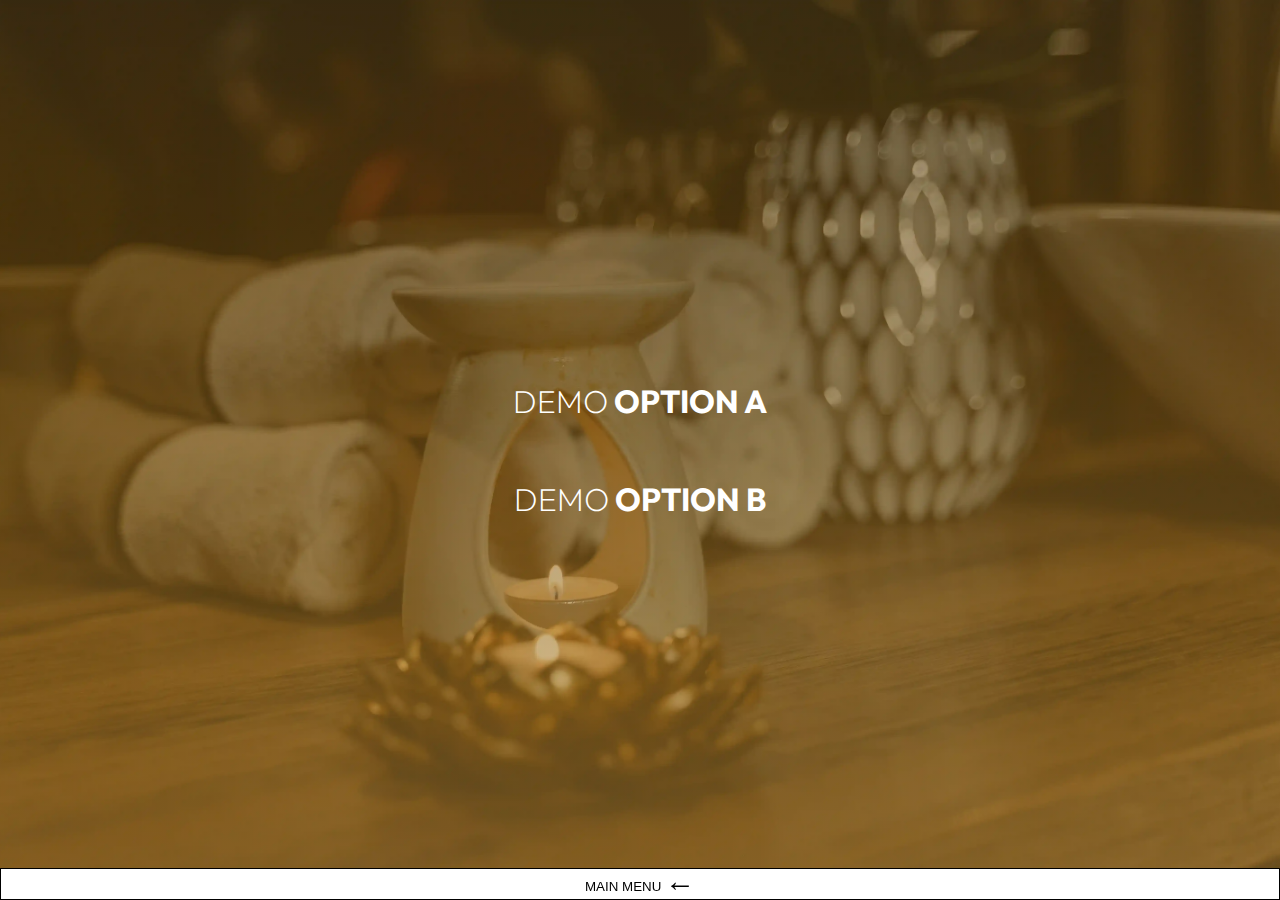
<file: index.html>
<!DOCTYPE html>
<html lang="en">
  <head>
    <!-- set the encoding of your site -->
    <meta charset="utf-8" />
    <!-- set the viewport width and initial-scale on mobile devices -->
    <meta name="viewport" content="width=device-width, initial-scale=1.0" />
    <title>Demo</title>
    <!-- include the site stylesheet -->
    <link
      href="https://fonts.googleapis.com/css?family=Montserrat:400,700"
      rel="stylesheet"
      type="text/css"
    />
    <link
      href="https://fonts.googleapis.com/css?family=Open+Sans:700"
      rel="stylesheet"
      type="text/css"
    />
    <!-- include the site stylesheet -->
    <style>
      @import url("https://fonts.googleapis.com/css2?family=Outfit:wght@100;200;300;400;500;600;700;800;900&display=swap");

      *,
      *:before,
      *:after {
        -webkit-box-sizing: border-box;
        box-sizing: border-box;
        padding: 0;
        margin: 0;
      }

      html,
      body {
        padding: 0;
        margin: 0;
        font-family: "Outfit", sans-serif;
        -ms-scroll-chaining: none;
        overscroll-behavior: none;
      }

      ::-webkit-scrollbar {
        display: none;
      }

      *::-moz-selection,
      *::selection {
        color: #333;
        background-color: lightgray;
      }

      body {
        background-image: url(./images/background/img_003.webp);
        background-size: cover;
        background-position: center;
      }

      main {
        height: 100vh;
        width: 100vw;
        display: flex;
        justify-content: center;
        align-items: center;
      }

      .shade {
        position: absolute;
        z-index: -100;
        top: 0;
        left: 0;
        width: 100vw;
        height: 100vh;
        opacity: 50%;
        background-image: linear-gradient(
          to bottom,
          #614313,
          #744b0a,
          #916216,
          #b47d23,
          #c99035
        );
      }

      .text-cont {
        display: flex;
        flex-direction: column;
        justify-content: center;
        align-items: center;
        gap: 60px;
      }

      h1 {
        font-family: Outfit;
        text-transform: uppercase;
        color: #fff;
        line-height: 120%;

        span {
          font-weight: 200;
        }
      }

      h1:hover {
        cursor: pointer;
        text-decoration: underline 2px;
        color: #eee;
      }

      .back-to-btn {
        position: fixed;
        left: 0;
        bottom: 0;
        width: 100vw;
        padding: 6px;
        border-radius: 0;
        border: 1px solid #000;
        background: #fff;
        text-transform: uppercase;
        z-index: 1000;
        line-height: 12px;
        color: #000;

        span {
          font-size: 30px;
        }
      }

      .back-to-btn:hover {
        background: #c99035;
        border: 1px solid #fff;
        color: #fff;
        cursor: pointer;
      }

      a {
        text-decoration: none;
      }
    </style>
  </head>

  <body>
    <main>
      <div class="shade"></div>
      <div class="text-cont">
        <a href="./design_01/index.html">
          <h1><span>Demo</span> Option A</h1>
        </a>
        <a href="./design_02/home.html">
          <h1><span>Demo</span> Option B</h1>
        </a>
      </div>
    </main>
    <a href="index.html">
      <button class="back-to-btn">
        Main menu <span>&#x2190;</span>
      </button>
    </a>
  </body>
</html>
</file>
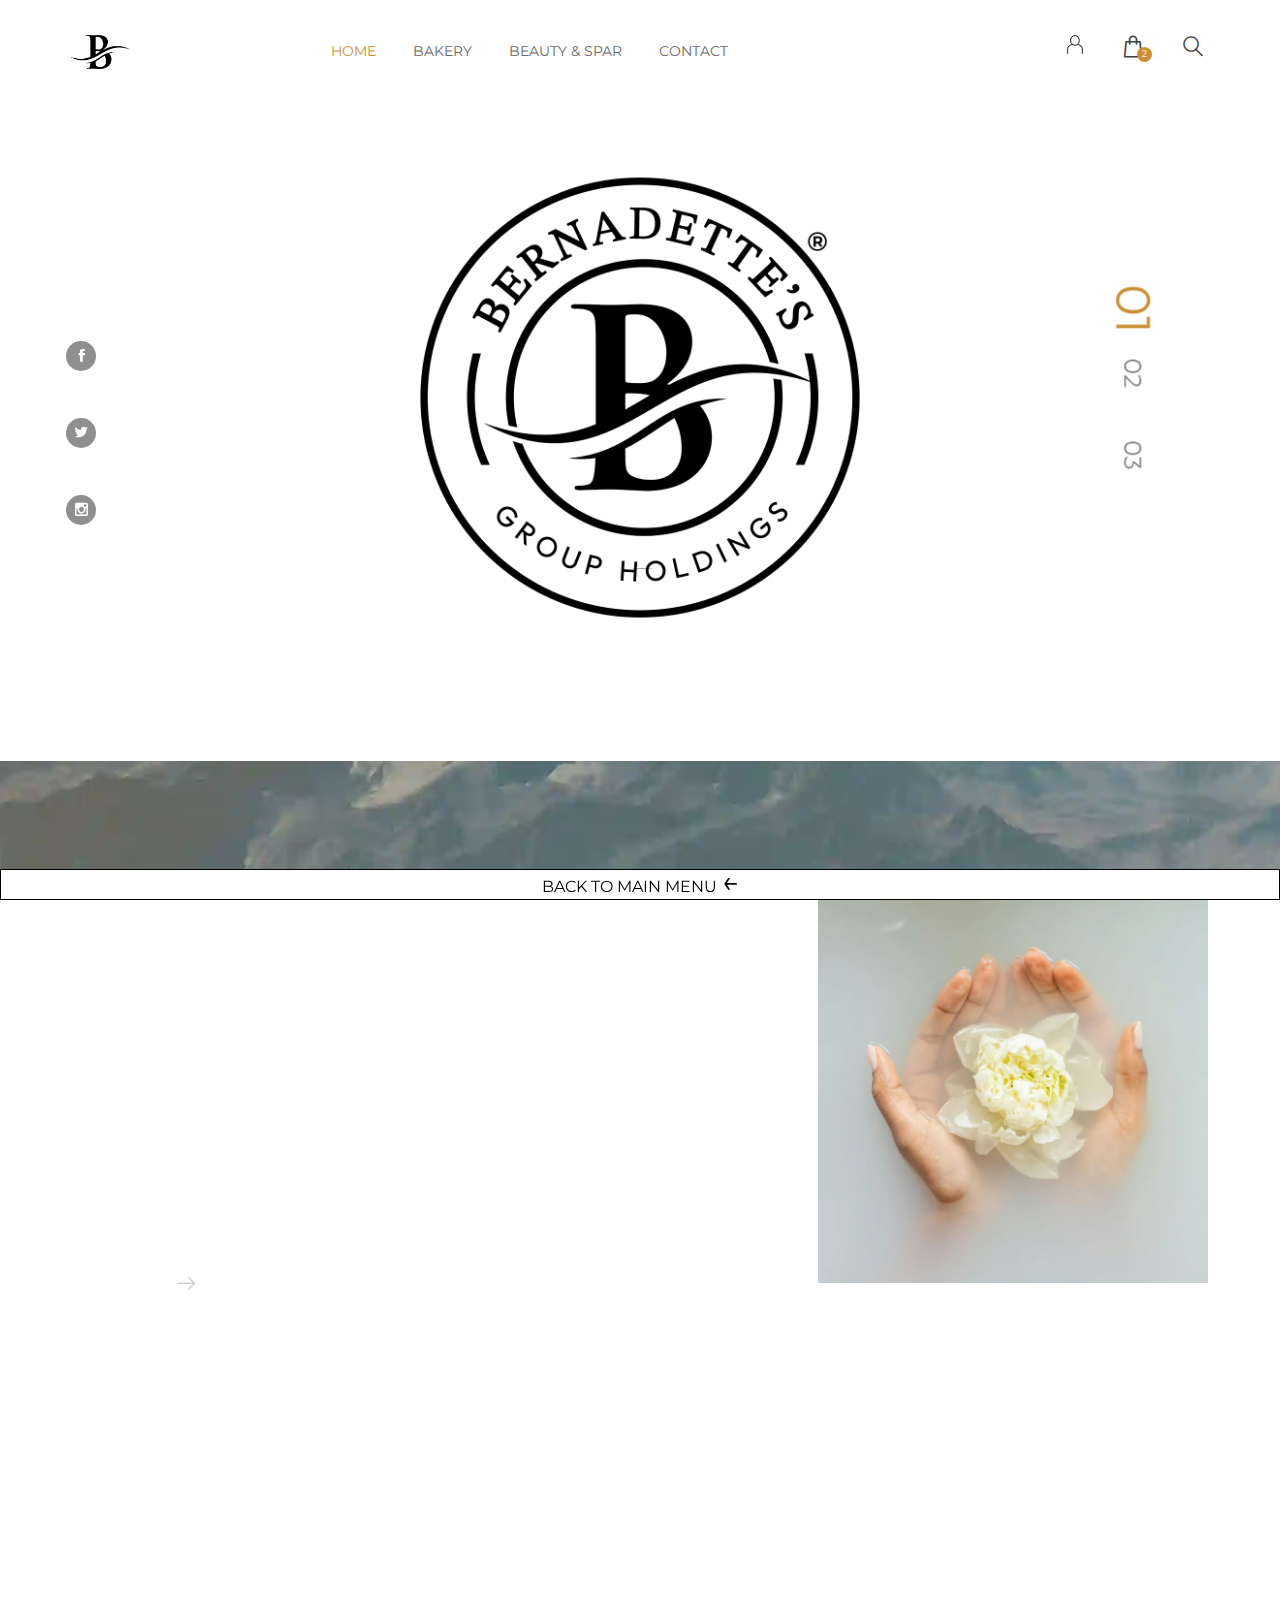
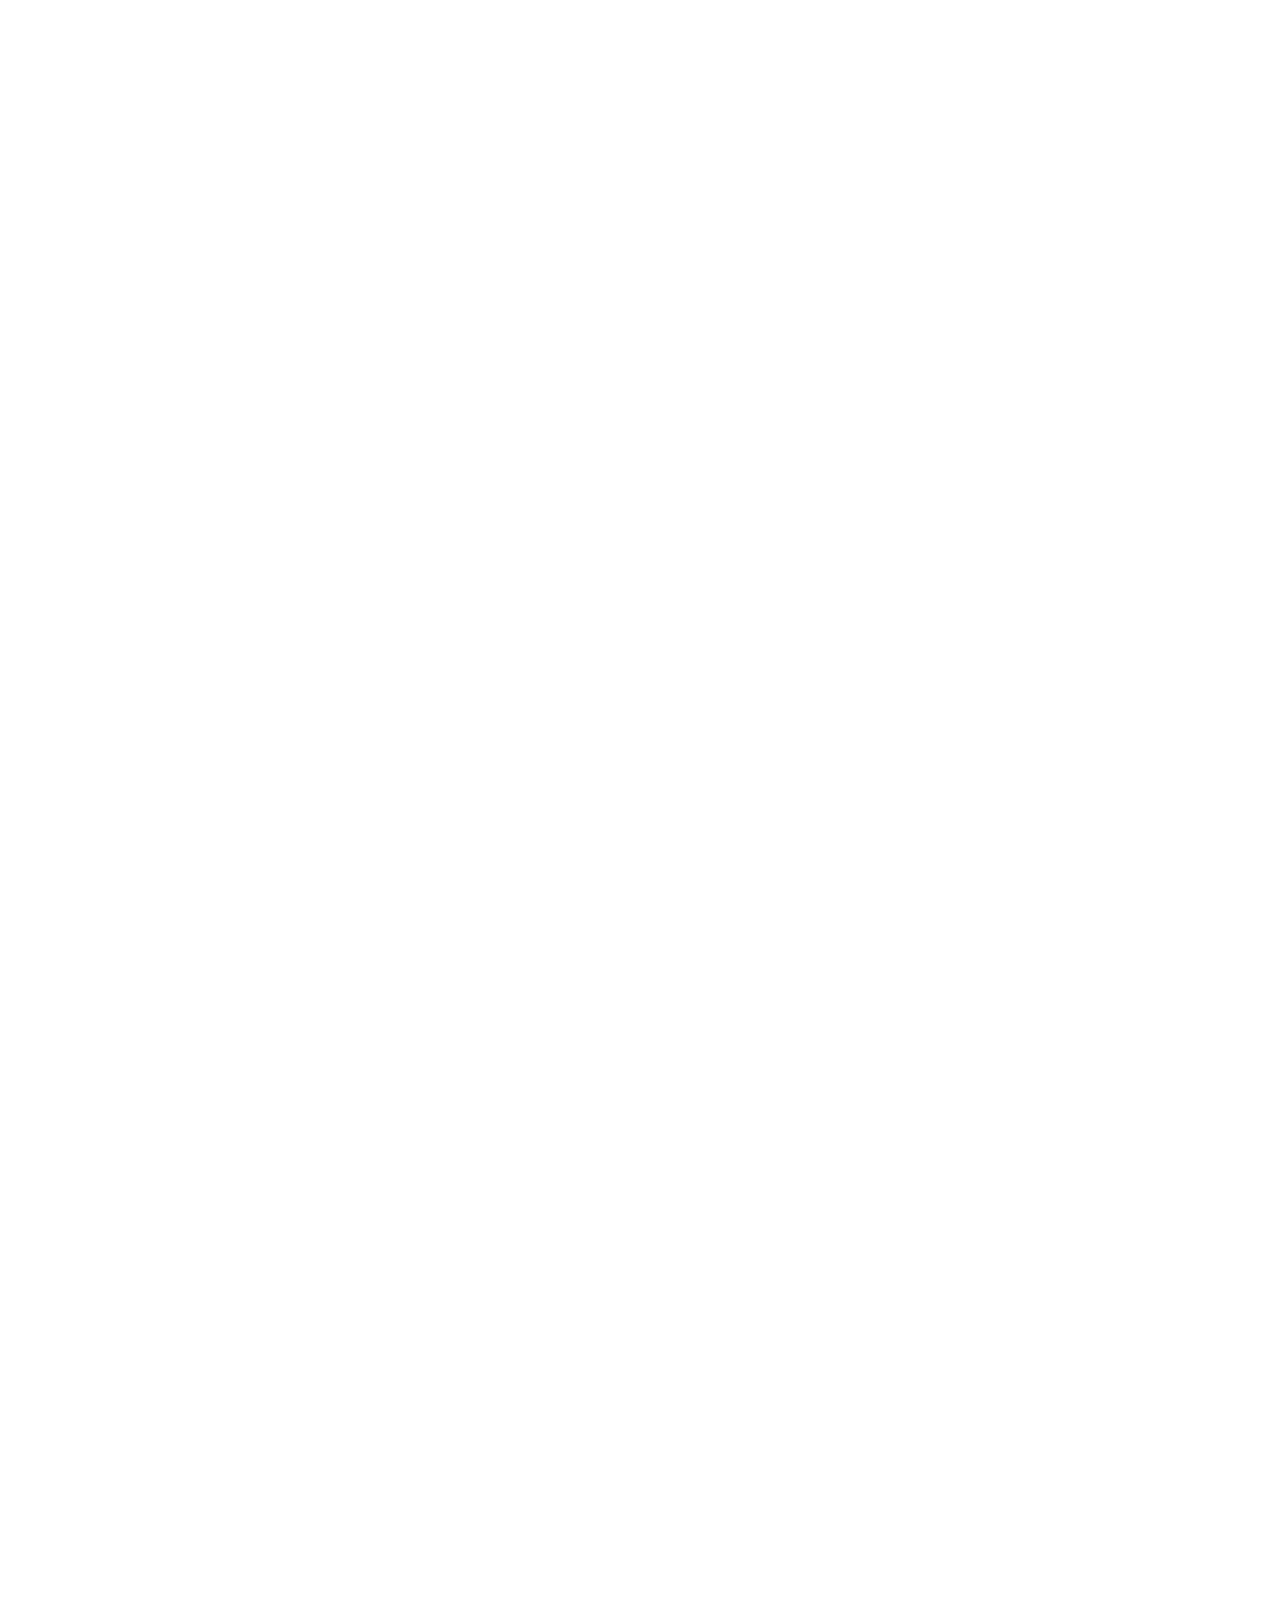
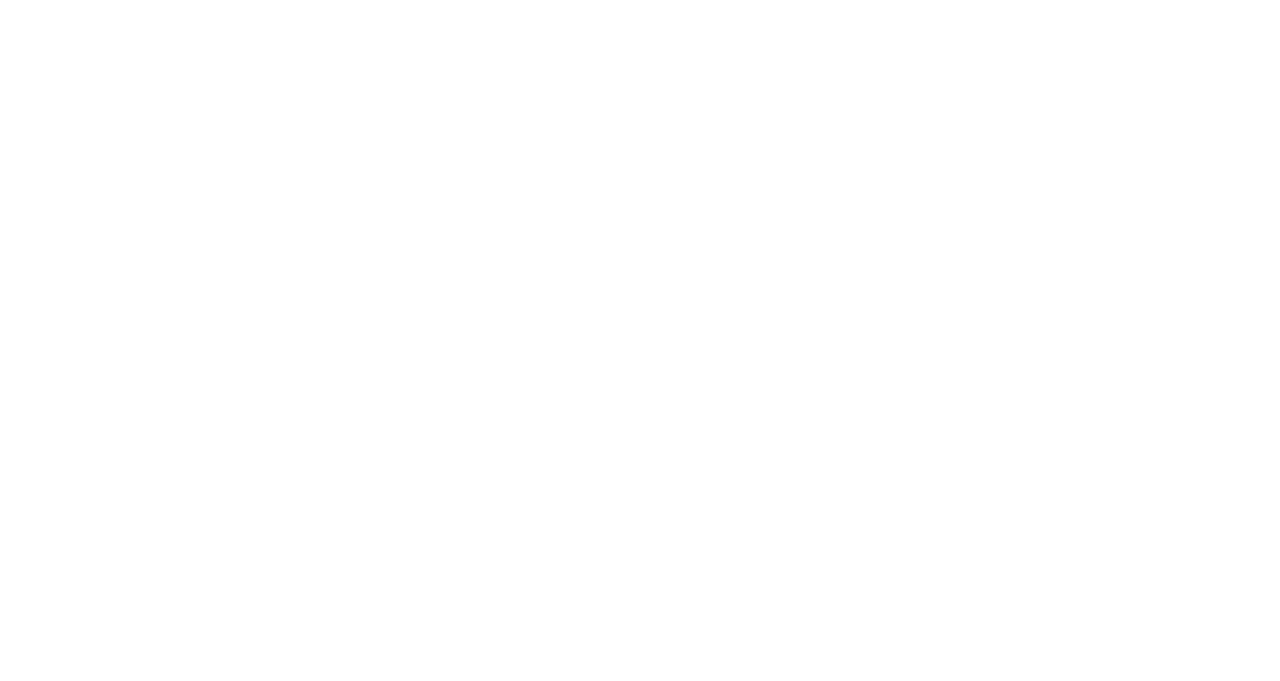
<file: design_02/home.html>
<!DOCTYPE html>
<html lang="en">
  <head>
    <!-- set the encoding of your site -->
    <meta charset="utf-8" />
    <!-- set the viewport width and initial-scale on mobile devices -->
    <meta name="viewport" content="width=device-width, initial-scale=1.0" />
    <title>Design Option B</title>
    <!-- include the site stylesheet -->
    <link
      href="https://fonts.googleapis.com/css?family=Montserrat:400,700"
      rel="stylesheet"
      type="text/css"
    />
    <link
      href="https://fonts.googleapis.com/css?family=Open+Sans:700"
      rel="stylesheet"
      type="text/css"
    />
    <!-- include the site stylesheet -->
    <link rel="stylesheet" href="css/bootstrap.css" />
    <!-- include the site stylesheet -->
    <link rel="stylesheet" href="css/fonts.css" />
    <!-- include the site stylesheet -->
    <link rel="stylesheet" href="css/animate.css" />
    <!-- include the site stylesheet -->
    <link rel="stylesheet" href="css/slick.css" />
    <!-- include the site stylesheet -->
    <link rel="stylesheet" href="style.css" />
    <!-- include the site stylesheet -->
    <link rel="stylesheet" href="css/color/color.css" />

    <style>
      .back-to-btn {
        position: fixed;
        left: 0;
        bottom: 0;
        width: 100vw;
        padding: 6px;
        border-radius: 0;
        border: 1px solid #000;
        background: #fff;
        text-transform: uppercase;
        z-index: 1000;
        line-height: 12px;
        color: #000;

        span {
          font-size: 30px;
        }
      }

      .back-to-btn:hover {
        background: #c99035;
        border: 1px solid #fff;
        color: #fff;
        cursor: pointer;
      }

      .back-to-link {
        text-decoration: none;
      }
    </style>
  </head>

  <body>
    <a class="back-to-link" href="../index.html">
      <button class="back-to-btn">
        Back to main menu <span>&#x2190;</span>
      </button>
    </a>
    <!-- Page Loader -->
    <div id="pre-loader" class="loader-container">
      <div class="loader">
        <img src="../images/svg/rings.svg" alt="loader" />
      </div>
    </div>
    <!-- main container of all the page elements -->
    <div id="wrapper">
      <!-- header of the page -->
      <header id="header" class="sticky-header">
        <div class="container">
          <div class="row">
            <div class="col-xs-12">
              <!-- logo of the page -->
              <div class="logo">
                <a href="#"
                  ><img
                    class="logo-btn"
                    src="../images/logo/logo-black-sm.webp"
                    alt="Logo"
                /></a>
              </div>
              <div class="nav-holder">
                <a href="#" class="nav-opener"><span>menu</span></a>
                <!-- nav of the page -->
                <nav id="nav">
                  <ul class="list-unstyled">
                    <li class="active">
                      <a href="#">home</a>
                      <ul class="list-unstyled drop">
                        <li><a href="#">Landing Page</a></li>
                        <li>
                          <a href="./views/about/about-us.html">About Us</a>
                        </li>
                      </ul>
                    </li>
                    <li class="mega-drop">
                      <a href="#">BAKERY</a>
                      <div class="drop-holder">
                        <div class="coll">
                          <strong class="title">MENU</strong>
                          <ul class="list-unstyled">
                            <li>
                              <a href="./views/shop/category-page.html"
                                >Product Example</a
                              >
                            </li>
                            <li><a href="#">Link 01</a></li>
                            <li><a href="#">Link 02</a></li>
                            <li><a href="#">Link 03</a></li>
                            <li><a href="#">Link 04</a></li>
                          </ul>
                        </div>
                        <div class="coll">
                          <strong class="title">PRODUCTS</strong>
                          <ul class="list-unstyled">
                            <li><a href="#">Product 01</a></li>
                            <li><a href="#">Product 02</a></li>
                            <li><a href="#">Product 03</a></li>
                            <li><a href="#">Product 04</a></li>
                          </ul>
                        </div>
                        <div class="coll coll-2">
                          <strong class="title">SPECIAL</strong>
                          <div class="offer-txt">
                            <span class="txt">sale</span>
                            <span class="offer-sale">40%</span>
                            <span class="txt-about"
                              >Pharetra, erat sed <br />fermentum feugiat, velit
                              <br />mauris egestas quam.
                            </span>
                            <a
                              href="./views/shop/category-page.html"
                              class="btn-more"
                              >Read more <i class="icon-right-arrow"></i
                            ></a>
                            <div class="img-holder">
                              <img
                                src="../images/bake/img_008.webp"
                                alt="image description"
                              />
                            </div>
                          </div>
                        </div>
                      </div>
                    </li>
                    <li class="mega-drop">
                      <a href="#">BEAUTY & SPAR</a>
                      <div class="drop-holder">
                        <div class="coll">
                          <strong class="title">MENU</strong>
                          <ul class="list-unstyled">
                            <li>
                              <a href="./views/beauty/blog.html"
                                >Session Example</a
                              >
                            </li>
                            <li><a href="#">Link 01</a></li>
                            <li><a href="#">Link 02</a></li>
                            <li><a href="#">Link 03</a></li>
                            <li><a href="#">Link 04</a></li>
                          </ul>
                        </div>
                        <div class="coll">
                          <strong class="title">PRODUCTS</strong>
                          <ul class="list-unstyled">
                            <li><a href="#">Product 01</a></li>
                            <li><a href="#">Product 02</a></li>
                            <li><a href="#">Product 03</a></li>
                            <li><a href="#">Product 04</a></li>
                          </ul>
                        </div>
                        <div class="coll coll-2">
                          <strong class="title">SPECIAL</strong>
                          <div class="offer-txt">
                            <span class="txt">sale</span>
                            <span class="offer-sale">40%</span>
                            <span class="txt-about"
                              >Pharetra, erat sed <br />fermentum feugiat, velit
                              <br />mauris egestas quam.
                            </span>
                            <a href="./views/beauty/blog.html" class="btn-more"
                              >Read more <i class="icon-right-arrow"></i
                            ></a>
                            <div class="img-holder">
                              <img
                                src="../images/beauty/img_011.webp"
                                alt="image description"
                              />
                            </div>
                          </div>
                        </div>
                      </div>
                    </li>
                    <li>
                      <a href="./views/contact/contact-us.html">Contact</a>
                    </li>
                  </ul>
                </nav>
                <div class="align-right">
                  <!-- social-networks of the page -->
                  <ul class="list-unstyled icon-list">
                    <li>
                      <a href="#"
                        ><img
                          src="../images/profile/user.webp"
                          alt="images description"
                      /></a>
                    </li>
                    <li class="cart-box hidden-xs">
                      <a class="cart-opener opener-icons" href="#">
                        <i class="icon-cart"></i>
                        <span class="cart-num">2</span>
                      </a>
                      <div class="cart-drop">
                        <div class="cart-holder">
                          <strong class="main-title"
                            >You have <i>4 items</i> in your cart</strong
                          >
                          <ul class="cart-list list-unstyled">
                            <li>
                              <div class="image">
                                <a href="#"
                                  ><img
                                    alt="Image Description"
                                    src="../../../images/bake/img_015.webp"
                                /></a>
                              </div>
                              <div class="description">
                                <span class="product-name"
                                  ><a href="#">Product 01</a></span
                                >
                                <span class="price">R 123</span>
                              </div>
                              <a class="icon-close" href="#"></a>
                            </li>
                            <li>
                              <div class="image">
                                <a href="#"
                                  ><img
                                    alt="Image Description"
                                    src="../../../images/bake/img_024.webp"
                                /></a>
                              </div>
                              <div class="description">
                                <span class="product-name"
                                  ><a href="#">Product 02</a></span
                                >
                                <span class="price">R 123</span>
                              </div>
                              <a class="icon-close" href="#"></a>
                            </li>
                          </ul>
                          <div class="total-price-area">
                            <span class="title-text">Total</span>
                            <span class="price">R 429</span>
                          </div>
                          <span class="cart">View cart</span>
                          <a href="#" class="btn">checkout</a>
                        </div>
                      </div>
                    </li>
                    <li>
                      <a class="btn-search" href="#"
                        ><i class="icon-search"></i
                      ></a>
                    </li>
                  </ul>
                </div>
              </div>
            </div>
          </div>
        </div>
      </header>
      <!-- Search Popup of the page -->
      <div class="search-popup">
        <div class="holder">
          <div class="col">
            <div class="block-holder">
              <a href="#" class="close-btn"><i class="icon-close"></i></a>
              <form action="#" class="submit-form">
                <fieldset>
                  <label for="search" class="icon-search"></label>
                  <input type="search" id="search" />
                </fieldset>
              </form>
            </div>
          </div>
        </div>
      </div>
      <!-- contain main informative part of the site -->
      <main id="main" role="main">
        <!-- main-gallery of the Page -->
        <section class="main-slider">
          <!-- social-networks of the page -->
          <ul class="list-unstyled social-network">
            <li class="facebook"><a href="#" class="icon-facebook"></a></li>
            <li><a href="#" class="icon-twitter"></a></li>
            <li class="instagram"><a href="#" class="icon-instagram"></a></li>
          </ul>
          <!-- Main Slider of the page -->
          <div id="main-slider">
            <!-- Slide of the page -->
            <div class="slide">
              <div class="container">
                <div class="row">
                  <div class="col-xs-12">
                    <div class="beans-slider">
                      <div class="">
                        <div class="img-holder">
                          <img
                            src="../images/logo/logo-black-00-b.webp"
                            alt="image description"
                          />
                        </div>
                      </div>
                    </div>
                  </div>
                </div>
              </div>
            </div>
            <!-- Slide of the page -->
            <div class="slide">
              <div class="container">
                <div class="row">
                  <div class="col-xs-12">
                    <div class="beans-slider">
                      <div class="border">
                        <h1 class="slider-heading">Freshly Baked</h1>
                        <div class="img-holder">
                          <img
                            src="../images/beauty/img_002.webp"
                            alt="image description"
                          />
                        </div>
                      </div>
                    </div>
                  </div>
                </div>
              </div>
            </div>
            <!-- Slide of the page -->
            <div class="slide">
              <div class="container">
                <div class="row">
                  <div class="col-xs-12">
                    <div class="beans-slider">
                      <div class="border">
                        <h1 class="slider-heading">Rejuvenate</h1>
                        <div class="img-holder">
                          <img
                            src="../images/beauty/img_001.webp"
                            alt="image description"
                          />
                        </div>
                      </div>
                    </div>
                  </div>
                </div>
              </div>
            </div>
          </div>
        </section>
        <!-- main-banner of the page -->
        <section
          class="banner banner-2 wow fadeInUp"
          data-wow-delay="0.4s"
          style="background-image: url(../images/background/img_004.webp)"
        >
          <span class="sale-percent">Call: +27 89 013 4560</span>
          <div class="container">
            <div class="row">
              <div class="col-xs-12">
                <div class="caption-holder">
                  <div class="text-holder">
                    <h1 class="banner-heading">ABOUT US</h1>
                    <strong class="title">About Us Intro</strong>
                    <p>
                      Pharetra, erat sed fermentum feugiat, velit mauris egestas
                      quam, ut aliquam <br />massa nisl quis neque. Suspendisse
                      in orci enim pharetra, erat sed fermentum <br />feugiat,
                      velit mauris egestas quam ut aliquam massa Suspendisse in
                      orci <br />enim.pharetra, erat sed fermentum feugiat.
                    </p>
                    <a href="#" class="btn-more"
                      >Read more <i class="icon-right-arrow"></i
                    ></a>
                  </div>
                  <div class="img-holder">
                    <img
                      src="../images/profile/img_001.webp"
                      alt="image description"
                    />
                  </div>
                </div>
              </div>
            </div>
          </div>
          <!--
                <span class="year">TRENDS FOR 2016</span>
                -->
        </section>
        <!-- product-section of the page -->
        <section class="product-sec wow fadeInUp" data-wow-delay="0.4s">
          <div class="product-holder">
            <!-- product-block of the page -->
            <div class="product-block coll-1">
              <div class="align-text">
                <span class="title">Today's Special</span>
                <h4 class="product-heading">Products</h4>
                <p>
                  Pharetra, erat sed fermentum feugiat, velit mauris egestas
                  <br />quam, ut aliquam massa nisl quis neque.
                </p>
                <a href="#" class="btn-more"
                  >See more <i class="icon-right-arrow"></i
                ></a>
              </div>
            </div>
            <!-- product-block of the page -->
            <div class="product-block block coll-2">
              <div class="box">
                <a href="#" class="btn-default">order now </a>
                <div class="over">
                  <div class="holder">
                    <div class="align-left">
                      <strong class="title-name">Product 01</strong>
                      <strong class="price"><del>R 246</del> R 123</strong>
                    </div>
                    <a href="#" class="like">
                      <i class="icon-favorite"></i>
                      23
                    </a>
                  </div>
                </div>
              </div>
              <img
                class="img-responsive"
                alt="image description"
                src="../images/bake/img_001.webp"
              />
            </div>
            <!-- product-block of the page -->
            <div class="product-block block coll-2">
              <div class="box">
                <a href="#" class="btn-default">order now </a>
                <div class="over">
                  <div class="holder">
                    <div class="align-left">
                      <strong class="title-name">Product 02</strong>
                      <strong class="price"><del>R 246</del> R 123</strong>
                    </div>
                    <a href="#" class="like">
                      <i class="icon-favorite"></i>
                      23
                    </a>
                  </div>
                </div>
              </div>
              <img
                class="img-responsive"
                alt="image description"
                src="../images/bake/img_002.webp"
              />
            </div>
          </div>
          <div class="product-holder">
            <!-- product-block of the page -->
            <div class="product-block block coll-1">
              <div class="box">
                <a href="#" class="btn-default">book now </a>
                <div class="over">
                  <div class="holder">
                    <div class="align-left">
                      <strong class="title-name">Session 01</strong>
                      <strong class="price"><del>R 246</del> R 123</strong>
                    </div>
                    <a href="#" class="like">
                      <i class="icon-favorite"></i>
                      23
                    </a>
                  </div>
                </div>
              </div>
              <img
                class="img-responsive"
                alt="image description"
                src="../images/beauty/img_003.webp"
              />
            </div>
            <!-- product-block of the page -->
            <div class="product-block block coll-1">
              <div class="box">
                <a href="#" class="btn-default mbl-btn">book now </a>
                <div class="over">
                  <div class="holder">
                    <div class="align-left">
                      <strong class="title-name">Session 02</strong>
                      <strong class="price"><del>R 246</del>R 123</strong>
                    </div>
                    <a href="#" class="like">
                      <i class="icon-favorite"></i>
                      23
                    </a>
                  </div>
                </div>
              </div>
              <img
                class="img-responsive"
                alt="image description"
                src="../images/beauty/img_004.webp"
              />
            </div>
            <!-- product-block of the page -->
            <div class="product-block block coll-2">
              <div class="box">
                <a href="#" class="btn-default">book now </a>
                <div class="over">
                  <div class="holder">
                    <div class="align-left">
                      <strong class="title-name">Session 03</strong>
                      <strong class="price"><del>R 246</del>R 123</strong>
                    </div>
                    <a href="#" class="like">
                      <i class="icon-favorite"></i>
                      23
                    </a>
                  </div>
                </div>
              </div>
              <img
                class="img-responsive"
                alt="image description"
                src="../images/beauty/img_005.webp"
              />
            </div>
            <!-- product-block of the page -->
            <div class="product-block block coll-2">
              <div class="box">
                <a href="#" class="btn-default">book now </a>
                <div class="over">
                  <div class="holder">
                    <div class="align-left">
                      <strong class="title-name">Session 04</strong>
                      <strong class="price"><del>R 246</del>R 123</strong>
                    </div>
                    <a href="#" class="like">
                      <i class="icon-favorite"></i>
                      23
                    </a>
                  </div>
                </div>
              </div>
              <img
                class="img-responsive"
                alt="image description"
                src="../images/beauty/img_006.webp"
              />
            </div>
          </div>
        </section>
        <!-- blockquote-section of the page -->
        <section class="blockquote-sec wow fadeInUp" data-wow-delay="0.4s">
          <ul class="list-unstyled blockquote-slider">
            <li>
              <div class="container">
                <div class="row">
                  <div class="col-xs-12 text-center">
                    <!-- Blockquote Holder of the page -->
                    <div class="blockquote-holder">
                      <div class="author-img">
                        <img
                          src="../images/profile/img_007.webp"
                          alt="image description"
                        />
                      </div>
                      <h2 class="author-name">Press Spaceba</h2>
                      <p>
                        Pharetra, erat sed fermentum feugiat, velit mauris
                        egestas quam, ut aliqua m massa nisl quis neque.
                        Suspendisse in orci enim pharetra, erat sed fermentum
                        feugiat, velit mauris egestas quam ut aliquam massa
                        uspendisse .
                      </p>
                    </div>
                  </div>
                </div>
              </div>
            </li>
            <li>
              <div class="container">
                <div class="row">
                  <div class="col-xs-12 text-center">
                    <!-- Blockquote Holder of the page -->
                    <div class="blockquote-holder">
                      <div class="author-img">
                        <img
                          src="../images/profile/img_007.webp"
                          alt="image description"
                        />
                      </div>
                      <h2 class="author-name">Press Spaceba</h2>
                      <p>
                        Pharetra, erat sed fermentum feugiat, velit mauris
                        egestas quam, ut aliqua m massa nisl quis neque.
                        Suspendisse in orci enim pharetra, erat sed fermentum
                        feugiat, velit mauris egestas quam ut aliquam massa
                        uspendisse .
                      </p>
                    </div>
                  </div>
                </div>
              </div>
            </li>
            <li>
              <div class="container">
                <div class="row">
                  <div class="col-xs-12 text-center">
                    <!-- Blockquote Holder of the page -->
                    <div class="blockquote-holder">
                      <div class="author-img">
                        <img
                          src="../images/profile/img_007.webp"
                          alt="image description"
                        />
                      </div>
                      <h2 class="author-name">Press Spaceba</h2>
                      <p>
                        Pharetra, erat sed fermentum feugiat, velit mauris
                        egestas quam, ut aliqua m massa nisl quis neque.
                        Suspendisse in orci enim pharetra, erat sed fermentum
                        feugiat, velit mauris egestas quam ut aliquam massa
                        uspendisse .
                      </p>
                    </div>
                  </div>
                </div>
              </div>
            </li>
          </ul>
        </section>
      </main>
      <!-- footer of the Page -->
      <footer id="footer" class="wow fadeInUp" data-wow-delay="0.4s">
        <span class="free-ship">FREE DELIVERY</span>
        <div class="container">
          <div class="row">
            <div class="col-xs-12 col-sm-4 col-lg-4 txt-holder">
              <div class="footer-logo">
                <a href="#">
                  <img
                    class="foot-logo"
                    src="../images/logo/logo-white-03.webp"
                    alt=""
                  />
                </a>
              </div>
              <p>
                Pharetra, erat sed fermentum<br />
                feugiat, velit mauris egestas<br />
                quam.
              </p>
            </div>
            <div class="col-xs-12 col-sm-4 col-lg-3">
              <h3>contact us</h3>
              <!-- Contact of the page -->
              <ul class="list-unstyled contact-info">
                <li>
                  <i class="icon icon-location"></i>
                  <address>Johannesburg. RSA</address>
                </li>
                <li>
                  <i class="icon icon-email"></i
                  ><a class="txt" href="#">info@bernadette.com</a>
                </li>
                <li>
                  <i class="icon icon-phone"></i
                  ><a class="txt" href="#">+27 89 013 4560</a>
                </li>
              </ul>
            </div>
            <div class="col-xs-12 col-sm-4 col-lg-5">
              <h3>instagram feed</h3>
              <!-- Instagram of the page -->
              <ul class="list-unstyled instagram-list">
                <li>
                  <a
                    ><img
                      src="../images/bake/img_003.webp"
                      alt="image description"
                  /></a>
                </li>
                <li>
                  <a
                    ><img
                      src="../images/bake/img_004.webp"
                      alt="image description"
                  /></a>
                </li>
                <li>
                  <a href="#"
                    ><img
                      src="../images/bake/img_005.webp"
                      alt="image description"
                  /></a>
                </li>
                <li>
                  <a
                    ><img
                      src="../images/bake/img_006.webp"
                      alt="image description"
                  /></a>
                </li>
                <li>
                  <a
                    ><img
                      src="../images/beauty/img_007.webp"
                      alt="image description"
                  /></a>
                </li>
                <li>
                  <a
                    ><img
                      src="../images/beauty/img_008.webp"
                      alt="image description"
                  /></a>
                </li>
                <li>
                  <a
                    ><img
                      src="../images/beauty/img_009.webp"
                      alt="image description"
                  /></a>
                </li>
                <li>
                  <a
                    ><img
                      src="../images/beauty/img_010.webp"
                      alt="image description"
                  /></a>
                </li>
              </ul>
            </div>
          </div>
        </div>
        <!--
            <span class="support">24H SUPPORT</span>
            -->
      </footer>
      <!-- Back Top of the page -->
      <span id="back-top" class="arrow_carrot-up"></span>
      <!-- Style Changer of the page -->
    </div>
    <!-- include jQuery -->
    <script src="js/jquery-1.11.3.min.js"></script>
    <!-- include jQuery -->
    <script src="js/plugins.js"></script>
    <!-- include jQuery -->
    <script src="js/jquery.main.js"></script>
  </body>
</html>
</file>
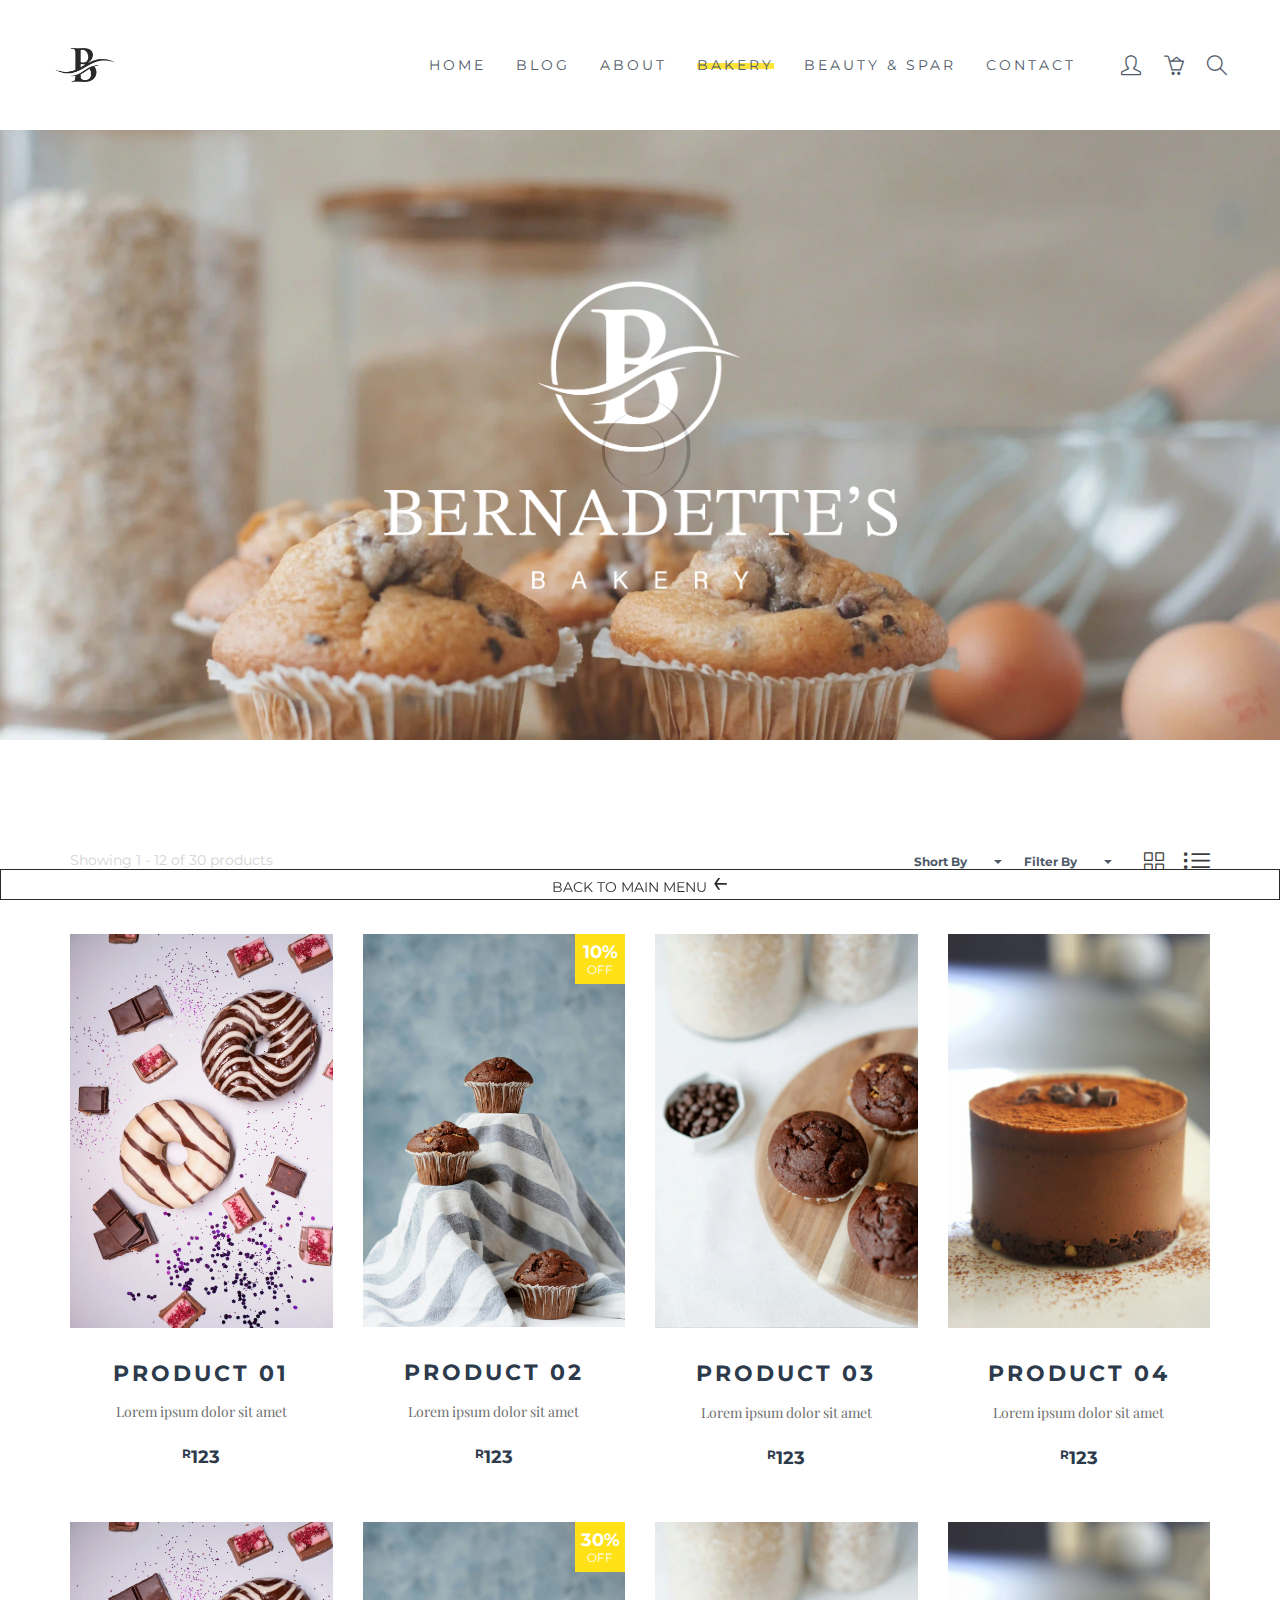
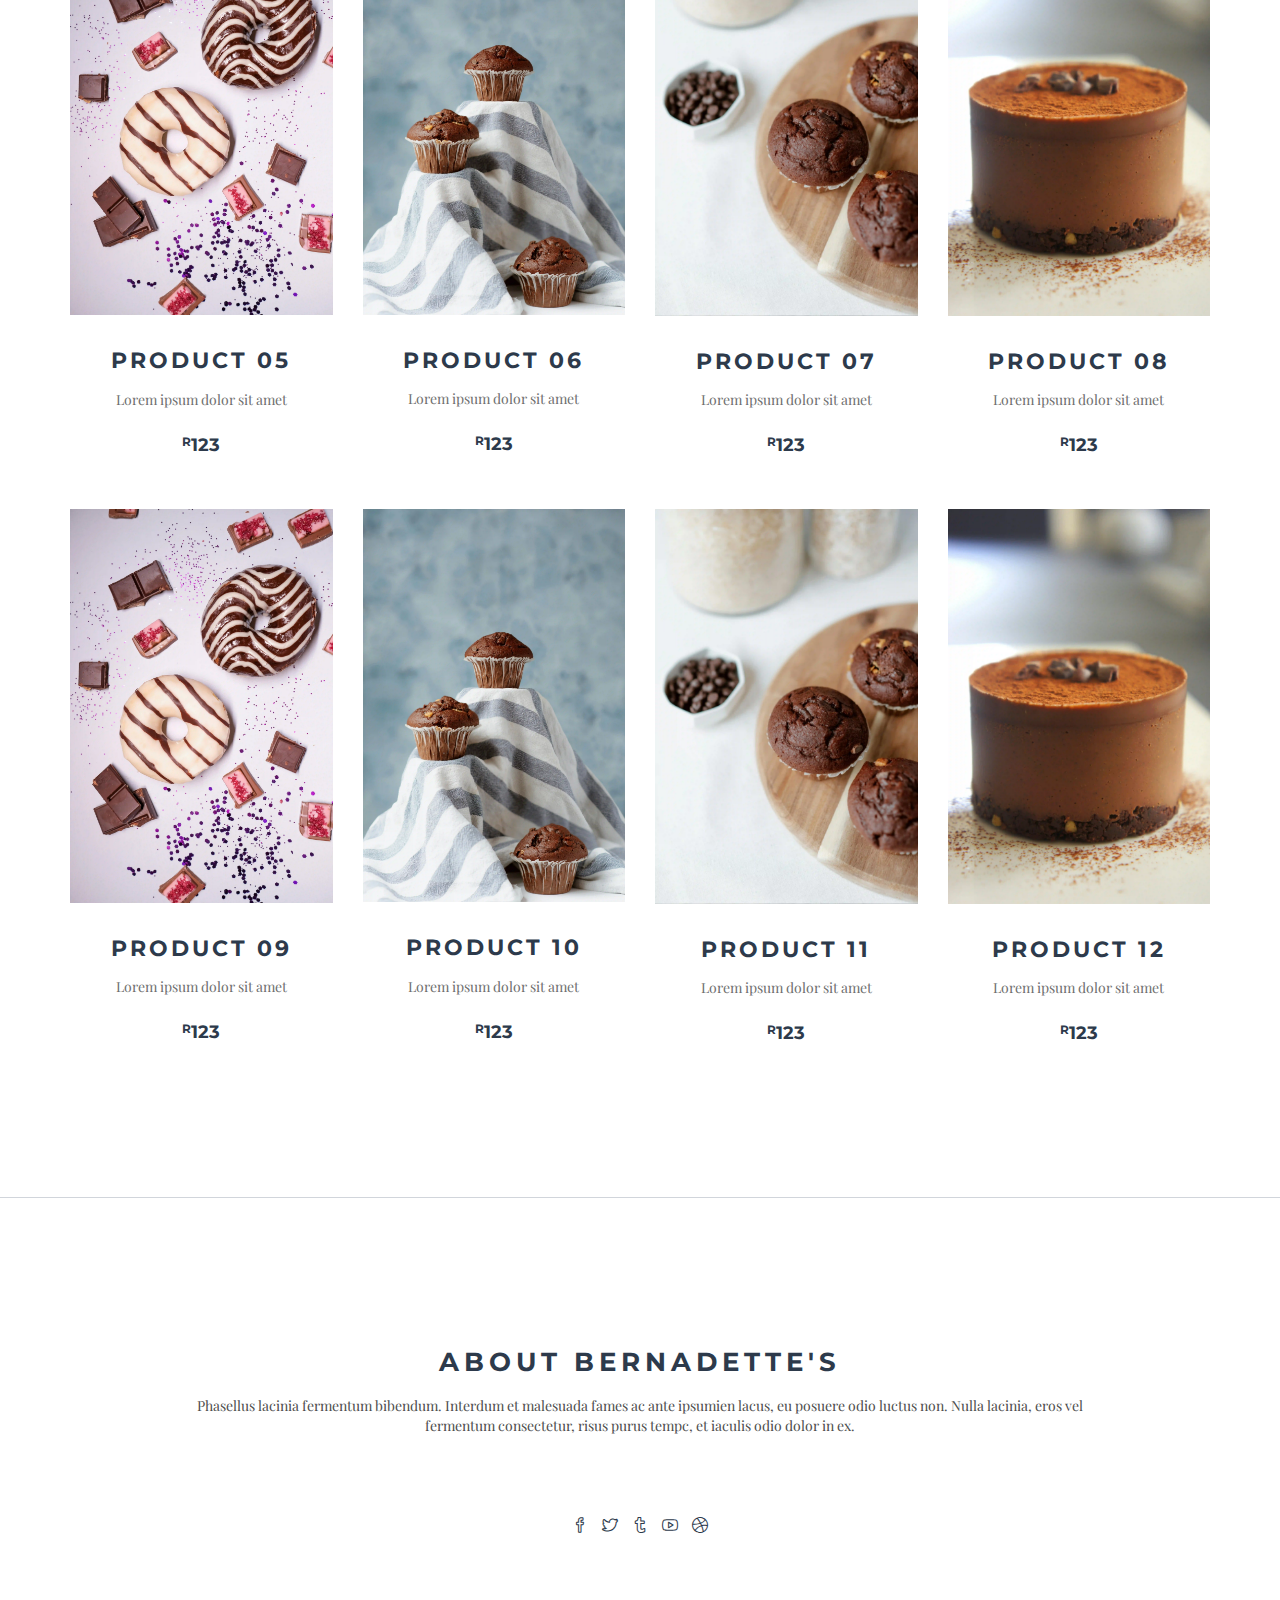
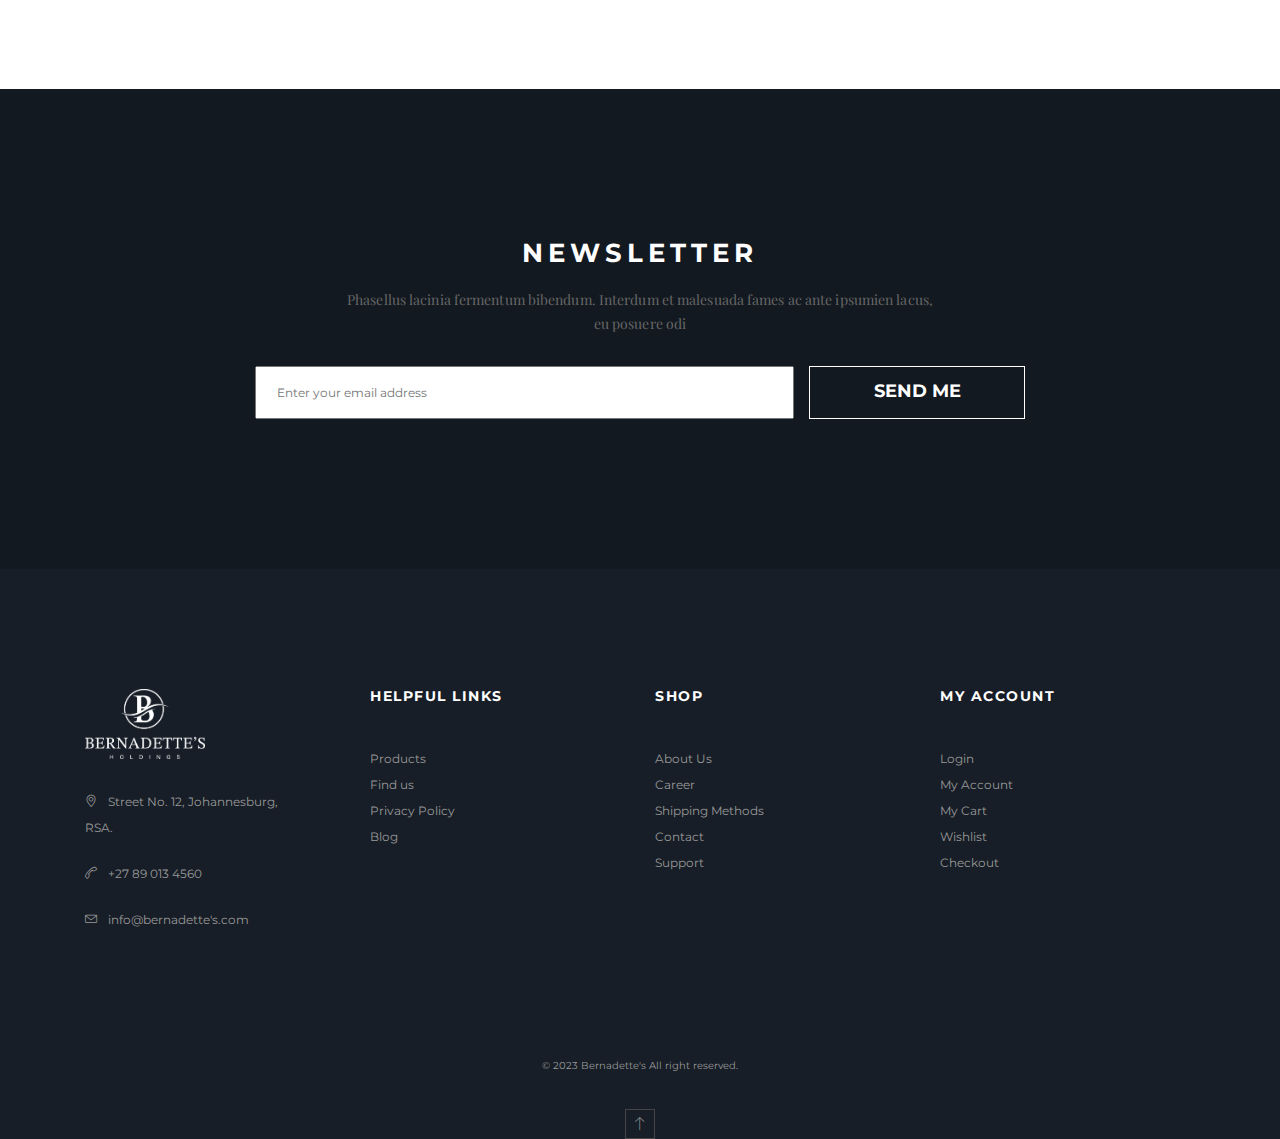
<file: design_01/views/shop/shop_01.html>
<!DOCTYPE html>
<html lang="en">
  <head>
    <meta charset="utf-8" />
    <meta http-equiv="X-UA-Compatible" content="IE=edge" />
    <meta name="viewport" content="width=device-width, initial-scale=1" />
    <meta name="description" content="" />
    <meta name="author" content="M_Adnan" />
    <title>Design Option A</title>

    <!-- SLIDER REVOLUTION 4.x CSS SETTINGS -->
    <link
      rel="stylesheet"
      type="text/css"
      href="../../rs-plugin/css/settings.css"
      media="screen"
    />

    <!-- Bootstrap Core CSS -->
    <link href="../../css/bootstrap.min.css" rel="stylesheet" />

    <!-- Custom CSS -->
    <link
      href="../../css/font-awesome.min.css"
      rel="stylesheet"
      type="text/css"
    />
    <link href="../../css/ionicons.min.css" rel="stylesheet" />
    <link href="../../css/main.css" rel="stylesheet" />
    <link href="../../css/style.css" rel="stylesheet" />
    <link href="../../css/responsive.css" rel="stylesheet" />

    <!-- JavaScripts -->
    <script src="../../js/modernizr.js"></script>

    <!-- Online Fonts -->
    <link
      href="https://fonts.googleapis.com/css?family=Montserrat:400,700"
      rel="stylesheet"
      type="text/css"
    />
    <link
      href="https://fonts.googleapis.com/css?family=Playfair+Display:400,700,900"
      rel="stylesheet"
      type="text/css"
    />

    <!-- HTML5 Shim and Respond.js IE8 support of HTML5 elements and media queries -->
    <!-- WARNING: Respond.js doesn't work if you view the page via file:// -->
    <!--[if lt IE 9]>
      <script src="https://oss.maxcdn.com/libs/html5shiv/3.7.0/html5shiv.js"></script>
      <script src="https://oss.maxcdn.com/libs/respond.js/1.4.2/respond.min.js"></script>
    <![endif]-->

    <style>
      .back-to-btn {
        position: fixed;
        left: 0;
        bottom: 0;
        width: 100vw;
        padding: 6px;
        border-radius: 0;
        border: 1px solid #000;
        background: #fff;
        text-transform: uppercase;
        z-index: 1000;
        line-height: 12px;
        color: #000;

        span {
          font-size: 30px;
        }
      }

      .back-to-btn:hover {
        background: #c99035;
        border: 1px solid #fff;
        color: #fff;
        cursor: pointer;
      }

      .back-to-link {
        text-decoration: none;
      }
    </style>
  </head>

  <body>
    <a class="back-to-link" href="../../../index.html">
      <button class="back-to-btn">
        Back to main menu <span>&#x2190;</span>
      </button>
    </a>
    <!-- LOADER -->
    <div id="loader">
      <div class="position-center-center">
        <div class="ldr"></div>
      </div>
    </div>
    <!-- Wrap -->
    <div id="wrap">
      <!-- header -->
      <header>
        <div class="sticky">
          <div class="container">
            <!-- Logo -->
            <div class="logo">
              <a href="../../index.html">
                <img
                  width="60px"
                  class="img-responsive"
                  src="../../../images/logo/logo-black-sm.webp"
                  alt="bernadette logo"
                />
              </a>
            </div>
            <nav class="navbar ownmenu">
              <div class="navbar-header">
                <button
                  type="button"
                  class="navbar-toggle collapsed"
                  data-toggle="collapse"
                  data-target="#nav-open-btn"
                  aria-expanded="false"
                >
                  <span class="sr-only">Toggle navigation</span>
                  <span class="icon-bar"><i class="fa fa-navicon"></i></span>
                </button>
              </div>

              <!-- NAV -->
              <div class="collapse navbar-collapse" id="nav-open-btn">
                <ul class="nav">
                  <li>
                    <a href="../../index.html">Home</a>
                  </li>
                  <li class="dropdown">
                    <a href="#." class="dropdown-toggle" data-toggle="dropdown">
                      Blog
                    </a>
                    <ul class="dropdown-menu">
                      <li><a href="#">Link 01</a></li>
                      <li><a href="#">Link 02</a></li>
                      <li><a href="#">Link 03</a></li>
                      <li><a href="#">Link 04</a></li>
                      <li><a href="#">Link 05</a></li>
                    </ul>
                  </li>
                  <li><a href="../about/about-us_01.html">About </a></li>

                  <!-- BAKERY MENU -->
                  <li class="dropdown megamenu active">
                    <a href="#." class="dropdown-toggle" data-toggle="dropdown">
                      Bakery
                    </a>
                    <div class="dropdown-menu">
                      <div class="row">
                        <!-- Shop Pages -->
                        <div class="col-md-3">
                          <h6>Products</h6>
                          <ul>
                            <li><a href="#">Product Example </a></li>
                            <li><a href="#">Link 01</a></li>
                            <li><a href="#">Link 02</a></li>
                            <li><a href="#">Link 03</a></li>
                            <li><a href="#">Link 04</a></li>
                            <li><a href="#">Link 05</a></li>
                            <li><a href="#">Link 06</a></li>
                            <li><a href="#">Link 07</a></li>
                          </ul>
                        </div>

                        <!-- TOp Rate Products -->
                        <div class="col-md-4">
                          <h6>Our Best Treats</h6>
                          <div class="top-rated">
                            <ul>
                              <li>
                                <div class="media-left">
                                  <div class="cart-img">
                                    <a href="#">
                                      <img
                                        class="media-object img-responsive"
                                        src="../../../images/bake/img_024.webp"
                                        alt="..."
                                      />
                                    </a>
                                  </div>
                                </div>
                                <div class="media-body">
                                  <h6 class="media-heading">Product 01</h6>
                                  <div class="stars">
                                    <i class="fa fa-star"></i>
                                    <i class="fa fa-star"></i>
                                    <i class="fa fa-star"></i>
                                    <i class="fa fa-star"></i>
                                    <i class="fa fa-star"></i>
                                  </div>
                                  <span class="price">R 123</span>
                                </div>
                              </li>
                              <li>
                                <div class="media-left">
                                  <div class="cart-img">
                                    <a href="#">
                                      <img
                                        class="media-object img-responsive"
                                        src="../../../images/bake/img_017.webp"
                                        alt="..."
                                      />
                                    </a>
                                  </div>
                                </div>
                                <div class="media-body">
                                  <h6 class="media-heading">Product 02</h6>
                                  <div class="stars">
                                    <i class="fa fa-star"></i>
                                    <i class="fa fa-star"></i>
                                    <i class="fa fa-star"></i>
                                    <i class="fa fa-star"></i>
                                    <i class="fa fa-star"></i>
                                  </div>
                                  <span class="price">R 123</span>
                                </div>
                              </li>
                              <li>
                                <div class="media-left">
                                  <div class="cart-img">
                                    <a href="#">
                                      <img
                                        class="media-object img-responsive"
                                        src="../../../images/bake/img_013.webp"
                                        alt="..."
                                      />
                                    </a>
                                  </div>
                                </div>
                                <div class="media-body">
                                  <h6 class="media-heading">Product 03</h6>
                                  <div class="stars">
                                    <i class="fa fa-star"></i>
                                    <i class="fa fa-star"></i>
                                    <i class="fa fa-star"></i>
                                    <i class="fa fa-star"></i>
                                    <i class="fa fa-star"></i>
                                  </div>
                                  <span class="price">R 123</span>
                                </div>
                              </li>
                            </ul>
                          </div>
                        </div>

                        <!-- New Arrival -->
                        <div class="col-md-5">
                          <h5>FRESHLY BAKED <span>and delivered</span></h5>
                          <img
                            class="nav-img"
                            src="../../../images/bake/img_025.webp"
                            alt=""
                          />
                          <p>
                            Lorem ipsum dolor sit amet,<br />
                            consectetur adipiscing elit. <br />
                            Donec faucibus maximus<br />
                            vehicula.
                          </p>
                          <a href="#." class="btn btn-small btn-round"
                            >ORDER NOW</a
                          >
                        </div>
                      </div>
                    </div>
                  </li>

                  <!-- BEAUTY MENU -->
                  <li class="dropdown megamenu">
                    <a href="#." class="dropdown-toggle" data-toggle="dropdown">
                      Beauty & Spar
                    </a>
                    <div class="dropdown-menu">
                      <div class="row">
                        <!-- Shop Pages -->
                        <div class="col-md-3">
                          <h6>Products</h6>
                          <ul>
                            <li>
                              <a href="../beauty/beauty.html">
                                Session Example
                              </a>
                            </li>
                            <li><a href="../beauty/beauty.html">Link 01</a></li>
                            <li><a href="../beauty/beauty.html">Link 02</a></li>
                            <li><a href="../beauty/beauty.html">Link 03</a></li>
                            <li><a href="../beauty/beauty.html">Link 04</a></li>
                            <li><a href="../beauty/beauty.html">Link 05</a></li>
                            <li><a href="../beauty/beauty.html">Link 06</a></li>
                            <li><a href="../beauty/beauty.html">Link 07</a></li>
                          </ul>
                        </div>

                        <!-- TOp Rate Products -->
                        <div class="col-md-4">
                          <h6>Our Best Offers</h6>
                          <div class="top-rated">
                            <ul>
                              <li>
                                <div class="media-left">
                                  <div class="cart-img">
                                    <a href="../beauty/beauty.html">
                                      <img
                                        class="media-object img-responsive"
                                        src="../../../images/beauty/img_018.webp"
                                        alt="..."
                                      />
                                    </a>
                                  </div>
                                </div>
                                <div class="media-body">
                                  <a href="../beauty/beauty.html">
                                    <h6 class="media-heading">Product 01</h6>
                                  </a>

                                  <div class="stars">
                                    <i class="fa fa-star"></i>
                                    <i class="fa fa-star"></i>
                                    <i class="fa fa-star"></i>
                                    <i class="fa fa-star"></i>
                                    <i class="fa fa-star"></i>
                                  </div>
                                  <span class="price">R 123</span>
                                </div>
                              </li>
                              <li>
                                <div class="media-left">
                                  <div class="cart-img">
                                    <a href="../beauty/beauty.html">
                                      <img
                                        class="media-object img-responsive"
                                        src="../../../images/beauty/img_008.webp"
                                        alt="..."
                                      />
                                    </a>
                                  </div>
                                </div>
                                <div class="media-body">
                                  <a href="../beauty/beauty.html">
                                    <h6 class="media-heading">Product 02</h6>
                                  </a>

                                  <div class="stars">
                                    <i class="fa fa-star"></i>
                                    <i class="fa fa-star"></i>
                                    <i class="fa fa-star"></i>
                                    <i class="fa fa-star"></i>
                                    <i class="fa fa-star"></i>
                                  </div>
                                  <span class="price">R 123</span>
                                </div>
                              </li>
                              <li>
                                <div class="media-left">
                                  <div class="cart-img">
                                    <a href="../beauty/beauty.html">
                                      <img
                                        class="media-object img-responsive"
                                        src="../../../images/beauty/img_009.webp"
                                        alt="..."
                                      />
                                    </a>
                                  </div>
                                </div>
                                <div class="media-body">
                                  <a href="../beauty/beauty.html">
                                    <h6 class="media-heading">Product 03</h6>
                                  </a>

                                  <div class="stars">
                                    <i class="fa fa-star"></i>
                                    <i class="fa fa-star"></i>
                                    <i class="fa fa-star"></i>
                                    <i class="fa fa-star"></i>
                                    <i class="fa fa-star"></i>
                                  </div>
                                  <span class="price">R 123</span>
                                </div>
                              </li>
                            </ul>
                          </div>
                        </div>

                        <!-- New Arrival -->
                        <div class="col-md-5">
                          <h5>Rejuvenate <span>and feel your best</span></h5>
                          <img
                            class="nav-img"
                            src="../../../images/beauty/img_017.webp"
                            alt=""
                          />
                          <p>
                            Lorem ipsum dolor sit amet,<br />
                            consectetur adipiscing elit. <br />
                            Donec faucibus maximus<br />
                            vehicula.
                          </p>
                          <a
                            href="../beauty/beauty.html"
                            class="btn btn-small btn-round"
                          >
                            BOOK NOW
                          </a>
                        </div>
                      </div>
                    </div>
                  </li>

                  <li><a href="../contact/contact.html"> contact</a></li>
                </ul>
              </div>

              <!-- Nav Right -->
              <div class="nav-right">
                <ul class="navbar-right">
                  <!-- USER INFO -->
                  <li class="dropdown user-acc">
                    <a
                      href="#"
                      class="dropdown-toggle"
                      data-toggle="dropdown"
                      role="button"
                      ><i class="icon-user"></i>
                    </a>
                    <ul class="dropdown-menu">
                      <li>
                        <h6>HELLO! Bernadette Ndebele</h6>
                      </li>
                      <li><a href="#">MY CART</a></li>
                      <li><a href="#">ACCOUNT INFO</a></li>
                      <li><a href="#">LOG OUT</a></li>
                    </ul>
                  </li>

                  <!-- USER BASKET -->
                  <li class="dropdown user-basket">
                    <a
                      href="#"
                      class="dropdown-toggle"
                      data-toggle="dropdown"
                      role="button"
                      aria-haspopup="true"
                      aria-expanded="true"
                      ><i class="icon-basket-loaded"></i>
                    </a>
                    <ul class="dropdown-menu">
                      <li>
                        <div class="media-left">
                          <div class="cart-img">
                            <a href="#">
                              <img
                                class="media-object img-responsive"
                                src="../../../images/bake/img_013.webp"
                                alt="..."
                              />
                            </a>
                          </div>
                        </div>
                        <div class="media-body">
                          <h6 class="media-heading">Product 01</h6>
                          <span class="price">R 123</span>
                          <span class="qty">QTY: 01</span>
                        </div>
                      </li>
                      <li>
                        <div class="media-left">
                          <div class="cart-img">
                            <a href="#">
                              <img
                                class="media-object img-responsive"
                                src="../../../images/bake/img_015.webp"
                                alt="..."
                              />
                            </a>
                          </div>
                        </div>
                        <div class="media-body">
                          <h6 class="media-heading">Product 02</h6>
                          <span class="price">R 123</span>
                          <span class="qty">QTY: 01</span>
                        </div>
                      </li>
                      <li>
                        <h5 class="text-center">SUBTOTAL: R 246</h5>
                      </li>
                      <li class="margin-0">
                        <div class="row">
                          <div class="col-xs-6">
                            <a href="#" class="btn">VIEW CART</a>
                          </div>
                          <div class="col-xs-6">
                            <a href="#" class="btn">CHECK OUT</a>
                          </div>
                        </div>
                      </li>
                    </ul>
                  </li>

                  <!-- SEARCH BAR -->
                  <li class="dropdown">
                    <a href="javascript:void(0);" class="search-open"
                      ><i class="icon-magnifier"></i
                    ></a>
                    <div class="search-inside animated bounceInUp">
                      <i class="icon-close search-close"></i>
                      <div class="search-overlay"></div>
                      <div class="position-center-center">
                        <div class="search">
                          <form>
                            <input type="search" placeholder="Search Shop" />
                            <button type="submit">
                              <i class="icon-check"></i>
                            </button>
                          </form>
                        </div>
                      </div>
                    </div>
                  </li>
                </ul>
              </div>
            </nav>
          </div>
        </div>
      </header>

      <!--======= SUB BANNER =========-->
      <section
        style="background-image: url(../../../images/bake/img_004.webp)"
        class="sub-bnr"
        data-stellar-background-ratio="0.5"
      >
        <div class="position-center-center">
          <div class="container">
            <img width="45%" src="../../../images/logo/logo-white-04.webp" alt="">
          </div>
        </div>
      </section>

      <!-- Content -->
      <div id="content">
        <!-- Popular Products -->
        <section class="shop-page padding-top-100 padding-bottom-100">
          <div class="container">
            <div class="item-display">
              <div class="row">
                <div class="col-xs-6">
                  <span class="product-num">Showing 1 - 12 of 30 products</span>
                </div>

                <!-- Products Select -->
                <div class="col-xs-6">
                  <div class="pull-right">
                    <!-- Short By -->
                    <select class="selectpicker">
                      <option>Short By</option>
                      <option>Short By</option>
                      <option>Short By</option>
                    </select>
                    <!-- Filter By -->
                    <select class="selectpicker">
                      <option>Filter By</option>
                      <option>Short By</option>
                      <option>Short By</option>
                    </select>

                    <!-- GRID & LIST -->
                    <a href="#." class="grid-style"
                      ><i class="icon-grid"></i
                    ></a>
                    <a href="#." class="list-style"
                      ><i class="icon-list"></i
                    ></a>
                  </div>
                </div>
              </div>
            </div>

            <!-- Popular Item Slide -->
            <div class="papular-block row single-img-demos">
              <!-- Item -->
              <div class="col-md-3">
                <div class="item">
                  <!-- Item img -->
                  <div class="item-img">
                    <img
                      class="img-1"
                      src="../../../images/bake/img_001.webp"
                      alt=""
                    />
                    <!-- Overlay -->
                    <div class="overlay">
                      <div class="position-center-center">
                        <div class="inn">
                          <a
                            href="../../../images/bake/img_001.webp"
                            data-lighter
                            ><i class="icon-magnifier"></i
                          ></a>
                          <a href="#."><i class="icon-basket"></i></a>
                          <a href="#."><i class="icon-heart"></i></a>
                        </div>
                      </div>
                    </div>
                  </div>
                  <!-- Item Name -->
                  <div class="item-name">
                    <a href="#.">Product 01</a>
                    <p>Lorem ipsum dolor sit amet</p>
                  </div>
                  <!-- Price -->
                  <span class="price"><small>R</small>123</span>
                </div>
              </div>

              <!-- Item -->
              <div class="col-md-3">
                <div class="item">
                  <!-- Sale Tags -->
                  <div class="on-sale">
                    10%
                    <span>OFF</span>
                  </div>
                  <!-- Item img -->
                  <div class="item-img">
                    <img
                      class="img-1"
                      src="../../../images/bake/img_002.webp"
                      alt=""
                    />
                    <!-- Overlay -->
                    <div class="overlay">
                      <div class="position-center-center">
                        <div class="inn">
                          <a
                            href="../../../images/bake/img_002.webp"
                            data-lighter
                            ><i class="icon-magnifier"></i
                          ></a>
                          <a href="#."><i class="icon-basket"></i></a>
                          <a href="#."><i class="icon-heart"></i></a>
                        </div>
                      </div>
                    </div>
                  </div>
                  <!-- Item Name -->
                  <div class="item-name">
                    <a href="#.">Product 02</a>
                    <p>Lorem ipsum dolor sit amet</p>
                  </div>
                  <!-- Price -->
                  <span class="price"><small>R</small>123</span>
                </div>
              </div>

              <!-- Item -->
              <div class="col-md-3">
                <div class="item">
                  <!-- Item img -->
                  <div class="item-img">
                    <img
                      class="img-1"
                      src="../../../images/bake/img_009.webp"
                      alt=""
                    />
                    <!-- Overlay -->
                    <div class="overlay">
                      <div class="position-center-center">
                        <div class="inn">
                          <a
                            href="../../../images/bake/img_009.webp"
                            data-lighter
                            ><i class="icon-magnifier"></i
                          ></a>
                          <a href="#."><i class="icon-basket"></i></a>
                          <a href="#."><i class="icon-heart"></i></a>
                        </div>
                      </div>
                    </div>
                  </div>
                  <!-- Item Name -->
                  <div class="item-name">
                    <a href="#.">Product 03</a>
                    <p>Lorem ipsum dolor sit amet</p>
                  </div>
                  <!-- Price -->
                  <span class="price"><small>R</small>123</span>
                </div>
              </div>

              <!-- Item -->
              <div class="col-md-3">
                <div class="item">
                  <!-- Item img -->
                  <div class="item-img">
                    <img
                      class="img-1"
                      src="../../../images/bake/img_010.webp"
                      alt=""
                    />
                    <!-- Overlay -->
                    <div class="overlay">
                      <div class="position-center-center">
                        <div class="inn">
                          <a
                            href="../../../images/bake/img_010.webp"
                            data-lighter
                            ><i class="icon-magnifier"></i
                          ></a>
                          <a href="#."><i class="icon-basket"></i></a>
                          <a href="#."><i class="icon-heart"></i></a>
                        </div>
                      </div>
                    </div>
                  </div>
                  <!-- Item Name -->
                  <div class="item-name">
                    <a href="#.">Product 04</a>
                    <p>Lorem ipsum dolor sit amet</p>
                  </div>
                  <!-- Price -->
                  <span class="price"><small>R</small>123</span>
                </div>
              </div>

              <!-- Item -->
              <div class="col-md-3">
                <div class="item">
                  <!-- Item img -->
                  <div class="item-img">
                    <img
                      class="img-1"
                      src="../../../images/bake/img_001.webp"
                      alt=""
                    />
                    <!-- Overlay -->
                    <div class="overlay">
                      <div class="position-center-center">
                        <div class="inn">
                          <a
                            href="../../../images/bake/img_001.webp"
                            data-lighter
                            ><i class="icon-magnifier"></i
                          ></a>
                          <a href="#."><i class="icon-basket"></i></a>
                          <a href="#."><i class="icon-heart"></i></a>
                        </div>
                      </div>
                    </div>
                  </div>
                  <!-- Item Name -->
                  <div class="item-name">
                    <a href="#.">Product 05</a>
                    <p>Lorem ipsum dolor sit amet</p>
                  </div>
                  <!-- Price -->
                  <span class="price"><small>R</small>123</span>
                </div>
              </div>

              <!-- Item -->
              <div class="col-md-3">
                <div class="item">
                  <!-- Sale Tags -->
                  <div class="on-sale">
                    30%
                    <span>OFF</span>
                  </div>
                  <!-- Item img -->
                  <div class="item-img">
                    <img
                      class="img-1"
                      src="../../../images/bake/img_002.webp"
                      alt=""
                    />
                    <!-- Overlay -->
                    <div class="overlay">
                      <div class="position-center-center">
                        <div class="inn">
                          <a
                            href="../../../images/bake/img_001.webp"
                            data-lighter
                            ><i class="icon-magnifier"></i
                          ></a>
                          <a href="#."><i class="icon-basket"></i></a>
                          <a href="#."><i class="icon-heart"></i></a>
                        </div>
                      </div>
                    </div>
                  </div>
                  <!-- Item Name -->
                  <div class="item-name">
                    <a href="#.">Product 06</a>
                    <p>Lorem ipsum dolor sit amet</p>
                  </div>
                  <!-- Price -->
                  <span class="price"><small>R</small>123</span>
                </div>
              </div>

              <!-- Item -->
              <div class="col-md-3">
                <div class="item">
                  <!-- Item img -->
                  <div class="item-img">
                    <img
                      class="img-1"
                      src="../../../images/bake/img_009.webp"
                      alt=""
                    />
                    <!-- Overlay -->
                    <div class="overlay">
                      <div class="position-center-center">
                        <div class="inn">
                          <a
                            href="../../../images/bake/img_009.webp"
                            data-lighter
                            ><i class="icon-magnifier"></i
                          ></a>
                          <a href="#."><i class="icon-basket"></i></a>
                          <a href="#."><i class="icon-heart"></i></a>
                        </div>
                      </div>
                    </div>
                  </div>
                  <!-- Item Name -->
                  <div class="item-name">
                    <a href="#.">Product 07</a>
                    <p>Lorem ipsum dolor sit amet</p>
                  </div>
                  <!-- Price -->
                  <span class="price"><small>R</small>123</span>
                </div>
              </div>

              <!-- Item -->
              <div class="col-md-3">
                <div class="item">
                  <!-- Item img -->
                  <div class="item-img">
                    <img
                      class="img-1"
                      src="../../../images/bake/img_010.webp"
                      alt=""
                    />
                    <!-- Overlay -->
                    <div class="overlay">
                      <div class="position-center-center">
                        <div class="inn">
                          <a
                            src="../../../images/bake/img_010.webp"
                            data-lighter
                            ><i class="icon-magnifier"></i
                          ></a>
                          <a href="#."><i class="icon-basket"></i></a>
                          <a href="#."><i class="icon-heart"></i></a>
                        </div>
                      </div>
                    </div>
                  </div>
                  <!-- Item Name -->
                  <div class="item-name">
                    <a href="#.">Product 08</a>
                    <p>Lorem ipsum dolor sit amet</p>
                  </div>
                  <!-- Price -->
                  <span class="price"><small>R</small>123</span>
                </div>
              </div>

              <!-- Item -->
              <div class="col-md-3">
                <div class="item">
                  <!-- Item img -->
                  <div class="item-img">
                    <img
                      class="img-1"
                      src="../../../images/bake/img_001.webp"
                      alt=""
                    />
                    <!-- Overlay -->
                    <div class="overlay">
                      <div class="position-center-center">
                        <div class="inn">
                          <a
                            href="../../../images/bake/img_001.webp"
                            data-lighter
                            ><i class="icon-magnifier"></i
                          ></a>
                          <a href="#."><i class="icon-basket"></i></a>
                          <a href="#."><i class="icon-heart"></i></a>
                        </div>
                      </div>
                    </div>
                  </div>
                  <!-- Item Name -->
                  <div class="item-name">
                    <a href="#.">Product 09</a>
                    <p>Lorem ipsum dolor sit amet</p>
                  </div>
                  <!-- Price -->
                  <span class="price"><small>R</small>123</span>
                </div>
              </div>

              <!-- Item -->
              <div class="col-md-3">
                <div class="item">
                  <!-- Item img -->
                  <div class="item-img">
                    <img
                      class="img-1"
                      src="../../../images/bake/img_002.webp"
                      alt=""
                    />
                    <!-- Overlay -->
                    <div class="overlay">
                      <div class="position-center-center">
                        <div class="inn">
                          <a
                            href="../../../images/bake/img_002.webp"
                            data-lighter
                            ><i class="icon-magnifier"></i
                          ></a>
                          <a href="#."><i class="icon-basket"></i></a>
                          <a href="#."><i class="icon-heart"></i></a>
                        </div>
                      </div>
                    </div>
                  </div>
                  <!-- Item Name -->
                  <div class="item-name">
                    <a href="#.">Product 10</a>
                    <p>Lorem ipsum dolor sit amet</p>
                  </div>
                  <!-- Price -->
                  <span class="price"><small>R</small>123</span>
                </div>
              </div>

              <!-- Item -->
              <div class="col-md-3">
                <div class="item">
                  <!-- Item img -->
                  <div class="item-img">
                    <img
                      class="img-1"
                      src="../../../images/bake/img_009.webp"
                      alt=""
                    />
                    <!-- Overlay -->
                    <div class="overlay">
                      <div class="position-center-center">
                        <div class="inn">
                          <a
                            href="../../../images/bake/img_009.webp"
                            data-lighter
                            ><i class="icon-magnifier"></i
                          ></a>
                          <a href="#."><i class="icon-basket"></i></a>
                          <a href="#."><i class="icon-heart"></i></a>
                        </div>
                      </div>
                    </div>
                  </div>
                  <!-- Item Name -->
                  <div class="item-name">
                    <a href="#.">Product 11</a>
                    <p>Lorem ipsum dolor sit amet</p>
                  </div>
                  <!-- Price -->
                  <span class="price"><small>R</small>123</span>
                </div>
              </div>

              <!-- Item -->
              <div class="col-md-3">
                <div class="item">
                  <!-- Item img -->
                  <div class="item-img">
                    <img
                      class="img-1"
                      src="../../../images/bake/img_010.webp"
                      alt=""
                    />
                    <!-- Overlay -->
                    <div class="overlay">
                      <div class="position-center-center">
                        <div class="inn">
                          <a
                            href="../../../images/bake/img_010.webp"
                            data-lighter
                            ><i class="icon-magnifier"></i
                          ></a>
                          <a href="#."><i class="icon-basket"></i></a>
                          <a href="#."><i class="icon-heart"></i></a>
                        </div>
                      </div>
                    </div>
                  </div>
                  <!-- Item Name -->
                  <div class="item-name">
                    <a href="#.">Product 12</a>
                    <p>Lorem ipsum dolor sit amet</p>
                  </div>
                  <!-- Price -->
                  <span class="price"><small>R</small>123</span>
                </div>
              </div>
            </div>
          </div>
        </section>

        <!-- About -->
        <section class="small-about padding-top-150 padding-bottom-150">
          <div class="container">
            <!-- Main Heading -->
            <div class="heading text-center">
              <h4>about Bernadette's</h4>
              <p>
                Phasellus lacinia fermentum bibendum. Interdum et malesuada
                fames ac ante ipsumien lacus, eu posuere odio luctus non. Nulla
                lacinia, eros vel fermentum consectetur, risus purus tempc, et
                iaculis odio dolor in ex.
              </p>
            </div>

            <!-- Social Icons -->
            <ul class="social_icons">
              <li>
                <a href="#."><i class="icon-social-facebook"></i></a>
              </li>
              <li>
                <a href="#."><i class="icon-social-twitter"></i></a>
              </li>
              <li>
                <a href="#."><i class="icon-social-tumblr"></i></a>
              </li>
              <li>
                <a href="#."><i class="icon-social-youtube"></i></a>
              </li>
              <li>
                <a href="#."><i class="icon-social-dribbble"></i></a>
              </li>
            </ul>
          </div>
        </section>

        <!-- News Letter -->
        <section class="news-letter padding-top-150 padding-bottom-150">
          <div class="container">
            <div class="heading light-head text-center margin-bottom-30">
              <h4>NEWSLETTER</h4>
              <span
                >Phasellus lacinia fermentum bibendum. Interdum et malesuada
                fames ac ante ipsumien lacus, eu posuere odi
              </span>
            </div>
            <form>
              <input
                type="email"
                placeholder="Enter your email address"
                required
              />
              <button type="submit">SEND ME</button>
            </form>
          </div>
        </section>
      </div>

      <!--======= FOOTER =========-->
      <footer>
        <div class="container">
          <!-- Location -->
          <div class="col-md-3">
            <div class="about-footer">
              <img
                class="margin-bottom-30"
                width="120px"
                src="../../../images/logo/logo-white-03.webp"
                alt=""
              />
              <p>
                <i class="icon-pointer"></i> Street No. 12, Johannesburg, <br />
                RSA.
              </p>
              <p><i class="icon-call-end"></i> +27 89 013 4560</p>
              <p><i class="icon-envelope"></i> info@bernadette's.com</p>
            </div>
          </div>

          <!-- HELPFUL LINKS -->
          <div class="col-md-3">
            <h6>HELPFUL LINKS</h6>
            <ul class="link">
              <li><a href="#."> Products</a></li>
              <li><a href="#."> Find us</a></li>
              <li><a href="#."> Privacy Policy</a></li>
              <li><a href="#."> Blog</a></li>
            </ul>
          </div>

          <!-- SHOP -->
          <div class="col-md-3">
            <h6>SHOP</h6>
            <ul class="link">
              <li><a href="#."> About Us</a></li>
              <li><a href="#."> Career</a></li>
              <li><a href="#."> Shipping Methods</a></li>
              <li><a href="#."> Contact</a></li>
              <li><a href="#."> Support</a></li>
            </ul>
          </div>

          <!-- MY ACCOUNT -->
          <div class="col-md-3">
            <h6>MY ACCOUNT</h6>
            <ul class="link">
              <li><a href="#."> Login</a></li>
              <li><a href="#."> My Account</a></li>
              <li><a href="#."> My Cart</a></li>
              <li><a href="#."> Wishlist</a></li>
              <li><a href="#."> Checkout</a></li>
            </ul>
          </div>

          <!-- Rights -->
          <div class="rights">
            <p>© 2023 Bernadette's All right reserved.</p>
            <div class="scroll">
              <a href="#wrap" class="go-up"><i class="lnr lnr-arrow-up"></i></a>
            </div>
          </div>
        </div>
      </footer>

      <!--======= RIGHTS =========-->
    </div>
    <script src="../../js/jquery-1.11.3.min.js"></script>
    <script src="../../js/bootstrap.min.js"></script>
    <script src="../../js/own-menu.js"></script>
    <script src="../../js/jquery.lighter.js"></script>
    <script src="../../js/owl.carousel.min.js"></script>

    <!-- SLIDER REVOLUTION 4.x SCRIPTS  -->
    <script
      type="text/javascript"
      src="../../rs-plugin/js/jquery.tp.t.min.js"
    ></script>
    <script
      type="text/javascript"
      src="../../rs-plugin/js/jquery.tp.min.js"
    ></script>
    <script src="../../js/main.js"></script>
    <script src="../../js/main.js"></script>
  </body>
</html>
</file>
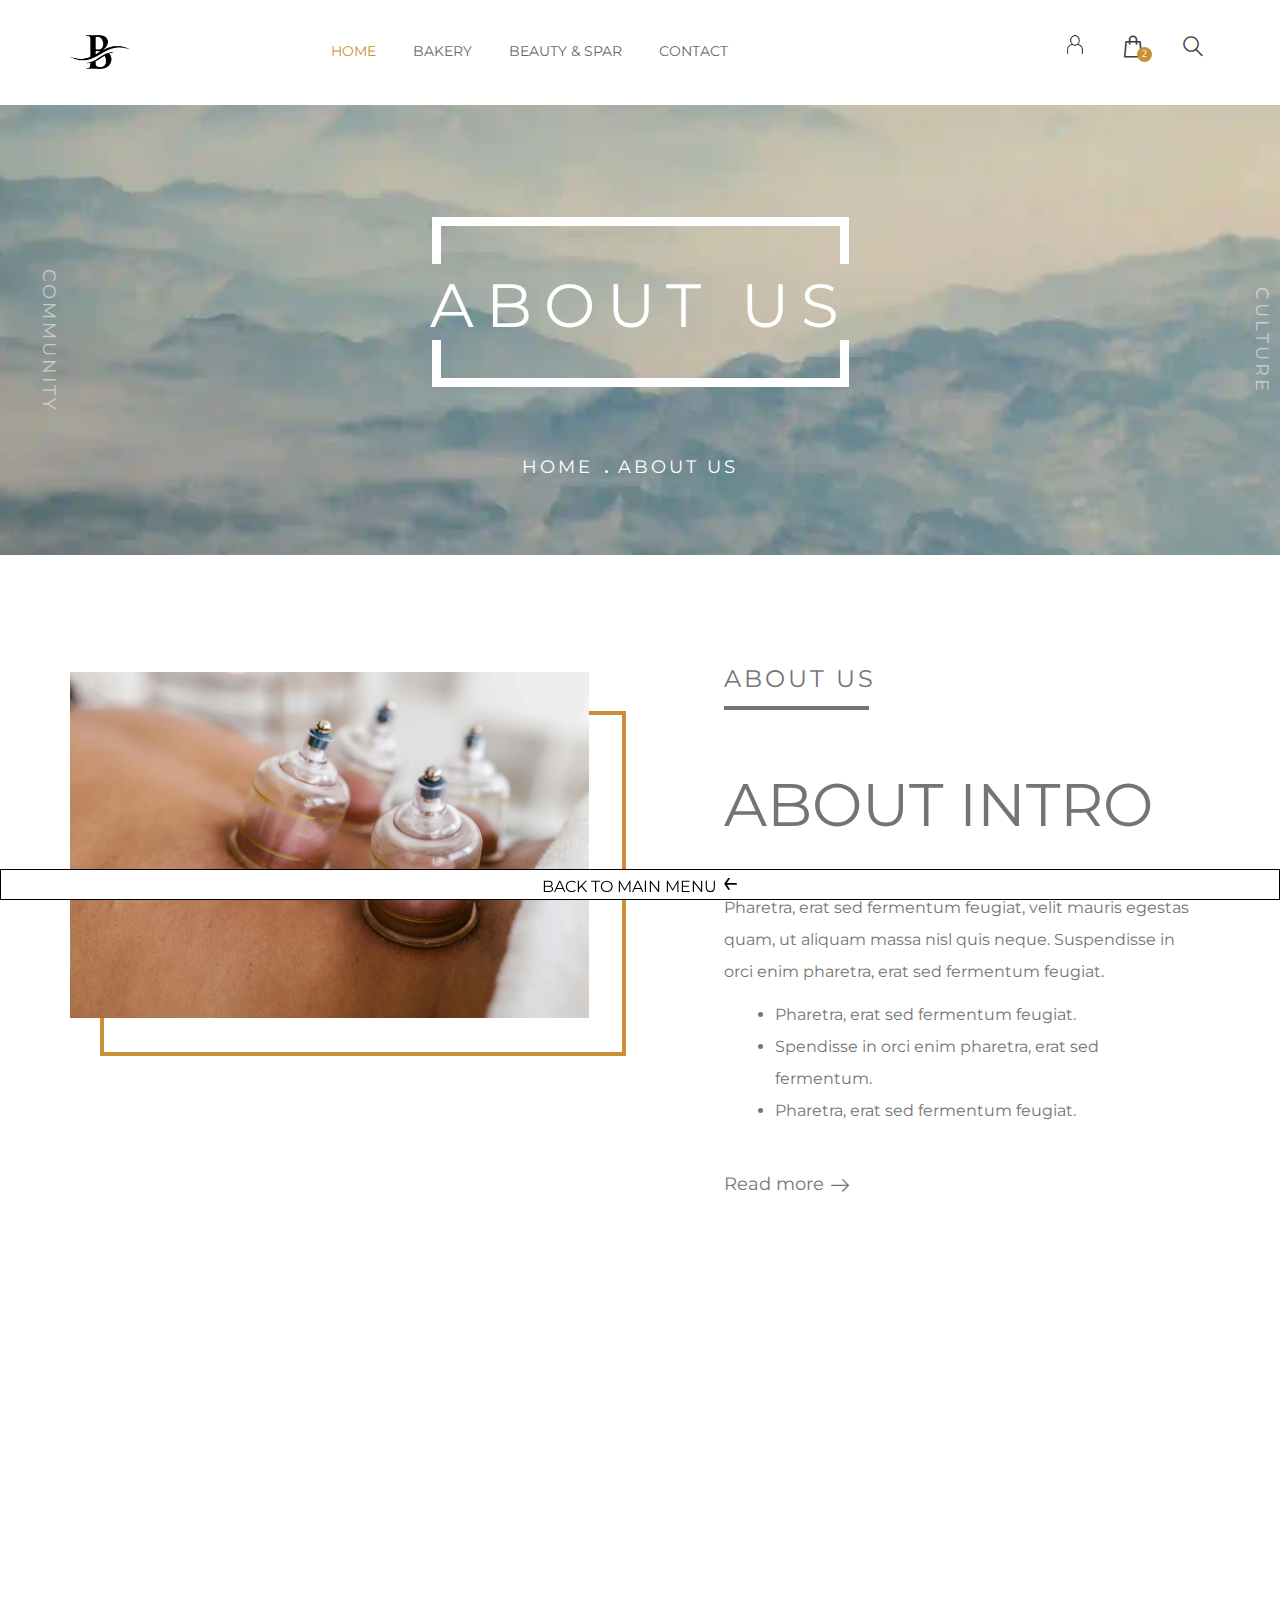
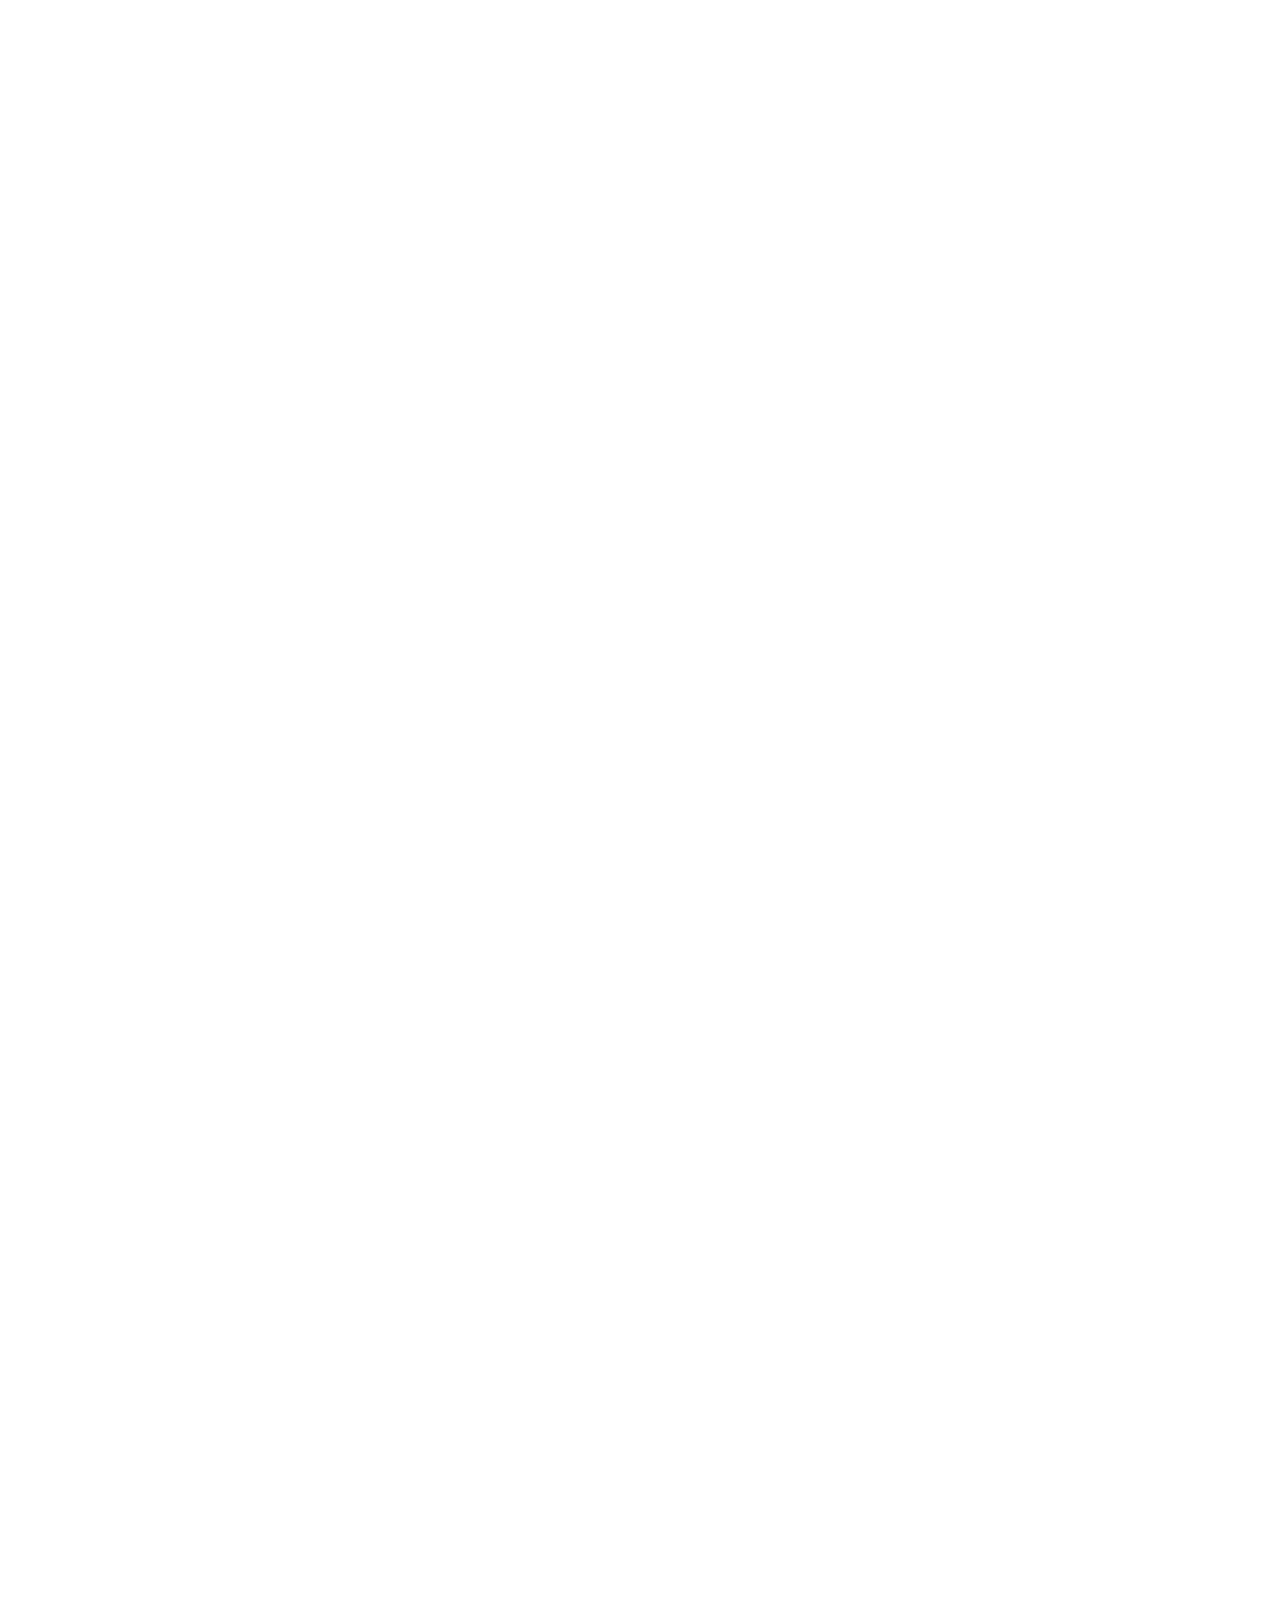
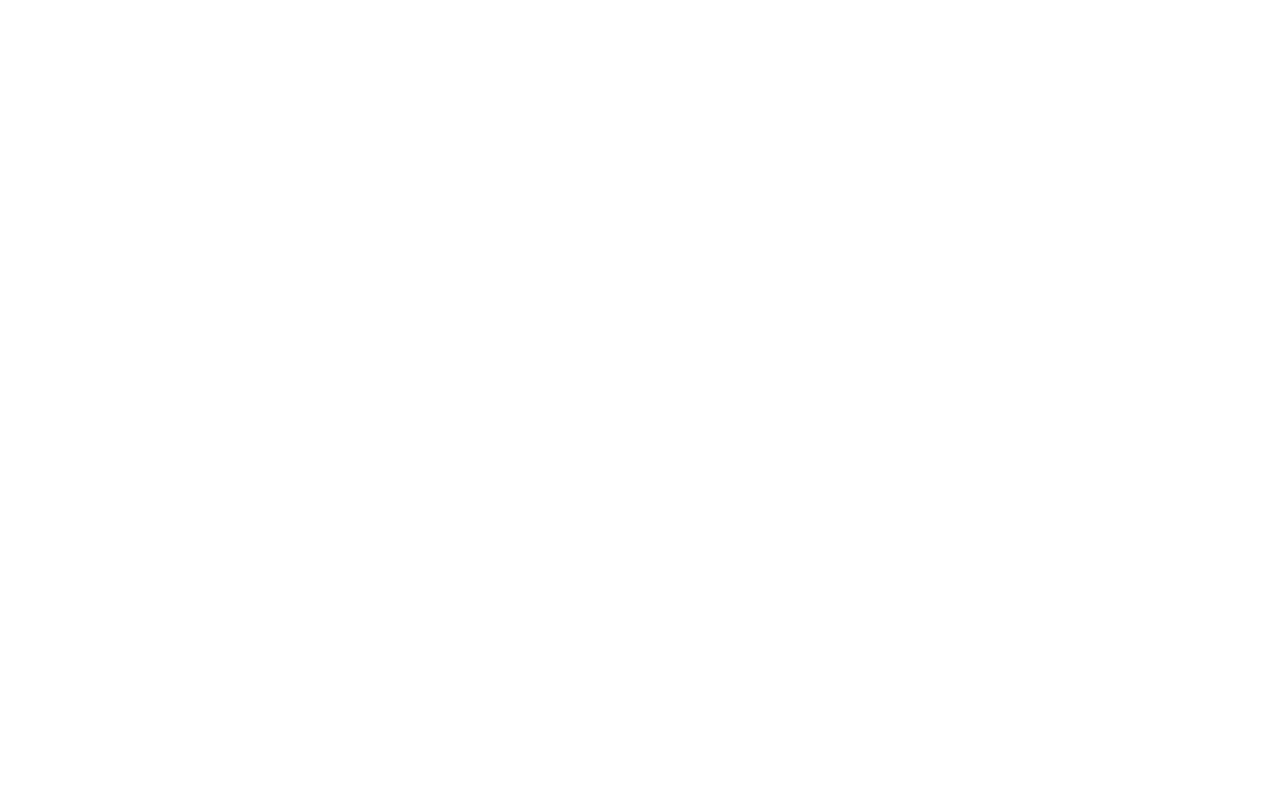
<file: design_02/views/about/about-us.html>
<!DOCTYPE html>
<html>
  <head>
    <!-- set the encoding of your site -->
    <meta charset="utf-8" />
    <!-- set the viewport width and initial-scale on mobile devices -->
    <meta name="viewport" content="width=device-width, initial-scale=1.0" />
    <title>Design Option B</title>
    <!-- include the site stylesheet -->
    <link
      href="https://fonts.googleapis.com/css?family=Montserrat:400,700"
      rel="stylesheet"
      type="text/css"
    />
    <link
      href="https://fonts.googleapis.com/css?family=Open+Sans:700"
      rel="stylesheet"
      type="text/css"
    />
    <!-- include the site stylesheet -->
    <link rel="stylesheet" href="../../css/bootstrap.css" />
    <!-- include the site stylesheet -->
    <link rel="stylesheet" href="../../css/fonts.css" />
    <!-- include the site stylesheet -->
    <link rel="stylesheet" href="../../css/slick.css" />
    <!-- include the site stylesheet -->
    <link rel="stylesheet" href="../../css/animate.css" />
    <!-- include the site stylesheet -->
    <link rel="stylesheet" href="../../style.css" />
    <!-- include the site stylesheet -->
    <link rel="stylesheet" href="../../css/color/color.css" />

    <style>
      .back-to-btn {
        position: fixed;
        left: 0;
        bottom: 0;
        width: 100vw;
        padding: 6px;
        border-radius: 0;
        border: 1px solid #000;
        background: #fff;
        text-transform: uppercase;
        z-index: 1000;
        line-height: 12px;
        color: #000;

        span {
          font-size: 30px;
        }
      }

      .back-to-btn:hover {
        background: #c99035;
        border: 1px solid #fff;
        color: #fff;
        cursor: pointer;
      }

      .back-to-link {
        text-decoration: none;
      }
    </style>
  </head>

  <body>
    <a class="back-to-link" href="../../../index.html">
      <button class="back-to-btn">
        Back to main menu <span>&#x2190;</span>
      </button>
    </a>
    <!-- Page Loader -->
    <div id="pre-loader" class="loader-container">
      <div class="loader">
        <img src="../../../images/svg/rings.svg" alt="loader" />
      </div>
    </div>
    <!-- main container of all the page elements -->
    <div id="wrapper">
      <!-- header of the page -->
      <header id="header" class="sticky-header">
        <div class="container">
          <div class="row">
            <div class="col-xs-12">
              <!-- logo of the page -->
              <div class="logo">
                <a href="../../home.html">
                  <img
                    class="logo-btn"
                    src="../../../images/logo/logo-black-sm.webp"
                    alt="logo image"
                  />
                </a>
              </div>
              <div class="nav-holder">
                <a href="#" class="nav-opener"><span>menu</span></a>
                <!-- nav of the page -->
                <nav id="nav">
                  <ul class="list-unstyled">
                    <li class="active">
                      <a href="#">home</a>
                      <ul class="list-unstyled drop">
                        <li><a href="../../home.html">Landing Page</a></li>
                        <li><a href="#">About Us</a></li>
                      </ul>
                    </li>
                    <li class="mega-drop">
                      <a href="#">BAKERY</a>
                      <div class="drop-holder">
                        <div class="coll">
                          <strong class="title">MENU</strong>
                          <ul class="list-unstyled">
                            <li>
                              <a href="../shop/category-page.html"
                                >Product Example</a
                              >
                            </li>
                            <li><a href="#">Link 01</a></li>
                            <li><a href="#">Link 02</a></li>
                            <li><a href="#">Link 03</a></li>
                            <li><a href="#">Link 04</a></li>
                          </ul>
                        </div>
                        <div class="coll">
                          <strong class="title">PRODUCTS</strong>
                          <ul class="list-unstyled">
                            <li><a href="#">Product 01</a></li>
                            <li><a href="#">Product 02</a></li>
                            <li><a href="#">Product 03</a></li>
                            <li><a href="#">Product 04</a></li>
                          </ul>
                        </div>
                        <div class="coll coll-2">
                          <strong class="title">SPECIAL</strong>
                          <div class="offer-txt">
                            <span class="txt">sale</span>
                            <span class="offer-sale">40%</span>
                            <span class="txt-about"
                              >Pharetra, erat sed <br />fermentum feugiat, velit
                              <br />mauris egestas quam.
                            </span>
                            <a
                              href="../shop/category-page.html"
                              class="btn-more"
                              >Read more <i class="icon-right-arrow"></i
                            ></a>
                            <div class="img-holder">
                              <img
                                src="../../../images/bake/img_008.webp"
                                alt="image description"
                              />
                            </div>
                          </div>
                        </div>
                      </div>
                    </li>
                    <li class="mega-drop">
                      <a href="#">BEAUTY & SPAR</a>
                      <div class="drop-holder">
                        <div class="coll">
                          <strong class="title">MENU</strong>
                          <ul class="list-unstyled">
                            <li>
                              <a href="../beauty/blog.html">Session Example</a>
                            </li>
                            <li><a href="#">Link 01</a></li>
                            <li><a href="#">Link 02</a></li>
                            <li><a href="#">Link 03</a></li>
                            <li><a href="#">Link 04</a></li>
                          </ul>
                        </div>
                        <div class="coll">
                          <strong class="title">PRODUCTS</strong>
                          <ul class="list-unstyled">
                            <li><a href="#">Product 01</a></li>
                            <li><a href="#">Product 02</a></li>
                            <li><a href="#">Product 03</a></li>
                            <li><a href="#">Product 04</a></li>
                          </ul>
                        </div>
                        <div class="coll coll-2">
                          <strong class="title">SPECIAL</strong>
                          <div class="offer-txt">
                            <span class="txt">sale</span>
                            <span class="offer-sale">40%</span>
                            <span class="txt-about"
                              >Pharetra, erat sed <br />fermentum feugiat, velit
                              <br />mauris egestas quam.
                            </span>
                            <a href="../beauty/blog.html" class="btn-more"
                              >Read more <i class="icon-right-arrow"></i
                            ></a>
                            <div class="img-holder">
                              <img
                                src="../../../images/beauty/img_011.webp"
                                alt="image description"
                              />
                            </div>
                          </div>
                        </div>
                      </div>
                    </li>
                    <li><a href="../contact/contact-us.html">Contact</a></li>
                  </ul>
                </nav>
                <div class="align-right">
                  <!-- social-networks of the page -->
                  <ul class="list-unstyled icon-list">
                    <li>
                      <a href="#"
                        ><img
                          src="../../../images/profile/user.webp"
                          alt="images description"
                      /></a>
                    </li>
                    <li class="cart-box hidden-xs">
                      <a class="cart-opener opener-icons" href="#">
                        <i class="icon-cart"></i>
                        <span class="cart-num">2</span>
                      </a>
                      <div class="cart-drop">
                        <div class="cart-holder">
                          <strong class="main-title"
                            >You have <i>4 items</i> in your cart</strong
                          >
                          <ul class="cart-list list-unstyled">
                            <li>
                              <div class="image">
                                <a href="#"
                                  ><img
                                    alt="Image Description"
                                    src="../../../images/bake/img_015.webp"
                                /></a>
                              </div>
                              <div class="description">
                                <span class="product-name"
                                  ><a href="#">Product 01</a></span
                                >
                                <span class="price">R 123</span>
                              </div>
                              <a class="icon-close" href="#"></a>
                            </li>
                            <li>
                              <div class="image">
                                <a href="#"
                                  ><img
                                    alt="Image Description"
                                    src="../../../images/bake/img_024.webp"
                                /></a>
                              </div>
                              <div class="description">
                                <span class="product-name"
                                  ><a href="#">Product 02</a></span
                                >
                                <span class="price">R 123</span>
                              </div>
                              <a class="icon-close" href="#"></a>
                            </li>
                          </ul>
                          <div class="total-price-area">
                            <span class="title-text">Total</span>
                            <span class="price">R 429</span>
                          </div>
                          <span class="cart">View cart</span>
                          <a href="#" class="btn">checkout</a>
                        </div>
                      </div>
                    </li>
                    <li>
                      <a class="btn-search" href="#"
                        ><i class="icon-search"></i
                      ></a>
                    </li>
                  </ul>
                </div>
              </div>
            </div>
          </div>
        </div>
      </header>
      <div class="search-popup">
        <div class="holder">
          <div class="col">
            <div class="block-holder">
              <a href="#" class="close-btn"><i class="icon-close"></i></a>
              <form action="#" class="submit-form">
                <fieldset>
                  <label for="search" class="icon-search"></label>
                  <input type="search" id="search" />
                </fieldset>
              </form>
            </div>
          </div>
        </div>
      </div>
      <!-- contain main informative part of the site -->
      <main id="main" role="main">
        <!-- main-banner of the page -->
        <section
          class="banner"
          style="background-image: url(../../../images/background/img_004.webp)"
        >
          <span class="sale-percent">COMMUNITY</span>
          <div class="container">
            <div class="row">
              <div class="col-xs-12">
                <div class="caption">
                  <h1 class="main-heading about">ABOUT US</h1>
                  <ul class="list-unstyled breadcrumbs">
                    <li><a href="../../home.html">Home</a></li>
                    <li>ABOUT US</li>
                  </ul>
                </div>
              </div>
            </div>
          </div>
          <span class="year">CULTURE</span>
        </section>
        <!-- About Description of the page -->
        <section class="about-dscrp wow fadeInUp" data-wow-delay="0.4s">
          <div class="container">
            <div class="row">
              <div class="col-xs-12">
                <div class="img-holder">
                  <img
                    src="../../../images/beauty/img_012.webp"
                    alt="image description"
                  />
                </div>
                <div class="text-wrap">
                  <h1 class="about-heading">ABOUT US</h1>
                  <strong class="title">ABOUT INTRO</strong>
                  <p>
                    Pharetra, erat sed fermentum feugiat, velit mauris egestas
                    quam, ut aliquam massa nisl quis neque. Suspendisse in orci
                    enim pharetra, erat sed fermentum feugiat.
                  </p>
                  <ul>
                    <li>Pharetra, erat sed fermentum feugiat.</li>
                    <li>
                      Spendisse in orci enim pharetra, erat sed fermentum.
                    </li>
                    <li>Pharetra, erat sed fermentum feugiat.</li>
                  </ul>
                  <a href="#" class="btn-more"
                    >Read more <i class="icon-right-arrow"></i
                  ></a>
                </div>
              </div>
            </div>
          </div>
        </section>
        <!-- Social Rating of the page -->
        <section class="social-rating wow fadeInUp" data-wow-delay="0.4s">
          <div class="container">
            <div class="row">
              <div class="col-xs-12 col-sm-4 text-center">
                <h3>SUBSCRIBERS</h3>
                <span class="rating"><span class="counter">198.9</span> k</span>
              </div>
              <div class="col-xs-12 col-sm-4 text-center">
                <h3>INSTAGRAM FOLLOWERS</h3>
                <span class="rating"><span class="counter">201.5</span> k</span>
              </div>
              <div class="col-xs-12 col-sm-4 text-center">
                <h3>PIECES SOLD</h3>
                <span class="rating"
                  ><span class="counter">23.741</span> k</span
                >
              </div>
            </div>
          </div>
        </section>
        <!-- team-section of the page -->
        <section class="team-sec wow fadeInUp" data-wow-delay="0.4s">
          <div class="container">
            <div class="row">
              <div class="col-xs-12">
                <div class="header text-center">
                  <span class="title">Our Awesome Community</span>
                  <h3 class="about-heading">GET TO KNOW US</h3>
                </div>
                <ul class="list-unstyled team-slider">
                  <li>
                    <div class="img-holder">
                      <img
                        src="../../../images/profile/img_002.webp"
                        alt="image description"
                      />
                    </div>
                    <h4><a href="#">Person 01</a></h4>
                    <span class="sub-title">Interest 01</span>
                  </li>
                  <li>
                    <div class="img-holder">
                      <img
                        src="../../../images/profile/img_006.webp"
                        alt="image description"
                      />
                    </div>
                    <h4><a href="#">Person 02</a></h4>
                    <span class="sub-title">Interest 02</span>
                  </li>
                  <li>
                    <div class="img-holder">
                      <img
                        src="../../../images/profile/img_004.webp"
                        alt="image description"
                      />
                    </div>
                    <h4><a href="#">Person 03</a></h4>
                    <span class="sub-title">Interest 03</span>
                  </li>
                  <li>
                    <div class="img-holder">
                      <img
                        src="../../../images/profile/img_005.webp"
                        alt="image description"
                      />
                    </div>
                    <h4><a href="#">Person 04</a></h4>
                    <span class="sub-title">Interest 04</span>
                  </li>
                </ul>
              </div>
            </div>
          </div>
        </section>
        <!-- blockquote-section of the page -->
        <section class="blockquote-sec wow fadeInUp" data-wow-delay="0.4s">
          <ul class="list-unstyled blockquote-slider">
            <li>
              <div class="container">
                <div class="row">
                  <div class="col-xs-12 text-center">
                    <!-- Blockquote Holder of the page -->
                    <div class="blockquote-holder">
                      <div class="author-img">
                        <img
                          src="../../../images/profile/img_007.webp"
                          alt="image description"
                        />
                      </div>
                      <h2 class="author-name">Press Spaceba</h2>
                      <p>
                        Pharetra, erat sed fermentum feugiat, velit mauris
                        egestas quam, ut aliqua m massa nisl quis neque.
                        Suspendisse in orci enim pharetra, erat sed fermentum
                        feugiat, velit mauris egestas quam ut aliquam massa
                        uspendisse .
                      </p>
                    </div>
                  </div>
                </div>
              </div>
            </li>
            <li>
              <div class="container">
                <div class="row">
                  <div class="col-xs-12 text-center">
                    <!-- Blockquote Holder of the page -->
                    <div class="blockquote-holder">
                      <div class="author-img">
                        <img
                          src="../../../images/profile/img_007.webp"
                          alt="image description"
                        />
                      </div>
                      <h2 class="author-name">Press Spaceba</h2>
                      <p>
                        Pharetra, erat sed fermentum feugiat, velit mauris
                        egestas quam, ut aliqua m massa nisl quis neque.
                        Suspendisse in orci enim pharetra, erat sed fermentum
                        feugiat, velit mauris egestas quam ut aliquam massa
                        uspendisse .
                      </p>
                    </div>
                  </div>
                </div>
              </div>
            </li>
            <li>
              <div class="container">
                <div class="row">
                  <div class="col-xs-12 text-center">
                    <!-- Blockquote Holder of the page -->
                    <div class="blockquote-holder">
                      <div class="author-img">
                        <img
                          src="../../../images/profile/img_007.webp"
                          alt="image description"
                        />
                      </div>
                      <h2 class="author-name">Press Spaceba</h2>
                      <p>
                        Pharetra, erat sed fermentum feugiat, velit mauris
                        egestas quam, ut aliqua m massa nisl quis neque.
                        Suspendisse in orci enim pharetra, erat sed fermentum
                        feugiat, velit mauris egestas quam ut aliquam massa
                        uspendisse .
                      </p>
                    </div>
                  </div>
                </div>
              </div>
            </li>
          </ul>
        </section>
      </main>
      <!-- footer of the Page -->
      <footer id="footer" class="wow fadeInUp" data-wow-delay="0.4s">
        <span class="free-ship">FREE DELIVERY</span>
        <div class="container">
          <div class="row">
            <div class="col-xs-12 col-sm-4 col-lg-4 txt-holder">
              <div class="footer-logo">
                <a href="../../home.html">
                  <img
                    class="foot-logo"
                    src="../../../images/logo/logo-white-03.webp"
                    alt="logo image"
                  />
                </a>
              </div>
              <p>
                Pharetra, erat sed fermentum<br />
                feugiat, velit mauris egestas<br />
                quam.
              </p>
            </div>
            <div class="col-xs-12 col-sm-4 col-lg-3">
              <h3>contact us</h3>
              <!-- Contact of the page -->
              <ul class="list-unstyled contact-info">
                <li>
                  <i class="icon icon-location"></i>
                  <address>Johannesburg. RSA</address>
                </li>
                <li>
                  <i class="icon icon-email"></i
                  ><a class="txt" href="#">info@bernadette.com</a>
                </li>
                <li>
                  <i class="icon icon-phone"></i
                  ><a class="txt" href="#">+27 89 013 4560</a>
                </li>
              </ul>
            </div>
            <div class="col-xs-12 col-sm-4 col-lg-5">
              <h3>instagram feed</h3>
              <!-- Instagram of the page -->
              <ul class="list-unstyled instagram-list">
                <li>
                  <a
                    ><img
                      src="../../../images/bake/img_003.webp"
                      alt="image description"
                  /></a>
                </li>
                <li>
                  <a
                    ><img
                      src="../../../images/bake/img_004.webp"
                      alt="image description"
                  /></a>
                </li>
                <li>
                  <a href="#"
                    ><img
                      src="../../../images/bake/img_005.webp"
                      alt="image description"
                  /></a>
                </li>
                <li>
                  <a
                    ><img
                      src="../../../images/bake/img_006.webp"
                      alt="image description"
                  /></a>
                </li>
                <li>
                  <a
                    ><img
                      src="../../../images/beauty/img_007.webp"
                      alt="image description"
                  /></a>
                </li>
                <li>
                  <a
                    ><img
                      src="../../../images/beauty/img_008.webp"
                      alt="image description"
                  /></a>
                </li>
                <li>
                  <a
                    ><img
                      src="../../../images/beauty/img_009.webp"
                      alt="image description"
                  /></a>
                </li>
                <li>
                  <a
                    ><img
                      src="../../../images/beauty/img_010.webp"
                      alt="image description"
                  /></a>
                </li>
              </ul>
            </div>
          </div>
        </div>
        <!--
            <span class="support">24H SUPPORT</span>
            -->
      </footer>
      <!-- Back Top of the page -->
      <span id="back-top" class="arrow_carrot-up"></span>
      <!-- Style Changer of the page -->
    </div>
    <!-- include jQuery -->
    <script src="../../js/jquery-1.11.3.min.js"></script>
    <!-- include jQuery -->
    <script src="../../js/plugins.js"></script>
    <!-- include jQuery -->
    <script src="../../js/jquery.main.js"></script>
  </body>
</html>
</file>
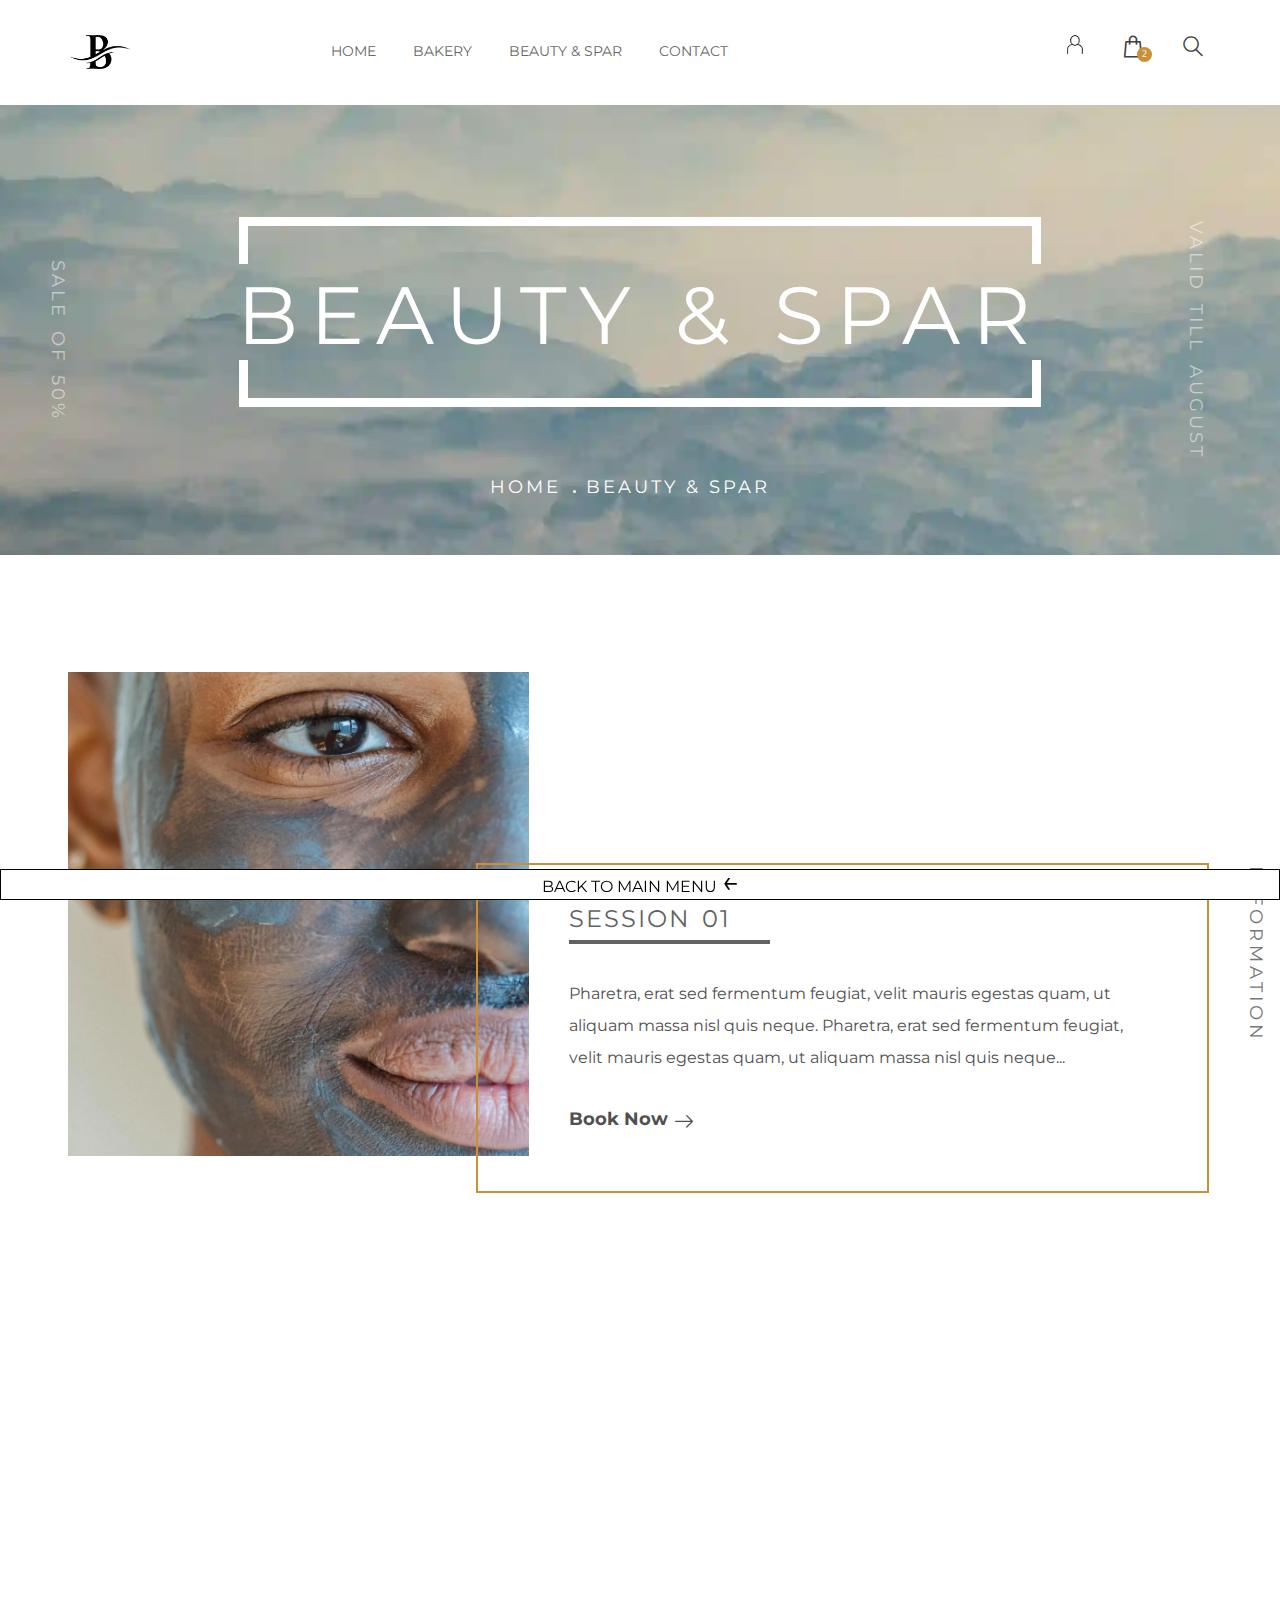
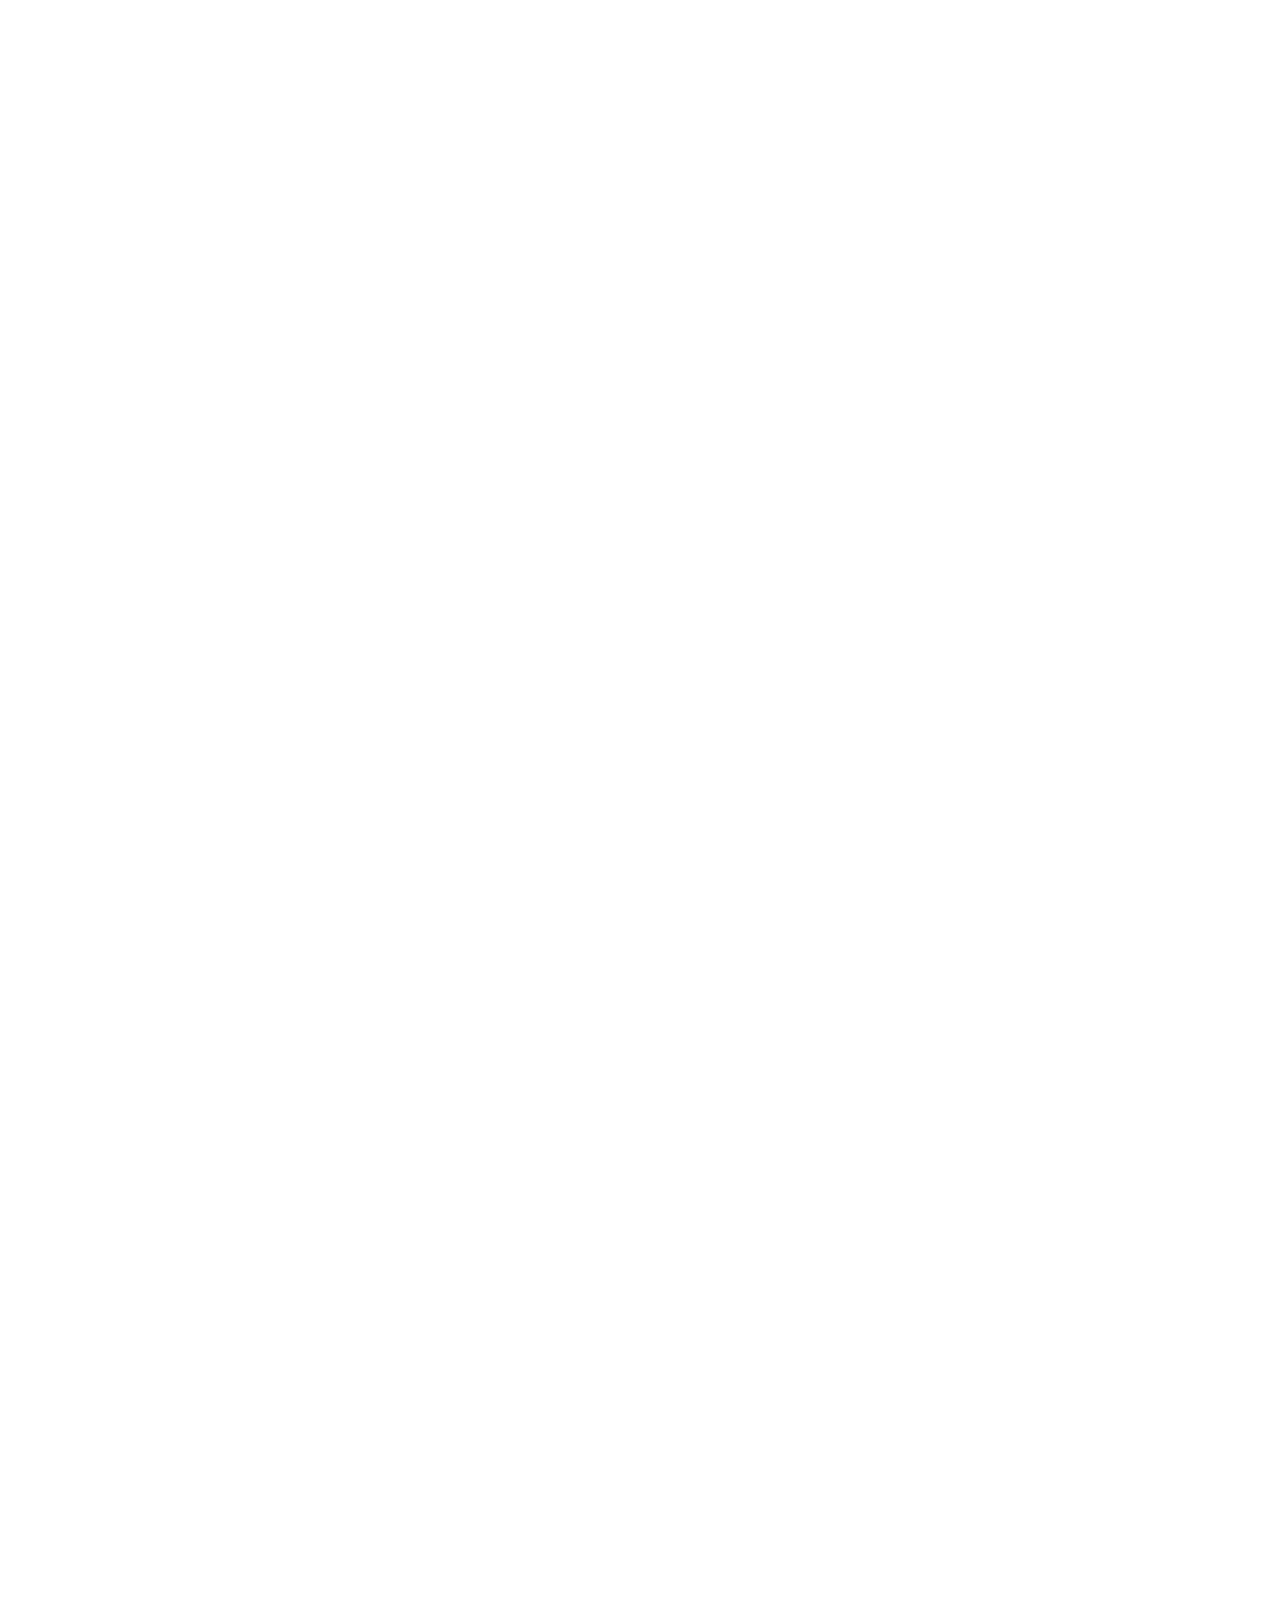
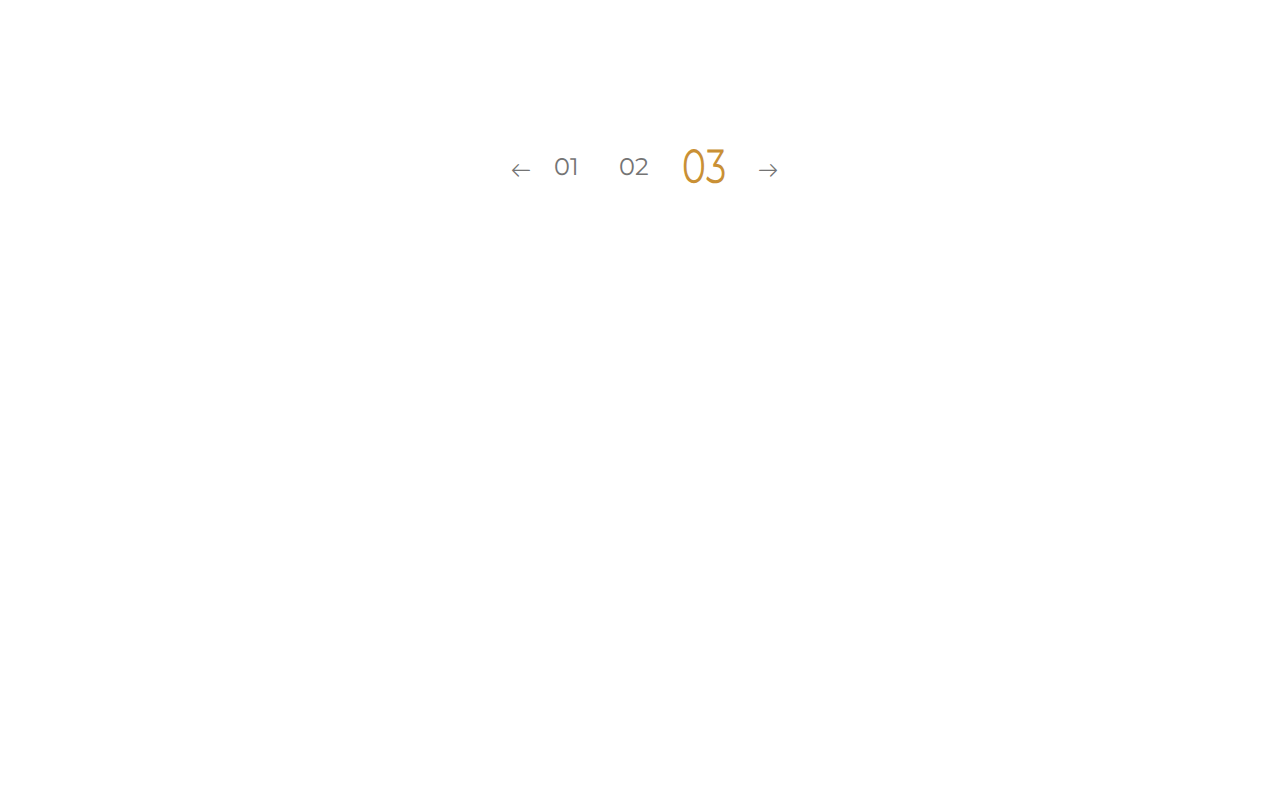
<file: design_02/views/beauty/blog.html>
<!DOCTYPE html>
<html>
  <head>
    <!-- set the encoding of your site -->
    <meta charset="utf-8" />
    <!-- set the viewport width and initial-scale on mobile devices -->
    <meta name="viewport" content="width=device-width, initial-scale=1.0" />
    <title>Design Option B</title>
    <!-- include the site stylesheet -->
    <link
      href="https://fonts.googleapis.com/css?family=Montserrat:400,700"
      rel="stylesheet"
      type="text/css"
    />
    <link
      href="https://fonts.googleapis.com/css?family=Open+Sans:700"
      rel="stylesheet"
      type="text/css"
    />
    <!-- include the site stylesheet -->
    <link rel="stylesheet" href="../../css/bootstrap.css" />
    <!-- include the site stylesheet -->
    <link rel="stylesheet" href="../../css/fonts.css" />
    <!-- include the site stylesheet -->
    <link rel="stylesheet" href="../../css/animate.css" />
    <!-- include the site stylesheet -->
    <link rel="stylesheet" href="../../style.css" />
    <!-- include the site stylesheet -->
    <link rel="stylesheet" href="../../css/color/color.css" />

    <style>
      .back-to-btn {
        position: fixed;
        left: 0;
        bottom: 0;
        width: 100vw;
        padding: 6px;
        border-radius: 0;
        border: 1px solid #000;
        background: #fff;
        text-transform: uppercase;
        z-index: 1000;
        line-height: 12px;
        color: #000;

        span {
          font-size: 30px;
        }
      }

      .back-to-btn:hover {
        background: #c99035;
        border: 1px solid #fff;
        color: #fff;
        cursor: pointer;
      }

      .back-to-link {
        text-decoration: none;
      }
    </style>
  </head>

  <body>
    <a class="back-to-link" href="../../../index.html">
      <button class="back-to-btn">
        Back to main menu <span>&#x2190;</span>
      </button>
    </a>
    <!-- Page Loader -->
    <div id="pre-loader" class="loader-container">
      <div class="loader">
        <img src="../../../images/svg/rings.svg" alt="loader" />
      </div>
    </div>
    <!-- main container of all the page elements -->
    <div id="wrapper">
      <!-- header of the page -->
      <header id="header" class="sticky-header">
        <div class="container">
          <div class="row">
            <div class="col-xs-12">
              <!-- logo of the page -->
              <div class="logo">
                <a href="../../home.html">
                  <img
                    class="logo-btn"
                    src="../../../images/logo/logo-black-sm.webp"
                    alt="logo image"
                  />
                </a>
              </div>
              <div class="nav-holder">
                <a href="#" class="nav-opener"><span>menu</span></a>
                <!-- nav of the page -->
                <nav id="nav">
                  <ul class="list-unstyled">
                    <li>
                      <a href="#">home</a>
                      <ul class="list-unstyled drop">
                        <li><a href="../../home.html">Landing Page</a></li>
                        <li><a href="../about/about-us.html">About Us</a></li>
                      </ul>
                    </li>
                    <li class="mega-drop">
                      <a href="#">BAKERY</a>
                      <div class="drop-holder">
                        <div class="coll">
                          <strong class="title">MENU</strong>
                          <ul class="list-unstyled">
                            <li>
                              <a href="../shop/category-page.html"
                                >Product Example</a
                              >
                            </li>
                            <li><a href="#">Link 01</a></li>
                            <li><a href="#">Link 02</a></li>
                            <li><a href="#">Link 03</a></li>
                            <li><a href="#">Link 04</a></li>
                          </ul>
                        </div>
                        <div class="coll">
                          <strong class="title">PRODUCTS</strong>
                          <ul class="list-unstyled">
                            <li><a href="#">Product 01</a></li>
                            <li><a href="#">Product 02</a></li>
                            <li><a href="#">Product 03</a></li>
                            <li><a href="#">Product 04</a></li>
                          </ul>
                        </div>
                        <div class="coll coll-2">
                          <strong class="title">SPECIAL</strong>
                          <div class="offer-txt">
                            <span class="txt">sale</span>
                            <span class="offer-sale">40%</span>
                            <span class="txt-about"
                              >Pharetra, erat sed <br />fermentum feugiat, velit
                              <br />mauris egestas quam.
                            </span>
                            <a
                              href="../shop/category-page.html"
                              class="btn-more"
                              >Read more <i class="icon-right-arrow"></i
                            ></a>
                            <div class="img-holder">
                              <img
                                src="../../../images/bake/img_008.webp"
                                alt="image description"
                              />
                            </div>
                          </div>
                        </div>
                      </div>
                    </li>
                    <li class="mega-drop">
                      <a href="#">BEAUTY & SPAR</a>
                      <div class="drop-holder">
                        <div class="coll">
                          <strong class="title">MENU</strong>
                          <ul class="list-unstyled">
                            <li>
                              <a href="#">Session Example</a>
                            </li>
                            <li><a href="#">Link 01</a></li>
                            <li><a href="#">Link 02</a></li>
                            <li><a href="#">Link 03</a></li>
                            <li><a href="#">Link 04</a></li>
                          </ul>
                        </div>
                        <div class="coll">
                          <strong class="title">PRODUCTS</strong>
                          <ul class="list-unstyled">
                            <li><a href="#">Product 01</a></li>
                            <li><a href="#">Product 02</a></li>
                            <li><a href="#">Product 03</a></li>
                            <li><a href="#">Product 04</a></li>
                          </ul>
                        </div>
                        <div class="coll coll-2">
                          <strong class="title">SPECIAL</strong>
                          <div class="offer-txt">
                            <span class="txt">sale</span>
                            <span class="offer-sale">40%</span>
                            <span class="txt-about"
                              >Pharetra, erat sed <br />fermentum feugiat, velit
                              <br />mauris egestas quam.
                            </span>
                            <a href="#" class="btn-more"
                              >Read more <i class="icon-right-arrow"></i
                            ></a>
                            <div class="img-holder">
                              <img
                                src="../../../images/beauty/img_011.webp"
                                alt="image description"
                              />
                            </div>
                          </div>
                        </div>
                      </div>
                    </li>
                    <li><a href="../contact/contact-us.html">Contact</a></li>
                  </ul>
                </nav>
                <div class="align-right">
                  <!-- social-networks of the page -->
                  <ul class="list-unstyled icon-list">
                    <li>
                      <a href="#"
                        ><img src="../../../images/profile/user.webp" alt="images description"
                      /></a>
                    </li>
                    <li class="cart-box hidden-xs">
                      <a class="cart-opener opener-icons" href="#">
                        <i class="icon-cart"></i>
                        <span class="cart-num">2</span>
                      </a>
                      <div class="cart-drop">
                        <div class="cart-holder">
                          <strong class="main-title"
                            >You have <i>4 items</i> in your cart</strong
                          >
                          <ul class="cart-list list-unstyled">
                            <li>
                              <div class="image">
                                <a href="#"
                                  ><img
                                    alt="Image Description"
                                    src="../../../images/bake/img_015.webp"
                                /></a>
                              </div>
                              <div class="description">
                                <span class="product-name"
                                  ><a href="#">Product 01</a></span
                                >
                                <span class="price">R 123</span>
                              </div>
                              <a class="icon-close" href="#"></a>
                            </li>
                            <li>
                              <div class="image">
                                <a href="#"
                                  ><img
                                    alt="Image Description"
                                    src="../../../images/bake/img_024.webp"
                                /></a>
                              </div>
                              <div class="description">
                                <span class="product-name"
                                  ><a href="#">Product 02</a></span
                                >
                                <span class="price">R 123</span>
                              </div>
                              <a class="icon-close" href="#"></a>
                            </li>
                          </ul>
                          <div class="total-price-area">
                            <span class="title-text">Total</span>
                            <span class="price">R 429</span>
                          </div>
                          <span class="cart">View cart</span>
                          <a href="#" class="btn">checkout</a>
                        </div>
                      </div>
                    </li>
                    <li>
                      <a class="btn-search" href="#"
                        ><i class="icon-search"></i
                      ></a>
                    </li>
                  </ul>
                </div>
              </div>
            </div>
          </div>
        </div>
      </header>
      <!-- Search Popup of the page -->
      <div class="search-popup">
        <div class="holder">
          <div class="col">
            <div class="block-holder">
              <a href="#" class="close-btn"><i class="icon-close"></i></a>
              <form action="#" class="submit-form">
                <fieldset>
                  <label for="search" class="icon-search"></label>
                  <input type="search" id="search" />
                </fieldset>
              </form>
            </div>
          </div>
        </div>
      </div>
      <!-- contain main informative part of the site -->
      <main id="main" role="main">
        <!-- main-banner of the page -->
        <section
          class="banner wow fadeInUp"
          data-wow-delay="0.4s"
          style="background-image: url(../../../images/background/img_004.webp)"
        >
          <span class="sale-percent">SALE OF 50%</span>
          <div class="container">
            <div class="row">
              <div class="col-xs-12">
                <div class="caption">
                  <h1 class="main-heading">Beauty & Spar</h1>
                  <ul class="list-unstyled breadcrumbs">
                    <li><a href="../../home.html">Home</a></li>
                    <li>Beauty & Spar</li>
                  </ul>
                </div>
              </div>
            </div>
          </div>
          <span class="year">Valid Till August</span>
        </section>
        <!-- Blog Slider of the page -->
        <section class="blog-slider">
          <div class="container">
            <div class="row">
              <div class="col-xs-12">
                <!-- Post Blog of the page -->
                <div class="post-blog wow fadeInUp" data-wow-delay="0.4s">
                  <div class="holder">
                    <div class="img-holder">
                      <a href="#"
                        ><img
                          src="../../../images/beauty/img_013.webp"
                          alt="image description"
                      /></a>
                    </div>
                    <div class="text-wrap">
                      <h2 class="blog-heading">
                        <a href="#">Session 01</a>
                      </h2>
                      <p>
                        Pharetra, erat sed fermentum feugiat, velit mauris
                        egestas quam, ut aliquam massa nisl quis neque.
                        Pharetra, erat sed fermentum feugiat, velit mauris
                        egestas quam, ut aliquam massa nisl quis neque...
                      </p>
                      <a href="#" class="btn-more"
                        >Book Now <i class="icon-right-arrow"></i
                      ></a>
                    </div>
                  </div>
                  <time class="time" datetime="2016-02-03 20:00"
                    >Information</time
                  >
                </div>
                <!-- Post Blog of the page -->
                <div
                  class="post-blog align-right wow fadeInUp"
                  data-wow-delay="0.4s"
                >
                  <div class="holder">
                    <time class="time" datetime="2016-02-03 20:00"
                      >Information</time
                    >
                    <div class="text-wrap">
                      <h2 class="blog-heading">
                        <a href="#">Session 02</a>
                      </h2>
                      <p>
                        Pharetra, erat sed fermentum feugiat, velit mauris
                        egestas quam, ut aliquam massa nisl quis neque.
                        Pharetra, erat sed fermentum feugiat, velit mauris
                        egestas quam, ut aliquam massa nisl quis neque...
                      </p>
                      <a href="#" class="btn-more"
                        >Book Now <i class="icon-right-arrow"></i
                      ></a>
                    </div>
                    <div class="img-holder">
                      <a href="#"
                        ><img
                          src="../../../images/beauty/img_014.webp"
                          alt="image description"
                      /></a>
                    </div>
                  </div>
                </div>
                <!-- Post Blog of the page -->
                <div class="post-blog wow fadeInUp" data-wow-delay="0.4s">
                  <div class="holder">
                    <div class="img-holder">
                      <a href="#"
                        ><img
                          src="../../../images/beauty/img_015.webp"
                          alt="image description"
                      /></a>
                    </div>
                    <div class="text-wrap">
                      <h2 class="blog-heading">
                        <a href="#">Session 03</a>
                      </h2>
                      <p>
                        Pharetra, erat sed fermentum feugiat, velit mauris
                        egestas quam, ut aliquam massa nisl quis neque.
                        Pharetra, erat sed fermentum feugiat, velit mauris
                        egestas quam, ut aliquam massa nisl quis neque...
                      </p>
                      <a href="#" class="btn-more"
                        >Book Now <i class="icon-right-arrow"></i
                      ></a>
                    </div>
                  </div>
                  <time class="time" datetime="2016-02-03 20:00"
                    >Information</time
                  >
                </div>
                <!-- Post Blog of the page -->
                <div
                  class="post-blog align-right wow fadeInUp"
                  data-wow-delay="0.4s"
                >
                  <div class="holder">
                    <time class="time" datetime="2016-02-03 20:00"
                      >Information</time
                    >
                    <div class="text-wrap">
                      <h2 class="blog-heading">
                        <a href="#">Session 04</a>
                      </h2>
                      <p>
                        Pharetra, erat sed fermentum feugiat, velit mauris
                        egestas quam, ut aliquam massa nisl quis neque.
                        Pharetra, erat sed fermentum feugiat, velit mauris
                        egestas quam, ut aliquam massa nisl quis neque...
                      </p>
                      <a href="#" class="btn-more"
                        >Book Now <i class="icon-right-arrow"></i
                      ></a>
                    </div>
                    <div class="img-holder">
                      <a href="#"
                        ><img
                          src="../../../images/beauty/img_016.webp"
                          alt="image description"
                      /></a>
                    </div>
                  </div>
                </div>
              </div>
            </div>
          </div>
          <ul class="list-unstyled slick-dots">
            <li class="prev"><a href="#" class="icon-left-arrow"></a></li>
            <li><a href="#">01</a></li>
            <li><a href="#">02</a></li>
            <li class="active"><a href="#">03</a></li>
            <li class="next"><a href="#" class="icon-right-arrow"></a></li>
          </ul>
        </section>
      </main>
      <!-- footer of the Page -->
      <footer id="footer" class="wow fadeInUp" data-wow-delay="0.4s">
        <span class="free-ship">FREE DELIVERY</span>
        <div class="container">
          <div class="row">
            <div class="col-xs-12 col-sm-4 col-lg-4 txt-holder">
              <div class="footer-logo">
                <a href="../../home.html">
                  <img
                    class="foot-logo"
                    src="../../../images/logo/logo-white-03.webp"
                    alt="logo image"
                  />
                </a>
              </div>
              <p>
                Pharetra, erat sed fermentum<br />
                feugiat, velit mauris egestas<br />
                quam.
              </p>
            </div>
            <div class="col-xs-12 col-sm-4 col-lg-3">
              <h3>contact us</h3>
              <!-- Contact of the page -->
              <ul class="list-unstyled contact-info">
                <li>
                  <i class="icon icon-location"></i>
                  <address>Johannesburg. RSA</address>
                </li>
                <li>
                  <i class="icon icon-email"></i
                  ><a class="txt" href="#">info@bernadette.com</a>
                </li>
                <li>
                  <i class="icon icon-phone"></i
                  ><a class="txt" href="#">+27 89 013 4560</a>
                </li>
              </ul>
            </div>
            <div class="col-xs-12 col-sm-4 col-lg-5">
              <h3>instagram feed</h3>
              <!-- Instagram of the page -->
              <ul class="list-unstyled instagram-list">
                <li>
                  <a
                    ><img
                      src="../../../images/bake/img_003.webp"
                      alt="image description"
                  /></a>
                </li>
                <li>
                  <a
                    ><img
                      src="../../../images/bake/img_004.webp"
                      alt="image description"
                  /></a>
                </li>
                <li>
                  <a href="#"
                    ><img
                      src="../../../images/bake/img_005.webp"
                      alt="image description"
                  /></a>
                </li>
                <li>
                  <a
                    ><img
                      src="../../../images/bake/img_006.webp"
                      alt="image description"
                  /></a>
                </li>
                <li>
                  <a
                    ><img
                      src="../../../images/beauty/img_007.webp"
                      alt="image description"
                  /></a>
                </li>
                <li>
                  <a
                    ><img
                      src="../../../images/beauty/img_008.webp"
                      alt="image description"
                  /></a>
                </li>
                <li>
                  <a
                    ><img
                      src="../../../images/beauty/img_009.webp"
                      alt="image description"
                  /></a>
                </li>
                <li>
                  <a
                    ><img
                      src="../../../images/beauty/img_010.webp"
                      alt="image description"
                  /></a>
                </li>
              </ul>
            </div>
          </div>
        </div>
        <!--
            <span class="support">24H SUPPORT</span>
            -->
      </footer>
      <!-- Back Top of the page -->
      <span id="back-top" class="arrow_carrot-up"></span>
      <!-- Style Changer of the page -->
    </div>
    <!-- include jQuery -->
    <script src="../../js/jquery-1.11.3.min.js"></script>
    <!-- include jQuery -->
    <script src="../../js/plugins.js"></script>
    <!-- include jQuery -->
    <script src="../../js/jquery.main.js"></script>
  </body>
</html>
</file>
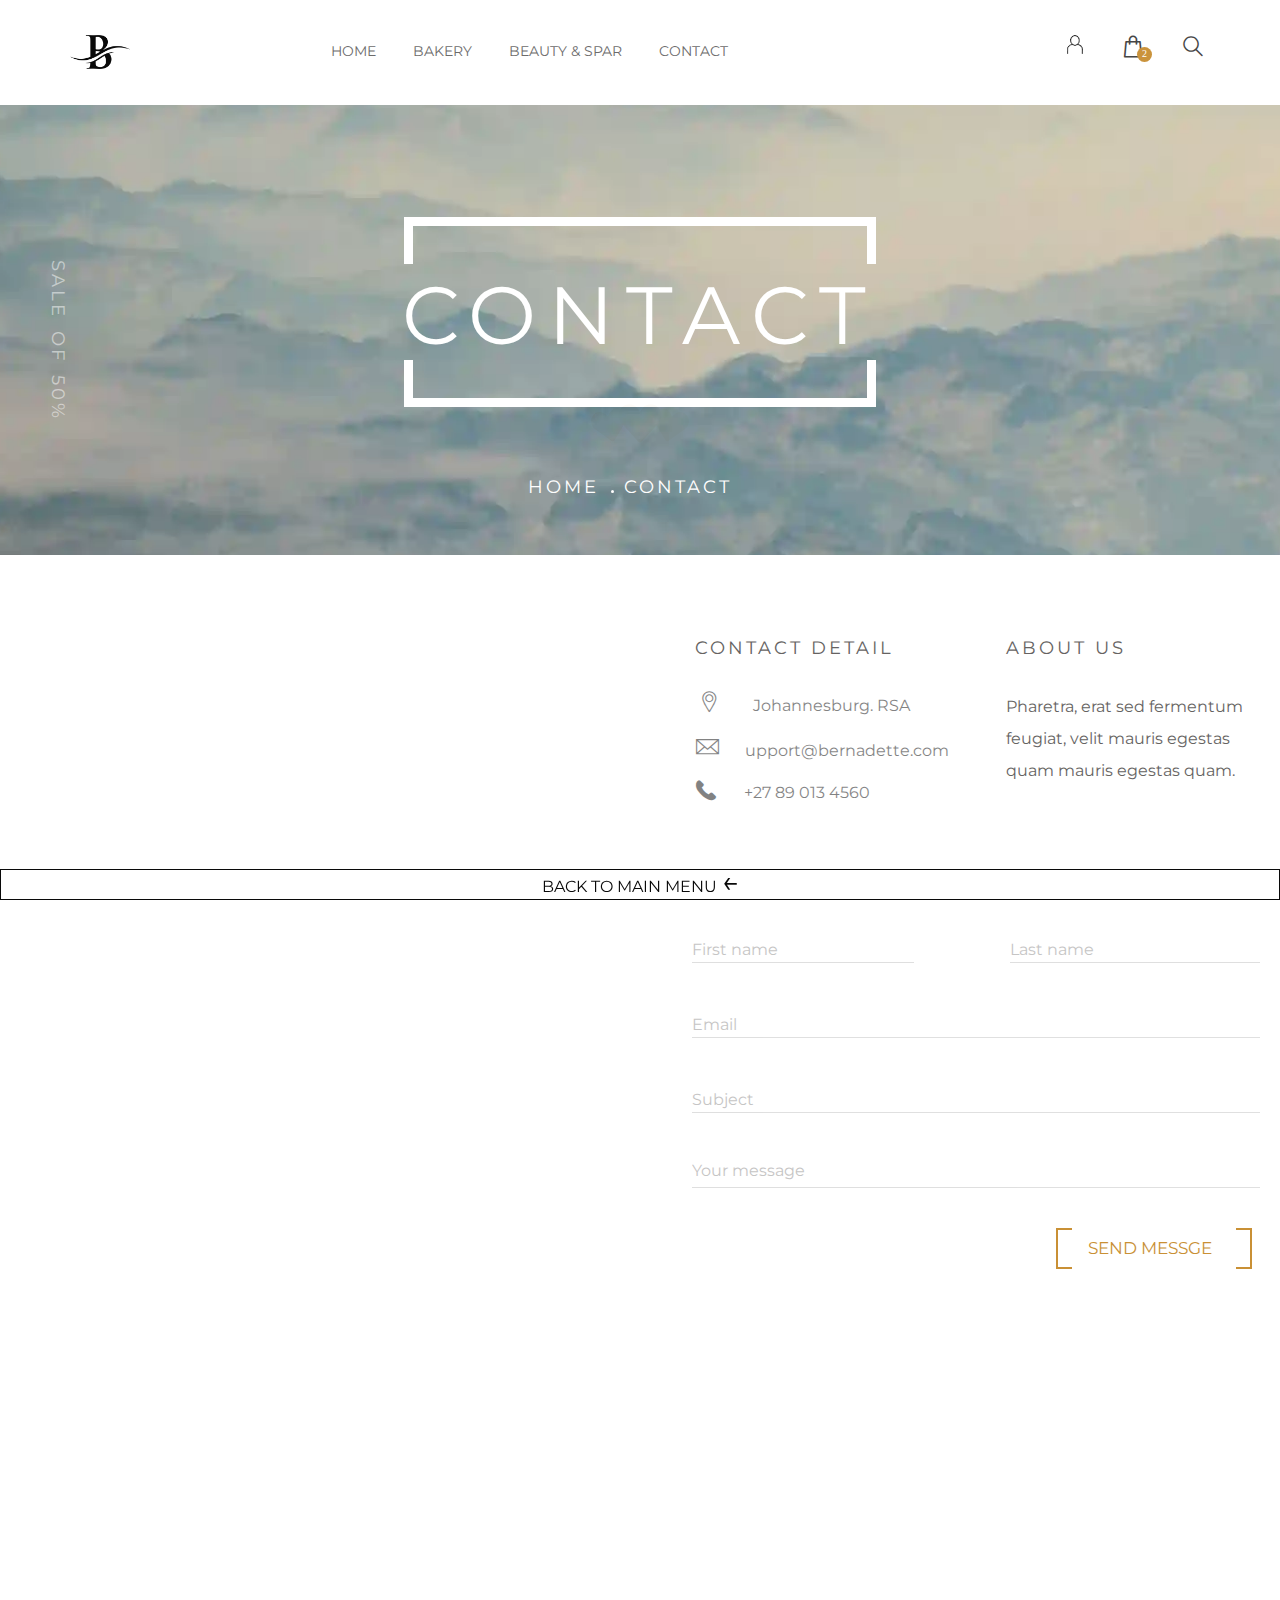
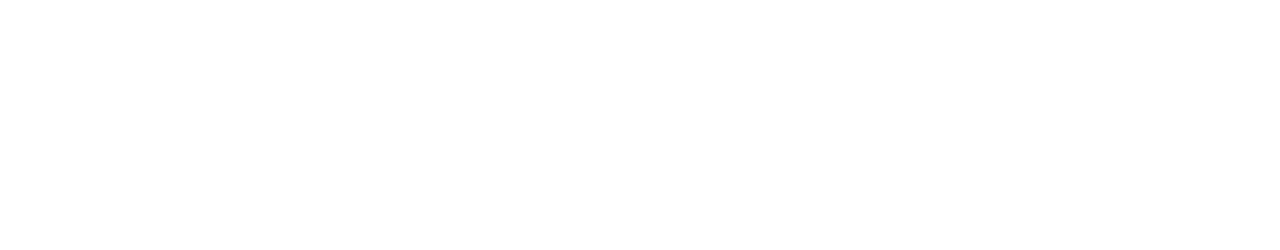
<file: design_02/views/contact/contact-us.html>
<!DOCTYPE html>
<html>
  <head>
    <!-- set the encoding of your site -->
    <meta charset="utf-8" />
    <!-- set the viewport width and initial-scale on mobile devices -->
    <meta name="viewport" content="width=device-width, initial-scale=1.0" />
    <title>Design Option B</title>
    <!-- include the site stylesheet -->
    <link
      href="https://fonts.googleapis.com/css?family=Montserrat:400,700"
      rel="stylesheet"
      type="text/css"
    />
    <link
      href="https://fonts.googleapis.com/css?family=Open+Sans:700"
      rel="stylesheet"
      type="text/css"
    />
    <!-- include the site stylesheet -->
    <link rel="stylesheet" href="../../css/bootstrap.css" />
    <!-- include the site stylesheet -->
    <link rel="stylesheet" href="../../css/fonts.css" />
    <!-- include the site stylesheet -->
    <link rel="stylesheet" href="../../css/animate.css" />
    <!-- include the site stylesheet -->
    <link rel="stylesheet" href="../../style.css" />
    <!-- include the site stylesheet -->
    <link rel="stylesheet" href="../../css/color/color.css" />

    <style>
      .back-to-btn {
        position: fixed;
        left: 0;
        bottom: 0;
        width: 100vw;
        padding: 6px;
        border-radius: 0;
        border: 1px solid #000;
        background: #fff;
        text-transform: uppercase;
        z-index: 1000;
        line-height: 12px;
        color: #000;

        span {
          font-size: 30px;
        }
      }

      .back-to-btn:hover {
        background: #c99035;
        border: 1px solid #fff;
        color: #fff;
        cursor: pointer;
      }

      .back-to-link {
        text-decoration: none;
      }
    </style>
  </head>

  <body>
    <a class="back-to-link" href="../../../index.html">
      <button class="back-to-btn">
        Back to main menu <span>&#x2190;</span>
      </button>
    </a>

    <!-- Page Loader -->
    <div id="pre-loader" class="loader-container">
      <div class="loader">
        <img src="../../../images/svg/rings.svg" alt="loader" />
      </div>
    </div>
    <!-- main container of all the page elements -->
    <div id="wrapper">
      <!-- header of the page -->
      <header id="header" class="sticky-header">
        <div class="container">
          <div class="row">
            <div class="col-xs-12">
              <!-- logo of the page -->
              <div class="logo">
                <a href="../../home.html">
                  <img
                    class="logo-btn"
                    src="../../../images/logo/logo-black-sm.webp"
                    alt="logo image"
                  />
                </a>
              </div>
              <div class="nav-holder">
                <a href="#" class="nav-opener"><span>menu</span></a>
                <!-- nav of the page -->
                <nav id="nav">
                  <ul class="list-unstyled">
                    <li>
                      <a href="#">home</a>
                      <ul class="list-unstyled drop">
                        <li><a href="../../home.html">Landing Page</a></li>
                        <li><a href="../about/about-us.html">About Us</a></li>
                      </ul>
                    </li>
                    <li class="mega-drop">
                      <a href="#">BAKERY</a>
                      <div class="drop-holder">
                        <div class="coll">
                          <strong class="title">MENU</strong>
                          <ul class="list-unstyled">
                            <li>
                              <a href="../shop/category-page.html"
                                >Product Example</a
                              >
                            </li>
                            <li><a href="#">Link 01</a></li>
                            <li><a href="#">Link 02</a></li>
                            <li><a href="#">Link 03</a></li>
                            <li><a href="#">Link 04</a></li>
                          </ul>
                        </div>
                        <div class="coll">
                          <strong class="title">PRODUCTS</strong>
                          <ul class="list-unstyled">
                            <li><a href="#">Product 01</a></li>
                            <li><a href="#">Product 02</a></li>
                            <li><a href="#">Product 03</a></li>
                            <li><a href="#">Product 04</a></li>
                          </ul>
                        </div>
                        <div class="coll coll-2">
                          <strong class="title">SPECIAL</strong>
                          <div class="offer-txt">
                            <span class="txt">sale</span>
                            <span class="offer-sale">40%</span>
                            <span class="txt-about"
                              >Pharetra, erat sed <br />fermentum feugiat, velit
                              <br />mauris egestas quam.
                            </span>
                            <a
                              href="../shop/category-page.html"
                              class="btn-more"
                              >Read more <i class="icon-right-arrow"></i
                            ></a>
                            <div class="img-holder">
                              <img
                                src="../../../images/bake/img_008.webp"
                                alt="image description"
                              />
                            </div>
                          </div>
                        </div>
                      </div>
                    </li>
                    <li class="mega-drop">
                      <a href="#">BEAUTY & SPAR</a>
                      <div class="drop-holder">
                        <div class="coll">
                          <strong class="title">MENU</strong>
                          <ul class="list-unstyled">
                            <li>
                              <a href="../beauty/blog.html">Session Example</a>
                            </li>
                            <li><a href="#">Link 01</a></li>
                            <li><a href="#">Link 02</a></li>
                            <li><a href="#">Link 03</a></li>
                            <li><a href="#">Link 04</a></li>
                          </ul>
                        </div>
                        <div class="coll">
                          <strong class="title">PRODUCTS</strong>
                          <ul class="list-unstyled">
                            <li><a href="#">Product 01</a></li>
                            <li><a href="#">Product 02</a></li>
                            <li><a href="#">Product 03</a></li>
                            <li><a href="#">Product 04</a></li>
                          </ul>
                        </div>
                        <div class="coll coll-2">
                          <strong class="title">SPECIAL</strong>
                          <div class="offer-txt">
                            <span class="txt">sale</span>
                            <span class="offer-sale">40%</span>
                            <span class="txt-about"
                              >Pharetra, erat sed <br />fermentum feugiat, velit
                              <br />mauris egestas quam.
                            </span>
                            <a href="../beauty/blog.html" class="btn-more"
                              >Read more <i class="icon-right-arrow"></i
                            ></a>
                            <div class="img-holder">
                              <img
                                src="../../../images/beauty/img_011.webp"
                                alt="image description"
                              />
                            </div>
                          </div>
                        </div>
                      </div>
                    </li>
                    <li><a href="#">Contact</a></li>
                  </ul>
                </nav>
                <div class="align-right">
                  <!-- social-networks of the page -->
                  <ul class="list-unstyled icon-list">
                    <li>
                      <a href="#"
                        ><img src="../../../images/profile/user.webp" alt="images description"
                      /></a>
                    </li>
                    <li class="cart-box hidden-xs">
                      <a class="cart-opener opener-icons" href="#">
                        <i class="icon-cart"></i>
                        <span class="cart-num">2</span>
                      </a>
                      <div class="cart-drop">
                        <div class="cart-holder">
                          <strong class="main-title"
                            >You have <i>4 items</i> in your cart</strong
                          >
                          <ul class="cart-list list-unstyled">
                            <li>
                              <div class="image">
                                <a href="#"
                                  ><img
                                    alt="Image Description"
                                    src="../../../images/bake/img_015.webp"
                                /></a>
                              </div>
                              <div class="description">
                                <span class="product-name"
                                  ><a href="#">Product 01</a></span
                                >
                                <span class="price">R 123</span>
                              </div>
                              <a class="icon-close" href="#"></a>
                            </li>
                            <li>
                              <div class="image">
                                <a href="#"
                                  ><img
                                    alt="Image Description"
                                    src="../../../images/bake/img_024.webp"
                                /></a>
                              </div>
                              <div class="description">
                                <span class="product-name"
                                  ><a href="#">Product 02</a></span
                                >
                                <span class="price">R 123</span>
                              </div>
                              <a class="icon-close" href="#"></a>
                            </li>
                          </ul>
                          <div class="total-price-area">
                            <span class="title-text">Total</span>
                            <span class="price">R 429</span>
                          </div>
                          <span class="cart">View cart</span>
                          <a href="#" class="btn">checkout</a>
                        </div>
                      </div>
                    </li>
                    <li>
                      <a class="btn-search" href="#"
                        ><i class="icon-search"></i
                      ></a>
                    </li>
                  </ul>
                </div>
              </div>
            </div>
          </div>
        </div>
      </header>
      <!-- Search Popup of the page -->
      <div class="search-popup">
        <div class="holder">
          <div class="col">
            <div class="block-holder">
              <a href="#" class="close-btn"><i class="icon-close"></i></a>
              <form action="#" class="submit-form">
                <fieldset>
                  <label for="search" class="icon-search"></label>
                  <input type="search" id="search" />
                </fieldset>
              </form>
            </div>
          </div>
        </div>
      </div>
      <!-- contain main informative part of the site -->
      <main id="main" role="main">
        <!-- main-banner of the page -->
        <section
          class="banner"
          style="background-image: url(../../../images/background/img_004.webp)"
        >
          <span class="sale-percent">SALE OF 50%</span>
          <div class="container">
            <div class="row">
              <div class="col-xs-12">
                <div class="caption">
                  <h1 class="main-heading heading">contact</h1>
                  <ul class="list-unstyled breadcrumbs">
                    <li><a href="../../home.html">Home</a></li>
                    <li>contact</li>
                  </ul>
                </div>
              </div>
            </div>
          </div>
          <!--
                <span class="year">TRENDS FOR 2016</span>
            -->
        </section>
        <!-- Contact Section of the page -->
        <section class="contact-sec">
          <div class="map">
            <iframe
              src="https://www.google.com/maps/embed?pb=!1m18!1m12!1m3!1d114584.91042794073!2d27.95745072928018!3d-26.171343875378092!2m3!1f0!2f0!3f0!3m2!1i1024!2i768!4f13.1!3m3!1m2!1s0x1e950c68f0406a51%3A0x238ac9d9b1d34041!2sJohannesburg!5e0!3m2!1sen!2sza!4v1721106473390!5m2!1sen!2sza"
              width="100%"
              height="100%"
              style="border: 0"
              allowfullscreen=""
              loading="lazy"
              referrerpolicy="no-referrer-when-downgrade"
            ></iframe>
          </div>
          <div class="text-holder">
            <div class="txt-frame">
              <div class="holder">
                <div class="contact-detail">
                  <h3>contact detail</h3>
                  <ul class="list-unstyled contact-info">
                    <li>
                      <i class="icon icon-location"></i>
                      <address>Johannesburg. RSA</address>
                    </li>
                    <li>
                      <i class="icon icon-email"></i
                      ><a class="txt" href="#">upport@bernadette.com</a>
                    </li>
                    <li>
                      <i class="icon icon-phone"></i
                      ><a class="txt" href="#">+27 89 013 4560</a>
                    </li>
                  </ul>
                </div>
                <div class="about-detail">
                  <h3>about us</h3>
                  <p>
                    Pharetra, erat sed fermentum <br />feugiat, velit mauris
                    egestas <br />quam mauris egestas quam.
                  </p>
                </div>
              </div>
              <div class="holder">
                <h3>LEAVE A MESSGE</h3>
                <!-- main-form of the page -->
                <form action="#" class="contact-form">
                  <fieldset>
                    <div class="form-group">
                      <div class="col">
                        <input
                          type="text"
                          class="form-control"
                          placeholder="First name"
                        />
                      </div>
                      <div class="col">
                        <input
                          type="text"
                          class="form-control"
                          placeholder="Last name"
                        />
                      </div>
                    </div>
                    <div class="form-group">
                      <input
                        type="email"
                        class="form-control"
                        placeholder="Email"
                      />
                    </div>
                    <div class="form-group">
                      <input
                        type="text"
                        class="form-control"
                        placeholder="Subject"
                      />
                    </div>
                    <div class="form-group">
                      <textarea
                        class="form-control"
                        placeholder="Your message"
                      ></textarea>
                    </div>
                    <button class="btn-primary btn-submit" type="submit">
                      send messge
                    </button>
                  </fieldset>
                </form>
              </div>
            </div>
          </div>
        </section>
      </main>
      <!-- footer of the Page -->
      <footer id="footer" class="wow fadeInUp" data-wow-delay="0.4s">
        <span class="free-ship">FREE DELIVERY</span>
        <div class="container">
          <div class="row">
            <div class="col-xs-12 col-sm-4 col-lg-4 txt-holder">
              <div class="footer-logo">
                <a href="../../home.html">
                  <img
                    class="foot-logo"
                    src="../../../images/logo/logo-white-03.webp"
                    alt="logo image"
                  />
                </a>
              </div>
              <p>
                Pharetra, erat sed fermentum<br />
                feugiat, velit mauris egestas<br />
                quam.
              </p>
            </div>
            <div class="col-xs-12 col-sm-4 col-lg-3">
              <h3>contact us</h3>
              <!-- Contact of the page -->
              <ul class="list-unstyled contact-info">
                <li>
                  <i class="icon icon-location"></i>
                  <address>Johannesburg. RSA</address>
                </li>
                <li>
                  <i class="icon icon-email"></i
                  ><a class="txt" href="#">info@bernadette.com</a>
                </li>
                <li>
                  <i class="icon icon-phone"></i
                  ><a class="txt" href="#">+27 89 013 4560</a>
                </li>
              </ul>
            </div>
            <div class="col-xs-12 col-sm-4 col-lg-5">
              <h3>instagram feed</h3>
              <!-- Instagram of the page -->
              <ul class="list-unstyled instagram-list">
                <li>
                  <a
                    ><img
                      src="../../../images/bake/img_003.webp"
                      alt="image description"
                  /></a>
                </li>
                <li>
                  <a
                    ><img
                      src="../../../images/bake/img_004.webp"
                      alt="image description"
                  /></a>
                </li>
                <li>
                  <a href="#"
                    ><img
                      src="../../../images/bake/img_005.webp"
                      alt="image description"
                  /></a>
                </li>
                <li>
                  <a
                    ><img
                      src="../../../images/bake/img_006.webp"
                      alt="image description"
                  /></a>
                </li>
                <li>
                  <a
                    ><img
                      src="../../../images/beauty/img_007.webp"
                      alt="image description"
                  /></a>
                </li>
                <li>
                  <a
                    ><img
                      src="../../../images/beauty/img_008.webp"
                      alt="image description"
                  /></a>
                </li>
                <li>
                  <a
                    ><img
                      src="../../../images/beauty/img_009.webp"
                      alt="image description"
                  /></a>
                </li>
                <li>
                  <a
                    ><img
                      src="../../../images/beauty/img_010.webp"
                      alt="image description"
                  /></a>
                </li>
              </ul>
            </div>
          </div>
        </div>
        <!--
            <span class="support">24H SUPPORT</span>
            -->
      </footer>
      <!-- Back Top of the page -->
      <span id="back-top" class="arrow_carrot-up"></span>
      <!-- Style Changer of the page -->
    </div>
    <!-- include jQuery -->
    <script src="../../js/jquery-1.11.3.min.js"></script>
    <!-- include jQuery -->
    <script src="../../js/plugins.js"></script>
    <!-- include jQuery -->
    <script src="../../js/jquery.main.js"></script>
  </body>
</html>
</file>
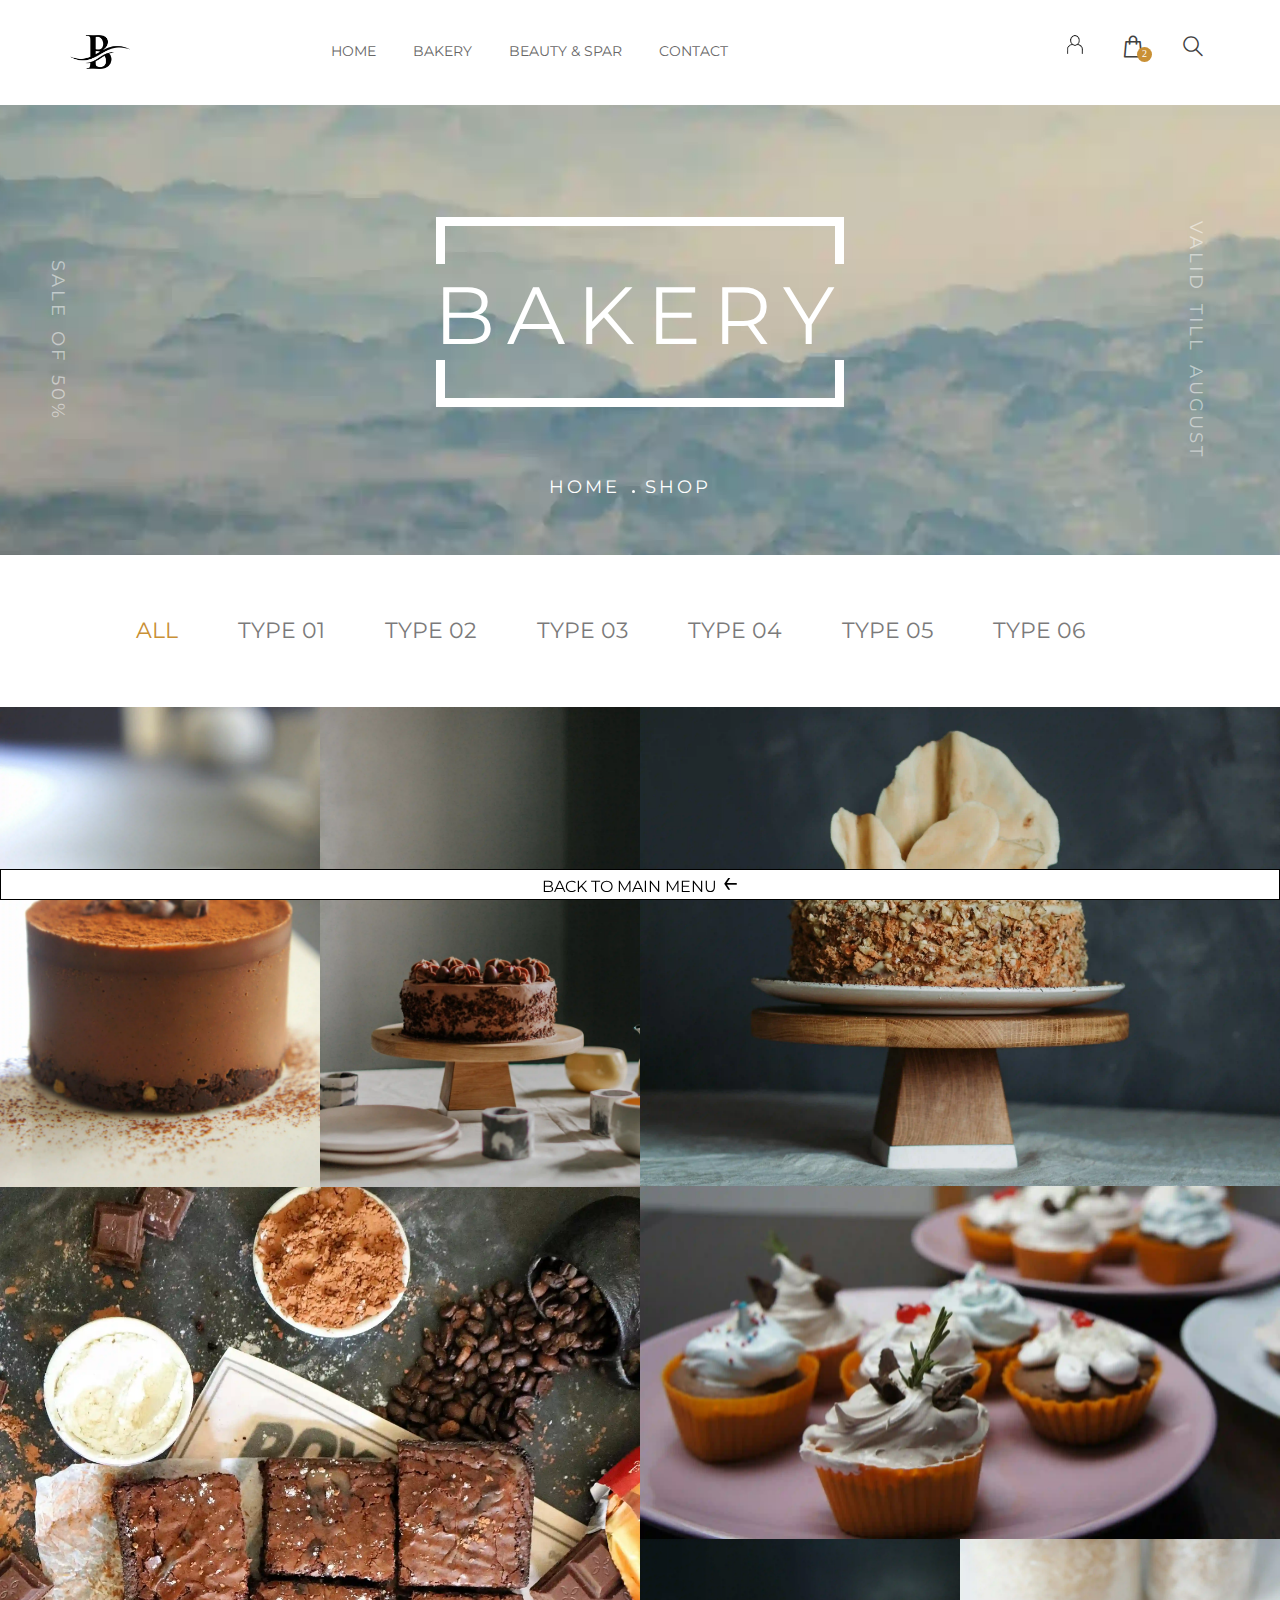
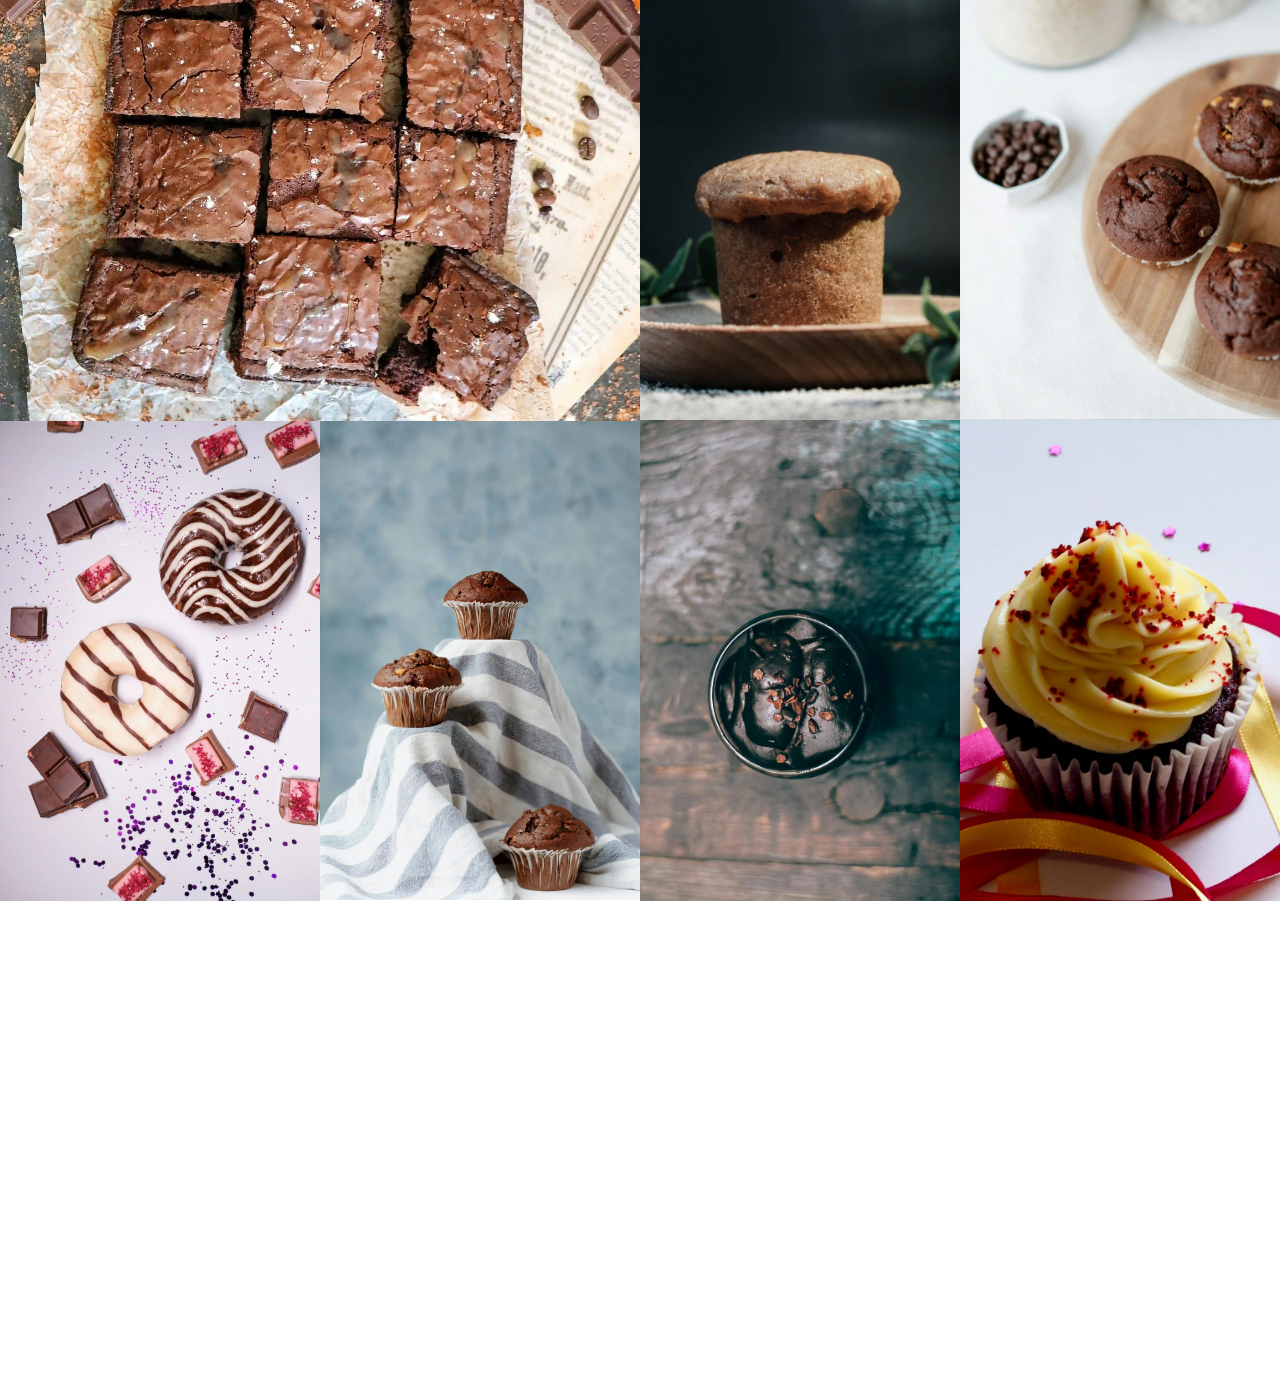
<file: design_02/views/shop/category-page.html>
<!DOCTYPE html>
<html>
  <head>
    <!-- set the encoding of your site -->
    <meta charset="utf-8" />
    <!-- set the viewport width and initial-scale on mobile devices -->
    <meta name="viewport" content="width=device-width, initial-scale=1.0" />
    <title>Design Option B</title>
    <!-- include the site stylesheet -->
    <link
      href="https://fonts.googleapis.com/css?family=Montserrat:400,700"
      rel="stylesheet"
      type="text/css"
    />
    <link
      href="https://fonts.googleapis.com/css?family=Open+Sans:700"
      rel="stylesheet"
      type="text/css"
    />
    <!-- include the site stylesheet -->
    <link rel="stylesheet" href="../../css/bootstrap.css" />
    <!-- include the site stylesheet -->
    <link rel="stylesheet" href="../../css/fonts.css" />
    <!-- include the site stylesheet -->
    <link rel="stylesheet" href="../../css/animate.css" />
    <!-- include the site stylesheet -->
    <link rel="stylesheet" href="../../style.css" />
    <!-- include the site stylesheet -->
    <link rel="stylesheet" href="../../css/color/color.css" />

    <style>
      .back-to-btn {
        position: fixed;
        left: 0;
        bottom: 0;
        width: 100vw;
        padding: 6px;
        border-radius: 0;
        border: 1px solid #000;
        background: #fff;
        text-transform: uppercase;
        z-index: 1000;
        line-height: 12px;
        color: #000;

        span {
          font-size: 30px;
        }
      }

      .back-to-btn:hover {
        background: #c99035;
        border: 1px solid #fff;
        color: #fff;
        cursor: pointer;
      }

      .back-to-link {
        text-decoration: none;
      }
    </style>
  </head>

  <body>
    <a class="back-to-link" href="../../../index.html">
      <button class="back-to-btn">
        Back to main menu <span>&#x2190;</span>
      </button>
    </a>

    <!-- Page Loader -->
    <div id="pre-loader" class="loader-container">
      <div class="loader">
        <img src="../../../images/svg/rings.svg" alt="loader" />
      </div>
    </div>
    <!-- main container of all the page elements -->
    <div id="wrapper">
      <!-- header of the page -->
      <header id="header" class="sticky-header">
        <div class="container">
          <div class="row">
            <div class="col-xs-12">
              <!-- logo of the page -->
              <div class="logo">
                <a href="../../home.html"
                  ><img
                    class="logo-btn"
                    src="../../../images/logo/logo-black-sm.webp"
                    alt="logo image"
                /></a>
              </div>
              <div class="nav-holder">
                <a href="#" class="nav-opener"><span>menu</span></a>
                <!-- nav of the page -->
                <nav id="nav">
                  <ul class="list-unstyled">
                    <li>
                      <a href="#">home</a>
                      <ul class="list-unstyled drop">
                        <li><a href="../../home.html">Landing Page</a></li>
                        <li><a href="../about/about-us.html">About Us</a></li>
                      </ul>
                    </li>
                    <li class="mega-drop">
                      <a href="#">BAKERY</a>
                      <div class="drop-holder">
                        <div class="coll">
                          <strong class="title">MENU</strong>
                          <ul class="list-unstyled">
                            <li><a href="#">Product Example</a></li>
                            <li><a href="#">Link 01</a></li>
                            <li><a href="#">Link 02</a></li>
                            <li><a href="#">Link 03</a></li>
                            <li><a href="#">Link 04</a></li>
                          </ul>
                        </div>
                        <div class="coll">
                          <strong class="title">PRODUCTS</strong>
                          <ul class="list-unstyled">
                            <li><a href="#">Product 01</a></li>
                            <li><a href="#">Product 02</a></li>
                            <li><a href="#">Product 03</a></li>
                            <li><a href="#">Product 04</a></li>
                          </ul>
                        </div>
                        <div class="coll coll-2">
                          <strong class="title">SPECIAL</strong>
                          <div class="offer-txt">
                            <span class="txt">sale</span>
                            <span class="offer-sale">40%</span>
                            <span class="txt-about"
                              >Pharetra, erat sed <br />fermentum feugiat, velit
                              <br />mauris egestas quam.
                            </span>
                            <a href="#" class="btn-more"
                              >Read more <i class="icon-right-arrow"></i
                            ></a>
                            <div class="img-holder">
                              <img
                                src="../../../images/bake/img_008.webp"
                                alt="image description"
                              />
                            </div>
                          </div>
                        </div>
                      </div>
                    </li>
                    <li class="mega-drop">
                      <a href="#">BEAUTY & SPAR</a>
                      <div class="drop-holder">
                        <div class="coll">
                          <strong class="title">MENU</strong>
                          <ul class="list-unstyled">
                            <li>
                              <a href="../beauty/blog.html">Session Example</a>
                            </li>
                            <li><a href="#">Link 01</a></li>
                            <li><a href="#">Link 02</a></li>
                            <li><a href="#">Link 03</a></li>
                            <li><a href="#">Link 04</a></li>
                          </ul>
                        </div>
                        <div class="coll">
                          <strong class="title">PRODUCTS</strong>
                          <ul class="list-unstyled">
                            <li><a href="#">Product 01</a></li>
                            <li><a href="#">Product 02</a></li>
                            <li><a href="#">Product 03</a></li>
                            <li><a href="#">Product 04</a></li>
                          </ul>
                        </div>
                        <div class="coll coll-2">
                          <strong class="title">SPECIAL</strong>
                          <div class="offer-txt">
                            <span class="txt">sale</span>
                            <span class="offer-sale">40%</span>
                            <span class="txt-about"
                              >Pharetra, erat sed <br />fermentum feugiat, velit
                              <br />mauris egestas quam.
                            </span>
                            <a href="../beauty/blog.html" class="btn-more"
                              >Read more <i class="icon-right-arrow"></i
                            ></a>
                            <div class="img-holder">
                              <img
                                src="../../../images/beauty/img_011.webp"
                                alt="image description"
                              />
                            </div>
                          </div>
                        </div>
                      </div>
                    </li>
                    <li><a href="../contact/contact-us.html">Contact</a></li>
                  </ul>
                </nav>
                <div class="align-right">
                  <!-- social-networks of the page -->
                  <ul class="list-unstyled icon-list">
                    <li>
                      <a href="#"
                        ><img src="../../../images/profile/user.webp" alt="images description"
                      /></a>
                    </li>
                    <li class="cart-box hidden-xs">
                      <a class="cart-opener opener-icons" href="#">
                        <i class="icon-cart"></i>
                        <span class="cart-num">2</span>
                      </a>
                      <div class="cart-drop">
                        <div class="cart-holder">
                          <strong class="main-title"
                            >You have <i>4 items</i> in your cart</strong
                          >
                          <ul class="cart-list list-unstyled">
                            <li>
                              <div class="image">
                                <a href="#"
                                  ><img
                                    alt="Image Description"
                                    src="../../../images/bake/img_015.webp"
                                /></a>
                              </div>
                              <div class="description">
                                <span class="product-name"
                                  ><a href="#">Product 01</a></span
                                >
                                <span class="price">R 123</span>
                              </div>
                              <a class="icon-close" href="#"></a>
                            </li>
                            <li>
                              <div class="image">
                                <a href="#"
                                  ><img
                                    alt="Image Description"
                                    src="../../../images/bake/img_024.webp"
                                /></a>
                              </div>
                              <div class="description">
                                <span class="product-name"
                                  ><a href="#">Product 02</a></span
                                >
                                <span class="price">R 123</span>
                              </div>
                              <a class="icon-close" href="#"></a>
                            </li>
                          </ul>
                          <div class="total-price-area">
                            <span class="title-text">Total</span>
                            <span class="price">R 429</span>
                          </div>
                          <span class="cart">View cart</span>
                          <a href="#" class="btn">checkout</a>
                        </div>
                      </div>
                    </li>
                    <li>
                      <a class="btn-search" href="#"
                        ><i class="icon-search"></i
                      ></a>
                    </li>
                  </ul>
                </div>
              </div>
            </div>
          </div>
        </div>
      </header>
      <!-- Search Popup of the page -->
      <div class="search-popup">
        <div class="holder">
          <div class="col">
            <div class="block-holder">
              <a href="#" class="close-btn"><i class="icon-close"></i></a>
              <form action="#" class="submit-form">
                <fieldset>
                  <label for="search" class="icon-search"></label>
                  <input type="search" placeholder="Search" />
                </fieldset>
              </form>
            </div>
          </div>
        </div>
      </div>
      <!-- contain main informative part of the site -->
      <main id="main" role="main">
        <!-- main-banner of the page -->
        <section
          class="banner wow fadeInUp"
          data-wow-delay="0.4s"
          style="background-image: url(../../../images/background/img_004.webp)"
        >
          <span class="sale-percent">SALE OF 50%</span>
          <div class="container">
            <div class="row">
              <div class="col-xs-12">
                <div class="caption">
                  <h1 class="main-heading">Bakery</h1>
                  <ul class="list-unstyled breadcrumbs">
                    <li><a href="../../home.html">Home</a></li>
                    <li>shop</li>
                  </ul>
                </div>
              </div>
            </div>
          </div>
          <span class="year">Valid till August</span>
        </section>
        <!-- product-section of the page -->
        <section class="product-sec wow fadeInUp" data-wow-delay="0.4s">
          <div class="container">
            <div class="row">
              <div class="col-xs-12">
                <ul class="list-unstyled filter-list">
                  <li class="active"><a href="#">all</a></li>
                  <li><a href="#" data-filter=".rings">Type 01</a></li>
                  <li><a href="#" data-filter=".charms">Type 02</a></li>
                  <li><a href="#" data-filter=".pendants">Type 03</a></li>
                  <li><a href="#" data-filter=".necklaces">Type 04</a></li>
                  <li><a href="#" data-filter=".brooches">Type 05</a></li>
                  <li><a href="#" data-filter=".men">Type 06</a></li>
                </ul>
              </div>
            </div>
          </div>
          <div class="holder" id="masonry-container">
            <!-- product-block of the page -->
            <div class="product-block coll-2 rings necklaces">
              <div class="over">
                <div class="align-left">
                  <strong class="title-name"><a href="#">Product 01</a></strong>
                  <strong class="price"><del>R 246</del> R 123</strong>
                </div>
                <a href="#" class="like">
                  <i class="icon-favorite"></i>
                  23
                </a>
              </div>
              <img
                class="img-responsive"
                alt="image description"
                src="../../../images/bake/img_010.webp"
              />
            </div>
            <!-- product-block of the page -->
            <div class="product-block coll-2 charms brooches">
              <div class="over">
                <div class="align-left">
                  <strong class="title-name"><a href="#">Product 02</a></strong>
                  <strong class="price"><del>R 246</del> R 123</strong>
                </div>
                <a href="#" class="like">
                  <i class="icon-favorite"></i>
                  23
                </a>
              </div>
              <img
                class="img-responsive"
                alt="image description"
                src="../../../images/bake/img_018.webp"
              />
            </div>
            <!-- product-block of the page -->
            <div class="product-block coll-1 pendants charms">
              <div class="over">
                <div class="align-left">
                  <strong class="title-name"><a href="#">Product 03</a></strong>
                  <strong class="price"><del>R 246</del> R 123</strong>
                </div>
                <a href="#" class="like">
                  <i class="icon-favorite"></i>
                  23
                </a>
              </div>
              <img
                class="img-responsive"
                alt="image description"
                src="../../../images/bake/img_015.webp"
              />
            </div>
            <!-- product-block of the page -->
            <div class="product-block coll-1 necklaces">
              <div class="over">
                <div class="align-left">
                  <strong class="title-name"><a href="#">Product 04</a></strong>
                  <strong class="price"><del>R 246</del> R 123</strong>
                </div>
                <a href="#" class="like">
                  <i class="icon-favorite"></i>
                  23
                </a>
              </div>
              <img
                class="img-responsive"
                alt="image description"
                src="../../../images/bake/img_007.webp"
              />
            </div>
            <!-- product-block of the page -->
            <div class="product-block coll-1 brooches rings">
              <div class="over">
                <div class="align-left">
                  <strong class="title-name"><a href="#">Product 05</a></strong>
                  <strong class="price"><del>R 246</del> R 123</strong>
                </div>
                <a href="#" class="like">
                  <i class="icon-favorite"></i>
                  23
                </a>
              </div>
              <img
                class="img-responsive"
                alt="image description"
                src="../../../images/bake/img_023.webp"
              />
            </div>
            <!-- product-block of the page -->
            <div class="product-block coll-2 men">
              <div class="over">
                <div class="align-left">
                  <strong class="title-name"><a href="#">Product 06</a></strong>
                  <strong class="price"><del>R 246</del> R 123</strong>
                </div>
                <a href="#" class="like">
                  <i class="icon-favorite"></i>
                  23
                </a>
              </div>
              <img
                class="img-responsive"
                alt="image description"
                src="../../../images/bake/img_021.webp"
              />
            </div>
            <!-- product-block of the page -->
            <div class="product-block coll-2 charms men">
              <div class="over">
                <div class="align-left">
                  <strong class="title-name"><a href="#">Product 07</a></strong>
                  <strong class="price"><del>R 246</del> R 123</strong>
                </div>
                <a href="#" class="like">
                  <i class="icon-favorite"></i>
                  23
                </a>
              </div>
              <img
                class="img-responsive"
                alt="image description"
                src="../../../images/bake/img_009.webp"
              />
            </div>
            <!-- product-block of the page -->
            <div class="product-block coll-2 pendants charms">
              <div class="over">
                <div class="align-left">
                  <strong class="title-name"><a href="#">Product 08</a></strong>
                  <strong class="price"><del>R 246</del> R 123</strong>
                </div>
                <a href="#" class="like">
                  <i class="icon-favorite"></i>
                  23
                </a>
              </div>
              <img
                class="img-responsive"
                alt="image description"
                src="../../../images/bake/img_022.webp"
              />
            </div>
            <!-- product-block of the page -->
            <div class="product-block coll-2 necklaces">
              <div class="over">
                <div class="align-left">
                  <strong class="title-name"><a href="#">Product 09</a></strong>
                  <strong class="price"><del>R 246</del> R 123</strong>
                </div>
                <a href="#" class="like">
                  <i class="icon-favorite"></i>
                  23
                </a>
              </div>
              <img
                class="img-responsive"
                alt="image description"
                src="../../../images/bake/img_014.webp"
              />
            </div>
            <!-- product-block of the page -->
            <div class="product-block coll-2 brooches necklaces">
              <div class="over">
                <div class="align-left">
                  <strong class="title-name"><a href="#">Product 10</a></strong>
                  <strong class="price"><del>R 246</del> R 123</strong>
                </div>
                <a href="#" class="like">
                  <i class="icon-favorite"></i>
                  23
                </a>
              </div>
              <img
                class="img-responsive"
                alt="image description"
                src="../../../images/bake/img_001.webp"
              />
            </div>
            <!-- product-block of the page -->
            <div class="product-block coll-2 brooches necklaces">
              <div class="over">
                <div class="align-left">
                  <strong class="title-name"><a href="#">Product 11</a></strong>
                  <strong class="price"><del>R 246</del> R 123</strong>
                </div>
                <a href="#" class="like">
                  <i class="icon-favorite"></i>
                  23
                </a>
              </div>
              <img
                class="img-responsive"
                alt="image description"
                src="../../../images/bake/img_002.webp"
              />
            </div>
          </div>
        </section>
      </main>
      <!-- footer of the Page -->
      <footer id="footer" class="wow fadeInUp" data-wow-delay="0.4s">
        <span class="free-ship">FREE DELIVERY</span>
        <div class="container">
          <div class="row">
            <div class="col-xs-12 col-sm-4 col-lg-4 txt-holder">
              <div class="footer-logo">
                <a href="../../home.html">
                  <img
                    class="foot-logo"
                    src="../../../images/logo/logo-white-03.webp"
                    alt="logo image"
                  />
                </a>
              </div>
              <p>
                Pharetra, erat sed fermentum<br />
                feugiat, velit mauris egestas<br />
                quam.
              </p>
            </div>
            <div class="col-xs-12 col-sm-4 col-lg-3">
              <h3>contact us</h3>
              <!-- Contact of the page -->
              <ul class="list-unstyled contact-info">
                <li>
                  <i class="icon icon-location"></i>
                  <address>Johannesburg. RSA</address>
                </li>
                <li>
                  <i class="icon icon-email"></i
                  ><a class="txt" href="#">info@bernadette.com</a>
                </li>
                <li>
                  <i class="icon icon-phone"></i
                  ><a class="txt" href="#">+27 89 013 4560</a>
                </li>
              </ul>
            </div>
            <div class="col-xs-12 col-sm-4 col-lg-5">
              <h3>instagram feed</h3>
              <!-- Instagram of the page -->
              <ul class="list-unstyled instagram-list">
                <li>
                  <a
                    ><img
                      src="../../../images/bake/img_003.webp"
                      alt="image description"
                  /></a>
                </li>
                <li>
                  <a
                    ><img
                      src="../../../images/bake/img_004.webp"
                      alt="image description"
                  /></a>
                </li>
                <li>
                  <a href="#"
                    ><img
                      src="../../../images/bake/img_005.webp"
                      alt="image description"
                  /></a>
                </li>
                <li>
                  <a
                    ><img
                      src="../../../images/bake/img_006.webp"
                      alt="image description"
                  /></a>
                </li>
                <li>
                  <a
                    ><img
                      src="../../../images/beauty/img_007.webp"
                      alt="image description"
                  /></a>
                </li>
                <li>
                  <a
                    ><img
                      src="../../../images/beauty/img_008.webp"
                      alt="image description"
                  /></a>
                </li>
                <li>
                  <a
                    ><img
                      src="../../../images/beauty/img_009.webp"
                      alt="image description"
                  /></a>
                </li>
                <li>
                  <a
                    ><img
                      src="../../../images/beauty/img_010.webp"
                      alt="image description"
                  /></a>
                </li>
              </ul>
            </div>
          </div>
        </div>
        <!--
            <span class="support">24H SUPPORT</span>
            -->
      </footer>
      <!-- Back Top of the page -->
      <span id="back-top" class="arrow_carrot-up"></span>
      <!-- Style Changer of the page -->
    </div>
    <!-- include jQuery -->
    <script src="../../js/jquery-1.11.3.min.js"></script>
    <!-- include jQuery -->
    <script src="../../js/plugins.js"></script>
    <!-- include jQuery -->
    <script src="../../js/jquery.main.js"></script>
  </body>
</html>
</file>
<file: design_02/css/fonts.css>
@font-face {
    font-family: 'ElegantIcons';
    src: url('../fonts/ElegantIcons.eot');
    src: url('../fonts/ElegantIcons.eot?#iefix') format('embedded-opentype'), url('../fonts/ElegantIcons.woff') format('woff'), url('../fonts/ElegantIcons.ttf') format('truetype'), url('../fonts/ElegantIcons.svg#ElegantIcons') format('svg');
    font-weight: normal;
    font-style: normal;
}

/* Use the following CSS code if you want to use data attributes for inserting your icons */

[data-icon]:before {
    font-family: 'ElegantIcons';
    content: attr(data-icon);
    speak: none;
    font-weight: normal;
    font-variant: normal;
    text-transform: none;
    line-height: 1;
    -webkit-font-smoothing: antialiased;
    -moz-osx-font-smoothing: grayscale;
}

/* Use the following CSS code if you want to have a class per icon */

/*
Instead of a list of all class selectors,
you can use the generic selector below, but it's slower:
[class*="your-class-prefix"] {
*/

.arrow_up,
.arrow_down,
.arrow_left,
.arrow_right,
.arrow_left-up,
.arrow_right-up,
.arrow_right-down,
.arrow_left-down,
.arrow-up-down,
.arrow_up-down_alt,
.arrow_left-right_alt,
.arrow_left-right,
.arrow_expand_alt2,
.arrow_expand_alt,
.arrow_condense,
.arrow_expand,
.arrow_move,
.arrow_carrot-up,
.arrow_carrot-down,
.arrow_carrot-left,
.arrow_carrot-right,
.arrow_carrot-2up,
.arrow_carrot-2down,
.arrow_carrot-2left,
.arrow_carrot-2right,
.arrow_carrot-up_alt2,
.arrow_carrot-down_alt2,
.arrow_carrot-left_alt2,
.arrow_carrot-right_alt2,
.arrow_carrot-2up_alt2,
.arrow_carrot-2down_alt2,
.arrow_carrot-2left_alt2,
.arrow_carrot-2right_alt2,
.arrow_triangle-up,
.arrow_triangle-down,
.arrow_triangle-left,
.arrow_triangle-right,
.arrow_triangle-up_alt2,
.arrow_triangle-down_alt2,
.arrow_triangle-left_alt2,
.arrow_triangle-right_alt2,
.arrow_back,
.icon_minus-06,
.icon_plus,
.icon_close,
.icon_check,
.icon_minus_alt2,
.icon_plus_alt2,
.icon_close_alt2,
.icon_check_alt2,
.icon_zoom-out_alt,
.icon_zoom-in_alt,
.icon_search,
.icon_box-empty,
.icon_box-selected,
.icon_minus-box,
.icon_plus-box,
.icon_box-checked,
.icon_circle-empty,
.icon_circle-slelected,
.icon_stop_alt2,
.icon_stop,
.icon_pause_alt2,
.icon_pause,
.icon_menu,
.icon_menu-square_alt2,
.icon_menu-circle_alt2,
.icon_ul,
.icon_ol,
.icon_adjust-horiz,
.icon_adjust-vert,
.icon_document_alt,
.icon_documents_alt,
.icon_pencil,
.icon_pencil-edit_alt,
.icon_pencil-edit,
.icon_folder-alt,
.icon_folder-open_alt,
.icon_folder-add_alt,
.icon_info_alt,
.icon_error-oct_alt,
.icon_error-circle_alt,
.icon_error-triangle_alt,
.icon_question_alt2,
.icon_question,
.icon_comment_alt,
.icon_chat_alt,
.icon_vol-mute_alt,
.icon_volume-low_alt,
.icon_volume-high_alt,
.icon_quotations,
.icon_quotations_alt2,
.icon_clock_alt,
.icon_lock_alt,
.icon_lock-open_alt,
.icon_key_alt,
.icon_cloud_alt,
.icon_cloud-upload_alt,
.icon_cloud-download_alt,
.icon_image,
.icon_images,
.icon_lightbulb_alt,
.icon_gift_alt,
.icon_house_alt,
.icon_genius,
.icon_mobile,
.icon_tablet,
.icon_laptop,
.icon_desktop,
.icon_camera_alt,
.icon_mail_alt,
.icon_cone_alt,
.icon_ribbon_alt,
.icon_bag_alt,
.icon_creditcard,
.icon_cart_alt,
.icon_paperclip,
.icon_tag_alt,
.icon_tags_alt,
.icon_trash_alt,
.icon_cursor_alt,
.icon_mic_alt,
.icon_compass_alt,
.icon_pin_alt,
.icon_pushpin_alt,
.icon_map_alt,
.icon_drawer_alt,
.icon_toolbox_alt,
.icon_book_alt,
.icon_calendar,
.icon_film,
.icon_table,
.icon_contacts_alt,
.icon_headphones,
.icon_lifesaver,
.icon_piechart,
.icon_refresh,
.icon_link_alt,
.icon_link,
.icon_loading,
.icon_blocked,
.icon_archive_alt,
.icon_heart_alt,
.icon_star_alt,
.icon_star-half_alt,
.icon_star,
.icon_star-half,
.icon_tools,
.icon_tool,
.icon_cog,
.icon_cogs,
.arrow_up_alt,
.arrow_down_alt,
.arrow_left_alt,
.arrow_right_alt,
.arrow_left-up_alt,
.arrow_right-up_alt,
.arrow_right-down_alt,
.arrow_left-down_alt,
.arrow_condense_alt,
.arrow_expand_alt3,
.arrow_carrot_up_alt,
.arrow_carrot-down_alt,
.arrow_carrot-left_alt,
.arrow_carrot-right_alt,
.arrow_carrot-2up_alt,
.arrow_carrot-2dwnn_alt,
.arrow_carrot-2left_alt,
.arrow_carrot-2right_alt,
.arrow_triangle-up_alt,
.arrow_triangle-down_alt,
.arrow_triangle-left_alt,
.arrow_triangle-right_alt,
.icon_minus_alt,
.icon_plus_alt,
.icon_close_alt,
.icon_check_alt,
.icon_zoom-out,
.icon_zoom-in,
.icon_stop_alt,
.icon_menu-square_alt,
.icon_menu-circle_alt,
.icon_document,
.icon_documents,
.icon_pencil_alt,
.icon_folder,
.icon_folder-open,
.icon_folder-add,
.icon_folder_upload,
.icon_folder_download,
.icon_info,
.icon_error-circle,
.icon_error-oct,
.icon_error-triangle,
.icon_question_alt,
.icon_comment,
.icon_chat,
.icon_vol-mute,
.icon_volume-low,
.icon_volume-high,
.icon_quotations_alt,
.icon_clock,
.icon_lock,
.icon_lock-open,
.icon_key,
.icon_cloud,
.icon_cloud-upload,
.icon_cloud-download,
.icon_lightbulb,
.icon_gift,
.icon_house,
.icon_camera,
.icon_mail,
.icon_cone,
.icon_ribbon,
.icon_bag,
.icon_cart,
.icon_tag,
.icon_tags,
.icon_trash,
.icon_cursor,
.icon_mic,
.icon_compass,
.icon_pin,
.icon_pushpin,
.icon_map,
.icon_drawer,
.icon_toolbox,
.icon_book,
.icon_contacts,
.icon_archive,
.icon_heart,
.icon_profile,
.icon_group,
.icon_grid-2x2,
.icon_grid-3x3,
.icon_music,
.icon_pause_alt,
.icon_phone,
.icon_upload,
.icon_download,
.social_facebook,
.social_twitter,
.social_pinterest,
.social_googleplus,
.social_tumblr,
.social_tumbleupon,
.social_wordpress,
.social_instagram,
.social_dribbble,
.social_vimeo,
.social_linkedin,
.social_rss,
.social_deviantart,
.social_share,
.social_myspace,
.social_skype,
.social_youtube,
.social_picassa,
.social_googledrive,
.social_flickr,
.social_blogger,
.social_spotify,
.social_delicious,
.social_facebook_circle,
.social_twitter_circle,
.social_pinterest_circle,
.social_googleplus_circle,
.social_tumblr_circle,
.social_stumbleupon_circle,
.social_wordpress_circle,
.social_instagram_circle,
.social_dribbble_circle,
.social_vimeo_circle,
.social_linkedin_circle,
.social_rss_circle,
.social_deviantart_circle,
.social_share_circle,
.social_myspace_circle,
.social_skype_circle,
.social_youtube_circle,
.social_picassa_circle,
.social_googledrive_alt2,
.social_flickr_circle,
.social_blogger_circle,
.social_spotify_circle,
.social_delicious_circle,
.social_facebook_square,
.social_twitter_square,
.social_pinterest_square,
.social_googleplus_square,
.social_tumblr_square,
.social_stumbleupon_square,
.social_wordpress_square,
.social_instagram_square,
.social_dribbble_square,
.social_vimeo_square,
.social_linkedin_square,
.social_rss_square,
.social_deviantart_square,
.social_share_square,
.social_myspace_square,
.social_skype_square,
.social_youtube_square,
.social_picassa_square,
.social_googledrive_square,
.social_flickr_square,
.social_blogger_square,
.social_spotify_square,
.social_delicious_square,
.icon_printer,
.icon_calulator,
.icon_building,
.icon_floppy,
.icon_drive,
.icon_search-2,
.icon_id,
.icon_id-2,
.icon_puzzle,
.icon_like,
.icon_dislike,
.icon_mug,
.icon_currency,
.icon_wallet,
.icon_pens,
.icon_easel,
.icon_flowchart,
.icon_datareport,
.icon_briefcase,
.icon_shield,
.icon_percent,
.icon_globe,
.icon_globe-2,
.icon_target,
.icon_hourglass,
.icon_balance,
.icon_rook,
.icon_printer-alt,
.icon_calculator_alt,
.icon_building_alt,
.icon_floppy_alt,
.icon_drive_alt,
.icon_search_alt,
.icon_id_alt,
.icon_id-2_alt,
.icon_puzzle_alt,
.icon_like_alt,
.icon_dislike_alt,
.icon_mug_alt,
.icon_currency_alt,
.icon_wallet_alt,
.icon_pens_alt,
.icon_easel_alt,
.icon_flowchart_alt,
.icon_datareport_alt,
.icon_briefcase_alt,
.icon_shield_alt,
.icon_percent_alt,
.icon_globe_alt,
.icon_clipboard {
    font-family: 'ElegantIcons';
    speak: none;
    font-style: normal;
    font-weight: normal;
    font-variant: normal;
    text-transform: none;
    line-height: 1;
    -webkit-font-smoothing: antialiased;
}

.arrow_up:before {
    content: "\21";
}

.arrow_down:before {
    content: "\22";
}

.arrow_left:before {
    content: "\23";
}

.arrow_right:before {
    content: "\24";
}

.arrow_left-up:before {
    content: "\25";
}

.arrow_right-up:before {
    content: "\26";
}

.arrow_right-down:before {
    content: "\27";
}

.arrow_left-down:before {
    content: "\28";
}

.arrow-up-down:before {
    content: "\29";
}

.arrow_up-down_alt:before {
    content: "\2a";
}

.arrow_left-right_alt:before {
    content: "\2b";
}

.arrow_left-right:before {
    content: "\2c";
}

.arrow_expand_alt2:before {
    content: "\2d";
}

.arrow_expand_alt:before {
    content: "\2e";
}

.arrow_condense:before {
    content: "\2f";
}

.arrow_expand:before {
    content: "\30";
}

.arrow_move:before {
    content: "\31";
}

.arrow_carrot-up:before {
    content: "\32";
}

.arrow_carrot-down:before {
    content: "\33";
}

.arrow_carrot-left:before {
    content: "\34";
}

.arrow_carrot-right:before {
    content: "\35";
}

.arrow_carrot-2up:before {
    content: "\36";
}

.arrow_carrot-2down:before {
    content: "\37";
}

.arrow_carrot-2left:before {
    content: "\38";
}

.arrow_carrot-2right:before {
    content: "\39";
}

.arrow_carrot-up_alt2:before {
    content: "\3a";
}

.arrow_carrot-down_alt2:before {
    content: "\3b";
}

.arrow_carrot-left_alt2:before {
    content: "\3c";
}

.arrow_carrot-right_alt2:before {
    content: "\3d";
}

.arrow_carrot-2up_alt2:before {
    content: "\3e";
}

.arrow_carrot-2down_alt2:before {
    content: "\3f";
}

.arrow_carrot-2left_alt2:before {
    content: "\40";
}

.arrow_carrot-2right_alt2:before {
    content: "\41";
}

.arrow_triangle-up:before {
    content: "\42";
}

.arrow_triangle-down:before {
    content: "\43";
}

.arrow_triangle-left:before {
    content: "\44";
}

.arrow_triangle-right:before {
    content: "\45";
}

.arrow_triangle-up_alt2:before {
    content: "\46";
}

.arrow_triangle-down_alt2:before {
    content: "\47";
}

.arrow_triangle-left_alt2:before {
    content: "\48";
}

.arrow_triangle-right_alt2:before {
    content: "\49";
}

.arrow_back:before {
    content: "\4a";
}

.icon_minus-06:before {
    content: "\4b";
}

.icon_plus:before {
    content: "\4c";
}

.icon_close:before {
    content: "\4d";
}

.icon_check:before {
    content: "\4e";
}

.icon_minus_alt2:before {
    content: "\4f";
}

.icon_plus_alt2:before {
    content: "\50";
}

.icon_close_alt2:before {
    content: "\51";
}

.icon_check_alt2:before {
    content: "\52";
}

.icon_zoom-out_alt:before {
    content: "\53";
}

.icon_zoom-in_alt:before {
    content: "\54";
}

.icon_search:before {
    content: "\55";
}

.icon_box-empty:before {
    content: "\56";
}

.icon_box-selected:before {
    content: "\57";
}

.icon_minus-box:before {
    content: "\58";
}

.icon_plus-box:before {
    content: "\59";
}

.icon_box-checked:before {
    content: "\5a";
}

.icon_circle-empty:before {
    content: "\5b";
}

.icon_circle-slelected:before {
    content: "\5c";
}

.icon_stop_alt2:before {
    content: "\5d";
}

.icon_stop:before {
    content: "\5e";
}

.icon_pause_alt2:before {
    content: "\5f";
}

.icon_pause:before {
    content: "\60";
}

.icon_menu:before {
    content: "\61";
}

.icon_menu-square_alt2:before {
    content: "\62";
}

.icon_menu-circle_alt2:before {
    content: "\63";
}

.icon_ul:before {
    content: "\64";
}

.icon_ol:before {
    content: "\65";
}

.icon_adjust-horiz:before {
    content: "\66";
}

.icon_adjust-vert:before {
    content: "\67";
}

.icon_document_alt:before {
    content: "\68";
}

.icon_documents_alt:before {
    content: "\69";
}

.icon_pencil:before {
    content: "\6a";
}

.icon_pencil-edit_alt:before {
    content: "\6b";
}

.icon_pencil-edit:before {
    content: "\6c";
}

.icon_folder-alt:before {
    content: "\6d";
}

.icon_folder-open_alt:before {
    content: "\6e";
}

.icon_folder-add_alt:before {
    content: "\6f";
}

.icon_info_alt:before {
    content: "\70";
}

.icon_error-oct_alt:before {
    content: "\71";
}

.icon_error-circle_alt:before {
    content: "\72";
}

.icon_error-triangle_alt:before {
    content: "\73";
}

.icon_question_alt2:before {
    content: "\74";
}

.icon_question:before {
    content: "\75";
}

.icon_comment_alt:before {
    content: "\76";
}

.icon_chat_alt:before {
    content: "\77";
}

.icon_vol-mute_alt:before {
    content: "\78";
}

.icon_volume-low_alt:before {
    content: "\79";
}

.icon_volume-high_alt:before {
    content: "\7a";
}

.icon_quotations:before {
    content: "\7b";
}

.icon_quotations_alt2:before {
    content: "\7c";
}

.icon_clock_alt:before {
    content: "\7d";
}

.icon_lock_alt:before {
    content: "\7e";
}

.icon_lock-open_alt:before {
    content: "\e000";
}

.icon_key_alt:before {
    content: "\e001";
}

.icon_cloud_alt:before {
    content: "\e002";
}

.icon_cloud-upload_alt:before {
    content: "\e003";
}

.icon_cloud-download_alt:before {
    content: "\e004";
}

.icon_image:before {
    content: "\e005";
}

.icon_images:before {
    content: "\e006";
}

.icon_lightbulb_alt:before {
    content: "\e007";
}

.icon_gift_alt:before {
    content: "\e008";
}

.icon_house_alt:before {
    content: "\e009";
}

.icon_genius:before {
    content: "\e00a";
}

.icon_mobile:before {
    content: "\e00b";
}

.icon_tablet:before {
    content: "\e00c";
}

.icon_laptop:before {
    content: "\e00d";
}

.icon_desktop:before {
    content: "\e00e";
}

.icon_camera_alt:before {
    content: "\e00f";
}

.icon_mail_alt:before {
    content: "\e010";
}

.icon_cone_alt:before {
    content: "\e011";
}

.icon_ribbon_alt:before {
    content: "\e012";
}

.icon_bag_alt:before {
    content: "\e013";
}

.icon_creditcard:before {
    content: "\e014";
}

.icon_cart_alt:before {
    content: "\e015";
}

.icon_paperclip:before {
    content: "\e016";
}

.icon_tag_alt:before {
    content: "\e017";
}

.icon_tags_alt:before {
    content: "\e018";
}

.icon_trash_alt:before {
    content: "\e019";
}

.icon_cursor_alt:before {
    content: "\e01a";
}

.icon_mic_alt:before {
    content: "\e01b";
}

.icon_compass_alt:before {
    content: "\e01c";
}

.icon_pin_alt:before {
    content: "\e01d";
}

.icon_pushpin_alt:before {
    content: "\e01e";
}

.icon_map_alt:before {
    content: "\e01f";
}

.icon_drawer_alt:before {
    content: "\e020";
}

.icon_toolbox_alt:before {
    content: "\e021";
}

.icon_book_alt:before {
    content: "\e022";
}

.icon_calendar:before {
    content: "\e023";
}

.icon_film:before {
    content: "\e024";
}

.icon_table:before {
    content: "\e025";
}

.icon_contacts_alt:before {
    content: "\e026";
}

.icon_headphones:before {
    content: "\e027";
}

.icon_lifesaver:before {
    content: "\e028";
}

.icon_piechart:before {
    content: "\e029";
}

.icon_refresh:before {
    content: "\e02a";
}

.icon_link_alt:before {
    content: "\e02b";
}

.icon_link:before {
    content: "\e02c";
}

.icon_loading:before {
    content: "\e02d";
}

.icon_blocked:before {
    content: "\e02e";
}

.icon_archive_alt:before {
    content: "\e02f";
}

.icon_heart_alt:before {
    content: "\e030";
}

.icon_star_alt:before {
    content: "\e031";
}

.icon_star-half_alt:before {
    content: "\e032";
}

.icon_star:before {
    content: "\e033";
}

.icon_star-half:before {
    content: "\e034";
}

.icon_tools:before {
    content: "\e035";
}

.icon_tool:before {
    content: "\e036";
}

.icon_cog:before {
    content: "\e037";
}

.icon_cogs:before {
    content: "\e038";
}

.arrow_up_alt:before {
    content: "\e039";
}

.arrow_down_alt:before {
    content: "\e03a";
}

.arrow_left_alt:before {
    content: "\e03b";
}

.arrow_right_alt:before {
    content: "\e03c";
}

.arrow_left-up_alt:before {
    content: "\e03d";
}

.arrow_right-up_alt:before {
    content: "\e03e";
}

.arrow_right-down_alt:before {
    content: "\e03f";
}

.arrow_left-down_alt:before {
    content: "\e040";
}

.arrow_condense_alt:before {
    content: "\e041";
}

.arrow_expand_alt3:before {
    content: "\e042";
}

.arrow_carrot_up_alt:before {
    content: "\e043";
}

.arrow_carrot-down_alt:before {
    content: "\e044";
}

.arrow_carrot-left_alt:before {
    content: "\e045";
}

.arrow_carrot-right_alt:before {
    content: "\e046";
}

.arrow_carrot-2up_alt:before {
    content: "\e047";
}

.arrow_carrot-2dwnn_alt:before {
    content: "\e048";
}

.arrow_carrot-2left_alt:before {
    content: "\e049";
}

.arrow_carrot-2right_alt:before {
    content: "\e04a";
}

.arrow_triangle-up_alt:before {
    content: "\e04b";
}

.arrow_triangle-down_alt:before {
    content: "\e04c";
}

.arrow_triangle-left_alt:before {
    content: "\e04d";
}

.arrow_triangle-right_alt:before {
    content: "\e04e";
}

.icon_minus_alt:before {
    content: "\e04f";
}

.icon_plus_alt:before {
    content: "\e050";
}

.icon_close_alt:before {
    content: "\e051";
}

.icon_check_alt:before {
    content: "\e052";
}

.icon_zoom-out:before {
    content: "\e053";
}

.icon_zoom-in:before {
    content: "\e054";
}

.icon_stop_alt:before {
    content: "\e055";
}

.icon_menu-square_alt:before {
    content: "\e056";
}

.icon_menu-circle_alt:before {
    content: "\e057";
}

.icon_document:before {
    content: "\e058";
}

.icon_documents:before {
    content: "\e059";
}

.icon_pencil_alt:before {
    content: "\e05a";
}

.icon_folder:before {
    content: "\e05b";
}

.icon_folder-open:before {
    content: "\e05c";
}

.icon_folder-add:before {
    content: "\e05d";
}

.icon_folder_upload:before {
    content: "\e05e";
}

.icon_folder_download:before {
    content: "\e05f";
}

.icon_info:before {
    content: "\e060";
}

.icon_error-circle:before {
    content: "\e061";
}

.icon_error-oct:before {
    content: "\e062";
}

.icon_error-triangle:before {
    content: "\e063";
}

.icon_question_alt:before {
    content: "\e064";
}

.icon_comment:before {
    content: "\e065";
}

.icon_chat:before {
    content: "\e066";
}

.icon_vol-mute:before {
    content: "\e067";
}

.icon_volume-low:before {
    content: "\e068";
}

.icon_volume-high:before {
    content: "\e069";
}

.icon_quotations_alt:before {
    content: "\e06a";
}

.icon_clock:before {
    content: "\e06b";
}

.icon_lock:before {
    content: "\e06c";
}

.icon_lock-open:before {
    content: "\e06d";
}

.icon_key:before {
    content: "\e06e";
}

.icon_cloud:before {
    content: "\e06f";
}

.icon_cloud-upload:before {
    content: "\e070";
}

.icon_cloud-download:before {
    content: "\e071";
}

.icon_lightbulb:before {
    content: "\e072";
}

.icon_gift:before {
    content: "\e073";
}

.icon_house:before {
    content: "\e074";
}

.icon_camera:before {
    content: "\e075";
}

.icon_mail:before {
    content: "\e076";
}

.icon_cone:before {
    content: "\e077";
}

.icon_ribbon:before {
    content: "\e078";
}

.icon_bag:before {
    content: "\e079";
}

.icon_cart:before {
    content: "\e07a";
}

.icon_tag:before {
    content: "\e07b";
}

.icon_tags:before {
    content: "\e07c";
}

.icon_trash:before {
    content: "\e07d";
}

.icon_cursor:before {
    content: "\e07e";
}

.icon_mic:before {
    content: "\e07f";
}

.icon_compass:before {
    content: "\e080";
}

.icon_pin:before {
    content: "\e081";
}

.icon_pushpin:before {
    content: "\e082";
}

.icon_map:before {
    content: "\e083";
}

.icon_drawer:before {
    content: "\e084";
}

.icon_toolbox:before {
    content: "\e085";
}

.icon_book:before {
    content: "\e086";
}

.icon_contacts:before {
    content: "\e087";
}

.icon_archive:before {
    content: "\e088";
}

.icon_heart:before {
    content: "\e089";
}

.icon_profile:before {
    content: "\e08a";
}

.icon_group:before {
    content: "\e08b";
}

.icon_grid-2x2:before {
    content: "\e08c";
}

.icon_grid-3x3:before {
    content: "\e08d";
}

.icon_music:before {
    content: "\e08e";
}

.icon_pause_alt:before {
    content: "\e08f";
}

.icon_phone:before {
    content: "\e090";
}

.icon_upload:before {
    content: "\e091";
}

.icon_download:before {
    content: "\e092";
}

.social_facebook:before {
    content: "\e093";
}

.social_twitter:before {
    content: "\e094";
}

.social_pinterest:before {
    content: "\e095";
}

.social_googleplus:before {
    content: "\e096";
}

.social_tumblr:before {
    content: "\e097";
}

.social_tumbleupon:before {
    content: "\e098";
}

.social_wordpress:before {
    content: "\e099";
}

.social_instagram:before {
    content: "\e09a";
}

.social_dribbble:before {
    content: "\e09b";
}

.social_vimeo:before {
    content: "\e09c";
}

.social_linkedin:before {
    content: "\e09d";
}

.social_rss:before {
    content: "\e09e";
}

.social_deviantart:before {
    content: "\e09f";
}

.social_share:before {
    content: "\e0a0";
}

.social_myspace:before {
    content: "\e0a1";
}

.social_skype:before {
    content: "\e0a2";
}

.social_youtube:before {
    content: "\e0a3";
}

.social_picassa:before {
    content: "\e0a4";
}

.social_googledrive:before {
    content: "\e0a5";
}

.social_flickr:before {
    content: "\e0a6";
}

.social_blogger:before {
    content: "\e0a7";
}

.social_spotify:before {
    content: "\e0a8";
}

.social_delicious:before {
    content: "\e0a9";
}

.social_facebook_circle:before {
    content: "\e0aa";
}

.social_twitter_circle:before {
    content: "\e0ab";
}

.social_pinterest_circle:before {
    content: "\e0ac";
}

.social_googleplus_circle:before {
    content: "\e0ad";
}

.social_tumblr_circle:before {
    content: "\e0ae";
}

.social_stumbleupon_circle:before {
    content: "\e0af";
}

.social_wordpress_circle:before {
    content: "\e0b0";
}

.social_instagram_circle:before {
    content: "\e0b1";
}

.social_dribbble_circle:before {
    content: "\e0b2";
}

.social_vimeo_circle:before {
    content: "\e0b3";
}

.social_linkedin_circle:before {
    content: "\e0b4";
}

.social_rss_circle:before {
    content: "\e0b5";
}

.social_deviantart_circle:before {
    content: "\e0b6";
}

.social_share_circle:before {
    content: "\e0b7";
}

.social_myspace_circle:before {
    content: "\e0b8";
}

.social_skype_circle:before {
    content: "\e0b9";
}

.social_youtube_circle:before {
    content: "\e0ba";
}

.social_picassa_circle:before {
    content: "\e0bb";
}

.social_googledrive_alt2:before {
    content: "\e0bc";
}

.social_flickr_circle:before {
    content: "\e0bd";
}

.social_blogger_circle:before {
    content: "\e0be";
}

.social_spotify_circle:before {
    content: "\e0bf";
}

.social_delicious_circle:before {
    content: "\e0c0";
}

.social_facebook_square:before {
    content: "\e0c1";
}

.social_twitter_square:before {
    content: "\e0c2";
}

.social_pinterest_square:before {
    content: "\e0c3";
}

.social_googleplus_square:before {
    content: "\e0c4";
}

.social_tumblr_square:before {
    content: "\e0c5";
}

.social_stumbleupon_square:before {
    content: "\e0c6";
}

.social_wordpress_square:before {
    content: "\e0c7";
}

.social_instagram_square:before {
    content: "\e0c8";
}

.social_dribbble_square:before {
    content: "\e0c9";
}

.social_vimeo_square:before {
    content: "\e0ca";
}

.social_linkedin_square:before {
    content: "\e0cb";
}

.social_rss_square:before {
    content: "\e0cc";
}

.social_deviantart_square:before {
    content: "\e0cd";
}

.social_share_square:before {
    content: "\e0ce";
}

.social_myspace_square:before {
    content: "\e0cf";
}

.social_skype_square:before {
    content: "\e0d0";
}

.social_youtube_square:before {
    content: "\e0d1";
}

.social_picassa_square:before {
    content: "\e0d2";
}

.social_googledrive_square:before {
    content: "\e0d3";
}

.social_flickr_square:before {
    content: "\e0d4";
}

.social_blogger_square:before {
    content: "\e0d5";
}

.social_spotify_square:before {
    content: "\e0d6";
}

.social_delicious_square:before {
    content: "\e0d7";
}

.icon_printer:before {
    content: "\e103";
}

.icon_calulator:before {
    content: "\e0ee";
}

.icon_building:before {
    content: "\e0ef";
}

.icon_floppy:before {
    content: "\e0e8";
}

.icon_drive:before {
    content: "\e0ea";
}

.icon_search-2:before {
    content: "\e101";
}

.icon_id:before {
    content: "\e107";
}

.icon_id-2:before {
    content: "\e108";
}

.icon_puzzle:before {
    content: "\e102";
}

.icon_like:before {
    content: "\e106";
}

.icon_dislike:before {
    content: "\e0eb";
}

.icon_mug:before {
    content: "\e105";
}

.icon_currency:before {
    content: "\e0ed";
}

.icon_wallet:before {
    content: "\e100";
}

.icon_pens:before {
    content: "\e104";
}

.icon_easel:before {
    content: "\e0e9";
}

.icon_flowchart:before {
    content: "\e109";
}

.icon_datareport:before {
    content: "\e0ec";
}

.icon_briefcase:before {
    content: "\e0fe";
}

.icon_shield:before {
    content: "\e0f6";
}

.icon_percent:before {
    content: "\e0fb";
}

.icon_globe:before {
    content: "\e0e2";
}

.icon_globe-2:before {
    content: "\e0e3";
}

.icon_target:before {
    content: "\e0f5";
}

.icon_hourglass:before {
    content: "\e0e1";
}

.icon_balance:before {
    content: "\e0ff";
}

.icon_rook:before {
    content: "\e0f8";
}

.icon_printer-alt:before {
    content: "\e0fa";
}

.icon_calculator_alt:before {
    content: "\e0e7";
}

.icon_building_alt:before {
    content: "\e0fd";
}

.icon_floppy_alt:before {
    content: "\e0e4";
}

.icon_drive_alt:before {
    content: "\e0e5";
}

.icon_search_alt:before {
    content: "\e0f7";
}

.icon_id_alt:before {
    content: "\e0e0";
}

.icon_id-2_alt:before {
    content: "\e0fc";
}

.icon_puzzle_alt:before {
    content: "\e0f9";
}

.icon_like_alt:before {
    content: "\e0dd";
}

.icon_dislike_alt:before {
    content: "\e0f1";
}

.icon_mug_alt:before {
    content: "\e0dc";
}

.icon_currency_alt:before {
    content: "\e0f3";
}

.icon_wallet_alt:before {
    content: "\e0d8";
}

.icon_pens_alt:before {
    content: "\e0db";
}

.icon_easel_alt:before {
    content: "\e0f0";
}

.icon_flowchart_alt:before {
    content: "\e0df";
}

.icon_datareport_alt:before {
    content: "\e0f2";
}

.icon_briefcase_alt:before {
    content: "\e0f4";
}

.icon_shield_alt:before {
    content: "\e0d9";
}

.icon_percent_alt:before {
    content: "\e0da";
}

.icon_globe_alt:before {
    content: "\e0de";
}

.icon_clipboard:before {
    content: "\e0e6";
}

.glyph {
    float: left;
    text-align: center;
    padding: .75em;
    margin: .4em 1.5em .75em 0;
    width: 6em;
    text-shadow: none;
}

.glyph_big {
    font-size: 128px;
    color: #59c5dc;
    float: left;
    margin-right: 20px;
}

.glyph div {
    padding-bottom: 10px;
}

.glyph input {
    font-family: consolas, monospace;
    font-size: 12px;
    width: 100%;
    text-align: center;
    border: 0;
    box-shadow: 0 0 0 1px #ccc;
    padding: .2em;
    -moz-border-radius: 5px;
    -webkit-border-radius: 5px;
}

.centered {
    margin-left: auto;
    margin-right: auto;
}

.glyph .fs1 {
    font-size: 2em;
}
</file>
<file: design_02/style.css>
/*------------------------------------------------------------------
[Master Stylesheet]

Project:    Jewelry
Version:    1.0
Primary use:  HTML Template for Jewelry
-------------------------------------------------------------------*/

/*------------------------------------------------------------------

1. import files
2. Body
3. Wrapper / #wrapper
4. Header / #header
5. logo / .logo
6. nav holder / .nav-holder
7. Nav Active / .nav-active
8. Nav / #nav
9. Search Active / .search-active
10. Submit Form / .submit-form
11. Btn / .btn
12. Search Popup / .seach-popup
13. Main / #main
14. Social Networks / .social-networks
15. Main Slider / .main-slider
16. Slider Heading / .slider-heading
17. Main Banner / .banner
18. Btn More / .btn-more
19. Main Heading / .main-heading
20. Product Section / .product-sec
21. Product Block / .product-block
22. Btn Default / .btn-default
23. Slick Dots / .slick-dots
24. Pagination / .pagination
25. Contact Section / .contact-sec
26. Text Holder / .text-holder
27. Contact Detail / .contact-detail
28. Product Detail / .product-detail
29. Btn Primary / .btn-primary
30. Slider Section / .slider-sec
31. Footer / #footer
32. Blockquote Section / .blockquote-sec
33. Shoping Cart Detail / .shoping-cart-detail
34. Blog Heading / .blog-heading
35. Blog Slider / .blog-slider
36. Post Slider / .post-slider
37. About Descrp / .about-descrp
39. Social Rating / .social-rating
40. Team Section / .team-sec
41. Form Section / .form-sec
42. Main Slider / .main-slider
43. Blog Detail / .blog-detail
44. Comment Section / .comment-sec
45. Back Top / #back-top
46. Loader Container / .loader-container
47. style changer styles / #style-changer

-------------------------------------------------------------------*/

.logo-btn {
  width: 60px !important;
}

.foot-logo {
    width: 180px !important;
}

#wrapper {
  position: relative;
  overflow: hidden;
  width: 100%;
}

.clearfix:after,
.widget:after,
.search-form:after,
.post-password-form p:after,
.navigation-single:after,
#header:after,
.nav-holder:after,
.nav-holder .align-right:after,
.nav-holder .icon-list:after,
#nav > ul:after,
#main:after,
.main-slider:after,
.banner .caption-holder:after,
.product-sec:after,
.contact-sec:after,
.text-holder:after,
.text-holder .holder:after,
.product-detial .holder:after,
.product-detial .txt-wrap:after,
.slider-sec:after,
#footer:after,
.blockquote-sec:after,
.blog-slider:after,
.blog-slider .post-blog:after,
.social-rating:after,
.team-sec:after,
.blog-detail:after,
.comment-sec:after {
  content: "";
  display: block;
  clear: both;
}

.ellipsis {
  white-space: nowrap;
  /* 1 */
  text-overflow: ellipsis;
  /* 2 */
  overflow: hidden;
}

img {
  max-width: 100%;
  height: auto;
}

a:hover,
a:focus,
a.active {
  outline: none;
  text-decoration: none;
}

.comment-form input[type="text"],
.search-form input[type="text"],
.post-password-form input[type="text"],
.comment-form input[type="tel"],
.search-form input[type="tel"],
.post-password-form input[type="tel"],
.comment-form input[type="email"],
.search-form input[type="email"],
.post-password-form input[type="email"],
.comment-form input[type="search"],
.search-form input[type="search"],
.post-password-form input[type="search"],
.comment-form input[type="password"],
.search-form input[type="password"],
.post-password-form input[type="password"],
.comment-form input[type="url"],
.search-form input[type="url"],
.post-password-form input[type="url"],
.comment-form input[type="date"],
.search-form input[type="date"],
.post-password-form input[type="date"],
.comment-form textarea,
.search-form textarea,
.post-password-form textarea {
  -webkit-appearance: none;
  -webkit-border-radius: 0;
  border: 1px solid #999;
  padding: 0.5em 0.7em;
}

.comment-form input[type="text"]:focus,
.search-form input[type="text"]:focus,
.post-password-form input[type="text"]:focus,
.comment-form input[type="tel"]:focus,
.search-form input[type="tel"]:focus,
.post-password-form input[type="tel"]:focus,
.comment-form input[type="email"]:focus,
.search-form input[type="email"]:focus,
.post-password-form input[type="email"]:focus,
.comment-form input[type="search"]:focus,
.search-form input[type="search"]:focus,
.post-password-form input[type="search"]:focus,
.comment-form input[type="password"]:focus,
.search-form input[type="password"]:focus,
.post-password-form input[type="password"]:focus,
.comment-form input[type="url"]:focus,
.search-form input[type="url"]:focus,
.post-password-form input[type="url"]:focus,
.comment-form input[type="date"]:focus,
.search-form input[type="date"]:focus,
.post-password-form input[type="date"]:focus,
.comment-form textarea:focus,
.search-form textarea:focus,
.post-password-form textarea:focus {
  border-color: #333;
}

.comment-form input[type="text"]::-webkit-input-placeholder,
.search-form input[type="text"]::-webkit-input-placeholder,
.post-password-form input[type="text"]::-webkit-input-placeholder,
.comment-form input[type="tel"]::-webkit-input-placeholder,
.search-form input[type="tel"]::-webkit-input-placeholder,
.post-password-form input[type="tel"]::-webkit-input-placeholder,
.comment-form input[type="email"]::-webkit-input-placeholder,
.search-form input[type="email"]::-webkit-input-placeholder,
.post-password-form input[type="email"]::-webkit-input-placeholder,
.comment-form input[type="search"]::-webkit-input-placeholder,
.search-form input[type="search"]::-webkit-input-placeholder,
.post-password-form input[type="search"]::-webkit-input-placeholder,
.comment-form input[type="password"]::-webkit-input-placeholder,
.search-form input[type="password"]::-webkit-input-placeholder,
.post-password-form input[type="password"]::-webkit-input-placeholder,
.comment-form input[type="url"]::-webkit-input-placeholder,
.search-form input[type="url"]::-webkit-input-placeholder,
.post-password-form input[type="url"]::-webkit-input-placeholder,
.comment-form input[type="date"]::-webkit-input-placeholder,
.search-form input[type="date"]::-webkit-input-placeholder,
.post-password-form input[type="date"]::-webkit-input-placeholder,
.comment-form textarea::-webkit-input-placeholder,
.search-form textarea::-webkit-input-placeholder,
.post-password-form textarea::-webkit-input-placeholder {
  color: #ccc;
}

.comment-form input[type="text"]::-moz-placeholder,
.search-form input[type="text"]::-moz-placeholder,
.post-password-form input[type="text"]::-moz-placeholder,
.comment-form input[type="tel"]::-moz-placeholder,
.search-form input[type="tel"]::-moz-placeholder,
.post-password-form input[type="tel"]::-moz-placeholder,
.comment-form input[type="email"]::-moz-placeholder,
.search-form input[type="email"]::-moz-placeholder,
.post-password-form input[type="email"]::-moz-placeholder,
.comment-form input[type="search"]::-moz-placeholder,
.search-form input[type="search"]::-moz-placeholder,
.post-password-form input[type="search"]::-moz-placeholder,
.comment-form input[type="password"]::-moz-placeholder,
.search-form input[type="password"]::-moz-placeholder,
.post-password-form input[type="password"]::-moz-placeholder,
.comment-form input[type="url"]::-moz-placeholder,
.search-form input[type="url"]::-moz-placeholder,
.post-password-form input[type="url"]::-moz-placeholder,
.comment-form input[type="date"]::-moz-placeholder,
.search-form input[type="date"]::-moz-placeholder,
.post-password-form input[type="date"]::-moz-placeholder,
.comment-form textarea::-moz-placeholder,
.search-form textarea::-moz-placeholder,
.post-password-form textarea::-moz-placeholder {
  opacity: 1;
  color: #ccc;
}

.comment-form input[type="text"]:-moz-placeholder,
.search-form input[type="text"]:-moz-placeholder,
.post-password-form input[type="text"]:-moz-placeholder,
.comment-form input[type="tel"]:-moz-placeholder,
.search-form input[type="tel"]:-moz-placeholder,
.post-password-form input[type="tel"]:-moz-placeholder,
.comment-form input[type="email"]:-moz-placeholder,
.search-form input[type="email"]:-moz-placeholder,
.post-password-form input[type="email"]:-moz-placeholder,
.comment-form input[type="search"]:-moz-placeholder,
.search-form input[type="search"]:-moz-placeholder,
.post-password-form input[type="search"]:-moz-placeholder,
.comment-form input[type="password"]:-moz-placeholder,
.search-form input[type="password"]:-moz-placeholder,
.post-password-form input[type="password"]:-moz-placeholder,
.comment-form input[type="url"]:-moz-placeholder,
.search-form input[type="url"]:-moz-placeholder,
.post-password-form input[type="url"]:-moz-placeholder,
.comment-form input[type="date"]:-moz-placeholder,
.search-form input[type="date"]:-moz-placeholder,
.post-password-form input[type="date"]:-moz-placeholder,
.comment-form textarea:-moz-placeholder,
.search-form textarea:-moz-placeholder,
.post-password-form textarea:-moz-placeholder {
  color: #ccc;
}

.comment-form input[type="text"]:-ms-input-placeholder,
.search-form input[type="text"]:-ms-input-placeholder,
.post-password-form input[type="text"]:-ms-input-placeholder,
.comment-form input[type="tel"]:-ms-input-placeholder,
.search-form input[type="tel"]:-ms-input-placeholder,
.post-password-form input[type="tel"]:-ms-input-placeholder,
.comment-form input[type="email"]:-ms-input-placeholder,
.search-form input[type="email"]:-ms-input-placeholder,
.post-password-form input[type="email"]:-ms-input-placeholder,
.comment-form input[type="search"]:-ms-input-placeholder,
.search-form input[type="search"]:-ms-input-placeholder,
.post-password-form input[type="search"]:-ms-input-placeholder,
.comment-form input[type="password"]:-ms-input-placeholder,
.search-form input[type="password"]:-ms-input-placeholder,
.post-password-form input[type="password"]:-ms-input-placeholder,
.comment-form input[type="url"]:-ms-input-placeholder,
.search-form input[type="url"]:-ms-input-placeholder,
.post-password-form input[type="url"]:-ms-input-placeholder,
.comment-form input[type="date"]:-ms-input-placeholder,
.search-form input[type="date"]:-ms-input-placeholder,
.post-password-form input[type="date"]:-ms-input-placeholder,
.comment-form textarea:-ms-input-placeholder,
.search-form textarea:-ms-input-placeholder,
.post-password-form textarea:-ms-input-placeholder {
  color: #ccc;
}

.comment-form input[type="text"].placeholder,
.search-form input[type="text"].placeholder,
.post-password-form input[type="text"].placeholder,
.comment-form input[type="tel"].placeholder,
.search-form input[type="tel"].placeholder,
.post-password-form input[type="tel"].placeholder,
.comment-form input[type="email"].placeholder,
.search-form input[type="email"].placeholder,
.post-password-form input[type="email"].placeholder,
.comment-form input[type="search"].placeholder,
.search-form input[type="search"].placeholder,
.post-password-form input[type="search"].placeholder,
.comment-form input[type="password"].placeholder,
.search-form input[type="password"].placeholder,
.post-password-form input[type="password"].placeholder,
.comment-form input[type="url"].placeholder,
.search-form input[type="url"].placeholder,
.post-password-form input[type="url"].placeholder,
.comment-form input[type="date"].placeholder,
.search-form input[type="date"].placeholder,
.post-password-form input[type="date"].placeholder,
.comment-form textarea.placeholder,
.search-form textarea.placeholder,
.post-password-form textarea.placeholder {
  color: #ccc;
}

.widget {
  margin-bottom: 1.2em;
}

.widget ul {
  padding-left: 2em;
}

.widget select {
  min-width: 150px;
}

.comment-form label {
  display: block;
  padding-bottom: 4px;
}

.comment-form textarea {
  overflow: auto;
  margin: 0;
  height: 120px;
  min-height: 120px;
}

.comment-form textarea,
.comment-form input[type="text"] {
  margin: 0 4px 0 0;
  width: 300px;
}

.comment-form input[type="submit"] {
  display: block;
  float: none;
}

.post-password-form label {
  display: block;
}

.post-password-form input[type="password"] {
  margin: 0 4px 0 0;
  width: 300px;
}

.search-form input {
  float: left;
  height: 2em;
}

.search-form input[type="search"] {
  margin: 0 4px 0 0;
  width: 150px;
}

.post-password-form input {
  float: left;
  height: 2em;
}

.post-password-form input[type="password"] {
  width: 150px;
}

.comment-form input[type="submit"],
.post-password-form input[type="submit"],
.search-form input[type="submit"] {
  background: #333;
  color: #fff;
  height: 2em;
  border: none;
  padding: 0 0.5em;
}

.comment-form input[type="submit"]:hover,
.post-password-form input[type="submit"]:hover,
.search-form input[type="submit"]:hover {
  opacity: 0.8;
}

.commentlist {
  margin: 0 0 1.2em;
}

.commentlist .edit-link {
  margin: 0;
}

.commentlist .avatar-holder {
  float: left;
  margin: 0 1.2em 4px 0;
}

.commentlist-item .commentlist-item {
  padding: 0;
}

.comment,
.commentlist-holder {
  overflow: hidden;
}

.commentlist-item .commentlist-item,
.commentlist-item + .commentlist-item {
  padding-top: 1.2em;
}

.widget_calendar #next {
  text-align: right;
}

.gallery-item dt {
  float: none;
  padding: 0;
}

.navigation,
.navigation-comments {
  position: relative;
  vertical-align: middle;
  margin-bottom: 1.2em;
}

.navigation .screen-reader-text,
.navigation-comments .screen-reader-text {
  position: absolute;
  left: -99999px;
}

.navigation .page-numbers,
.navigation-comments .page-numbers {
  display: inline-block;
  vertical-align: middle;
  padding: 0 0.4em;
}

.navigation .next,
.navigation .prev,
.navigation-comments .next,
.navigation-comments .prev {
  display: inline-block;
  vertical-align: middle;
  max-width: 50%;
  background: #666;
  color: #fff;
  padding: 0.4em;
  text-decoration: none;
}

.navigation-single {
  margin-bottom: 1.2em;
}

.navigation-single .next,
.navigation-single .prev {
  float: left;
  vertical-align: middle;
  max-width: 50%;
  background: #666;
  color: #fff;
  text-decoration: none;
}

.navigation-single .next a,
.navigation-single .prev a {
  color: inherit;
  text-decoration: none;
  padding: 0.4em;
  display: block;
}

.navigation-single .next {
  float: right;
}

.wp-caption {
  max-width: 100%;
  clear: both;
  border: 1px solid #ccc;
  padding: 0.4em;
  margin-bottom: 1.2em;
}

.wp-caption img {
  margin: 0;
  vertical-align: top;
}

.wp-caption p {
  margin: 0.4em 0 0;
}

div.aligncenter {
  margin: 0 auto 1.2em;
}

img.aligncenter {
  display: block;
  margin: 0 auto;
}

.alignleft {
  float: left;
  margin: 0 1.2em 4px 0;
}

.alignright {
  float: right;
  margin: 0 0 4px 1.2em;
}

.mejs-container {
  margin-bottom: 1.2em;
}

.wp-caption-text,
.gallery,
.alignnone,
.gallery-caption,
.sticky,
.bypostauthor {
  height: auto;
}

@font-face {
  font-family: "icomoon";
  src: url("fonts/icomoon.eot?r4fhyq");
  src: url("fonts/icomoon.eot?r4fhyq#iefix") format("embedded-opentype"),
    url("fonts/icomoon.ttf?r4fhyq") format("truetype"),
    url("fonts/icomoon.woff?r4fhyq") format("woff"),
    url("fonts/icomoon.svg?r4fhyq#icomoon") format("svg");
  font-weight: normal;
  font-style: normal;
}

[class^="icon-"],
[class*=" icon-"] {
  font-family: "icomoon";
  speak: none;
  font-style: normal;
  font-weight: normal;
  font-variant: normal;
  text-transform: none;
  line-height: 1;
  -webkit-font-smoothing: antialiased;
  -moz-osx-font-smoothing: grayscale;
}

.icon-pinterest:before {
  content: "\e900";
}

.icon-google-plus:before {
  content: "\e901";
}

.icon-star:before {
  content: "\e902";
}

.icon-left-arrow:before {
  content: "\e903";
}

.icon-favorite:before {
  content: "\e904";
}

.icon-right-arrow:before {
  content: "\e905";
}

.icon-printer:before {
  content: "\e906";
}

.icon-phone:before {
  content: "\e907";
}

.icon-email:before {
  content: "\e908";
}

.icon-location:before {
  content: "\e909";
}

.icon-cart:before {
  content: "\e90a";
}

.icon-search:before {
  content: "\e90b";
}

.icon-close:before {
  content: "\e90c";
}

.icon-facebook:before {
  content: "\e90d";
}

.icon-twitter:before {
  content: "\e90e";
}

.icon-instagram:before {
  content: "\e90f";
}

body {
  line-height: 32px;
}

/*------------------------------------------------------------------
3. Wrapper / #wrapper
-------------------------------------------------------------------*/

img {
  display: block;
  width: 100%;
}

a:hover,
a:focus {
  outline: none;
}

/*------------------------------------------------------------------
4. Header / #header
-------------------------------------------------------------------*/

#header {
  padding: 35px 0;
  position: relative;
  z-index: 9;
  margin: 0 0 -134px;
}

#header.sticky {
  position: fixed;
  left: 0;
  right: 0;
  top: 0;
  padding: 20px 0;
  background: #fff;
  -webkit-transition: all 0.25s linear;
  transition: all 0.25s linear;
}

#header .hidden-xs {
  display: none !important;
}

/*------------------------------------------------------------------
5. logo / .logo
-------------------------------------------------------------------*/

.logo {
  width: 38%;
  float: left;
  margin: 0 10px 0 0;
  padding: 15px 0 0;
}

/*------------------------------------------------------------------
6. nav holder / .nav-holder
-------------------------------------------------------------------*/

.nav-holder {
  float: right;
  width: 122px;
}

.nav-holder .align-right {
  float: right;
  width: 79px;
}

.nav-holder .icon-list {
  font-size: 23px;
  line-height: 25px;
  margin: 0;
  padding: 10px 0 0;
}

.nav-holder .icon-list li {
  float: left;
  margin: 0 0 0 19px;
  position: relative;
}

.nav-holder .icon-list li .cart-num {
  border-radius: 50%;
  width: 15px;
  height: 15px;
  font-size: 10px;
  line-height: 12px;
  color: #fff;
  text-align: center;
  position: absolute;
  bottom: -4px;
  right: -8px;
  z-index: 12;
}

.nav-holder .icon-list li .icon-cart {
  font-size: 22px;
  color: #404040;
  -webkit-transition: all 0.25s linear;
  transition: all 0.25s linear;
}

.nav-holder .icon-list li .icon-close {
  position: absolute;
  right: 12px;
  bottom: -1px;
  font-size: 10px;
  color: #404040;
}

.nav-holder .icon-list a {
  text-decoration: none;
}

.nav-holder .cart-drop {
  display: none;
  position: absolute;
  padding: 54px 30px 20px 43px;
  width: 300px;
  top: 59px;
  right: -50px;
  z-index: 999;
  font-family: "Montserrat", Arial, Helvetica, sans-serif;
  background: #fff;
  box-shadow: 0 9px 24px 0 rgba(172, 171, 171, 0.75);
}

.nav-holder .cart-drop .main-title {
  font-size: 16px;
  line-height: 18px;
  font-weight: 400;
  border-style: solid;
  border-width: 0 0 1px;
  border-color: #c1c1c1;
  color: #8a8989;
  margin: 0 0 36px;
  display: block;
  padding: 0 0 3px;
}

.nav-holder .cart-drop .main-title i {
  font-style: normal;
}

.nav-holder .cart-drop .cart-list {
  overflow: hidden;
  padding: 0 0 0 2px;
  margin: 0 0 24px;
  border-width: 0 0 1px;
  border-style: solid;
  border-color: #c1c1c1;
}

.nav-holder .cart-drop .cart-list li {
  margin: 0 0 37px;
  position: relative;
  overflow: hidden;
  float: none;
}

.nav-holder .cart-drop .cart-list li:first-child {
  margin: 0 0 37px;
}

.nav-holder .cart-drop .image {
  float: left;
  width: 68px;
  margin: 0 22px 0 0;
  overflow: hidden;
}

.nav-holder .cart-drop .description {
  overflow: hidden;
}

.nav-holder .cart-drop .product-name {
  font-size: 14px;
  line-height: 16px;
  color: #8a8989;
  margin: 0 0 11px;
  font-weight: normal;
  display: block;
}

.nav-holder .cart-drop .product-name a {
  -webkit-transition: all 0.25s linear;
  transition: all 0.25s linear;
  color: #404040;
}

.nav-holder .cart-drop .price {
  font-size: 16px;
  line-height: 18px;
  display: block;
  color: #878484;
}

.nav-holder .cart-drop .total-price-area {
  overflow: hidden;
  padding: 0 9px 0 3px;
  margin: 0 0 29px;
}

.nav-holder .cart-drop .total-price-area .title-text {
  font-size: 14px;
  line-height: 16px;
  color: #8a8989;
  font-weight: 400;
  float: left;
}

.nav-holder .cart-drop .total-price-area .price {
  float: right;
  font-size: 18px;
  line-height: 15px;
  color: #878484;
}

.nav-holder .cart-drop .cart {
  display: block;
  font-size: 16px;
  line-height: 18px;
  color: #878484;
  padding: 0 0 6px 1px;
  border-width: 0 0 1px;
  border-color: #c1c1c1;
  border-style: solid;
  margin: 0 0 51px;
}

.nav-holder .btn-search {
  position: relative;
}

.nav-holder .btn-search .icon-search {
  -webkit-transition: all 0.25s linear;
  transition: all 0.25s linear;
  color: #404040;
}

.nav-holder .nav-opener {
  float: left;
  border-radius: 5px;
  border-width: 2px;
  border-style: solid;
  position: relative;
  width: 40px;
  height: 40px;
  padding: 5px;
  text-indent: -9999px;
}

.nav-holder .nav-opener:hover,
.nav-holder .nav-opener:focus {
  outline: none;
}

.nav-holder .nav-opener:hover:before,
.nav-holder .nav-opener:hover:after,
.nav-holder .nav-opener:hover span,
.nav-holder .nav-opener:focus:before,
.nav-holder .nav-opener:focus:after,
.nav-holder .nav-opener:focus span {
  background: #fff;
}

.nav-holder .nav-opener:before,
.nav-holder .nav-opener:after,
.nav-holder .nav-opener span {
  position: absolute;
  content: "";
  left: 10px;
  top: 18px;
  width: 18px;
  height: 3px;
  -webkit-transition: 0.25s linear;
  transition: 0.25s linear;
}

.nav-holder .nav-opener:before {
  top: 9px;
}

.nav-holder .nav-opener:after {
  top: 26px;
}

.cart-active .cart-drop {
  display: block;
}

.cart-active .cart-opener:after {
  position: absolute;
  content: "\e90c";
  font-family: "icomoon";
  font-size: 16px;
  line-height: 18px;
  color: #8a8989;
  right: -35px;
  top: 80px;
  z-index: 9999;
}

/*------------------------------------------------------------------
7. Nav Active / .nav-active
-------------------------------------------------------------------*/

.nav-active .nav-opener span {
  opacity: 0;
}

.nav-active .nav-opener:before {
  -webkit-transform: rotate(45deg);
  -ms-transform: rotate(45deg);
  transform: rotate(45deg);
  margin: 9px 0 0;
}

.nav-active .nav-opener:after {
  -webkit-transform: rotate(-45deg);
  -ms-transform: rotate(-45deg);
  transform: rotate(-45deg);
  margin: -8px 0 0;
}

.nav-active #nav {
  opacity: 1;
  visibility: visible;
  padding: 20px;
}

.nav-active #nav ul {
  -webkit-transform: translateY(0);
  -ms-transform: translateY(0);
  transform: translateY(0);
}

/*------------------------------------------------------------------
8. Nav / #nav
-------------------------------------------------------------------*/

#nav {
  position: absolute;
  top: 100%;
  right: 0;
  left: 0;
  width: 100%;
  opacity: 0;
  background: #fff;
  visibility: hidden;
  -webkit-transition: all 0.25s linear;
  transition: all 0.25s linear;
}

#nav > ul {
  font-size: 14px;
  line-height: 16px;
  -webkit-transition: all 0.25s linear;
  transition: all 0.25s linear;
  -webkit-transform: translateY(-100%);
  -ms-transform: translateY(-100%);
  transform: translateY(-100%);
  position: relative;
  background: #fff;
  color: #676666;
  height: 100vh;
  overflow-x: hidden;
  overflow-y: auto;
}

#nav > ul > li {
  margin: 0 0 20px;
  position: relative;
  z-index: 999;
}

#nav > ul > li:hover > .drop,
#nav > ul > li:hover > .drop-holder {
  opacity: 1;
  visibility: visible;
  -webkit-transition: all 0.25s linear;
  transition: all 0.25s linear;
  -webkit-transform: translateY(0);
  -ms-transform: translateY(0);
  transform: translateY(0);
  display: block;
}

#nav > ul > li > a {
  text-decoration: none;
  text-transform: uppercase;
  -webkit-transition: all 0.25s linear;
  transition: all 0.25s linear;
}

#nav > ul > li > .drop {
  opacity: 1;
  visibility: visible;
  position: static;
  width: 100%;
  display: none;
  margin: 10px 0 0;
  padding: 15px 0 9px;
  -webkit-transition: all 0.25s linear;
  transition: all 0.25s linear;
  -webkit-transform: translateY(20px);
  -ms-transform: translateY(20px);
  transform: translateY(20px);
  background: #fff;
  box-shadow: 0 9px 24px 0 rgba(172, 171, 171, 0.75);
}

#nav > ul > li > .drop > li {
  margin: 0;
  display: block;
  padding: 10px 16px 10px 23px;
}

#nav > ul > li > .drop > li:hover > .drop-down {
  opacity: 1;
  visibility: visible;
  display: block;
  -webkit-transition: all 0.25s linear;
  transition: all 0.25s linear;
  -webkit-transform: translateY(0);
  -ms-transform: translateY(0);
  transform: translateY(0);
}

#nav > ul > li > .drop > li > a {
  text-transform: capitalize;
  display: block;
  text-decoration: none;
  color: #888;
}

#nav > ul > li > .drop > li > a > .arrow_carrot-right {
  float: right;
  font-size: 18px;
  line-height: 20px;
}

#nav > ul > li > .drop > li > .drop-down {
  box-shadow: 0 9px 24px 0 rgba(172, 171, 171, 0.75);
  position: static;
  background: #fff;
  display: none;
  width: 100%;
  opacity: 1;
  -webkit-transition: all 0.25s linear;
  transition: all 0.25s linear;
  -webkit-transform: translateY(20px);
  -ms-transform: translateY(20px);
  transform: translateY(20px);
  visibility: visible;
  margin: 10px 0 0;
  background: #fff;
}

#nav > ul > li > .drop > li > .drop-down > li {
  margin: 0;
  display: block;
  padding: 10px 16px 10px 23px;
}

#nav > ul > li > .drop > li > .drop-down > li > a {
  text-transform: capitalize;
  display: block;
  text-decoration: none;
  color: #888;
}

#nav > ul > li > .drop-holder {
  position: static;
  padding: 23px 20px 20px 22px;
  opacity: 1;
  display: none;
  visibility: visible;
  -webkit-transform: translateY(20px);
  -ms-transform: translateY(20px);
  transform: translateY(20px);
  -webkit-transition: all 0.25s linear;
  transition: all 0.25s linear;
  margin: 10px 0 0;
  background: #fff;
  box-shadow: 0 9px 24px 0 rgba(172, 171, 171, 0.75);
}

#nav > ul > li > .drop-holder .coll {
  width: 100%;
}

#nav > ul > li > .drop-holder .coll.coll-2 {
  width: 100%;
}

#nav > ul > li > .drop-holder .coll .title {
  display: block;
  margin: 0 0 22px;
}

#nav > ul > li > .drop-holder .coll ul li {
  margin: 0 0 22px;
}

#nav > ul > li > .drop-holder .coll ul li a {
  text-decoration: none;
}

#nav > ul > li > .drop-holder .coll .txt {
  font-size: 24px;
  line-height: 26px;
  display: inline-block;
  vertical-align: bottom;
  margin: 0 0 4px;
}

#nav > ul > li > .drop-holder .coll .offer-sale {
  font-size: 48px;
  line-height: 50px;
  margin: -7px 0 0;
  display: inline-block;
  vertical-align: bottom;
}

#nav > ul > li > .drop-holder .coll .txt-about {
  display: block;
  line-height: 24px;
  padding: 10px 0 0;
  margin: 0 0 42px;
}

#nav > ul > li .btn-more {
  font-size: 16px;
  line-height: 18px;
  float: left;
}

#nav > ul > li .img-holder {
  width: 150px;
  margin: 20px 0;
}

#nav > ul a {
  color: #676666;
  -webkit-transition: all 0.25s linear;
  transition: all 0.25s linear;
}

#nav > ul .mega-drop {
  position: static;
}

#nav > ul .btn-more {
  color: #c3c3c3;
}

/*------------------------------------------------------------------
9. Search Active / .search-active
-------------------------------------------------------------------*/

.search-active .search-popup {
  opacity: 1;
  visibility: visible;
}

/*------------------------------------------------------------------
10. Submit Form / .submit-form
-------------------------------------------------------------------*/

.submit-form {
  width: 100%;
  font-size: 20px;
  line-height: 30px;
  border-width: 0 0 1px;
  border-style: solid;
  border-color: #777575;
}

.submit-form input[type="search"] {
  background: none;
  border: none;
  width: 77%;
  height: 30px;
  color: #676666;
}

.submit-form .icon-search {
  padding: 16px 14px 2px 16px;
  float: left;
  -webkit-transform: rotate(90deg);
  -ms-transform: rotate(90deg);
  transform: rotate(90deg);
}

/*------------------------------------------------------------------
11. Btn / .btn
-------------------------------------------------------------------*/

.btn {
  width: 143px;
  position: relative;
  display: inline-block;
  vertical-align: middle;
  text-decoration: none;
  font-size: 17px;
  line-height: 19px;
  text-transform: uppercase;
  padding: 10px;
  margin: 0 0 20px;
  -webkit-transition: all 0.25s linear;
  transition: all 0.25s linear;
}

.btn:before {
  position: absolute;
  content: "";
  z-index: -1;
  left: 0;
  top: 0;
  bottom: 0;
  right: auto;
  border-width: 1px 0 1px 2px;
  border-style: solid;
  z-index: 0;
  padding: 8px;
  -webkit-transition: all 0.25s linear;
  transition: all 0.25s linear;
}

.btn:after {
  position: absolute;
  content: "";
  z-index: -1;
  left: auto;
  top: 0;
  bottom: 0;
  right: 0;
  border-width: 1px 2px 1px 0;
  border-style: solid;
  z-index: 0;
  padding: 8px;
  -webkit-transition: all 0.25s linear;
  transition: all 0.25s linear;
}

.btn:hover {
  color: #676666;
}

.btn:hover:after,
.btn:hover:before {
  padding: 0 42px;
}

/*------------------------------------------------------------------
12. Search Popup / .seach-popup
-------------------------------------------------------------------*/

.search-popup {
  background: rgba(255, 255, 255, 0.9);
  bottom: 0;
  left: 0;
  opacity: 0;
  position: fixed;
  right: 0;
  top: 0;
  -webkit-transition: all 0.4s ease 0s;
  transition: all 0.4s ease 0s;
  visibility: hidden;
  z-index: 9999;
}

.search-popup .holder {
  width: 100%;
  padding: 0 40px;
  white-space: nowrap;
  text-align: center;
}

.search-popup .holder:after {
  content: "";
  display: inline-block;
  vertical-align: middle;
  width: 0;
  min-height: 100vh;
}

.search-popup .holder > * {
  white-space: normal;
  display: inline-block;
  vertical-align: middle;
  max-width: 99%;
}

.search-popup .col {
  overflow: hidden;
  width: 100%;
}

.search-popup .block-holder {
  width: 100%;
}

.search-popup .close-btn {
  width: 50px;
  height: 50px;
  font-size: 14px;
  line-height: 16px;
  display: block;
  padding: 18px 5px;
  font-weight: 700;
  position: absolute;
  right: 50px;
  top: 20px;
  background: #000;
  -webkit-transition: all 0.25s linear;
  transition: all 0.25s linear;
}

.search-popup .close-btn:hover {
  text-decoration: none;
}

.search-popup .close-btn .icon-close {
  color: #fff;
}

/*------------------------------------------------------------------
13. Main / #main
-------------------------------------------------------------------*/

#main {
  position: relative;
  padding: 134px 0 0;
}

/*------------------------------------------------------------------
14. Social Networks / .social-networks
-------------------------------------------------------------------*/

.social-network {
  display: none;
}

.social-network li {
  margin: 0 0 47px;
}

.social-network .instagram {
  margin: 0 7px 0 0;
}

.social-network a {
  text-decoration: none;
  font-size: 13px;
  line-height: 15px;
  color: #fff;
  -webkit-transition: all 0.25s linear;
  transition: all 0.25s linear;
  width: 30px;
  height: 30px;
  border-radius: 100%;
  padding: 7px 0;
  display: block;
  text-align: center;
  background: #8f8f8f;
}

/*------------------------------------------------------------------
15. Main Slider / .main-slider
-------------------------------------------------------------------*/

.main-slider {
  position: relative;
  z-index: 0;
}

.main-slider .slick-slider .slick-list {
  margin: 0 auto;
}

.main-slider .beans-slider {
  width: 250px;
  margin: 0 auto;
  padding: 0 20px 0 0;
  text-align: center;
}

.main-slider .beans-slider .border {
  display: block;
  position: relative;
  z-index: -10;
}

.main-slider .beans-slider .border:before {
  position: absolute;
  content: "";
  z-index: -1;
  left: 10px;
  top: 0;
  bottom: auto;
  right: 10px;
  border-width: 8px 8px 0;
  border-style: solid;
  padding: 23px 0;
  border-color: #676666;
}

.main-slider .beans-slider .border:after {
  position: absolute;
  content: "";
  z-index: -1;
  left: 10px;
  top: auto;
  bottom: 67px;
  right: 10px;
  border-width: 0 8px 8px;
  border-style: solid;
  padding: 90px 0;
  border-color: #676666;
}

.main-slider .beans-slider .img-holder {
  width: 100%;
  margin: -109px auto 0;
  position: relative;
  z-index: 0;
}

.main-slider .beans-slider .active a {
  font-size: 36px;
}

.main-slider .slick-dots {
  position: absolute;
  right: -105px;
  top: 50%;
  font-size: 20px;
  line-height: 22px;
  margin: -14px 0 0;
  -webkit-transform: rotate(90deg);
  -ms-transform: rotate(90deg);
  transform: rotate(90deg);
}

/*------------------------------------------------------------------
16. Slider Heading / .slider-heading
-------------------------------------------------------------------*/

.slider-heading {
  font-size: 34px;
  line-height: 40px;
  color: #676666;
  margin: 0;
  padding: 65px 0 0;
  position: relative;
  z-index: 1;
  letter-spacing: 5px;
  text-transform: uppercase;
}

/*------------------------------------------------------------------
17. Main Banner / .banner
-------------------------------------------------------------------*/

.banner {
  background-position: 50% 50%;
  background-size: cover;
  min-height: 450px;
  padding: 112px 0 30px;
  position: relative;
}

.banner.banner-2 {
  padding: 12px 0 30px;
  min-height: 490px;
}

.banner.banner-2 .sale-percent {
  left: -86px;
}

.banner.banner-2 .year {
  right: -93px;
}

.banner .caption {
  text-align: center;
}

.banner .caption-holder {
  padding: 12px 0;
  font-size: 14px;
  line-height: 25px;
  color: #fff;
}

.banner .caption-holder .title {
  font-size: 22px;
  line-height: 30px;
  display: block;
  font-weight: 400;
  text-transform: uppercase;
  margin: 0 0 22px;
}

.banner .caption-holder p {
  margin: 0 0 10px;
}

.banner br {
  display: none;
}

.banner .banner-heading {
  font-size: 24px;
  line-height: 26px;
  color: #fff;
  z-index: 1;
  margin: 0 0 30px;
  padding: 0 0 18px;
  letter-spacing: 3px;
  text-transform: uppercase;
  position: relative;
}

.banner .banner-heading:before {
  position: absolute;
  content: "";
  z-index: -1;
  left: 0;
  top: auto;
  bottom: 0;
  right: auto;
  width: 145px;
  height: 4px;
  background: #fff;
}

.banner .breadcrumbs {
  text-transform: uppercase;
  color: #fff;
}

.banner .breadcrumbs li {
  margin: 0 21px 0 0;
  font-size: 18px;
  line-height: 20px;
  letter-spacing: 3px;
  display: inline-block;
  vertical-align: middle;
  position: relative;
}

.banner .breadcrumbs li:before {
  position: absolute;
  content: "";
  z-index: -1;
  left: -13px;
  top: auto;
  bottom: 4px;
  right: auto;
  width: 3px;
  height: 3px;
  border-radius: 100%;
  z-index: 0;
  background: #fff;
}

.banner .breadcrumbs li:first-child:before {
  display: none;
}

.banner .breadcrumbs a {
  text-decoration: none;
  -webkit-transition: all 0.25s linear;
  transition: all 0.25s linear;
  color: #fff;
}

.banner .sale-percent {
  display: block;
  font-size: 18px;
  line-height: 20px;
  color: #fff;
  -webkit-transform: rotate(90deg);
  -ms-transform: rotate(90deg);
  transform: rotate(90deg);
  position: absolute;
  left: -63px;
  top: 50%;
  letter-spacing: 3px;
  word-spacing: 4px;
  text-transform: uppercase;
  opacity: 0.5;
}

.banner .year {
  display: block;
  font-size: 18px;
  line-height: 20px;
  -webkit-transform: rotate(90deg);
  -ms-transform: rotate(90deg);
  transform: rotate(90deg);
  position: absolute;
  right: -93px;
  top: 50%;
  opacity: 0.5;
  letter-spacing: 3px;
  word-spacing: 4px;
  text-transform: uppercase;
  color: #fff;
}

.banner .text-holder {
  width: 100%;
  margin: 0 0 20px;
}

.banner .img-holder {
  width: 100%;
  position: relative;
  padding: 8px 10px 0 0;
  z-index: 0;
}

.banner .img-holder:before {
  position: absolute;
  content: "";
  z-index: -1;
  left: 6px;
  top: 24px;
  bottom: -16px;
  right: 10px;
  border-width: 1px;
  border-style: solid;
  border-color: #fff;
  width: 100%;
}

/*------------------------------------------------------------------
18. Btn More / .btn-more
-------------------------------------------------------------------*/

.btn-more {
  text-decoration: none;
  font-size: 18px;
  line-height: 20px;
  -webkit-transition: all 0.25s linear;
  transition: all 0.25s linear;
  color: #fff;
}

.btn-more .icon-right-arrow {
  padding: 0 0 0 2px;
  display: inline-block;
  vertical-align: middle;
  -webkit-transition: all 0.25s linear;
  transition: all 0.25s linear;
  color: #c8cccd;
}

.btn-more:hover {
  text-decoration: none;
}

.btn-more:hover .icon-right-arrow {
  -webkit-transform: translate(10px);
  -ms-transform: translate(10px);
  transform: translate(10px);
}

/*------------------------------------------------------------------
19. Main Heading / .main-heading
-------------------------------------------------------------------*/

.main-heading {
  font-size: 61px;
  line-height: 70px;
  color: #fff;
  letter-spacing: 12px;
  text-transform: uppercase;
  position: relative;
  padding: 53px 0 47px;
  margin: 0 0 43px;
  text-align: center;
  display: inline-block;
  vertical-align: middle;
}

.main-heading.short {
  font-size: 21px;
  line-height: 30px;
  letter-spacing: 6px;
}

.main-heading.heading {
  font-size: 31px;
  line-height: 40px;
}

.main-heading.heading-2 {
  font-size: 31px;
  line-height: 40px;
  letter-spacing: 2px;
}

.main-heading.about {
  font-size: 41px;
  line-height: 50px;
}

.main-heading.heading-1 {
  font-size: 31px;
  line-height: 40px;
}

.main-heading:before {
  position: absolute;
  content: "";
  z-index: -1;
  left: 2px;
  top: 0;
  bottom: auto;
  right: 2px;
  border-width: 9px 9px 0;
  border-style: solid;
  border-color: #fff;
  padding: 19px;
  z-index: 0;
}

.main-heading:after {
  position: absolute;
  content: "";
  z-index: -1;
  left: 2px;
  top: auto;
  bottom: 0;
  right: 2px;
  border-width: 0 9px 9px;
  border-style: solid;
  border-color: #fff;
  padding: 19px;
  z-index: 0;
}

/*------------------------------------------------------------------
20. Product Section / .product-sec
-------------------------------------------------------------------*/

.product-sec .filter-list {
  overflow: hidden;
  font-size: 0;
  margin: 0 -15px 39px;
  padding: 50px 0 0;
  text-align: center;
}

.product-sec .filter-list li {
  display: inline-block;
  vertical-align: middle;
  margin: 0 20px 10px 0;
  font-size: 16px;
  line-height: 22px;
  color: #7b7a7a;
  text-transform: uppercase;
}

.product-sec .filter-list a {
  text-decoration: none;
  -webkit-transition: all 0.25s linear;
  transition: all 0.25s linear;
  color: #7b7a7a;
}

.product-sec .product-block .active .over {
  display: block;
  bottom: 0;
  opacity: 1;
  visibility: visible;
}

.product-sec .product-holder {
  overflow: hidden;
}

/*------------------------------------------------------------------
21. Product Block / .product-block
-------------------------------------------------------------------*/

.product-block {
  float: left;
  overflow: hidden;
  width: 100%;
  position: relative;
}

.product-block:hover .over {
  display: block;
  -webkit-transform: translateY(0);
  -ms-transform: translateY(0);
  transform: translateY(0);
  opacity: 1;
  visibility: visible;
}

.product-block:hover .box:before {
  position: absolute;
  content: "";
  z-index: -1;
  left: 0;
  top: 0;
  bottom: 0;
  right: 0;
  z-index: 0;
}

.product-block:hover .box .btn-default {
  opacity: 1;
  visibility: visible;
}

.product-block.coll-1 {
  width: 100%;
}

.product-block.coll-1 .btn-default {
  margin: -55px 0 0;
}

.product-block.coll-1 .btn-default:hover:before,
.product-block.coll-1 .btn-default:hover:after {
  padding: 40px;
  pointer-events: none;
}

.product-block.coll-1 .btn-default:after {
  bottom: -70px;
  padding: 21px;
}

.product-block.coll-1 .btn-default:before {
  top: -70px;
  padding: 21px;
}

.product-block.coll-2 {
  width: 100%;
}

.product-block.coll-2 .btn-default {
  margin: -65px 0 0;
}

.product-block.coll-2 .btn-default:hover:before,
.product-block.coll-2 .btn-default:hover:after {
  padding: 40px;
  pointer-events: none;
}

.product-block.coll-2 .btn-default:after {
  bottom: -60px;
  padding: 21px;
}

.product-block.coll-2 .btn-default:before {
  top: -70px;
  padding: 21px;
}

.product-block.coll-2 .over {
  padding: 44px 30px 28px;
}

.product-block .box {
  -webkit-transition: all 0.25s linear;
  transition: all 0.25s linear;
  position: absolute;
  left: 0;
  bottom: 0;
  right: 0;
  top: 0;
}

.product-block .over {
  opacity: 0;
  visibility: hidden;
  -webkit-transition: all 0.25s linear;
  transition: all 0.25s linear;
  position: absolute;
  -webkit-transform: translateY(100%);
  -ms-transform: translateY(100%);
  transform: translateY(100%);
  left: 0;
  bottom: 0;
  right: 0;
  padding: 44px 30px 28px;
}

.product-block .over .align-left {
  float: left;
  width: 200px;
}

.product-block .over .like {
  float: right;
  font-size: 24px;
  line-height: 26px;
  text-decoration: none;
  -webkit-transition: all 0.25s linear;
  transition: all 0.25s linear;
  color: #fff;
}

.product-block .over .like:hover {
  color: #676666;
}

.product-block .over .like .icon-favorite {
  display: block;
  font-size: 29px;
  line-height: 31px;
  margin: 4px 2px 7px 0;
  color: #fff;
}

.product-block .over .price {
  display: block;
  font-size: 30px;
  line-height: 32px;
  color: #fff;
  letter-spacing: 5px;
}

.product-block .over .price del {
  font-size: 24px;
}

.product-block .title-name {
  font-size: 18px;
  line-height: 20px;
  color: #fff;
  margin: 0 0 5px;
  text-transform: uppercase;
  display: block;
}

.product-block .title-name a {
  color: #fff;
  transition: all 0.25s linear;
}

.product-block .title-name a:hover {
  color: #676666;
}

.product-block .pagination-holder {
  position: absolute;
  left: 0;
  top: 0;
  right: 0;
  bottom: 0;
  overflow: hidden;
}

.product-block .align-text {
  float: right;
  padding: 40px 20px;
  width: 100%;
  font-size: 16px;
  line-height: 32px;
  color: #747373;
}

.product-block .align-text .title {
  display: block;
  font-size: 15px;
  line-height: 24px;
  color: #747373;
  letter-spacing: 2px;
  margin: 0 0 22px;
  padding: 0 0 14px;
  position: relative;
  text-transform: uppercase;
}

.product-block .align-text .title:before {
  position: absolute;
  content: "";
  z-index: -1;
  left: 0;
  top: auto;
  bottom: 0;
  right: auto;
  z-index: 0;
  height: 4px;
  width: 291px;
  background: #747373;
}

.product-block .align-text p {
  margin: 0 0 20px;
}

.product-block .product-heading {
  font-size: 40px;
  line-height: 50px;
  color: #747373;
  margin: 0 0 22px;
  text-transform: uppercase;
}

.product-block .btn-more {
  color: #747474;
}

/*------------------------------------------------------------------
22. Btn Default / .btn-default
-------------------------------------------------------------------*/

.btn-default {
  position: absolute;
  left: 50%;
  top: 50%;
  right: 50%;
  bottom: 50%;
  visibility: hidden;
  opacity: 0;
  height: 80px;
  -webkit-transition: all 0.25s linear;
  transition: all 0.25s linear;
  font-size: 24px;
  line-height: 26px;
  color: #676666;
  background: #fff;
  letter-spacing: 5px;
  text-transform: uppercase;
  text-decoration: none;
  width: 248px;
  padding: 29px 15px 23px;
  text-align: center;
  font-weight: bold;
  -webkit-transform: translate(-50%, -50%);
  -ms-transform: translate(-50%, -50%);
  transform: translate(-50%, -50%);
}

.btn-default:hover {
  text-decoration: none;
  color: #fff;
}

.btn-default:hover:before,
.btn-default:hover:after {
  padding: 42px;
}

.btn-default:before {
  position: absolute;
  content: "";
  z-index: -1;
  left: 0;
  top: -50px;
  bottom: auto;
  right: 0;
  border-width: 6px 6px 0;
  border-style: solid;
  border-color: #fff;
  padding: 12px;
  z-index: 0;
  pointer-events: none;
  -webkit-transition: all 0.25s linear;
  transition: all 0.25s linear;
}

.btn-default:after {
  position: absolute;
  content: "";
  z-index: -1;
  left: 0;
  top: auto;
  bottom: -50px;
  right: 0;
  border-width: 0 6px 6px;
  border-style: solid;
  border-color: #fff;
  padding: 12px;
  z-index: 0;
  pointer-events: none;
  -webkit-transition: all 0.25s linear;
  transition: all 0.25s linear;
}

.btn-default.mbl-btn {
  display: none;
}

/*------------------------------------------------------------------
23. Slick Dots / .slick-dots
-------------------------------------------------------------------*/

.slick-dots {
  font-size: 0;
}

.slick-dots li {
  display: inline-block;
  vertical-align: middle;
  margin: 0 40px 0 0;
  font-size: 24px;
  line-height: 26px;
  color: #838282;
}

.slick-dots li button {
  background: none;
  border: none;
  outline: none;
  -webkit-transition: all 0.25s linear;
  transition: all 0.25s linear;
  color: #838282;
}

.slick-dots li button:before {
  position: relative;
  left: 0;
  top: 0;
  content: "0";
}

.slick-dots .slick-active {
  margin: 0 25px 0 0;
  -webkit-transform: scale(2, 2);
  -ms-transform: scale(2, 2);
  transform: scale(2, 2);
}

.slick-dots .slick-active button {
  -webkit-transition: all 0.25s linear;
  transition: all 0.25s linear;
}

/*------------------------------------------------------------------
24. Pagination / .pagination
-------------------------------------------------------------------*/

.pagination {
  font-size: 0;
  position: absolute;
  top: 50%;
  left: 50%;
  width: 100%;
  -webkit-transform: translate(-50%, -50%);
  transform: translate(-50%, -50%);
}

.pagination li {
  display: inline-block;
  vertical-align: middle;
  margin: 0 40px 0 0;
  font-size: 24px;
  line-height: 26px;
}

.pagination li a {
  text-decoration: none;
  -webkit-transition: all 0.25s linear;
  transition: all 0.25s linear;
  color: #747474;
}

.pagination .slick-prev.slick-arrow {
  margin: 9px 24px 0 9px;
  font-size: 18px;
  display: inline-block;
  vertical-align: middle;
}

.pagination .slick-next.slick-arrow {
  margin: 9px 0 0;
  font-size: 18px;
  display: inline-block;
  vertical-align: middle;
}

.pagination .slick-active {
  margin: -7px 25px 0 -14px;
  -webkit-transform: scale(1.5, 2);
  -ms-transform: scale(1.5, 2);
  transform: scale(1.5, 2);
  -webkit-transition: all 0.25s linear;
  transition: all 0.25s linear;
}

/*------------------------------------------------------------------
25. Contact Section / .contact-sec
-------------------------------------------------------------------*/

.contact-sec .map {
  width: 100%;
}

.contact-sec iframe {
  height: 300px;
}

/*------------------------------------------------------------------
26. Text Holder / .text-holder
-------------------------------------------------------------------*/

.text-holder {
  padding: 20px;
  width: 100%;
}

.text-holder .txt-frame {
  width: 100%;
}

.text-holder h3 {
  font-size: 18px;
  line-height: 30px;
  color: #615d5c;
  margin: 0 0 28px;
  letter-spacing: 3px;
  text-transform: uppercase;
}

.text-holder .holder {
  margin: 0 0 44px;
}

.text-holder .contact-form {
  overflow: hidden;
  margin: 0 0 0 -3px;
  padding: 4px 0 0;
}

.text-holder .contact-form .form-group {
  margin: 0 0 20px;
  overflow: hidden;
}

.text-holder .contact-form .form-group .col {
  width: 100%;
  margin: 0 0 20px;
}

.text-holder .contact-form .form-group .col:last-child {
  margin: 0;
}

.text-holder .contact-form .form-group .form-control {
  background: none;
  border-width: 0 0 1px;
  border-style: solid;
  border-color: #c1c1c1;
  opacity: 0.5;
  box-shadow: none;
  padding: 9px 12px 0 0;
  height: 35px;
  font-size: 16px;
  line-height: 18px;
  color: #000;
}

.text-holder .contact-form .form-group textarea {
  resize: none;
}

.text-holder .about-detail {
  width: 100%;
  color: #615d5c;
}

/*------------------------------------------------------------------
27. Contact Detail / .contact-detail
-------------------------------------------------------------------*/

.contact-detail {
  width: 100%;
  margin: 0 0 40px;
}

.contact-detail .contact-info {
  font-size: 0;
  padding: 0 0 0 4px;
  opacity: 0.5;
}

.contact-detail .contact-info li {
  display: block;
  margin: 0 0 20px;
  font-size: 16px;
  line-height: 18px;
  color: #000;
}

.contact-detail .contact-info li .txt,
.contact-detail .contact-info li address {
  display: inline-block;
  vertical-align: middle;
  margin: 4px 0 0;
}

.contact-detail .contact-info li .icon {
  display: inline-block;
  vertical-align: top;
  margin: 0 29px 0 0;
}

.contact-detail .contact-info li .icon-location {
  font-size: 21px;
  margin-left: -5px;
}

.contact-detail .contact-info li .icon-email {
  font-size: 23px;
  margin: -3px 26px 0 -3px;
}

.contact-detail .contact-info li .icon-phone {
  font-size: 20px;
  margin: 0 28px 0 -3px;
}

.contact-detail .contact-info li .icon-printer {
  font-size: 23px;
  margin: 4px 28px 0 -3px;
}

.contact-detail .contact-info a {
  text-decoration: none;
  color: #000;
  -webkit-transition: all 0.25s linear;
  transition: all 0.25s linear;
}

.contact-detail .contact-info a:hover {
  opacity: 1;
}

/*------------------------------------------------------------------
28. Product Detail / .product-detail
-------------------------------------------------------------------*/

.product-detial {
  overflow: hidden;
}

.product-detial .slider {
  width: 100%;
}

.product-detial .img-holder {
  width: 100%;
  overflow: hidden;
}

.product-detial .slick-slider {
  overflow: hidden;
  width: 100%;
}

.product-detial .slick-slider li {
  float: left;
  width: 25% !important;
}

.product-detial .pagg-slider .slick-current {
  position: relative;
  padding: 32px 14px 21px;
  display: block;
}

.product-detial .pagg-slider .slick-current:before {
  position: absolute;
  content: "";
  z-index: -1;
  left: 2px;
  top: 12px;
  bottom: auto;
  right: 2px;
  border-width: 5px 5px 0;
  border-style: solid;
  padding: 13px;
  z-index: 0;
}

.product-detial .pagg-slider .slick-current:after {
  position: absolute;
  content: "";
  z-index: -1;
  left: 2px;
  top: auto;
  bottom: 0;
  right: 2px;
  border-width: 0 5px 5px;
  border-style: solid;
  padding: 13px;
  z-index: 0;
}

.product-detial .detial-holder {
  width: 100%;
  padding: 20px;
  font-size: 16px;
  line-height: 32px;
  color: #515050;
}

.product-detial .detial-holder p {
  margin: 0 0 61px;
}

.product-detial h2 {
  font-size: 26px;
  line-height: 28px;
  font-weight: 400;
  text-transform: uppercase;
  margin: 0 0 18px;
  color: #4f4e4e;
}

.product-detial .product-name {
  font-size: 18px;
  line-height: 20px;
  display: block;
  margin: 0 0 50px;
  color: #747474;
}

.product-detial .rank-rating {
  overflow: hidden;
  margin: 0 0 60px;
}

.product-detial .rank-rating .total-price {
  display: block;
  font-size: 60px;
  line-height: 70px;
  margin: 0 0 14px;
}

.product-detial .rank-rating .rating-list {
  font-size: 20px;
  line-height: 22px;
  overflow: hidden;
  padding: 0 0 0 5px;
  color: #5e5e5e;
}

.product-detial .rank-rating .rating-list li {
  float: left;
  margin: 0 17px 0 0;
}

.product-detial .rank-rating .rating-list a {
  text-decoration: none;
  -webkit-transition: all 0.25s linear;
  transition: all 0.25s linear;
  color: #5e5e5e;
}

.product-detial .holder {
  margin: 0 0 38px 5px;
}

.product-detial .txt-wrap {
  margin: 0 0 58px;
}

.product-detial .txt-wrap .product {
  float: left;
  font-size: 18px;
  line-height: 20px;
  margin: 0 29px 0 0;
  color: #747474;
}

.product-detial .txt-wrap .product-code {
  font-size: 24px;
  line-height: 26px;
  float: left;
  letter-spacing: 5px;
  margin: -6px 0 0;
  color: #747474;
}

.product-detial .txt-wrap .size {
  margin: 0 52px 0 0;
  float: left;
  font-size: 18px;
  line-height: 20px;
  color: #747474;
}

.product-detial .txt-wrap .size-list {
  float: left;
  font-size: 18px;
  line-height: 20px;
  text-transform: uppercase;
  margin: 0;
}

.product-detial .txt-wrap .size-list li {
  float: left;
  margin: 0 25px 0 0;
}

.product-detial .txt-wrap .size-list a {
  -webkit-transition: all 0.25s linear;
  transition: all 0.25s linear;
  color: #747474;
}

.product-detial .txt-wrap .size-list a:hover {
  text-decoration: none;
}

.product-detial .txt-wrap .size-list .active {
  font-size: 35px;
  margin: -7px 0 0;
}

.product-detial .product-form {
  overflow: hidden;
  margin: 0 0 50px;
}

.product-detial .product-form .row-val {
  float: left;
  margin: 0 0 0 10px;
}

.product-detial .product-form .row-val:first-child {
  margin: 0;
}

.product-detial .product-form label {
  font-size: 16px;
  line-height: 20px;
  display: inline-block;
  vertical-align: middle;
  margin: 0 6px 0 0;
  text-transform: capitalize;
  color: #747474;
}

.product-detial .product-form input[type="text"] {
  border: 2px solid #707070;
  padding: 15px 13px;
  width: 51px;
  font-size: 18px;
  line-height: 20px;
  color: #484747;
  font-weight: 700;
  background: none;
  outline: none;
}

.product-detial .product-form select {
  width: 124px;
  font-size: 18px;
  line-height: 20px;
  color: #484747;
  font-weight: 700;
  height: 55px;
  padding: 0 0 0 18px;
  text-transform: capitalize;
  border: 2px solid #707070;
}

.product-detial .list {
  font-size: 18px;
  line-height: 20px;
  margin: 0 0 86px;
  overflow: hidden;
  color: #817f7f;
}

.product-detial .list li {
  margin: -1px 16px 0 0;
  float: left;
}

.product-detial .list li .icon-favorite,
.product-detial .list li .icon_balance {
  font-size: 27px;
  line-height: 31px;
  margin: 3px 11px 0 0;
}

.product-detial .list a {
  text-decoration: none;
  -webkit-transition: all 0.25s linear;
  transition: all 0.25s linear;
  color: #817f7f;
}

.product-detial .social-network {
  position: relative;
  left: auto;
  top: auto;
  margin: 0 0 0 6px;
  overflow: hidden;
}

.product-detial .social-network li {
  float: left;
  margin: 0 24px 0 0;
}

.product-detial .social-network a {
  width: 29px;
  height: 30px;
  display: block;
  padding: 7px;
  -webkit-transition: all 0.25s linear;
  transition: all 0.25s linear;
}

.product-detial .social-network a:hover {
  color: #fff;
}

.product-detial br {
  display: none;
}

/*------------------------------------------------------------------
29. Btn Primary / .btn-primary
-------------------------------------------------------------------*/

.btn-primary {
  width: 257px;
  position: relative;
  display: inline-block;
  vertical-align: middle;
  text-decoration: none;
  font-size: 24px;
  line-height: 26px;
  text-transform: uppercase;
  padding: 18px 34px 11px 45px;
  margin: 0 0 40px 5px;
  background: none;
  -webkit-transition: all 0.25s linear;
  transition: all 0.25s linear;
}

.btn-primary.btn-submit {
  width: 196px;
  outline: none;
  border: none;
  background: none;
  float: right;
  font-size: 17px;
  line-height: 19px;
  padding: 11px 34px 11px 25px;
  margin: 0 8px 0 0;
}

.btn-primary.btn-submit:before,
.btn-primary.btn-submit:after {
  padding: 7px;
}

.btn-primary.btn-login {
  width: 136px;
  outline: none;
  border: none;
  background: none;
  float: right;
  font-size: 17px;
  line-height: 19px;
  padding: 11px 34px 11px 25px;
  margin: 0 8px 0 0;
}

.btn-primary.btn-login:before,
.btn-primary.btn-login:after {
  padding: 7px;
}

.btn-primary:before {
  position: absolute;
  content: "";
  z-index: -1;
  left: 0;
  top: 0;
  bottom: 0;
  right: auto;
  border-width: 2px 0 2px 2px;
  border-style: solid;
  z-index: 0;
  padding: 11px;
  -webkit-transition: all 0.25s linear;
  transition: all 0.25s linear;
}

.btn-primary:after {
  position: absolute;
  content: "";
  z-index: -1;
  left: auto;
  top: 0;
  bottom: 0;
  right: 0;
  border-width: 2px 2px 2px 0;
  border-style: solid;
  z-index: 0;
  padding: 11px;
  -webkit-transition: all 0.25s linear;
  transition: all 0.25s linear;
}

.btn-primary:hover {
  background: none;
  text-decoration: none;
  color: #676666;
}

.btn-primary:hover:after,
.btn-primary:hover:before {
  padding: 0 65px;
}

/*------------------------------------------------------------------
30. Slider Section / .slider-sec
-------------------------------------------------------------------*/

.slider-sec {
  position: relative;
  padding: 55px 0;
}

.slider-sec:before {
  position: absolute;
  content: "";
  z-index: -1;
  left: -9999px;
  top: 0;
  bottom: 0;
  right: -9999px;
  background: #a1a1a1;
}

.slider-sec .slick-slider {
  overflow: hidden;
  margin: 0;
}

.slider-sec .slick-slider li {
  float: left;
  position: relative;
}

.slider-sec .slick-slider li:before {
  position: absolute;
  content: "";
  z-index: -1;
  left: 0;
  top: 0;
  bottom: 0;
  right: 0;
  z-index: 0;
  -webkit-transition: all 0.25s linear;
  transition: all 0.25s linear;
  background: rgba(0, 0, 0, 0.7);
}

.slider-sec .slick-slider li:hover:before {
  display: none;
}

.slider-sec .slick-slider li:hover .over {
  display: block;
  bottom: 0;
  opacity: 1;
  visibility: visible;
}

.slider-sec .slick-slider li .over {
  opacity: 0;
  visibility: hidden;
  -webkit-transition: all 0.25s linear;
  transition: all 0.25s linear;
  position: absolute;
  left: 0;
  bottom: -130px;
  right: 0;
  width: 100%;
  padding: 7px 10px;
}

.slider-sec .slick-slider li .over .align-left {
  float: left;
  width: 110px;
  padding: 16px 0 0;
}

.slider-sec .slick-slider li .over .like {
  float: right;
  font-size: 24px;
  line-height: 26px;
  margin: 0;
  text-decoration: none;
  color: #fff;
  -webkit-transition: all 0.25s linear;
  transition: all 0.25s linear;
}

.slider-sec .slick-slider li .over .like .icon-favorite {
  display: block;
  font-size: 29px;
  line-height: 31px;
  margin: 4px 2px 7px 0;
  color: #fff;
}

.slider-sec .slick-slider li .over .price {
  display: block;
  font-size: 20px;
  line-height: 22px;
  color: #fff;
  letter-spacing: 5px;
}

.slider-sec .slick-slider li .title-name {
  font-size: 13px;
  line-height: 15px;
  color: #fff;
  margin: 0 0 5px;
  text-transform: uppercase;
  display: block;
}

.slider-sec .slick-slider .slick-active:before {
  display: none;
}

.slider-sec .slick-slider .slick-active .over {
  display: block;
  bottom: 0;
  opacity: 1;
  visibility: visible;
}

.slider-sec .slick-slider .slick-prev.slick-arrow {
  margin: 9px 24px 0 9px;
  padding: 0 9px;
  font-size: 18px;
  text-indent: -9999px;
  background: none;
  border: none;
  outline: none;
  position: absolute;
  left: 40%;
  bottom: 0;
}

.slider-sec .slick-slider .slick-prev.slick-arrow:before {
  position: absolute;
  content: "";
  z-index: -1;
  left: 0;
  top: 0;
  bottom: auto;
  right: auto;
  content: "\e903";
  text-indent: 0;
  -webkit-transition: all 0.25s linear;
  transition: all 0.25s linear;
  font-family: "icomoon";
  color: #fff;
}

.slider-sec .slick-slider .slick-next.slick-arrow {
  margin: 9px 24px 0 9px;
  font-size: 18px;
  padding: 0 9px;
  text-indent: -9999px;
  background: none;
  border: none;
  outline: none;
  position: absolute;
  right: 40%;
  bottom: 0;
}

.slider-sec .slick-slider .slick-next.slick-arrow:before {
  position: absolute;
  content: "";
  z-index: -1;
  left: 0;
  top: 0;
  bottom: auto;
  right: auto;
  content: "\e905";
  text-indent: 0;
  font-family: "icomoon";
  -webkit-transition: all 0.25s linear;
  transition: all 0.25s linear;
  color: #fff;
}

.slider-sec .slick-dots {
  padding: 70px 0 2px;
  width: 280px;
  overflow: hidden;
  margin: 0 auto;
  text-align: center;
}

.slider-sec .slick-dots li {
  width: auto;
  float: none;
  display: inline-block;
  vertical-align: middle;
}

.slider-sec .slick-dots li:before {
  display: none;
}

.slider-sec .slick-dots button {
  color: #fff;
}

/*------------------------------------------------------------------
31. Footer / #footer
-------------------------------------------------------------------*/

#footer {
  position: relative;
  padding: 47px 20px 47px 30px;
}

#footer:before {
  position: absolute;
  content: "";
  z-index: -1;
  left: -9999px;
  top: 0;
  bottom: 0;
  right: -9999px;
  background: #494848;
}

#footer h3 {
  font-size: 28px;
  line-height: 30px;
  color: #fff;
  margin: 0 0 45px;
  font-family: "Open Sans", sans-serif;
  text-transform: uppercase;
}

#footer .footer-logo {
  font-size: 36px;
  line-height: 38px;
  color: #fff;
  text-transform: uppercase;
  font-family: "Open Sans", sans-serif;
  margin: -2px 0 40px 2px;
  letter-spacing: 7px;
}

#footer .footer-logo a {
  text-decoration: none;
  color: #fff;
}

#footer .txt-holder {
  font-size: 16px;
  line-height: 32px;
  color: #fff;
}

#footer .contact-info {
  font-size: 0;
}

#footer .contact-info li {
  display: block;
  margin: 0 0 20px;
  font-size: 15px;
  line-height: 15px;
  color: #fff;
}

#footer .contact-info li .txt,
#footer .contact-info li address {
  display: inline-block;
  vertical-align: middle;
  margin: 0;
}

#footer .contact-info li .icon {
  display: inline-block;
  vertical-align: top;
  margin: 0 29px 0 0;
}

#footer .contact-info li .icon-location {
  font-size: 21px;
  margin-left: -5px;
}

#footer .contact-info li .icon-email {
  font-size: 23px;
  margin: -3px 26px 0 -3px;
}

#footer .contact-info li .icon-phone {
  font-size: 20px;
  margin: 0 28px 0 -3px;
}

#footer .contact-info li .icon-printer {
  font-size: 23px;
  margin: 4px 28px 0 -3px;
}

#footer .contact-info a {
  text-decoration: none;
  -webkit-transition: all 0.25s linear;
  transition: all 0.25s linear;
  color: #fff;
}

#footer .instagram-list {
  overflow: hidden;
  margin: 0 0 0 -2px;
  padding: 6px 0 0;
}

#footer .instagram-list li {
  float: left;
  margin: 0 3px 5px;
  width: 94px;
}

#footer .instagram-list a {
  position: relative;
  display: block;
  z-index: 1;
}

#footer .instagram-list a:before {
  position: absolute;
  content: "";
  z-index: -1;
  left: 0;
  top: 0;
  bottom: 0;
  right: 0;
  z-index: 0;
  opacity: 0;
  visibility: hidden;
  -webkit-transition: all 0.25s linear;
  transition: all 0.25s linear;
  background: rgba(0, 0, 0, 0.7);
}

#footer .instagram-list a:hover:before {
  opacity: 1;
  visibility: visible;
}

#footer .free-ship {
  display: block;
  font-size: 18px;
  line-height: 20px;
  color: #fff;
  -webkit-transform: rotate(90deg);
  -ms-transform: rotate(90deg);
  transform: rotate(90deg);
  position: absolute;
  left: -73px;
  top: 50%;
  letter-spacing: 3px;
  word-spacing: 4px;
  text-transform: uppercase;
  opacity: 0.5;
}

#footer .support {
  display: block;
  font-size: 18px;
  line-height: 20px;
  color: #fff;
  -webkit-transform: rotate(90deg);
  -ms-transform: rotate(90deg);
  transform: rotate(90deg);
  position: absolute;
  right: -55px;
  top: 50%;
  opacity: 0.5;
  letter-spacing: 3px;
  word-spacing: 4px;
  text-transform: uppercase;
}

/*------------------------------------------------------------------
32. Blockquote Section / .blockquote-sec
-------------------------------------------------------------------*/

.blockquote-sec {
  padding: 70px 0 20px;
  position: relative;
}

.blockquote-sec:before {
  position: absolute;
  content: "";
  z-index: -1;
  left: -9999px;
  top: 0;
  bottom: 0;
  right: -9999px;
  background: #f5f5f5;
}

.blockquote-sec .blockquote-slider {
  overflow: hidden;
}

.blockquote-sec .blockquote-slider .slick-list {
  width: 280px;
  margin: 0 auto;
  overflow: hidden;
}

.blockquote-sec .blockquote-slider li {
  float: left;
  width: 100%;
  padding: 0 0 32px;
  font-size: 16px;
  line-height: 31px;
  color: #515050;
}

.blockquote-sec .blockquote-slider .blockquote-holder {
  width: 100%;
  overflow: hidden;
}

.blockquote-sec .blockquote-slider .slick-prev.slick-arrow {
  font-size: 18px;
  line-height: 20px;
  color: #c1c1c1;
  text-transform: uppercase;
  width: 100%;
  position: absolute;
  -webkit-transform: rotate(90deg);
  -ms-transform: rotate(90deg);
  transform: rotate(90deg);
  left: -141px;
  top: 248px;
  z-index: 9;
  text-align: center;
  letter-spacing: 4px;
  background: none;
  border: none;
  outline: none;
  -webkit-transition: all 0.25s linear;
  transition: all 0.25s linear;
}

.blockquote-sec .blockquote-slider .container {
  padding: 0 40px;
}

.blockquote-sec .blockquote-slider .slick-next.slick-arrow {
  font-size: 18px;
  line-height: 20px;
  color: #c1c1c1;
  text-transform: uppercase;
  width: 100%;
  float: right;
  position: absolute;
  -webkit-transform: rotate(90deg);
  -ms-transform: rotate(90deg);
  transform: rotate(90deg);
  right: -140px;
  top: 240px;
  text-align: center;
  letter-spacing: 4px;
  background: none;
  border: none;
  outline: none;
  -webkit-transition: all 0.25s linear;
  transition: all 0.25s linear;
}

.blockquote-sec .blockquote-slider .author-img {
  width: 138px;
  margin: 0 auto 33px;
  border-radius: 100%;
  overflow: hidden;
  border: 4px solid #b7b7b7;
}

.blockquote-sec .blockquote-slider .author-name {
  font-size: 18px;
  line-height: 20px;
  color: #707070;
  text-transform: uppercase;
  margin: 0 0 40px;
  font-weight: 400;
  letter-spacing: 2px;
}

/*------------------------------------------------------------------
33. Shoping Cart Detail / .shoping-cart-detail
-------------------------------------------------------------------*/

.shoping-cat-detail {
  overflow: hidden;
  padding: 40px 0;
}

.shoping-cat-detail .title {
  font-size: 18px;
  line-height: 20px;
  display: block;
  text-transform: uppercase;
  padding: 0 0 24px;
  letter-spacing: 2px;
  font-weight: 700;
  color: #615d5d;
}

.shoping-cat-detail .txt {
  float: left;
  padding: 60px 0 0;
  margin: 0 0 0 -4px;
  font-size: 18px;
  line-height: 20px;
  color: #7a7777;
}

.shoping-cat-detail .qynt {
  border: 2px solid #707070;
  color: #484747;
  padding: 15px 13px;
  width: 51px;
  display: block;
  margin: 40px 0 0;
  font-size: 18px;
  line-height: 20px;
  font-weight: 700;
  background: none;
  outline: none;
}

.shoping-cat-detail .img {
  width: 165px;
  display: inline-block;
  vertical-align: middle;
}

.shoping-cat-detail hr {
  margin: 0;
}

.shoping-cat-detail .detail-holder {
  padding-top: 30px;
  padding-bottom: 30px;
  overflow: hidden;
}

.shoping-cat-detail .total-pay {
  padding: 59px 0 0;
}

.shoping-cat-detail .total-pay .title {
  border: none;
  padding: 0;
  margin: 0 0 24px;
}

.shoping-cat-detail .form {
  overflow: hidden;
  margin: 0 0 30px;
}

.shoping-cat-detail .form .form-control {
  padding: 10px 0 0;
  border-bottom: 1px solid #ddd;
  outline: none;
  background: none;
  width: 100%;
  margin: 0 0 20px;
  float: left;
  box-shadow: none;
  color: #8e8c8c;
}

.shoping-cat-detail .form .form-control:focus {
  box-shadow: none;
}

.shoping-cat-detail .form .btn {
  width: 115px;
  background: none;
  border: none;
  outline: none;
}

.shoping-cat-detail .btn-more {
  font-weight: 700;
  margin: 0 0 30px;
  display: inline-block;
  vertical-align: top;
  color: #747474;
}

.shoping-cat-detail .total-amunt {
  overflow: hidden;
}

.shoping-cat-detail .holder {
  overflow: hidden;
  margin: 0 0 35px;
}

.shoping-cat-detail .holder .heading {
  font-size: 18px;
  line-height: 20px;
  width: 63%;
  float: left;
  color: #747474;
}

.shoping-cat-detail .holder .price {
  float: left;
  width: 37%;
  color: #747474;
  font-size: 18px;
  line-height: 20px;
}

.shoping-cat-detail .btn-primary {
  width: 274px;
  padding: 10px 26px;
  font-size: 17px;
  line-height: 20px;
  text-align: center;
}

.shoping-cat-detail .btn-primary:before,
.shoping-cat-detail .btn-primary:after {
  padding: 7px;
}

.shoping-cat-detail .btn-primary:hover:before,
.shoping-cat-detail .btn-primary:hover:after {
  padding: 0 75px;
}

/*------------------------------------------------------------------
34. Blog Heading / .blog-heading
-------------------------------------------------------------------*/

.blog-heading {
  font-size: 24px;
  line-height: 26px;
  text-transform: uppercase;
  font-weight: 400;
  color: #636262;
  position: relative;
  padding: 0 0 12px;
  margin: 0 0 54px;
  letter-spacing: 2px;
  word-spacing: 3px;
}

.blog-heading a {
  color: #636262;
  -webkit-transition: all 0.25s linear;
  transition: all 0.25s linear;
}

.blog-heading:before {
  position: absolute;
  content: "";
  z-index: -1;
  left: 0;
  top: auto;
  bottom: 0;
  right: auto;
  width: 201px;
  height: 4px;
  background: #636262;
}

/*------------------------------------------------------------------
35. Blog Slider / .blog-slider
-------------------------------------------------------------------*/

.blog-slider {
  padding: 40px 0;
}

.blog-slider .slick-dots {
  text-align: center;
}

.blog-slider .slick-dots .active {
  -webkit-transform: scale(1.5, 2);
  -ms-transform: scale(1.5, 2);
  transform: scale(1.5, 2);
}

.blog-slider .slick-dots a {
  text-decoration: none;
  -webkit-transition: all 0.25s linear;
  transition: all 0.25s linear;
  color: #747474;
}

.blog-slider .prev {
  margin: 9px 24px 0 9px;
  font-size: 18px;
  position: relative;
}

.blog-slider .next {
  margin: 9px 0 0;
  font-size: 18px;
}

.blog-slider .post-blog {
  position: relative;
  margin: 0 0 40px;
  padding: 0 20px;
}

.blog-slider .post-blog.align-right .img-holder {
  margin: 0;
}

.blog-slider .post-blog.align-right .text-wrap {
  padding: 20px;
  width: 100%;
}

.blog-slider .post-blog.align-right .text-wrap:before {
  top: 0;
  bottom: -10px;
}

.blog-slider .post-blog.align-right .time {
  -webkit-transform: rotate(-90deg);
  -ms-transform: rotate(-90deg);
  transform: rotate(-90deg);
  right: auto;
  left: -110px;
}

.blog-slider .img-holder {
  width: 100%;
  display: block;
}

.blog-slider .text-wrap {
  width: 100%;
  padding: 20px;
  position: relative;
  z-index: 1;
  color: #515050;
}

.blog-slider .text-wrap:before {
  position: absolute;
  content: "";
  z-index: -1;
  left: 0;
  top: -15px;
  bottom: 0;
  right: 0;
  border-width: 2px;
  border-style: solid;
}

.blog-slider .text-wrap p {
  margin: 0 0 51px;
}

.blog-slider .text-wrap .btn-more {
  font-weight: 700;
  color: #515050;
}

.blog-slider .text-wrap .btn-more .icon-right-arrow {
  color: #515050;
}

.blog-slider .text-wrap .btn-more:hover {
  text-decoration: none;
}

.blog-slider .time {
  font-size: 18px;
  line-height: 20px;
  color: #777575;
  text-transform: uppercase;
  position: absolute;
  right: -110px;
  top: 50%;
  margin: 30px 0 0;
  -webkit-transform: rotate(90deg);
  -ms-transform: rotate(90deg);
  transform: rotate(90deg);
  letter-spacing: 4px;
}

/*------------------------------------------------------------------
37. About Descrp / .about-descrp
-------------------------------------------------------------------*/

.about-dscrp {
  padding: 55px 0 0;
  margin: 0 0 70px;
}

.about-dscrp .img-holder {
  width: 100%;
  margin: 0 0 50px;
  position: relative;
  z-index: 1;
}

.about-dscrp .img-holder:before {
  position: absolute;
  content: "";
  z-index: -1;
  left: 15px;
  top: 39px;
  bottom: -19px;
  right: -12px;
  border-width: 4px;
  border-style: solid;
}

.about-dscrp .text-wrap {
  width: 100%;
  color: #747474;
}

.about-dscrp .text-wrap .title {
  font-size: 35px;
  line-height: 40px;
  display: block;
  font-weight: 400;
  text-transform: uppercase;
  margin: 0 0 30px;
}

.about-dscrp .text-wrap ul {
  margin: 0 0 42px;
  padding: 0 0 0 51px;
}

.about-dscrp .text-wrap .btn-more {
  color: #747474;
}

.about-dscrp .text-wrap .btn-more .icon-right-arrow {
  color: #747474;
}

.about-dscrp .text-wrap .btn-more:hover {
  text-decoration: none;
}

.about-dscrp .about-heading {
  font-size: 24px;
  line-height: 26px;
  z-index: 1;
  margin: 0 0 30px;
  padding: 0 0 18px;
  letter-spacing: 3px;
  text-transform: uppercase;
  position: relative;
  color: #747474;
}

.about-dscrp .about-heading:before {
  position: absolute;
  content: "";
  z-index: -1;
  left: 0;
  top: auto;
  bottom: 0;
  right: auto;
  width: 145px;
  height: 4px;
  background: #747474;
}

/*------------------------------------------------------------------
39. Social Rating / .social-rating
-------------------------------------------------------------------*/

.social-rating {
  padding: 40px 0;
  position: relative;
}

.social-rating:before {
  position: absolute;
  content: "";
  z-index: -1;
  left: -9999px;
  top: 0;
  bottom: 0;
  right: -9999px;
  background: #d7d7d7;
}

.social-rating h3 {
  font-size: 24px;
  line-height: 30px;
  color: #fff;
  font-weight: 400;
  margin: 0 0 23px;
  padding: 0 0 30px;
  text-transform: uppercase;
  letter-spacing: 2px;
  position: relative;
}

.social-rating h3:before {
  position: absolute;
  content: "";
  z-index: -1;
  left: 50%;
  top: auto;
  bottom: 0;
  right: auto;
  background: #fff;
  width: 217px;
  height: 1px;
  -webkit-transform: translateX(-50%);
  -ms-transform: translateX(-50%);
  transform: translateX(-50%);
}

.social-rating .rating {
  font-size: 60px;
  line-height: 70px;
  color: #fff;
  text-transform: uppercase;
  letter-spacing: 2px;
  display: block;
  margin: 0 0 30px;
}

/*------------------------------------------------------------------
40. Team Section / .team-sec
-------------------------------------------------------------------*/

.team-sec {
  padding: 40px 15px 20px;
}

.team-sec .header {
  overflow: hidden;
  margin: 0 0 40px;
}

.team-sec .header .title {
  font-size: 24px;
  line-height: 26px;
  color: #747373;
  z-index: 1;
  display: block;
  font-weight: 400;
  text-transform: uppercase;
  margin: 0 0 30px;
  padding: 0 0 18px;
  position: relative;
}

.team-sec .header .title:before {
  position: absolute;
  content: "";
  z-index: -1;
  left: 50%;
  top: auto;
  bottom: 0;
  right: auto;
  width: 145px;
  height: 4px;
  -webkit-transform: translateX(-50%);
  -ms-transform: translateX(-50%);
  transform: translateX(-50%);
  background: #747373;
}

.team-sec .header .about-heading {
  font-size: 30px;
  line-height: 40px;
  letter-spacing: 1px;
  text-transform: uppercase;
  color: #747474;
}

.team-sec .team-slider {
  overflow: hidden;
  padding: 0 0 40px;
}

.team-sec .team-slider li {
  float: left;
  width: 31.6%;
  margin: 0;
}

.team-sec .team-slider li:first-child {
  margin: 0;
}

.team-sec .team-slider li .img-holder {
  overflow: hidden;
  width: 100%;
  margin: 0 0 20px;
}

.team-sec .team-slider li h4 {
  font-size: 18px;
  line-height: 20px;
  margin: 0 0 2px;
}

.team-sec .team-slider li h4 a {
  text-decoration: none;
  -webkit-transition: all 0.25s linear;
  transition: all 0.25s linear;
  color: #747474;
}

.team-sec .team-slider li .sub-title {
  font-size: 14px;
  line-height: 16px;
  font-weight: 700;
  display: block;
  color: #737373;
}

.team-sec .team-slider .slick-prev.slick-arrow {
  margin: 9px 24px 0 9px;
  font-size: 18px;
  text-indent: -9999px;
  background: none;
  border: none;
  outline: none;
  position: absolute;
  left: 31%;
  bottom: -10px;
}

.team-sec .team-slider .slick-prev.slick-arrow:before {
  position: absolute;
  content: "";
  z-index: -1;
  left: 0;
  top: 0;
  bottom: auto;
  right: auto;
  content: "\e903";
  text-indent: 0;
  font-family: "icomoon";
  color: #747474;
}

.team-sec .team-slider .slick-next.slick-arrow {
  margin: 9px 0 0;
  font-size: 18px;
  text-indent: -9999px;
  background: none;
  border: none;
  outline: none;
  position: absolute;
  right: 33%;
  bottom: -10px;
}

.team-sec .team-slider .slick-next.slick-arrow:before {
  position: absolute;
  content: "";
  z-index: -1;
  left: 0;
  top: 0;
  bottom: auto;
  right: auto;
  content: "\e905";
  text-indent: 0;
  font-family: "icomoon";
  color: #747474;
}

.team-sec .slick-dots {
  text-align: center;
  padding: 30px 0;
  width: 129px;
  overflow: hidden;
  margin: 0 auto;
}

.team-sec .slick-dots li {
  width: auto !important;
  float: left;
}

/*------------------------------------------------------------------
41. Form Section / .form-sec
-------------------------------------------------------------------*/

.form-sec {
  width: 100%;
  padding: 40px 20px;
}

.form-sec .contact-form {
  overflow: hidden;
  margin: 0 0 0 -3px;
  padding: 4px 0 0;
}

.form-sec .contact-form .form-group {
  margin: 0 0 20px;
  overflow: hidden;
}

.form-sec .contact-form .form-group a {
  font-size: 13px;
  line-height: 16px;
  text-decoration: none;
  color: #747474;
  -webkit-transition: all 0.25s linear;
  transition: all 0.25s linear;
}

.form-sec .contact-form .form-group .col {
  width: 100%;
  margin: 0 0 20px;
}

.form-sec .contact-form .form-group .col:last-child {
  margin: 0;
}

.form-sec .contact-form .form-group .form-control {
  background: none;
  border-width: 0 0 1px;
  border-style: solid;
  border-color: #c1c1c1;
  opacity: 0.5;
  box-shadow: none;
  padding: 9px 12px 0 0;
  height: 35px;
  font-size: 16px;
  line-height: 18px;
  color: #000;
}

.form-sec .contact-form .form-group textarea {
  resize: none;
}

/*------------------------------------------------------------------
42. Main Slider / .main-slider
-------------------------------------------------------------------*/

.slider-heading {
  opacity: 0;
  -ms-transform: scale(0.5);
  /* IE 9 */
  -webkit-transform: scale(0.5);
  /* Safari */
  transform: scale(0.5);
  -webkit-transition: all 0.6s ease 0.4s;
  transition: all 0.6s ease 0.4s;
}

.main-slider .beans-slider .border:before {
  opacity: 0;
  -ms-transform: translateY(-20px);
  /* IE 9 */
  -webkit-transform: translateY(-20px);
  /* Safari */
  transform: translateY(-20px);
  -webkit-transition: all 0.4s ease 1s;
  transition: all 0.4s ease 1s;
}

.main-slider .beans-slider .border:after {
  opacity: 0;
  -ms-transform: translateY(20px);
  /* IE 9 */
  -webkit-transform: translateY(20px);
  /* Safari */
  transform: translateY(20px);
  -webkit-transition: all 0.4s ease 1.4s;
  transition: all 0.4s ease 1.4s;
}

.main-slider .beans-slider .img-holder {
  opacity: 0;
  -ms-transform: translateY(90px);
  /* IE 9 */
  -webkit-transform: translateY(90px);
  /* Safari */
  transform: translateY(90px);
  -webkit-transition: all 1s ease 1.8s;
  transition: all 1s ease 1.8s;
}

.main-slider .slick-active .slider-heading {
  opacity: 1;
  -ms-transform: scale(1);
  /* IE 9 */
  -webkit-transform: scale(1);
  /* Safari */
  transform: scale(1);
}

.main-slider .slick-active .beans-slider .img-holder,
.main-slider .slick-active .beans-slider .border:after,
.main-slider .slick-active .beans-slider .border:before {
  opacity: 1;
  -ms-transform: translateY(0);
  /* IE 9 */
  -webkit-transform: translateY(0);
  /* Safari */
  transform: translateY(0);
}

/*------------------------------------------------------------------
43. Blog Detail / .blog-detail
-------------------------------------------------------------------*/

.blog-detail {
  padding: 60px 0 0;
  margin: 0 0 8px;
}

.blog-detail .blog-heading {
  margin: 0 0 41px;
}

.blog-detail .blog-heading:before {
  display: none;
}

.blog-detail .txt-wrap {
  overflow: hidden;
  color: #747474;
}

.blog-detail p {
  margin: 0 0 41px;
}

.blog-detail .img-holder {
  overflow: hidden;
  margin: 0 0 41px;
}

.blog-detail .blockquote {
  font-size: 16px;
  line-height: 32px;
  padding: 11px 22px 5px;
  margin: 0 0 37px;
  color: #747474;
  border-width: 0 0 0 3px;
  border-style: solid;
}

.blog-detail .blockquote q {
  padding: 4px 0 0 10px;
  display: block;
}

.blog-detail .blockquote q:before,
.blog-detail .blockquote q:after {
  display: none;
}

/*------------------------------------------------------------------
44. Comment Section / .comment-sec
-------------------------------------------------------------------*/

.comment-sec .comment-header {
  overflow: hidden;
  padding: 32px 0;
  border-bottom: 1px solid #d4d4d4;
  border-top: 1px solid #d4d4d4;
  margin: 0 0 54px;
}

.comment-sec .comment-header h1 {
  font-size: 24px;
  line-height: 26px;
  text-transform: uppercase;
  margin: 0 0 20px;
  font-weight: 400;
  color: #605b5b;
}

.comment-sec .share-social {
  overflow: hidden;
}

.comment-sec .share-social .txt {
  font-size: 24px;
  line-height: 26px;
  text-transform: uppercase;
  margin: 0;
  font-weight: 400;
  display: inline-block;
  vertical-align: middle;
}

.comment-sec .social-network {
  position: relative;
  left: auto;
  top: auto;
  -webkit-transform: none;
  -ms-transform: none;
  transform: none;
  display: inline-block;
  vertical-align: middle;
  font-size: 14px;
  line-height: 16px;
  margin: 0 0 0 18px;
}

.comment-sec .social-network li {
  float: left;
  margin: 0 0 0 17px;
  border: none;
}

.comment-sec .social-network a {
  display: block;
  color: #fff;
}

.comment-sec ul {
  overflow: hidden;
}

.comment-sec ul li {
  border-bottom: 1px solid #d4d4d4;
  overflow: hidden;
  display: block;
  padding: 0 0 0 2px;
  margin: 0 0 55px;
}

.comment-sec ul .header {
  overflow: hidden;
  margin: 0 0 27px;
}

.comment-sec ul .heading {
  overflow: hidden;
  float: left;
  padding: 5px 0 0;
}

.comment-sec ul .btn-reply {
  float: right;
  width: 85px;
  padding: 9px 10px;
  text-align: center;
  color: #9a9999;
  font-size: 14px;
  line-height: 16px;
  display: block;
  border-width: 1px;
  border-style: solid;
  -webkit-transition: all 0.25s linear;
  transition: all 0.25s linear;
}

.comment-sec ul .btn-reply:hover {
  background: #9a9999;
  color: #fff;
  text-decoration: none;
}

.comment-sec ul h2 {
  font-size: 18px;
  line-height: 20px;
  color: #464444;
  margin: 0 0 12px;
  font-weight: 400;
}

.comment-sec ul .time {
  font-size: 12px;
  line-height: 14px;
  color: #9a9999;
  display: block;
}

.comment-sec ul .img-holder {
  width: 13%;
  overflow: hidden;
  margin: 0 22px 0 0;
  float: left;
  border-radius: 100%;
}

.comment-sec ul .comment-info {
  float: left;
  width: 79%;
  overflow: hidden;
  margin: 0 0 34px;
}

.comment-sec .leave-comment {
  overflow: hidden;
  padding: 7px 0 0 2px;
}

.comment-sec .leave-comment h2 {
  font-size: 18px;
  line-height: 20px;
  text-transform: uppercase;
  color: #000;
  margin: 0 0 41px;
  letter-spacing: 3px;
  font-weight: 400;
}

.comment-sec .leave-comment .comment-form {
  overflow: hidden;
}

.comment-sec .leave-comment .comment-form .form-group {
  margin: 0 0 44px;
  overflow: hidden;
}

.comment-sec .leave-comment .comment-form .form-group .col {
  width: 100%;
  overflow: hidden;
  margin: 44px 0 0;
}

.comment-sec .leave-comment .comment-form .form-group .col:first-child {
  margin: 0;
}

.comment-sec .leave-comment .comment-form .form-control {
  font-size: 16px;
  line-height: 18px;
  color: #919090;
  width: 100%;
  font-weight: 400;
  background: none;
  border-bottom: 1px solid #c1c1c1;
  padding: 5px 0 0;
  outline: none;
  height: 31px;
  box-shadow: none;
  border-top: none;
  border-left: none;
  border-right: none;
}

.comment-sec .leave-comment .comment-form textarea {
  resize: none;
  min-height: auto;
}

.comment-sec .leave-comment .comment-form .btn-primary {
  background: none;
  border: none;
  outline: none;
  box-shadow: none;
  font-size: 17px;
  line-height: 20px;
  padding: 8px 24px 11px 15px;
  width: 197px;
  float: right;
}

.comment-sec .leave-comment .comment-form .btn-primary:before,
.comment-sec .leave-comment .comment-form .btn-primary:after {
  padding: 6px;
}

.comment-sec .leave-comment .comment-form .btn-primary:hover:before,
.comment-sec .leave-comment .comment-form .btn-primary:hover:after {
  padding: 0 65px;
}

.padding-bottom-lg {
  padding-bottom: 40px;
}

.error-sec {
  padding: 120px 0;
  overflow: hidden;
}

.error-sec.coming-soon {
  padding: 0;
  margin-top: -100px;
}

.error-sec .error-code {
  font-size: 150px;
  line-height: 160px;
  color: #252525;
  display: block;
  margin: 0 0 57px;
  font-weight: 700;
  letter-spacing: 12px;
}

.error-sec .error-code b {
  background-image: url(images/zero.webp);
  background-repeat: no-repeat;
  background-size: cover;
  text-indent: -9999px;
  margin: 36px 12px 0 0;
  width: 107px;
  height: 107px;
  display: inline-block;
  vertical-align: top;
  overflow: hidden;
}

.error-sec .txt {
  font-size: 16px;
  line-height: 18px;
  color: #707070;
  font-weight: 400;
  margin: 0 0 60px;
}

.error-sec .txt .title {
  font-weight: 700;
  font-size: 30px;
  line-height: 32px;
  color: #252525;
  text-transform: center;
  display: block;
  margin: 0 0 29px;
}

.error-sec .txt .title i {
  font-style: normal;
}

.error-sec .btn-primary {
  font-size: 12px;
  line-height: 14px;
  color: #252525;
  font-weight: 700;
  padding: 13px 10px 12px 10px;
  letter-spacing: 2px;
  width: 190px;
  margin: 0 auto;
  display: block;
  -webkit-transition: all 0.25s linear;
  transition: all 0.25s linear;
}

.error-sec h1 {
  font-size: 30px;
  line-height: 32px;
  color: #252525;
  margin: 0 0 21px;
  font-weight: 700;
  letter-spacing: 3px;
}

.error-sec .sub-title {
  font-size: 12px;
  line-height: 14px;
  color: #707070;
  margin: 0 0 109px;
  font-weight: 700;
  letter-spacing: 3px;
  display: block;
}

.error-sec h2 {
  font-size: 16px;
  line-height: 18px;
  color: #707070;
  margin: 0 0 32px;
  font-weight: 700;
}

.error-sec .footer-socials {
  font-size: 13px;
  line-height: 15px;
  color: #707070;
  width: 232px;
  overflow: hidden;
  margin: 0 auto;
}

.error-sec .footer-socials li {
  float: left;
  margin: 0 0 0 43px;
}

.error-sec .footer-socials li:first-child {
  margin: 0;
}

.error-sec .countdown-section {
  margin: 0 0 0 100px;
}

.error-sec .countdown-section:first-child {
  margin: 0;
}

.error-sec .comming-timer {
  border-width: 0 0 2px;
  border-style: solid;
  margin: 0 auto 76px;
  padding: 0 0 38px;
  width: 920px;
}

.comming-timer .countdown-amount {
  font-size: 48px;
  line-height: 50px;
  color: #252525;
  font-weight: 700;
  margin: 0 5px 0 0;
}

.comming-timer .countdown-period {
  font-size: 16px;
  line-height: 18px;
  color: #707070;
  text-transform: uppercase;
  font-weight: 700;
  position: relative;
}

.comming-timer .countdown-period:before {
  position: absolute;
  content: "/";
  left: -5px;
  top: 2px;
  font-size: 16px;
  line-height: 18px;
  color: #707070;
}

.error-sec.coming-soon .container-holder {
  white-space: nowrap;
  text-align: center;
}

.error-sec.coming-soon .container-holder:after {
  content: "";
  display: inline-block;
  vertical-align: middle;
  width: 0;
  min-height: 100vh;
}

.error-sec.coming-soon .container-holder > * {
  white-space: normal;
  display: inline-block;
  vertical-align: middle;
  max-width: 99%;
}

.error-sec .footer-socials a {
  color: #707070;
  -webkit-transition: all 0.25s linear;
  transition: all 0.25s linear;
}

/*------------------------------------------------------------------
45. Back Top / #back-top
-------------------------------------------------------------------*/

#back-top {
  bottom: 0;
  opacity: 0;
  z-index: 9;
  right: 20px;
  width: 50px;
  color: #fff;
  height: 50px;
  cursor: pointer;
  font-size: 35px;
  position: fixed;
  line-height: 47px;
  text-align: center;
  border-radius: 50%;
  background: #252525;
  -webkit-transition: all 0.6s ease;
  transition: all 0.6s ease;
  -webkit-transform: translateY(40px);
  transform: translateY(40px);
  -ms-transform: translateY(40px);
  -webkit-transition: all 0.6s ease;
  -webkit-transform: translateY(40px);
}

#back-top.active {
  opacity: 1;
  transition: all 0.6s ease;
  -webkit-transition: all 0.6s ease;
  -ms-transform: translateY(-20px);
  /* IE 9 */
  -webkit-transform: translateY(-20px);
  /* Safari */
  transform: translateY(-20px);
}

#back-top:hover {
  opacity: 0.9;
}

/*------------------------------------------------------------------
46. Loader Container / .loader-container
-------------------------------------------------------------------*/

.loader-container {
  background: #fff;
  bottom: 0;
  left: 0;
  position: fixed;
  right: 0;
  top: 0;
  z-index: 9999;
}

.loader {
  display: block;
  position: absolute;
  font-size: 0;
  color: #f36b21;
  left: 50%;
  top: 50%;
  width: 100px;
  height: 100px;
  -webkit-transform: translateY(-50%) translateX(-50%);
  -ms-transform: translateY(-50%) translateX(-50%);
  transform: translateY(-50%) translateX(-50%);
}

.changer-active #style-changer {
  margin: 0;
}

/*------------------------------------------------------------------
47. style changer styles / #style-changer
-------------------------------------------------------------------*/

#style-changer {
  top: 186px;
  right: 0;
  width: 244px;
  z-index: 9999;
  position: fixed;
  background: #fff;
  margin: 0 -245px 0 0;
  border: 1px solid #eee;
  padding: 16px 17px 5px 17px;
  -webkit-transition: margin 0.4s ease;
  transition: margin 0.4s ease;
  box-shadow: 10px 10px 0 0 rgba(122, 122, 122, 0.1);
}

#style-changer .title {
  color: #222;
  display: block;
  margin: 0 0 15px;
  padding: 0 0 8px;
  text-transform: uppercase;
  border-bottom: 1px solid #eee;
  font: 500 16px/24px "muli", "Helvetica Neue", Helvetica, Arial, sans-serif;
}

#style-changer .subtitle {
  color: #8f8f8f;
  display: block;
  margin: 0 0 13px;
  letter-spacing: 2px;
  text-transform: uppercase;
  font: 500 13px/24px "muli", "Helvetica Neue", Helvetica, Arial, sans-serif;
}

#style-changer .list-color {
  margin: 0 0 12px;
  padding: 0 0 14px;
  border-bottom: 1px solid #eee;
}

#style-changer .list-color li {
  padding: 0 1px 4px 5px;
}

#style-changer .list-color a {
  display: block;
  border-radius: 3px;
  width: 33px;
  height: 33px;
}

#style-changer .list-color a:hover {
  opacity: 0.7;
  text-decoration: none;
}

#style-changer .list-style {
  margin: 0 0 14px;
  padding: 0 0 19px;
  border-bottom: 1px solid #eee;
}

#style-changer .list-style li {
  padding: 0 5px 0 2px;
}

#style-changer .list-style li.dark {
  background: transparent;
}

#style-changer .list-style .btn {
  width: 95px;
  padding: 4px;
  color: #fff;
  display: block;
  font-size: 12px;
  border-radius: 0;
  background: #222;
  text-align: center;
  border: 1px solid #222;
  text-transform: uppercase;
}

#style-changer .list-style .btn:hover {
  color: #222;
  text-decoration: none;
  background: transparent;
}

#style-changer .list-style .btn.add {
  color: #222;
  background: transparent;
}

#style-changer .list-style .btn.add:hover {
  color: #fff;
  background: #222;
}

#style-changer .list-style .btn2 {
  color: #fff;
  width: 95px;
  padding: 4px;
  display: block;
  font-size: 12px;
  border-radius: 0;
  text-align: center;
  text-transform: uppercase;
  border: 1px solid transparent;
}

#style-changer .list-style .btn2:hover {
  text-decoration: none;
}

#style-changer .list-style .btn2:hover {
  color: #222;
  border-color: #222;
  background: transparent;
}

#style-changer .list-style .btn2.add {
  color: #222;
  border-color: #222;
  background: transparent;
}

#style-changer .list-style .btn2.add:hover {
  color: #fff;
}

#style-changer .list-style.add {
  border: 0;
  padding: 0;
}

#style-changer a {
  -webkit-transition: all 0.4s ease;
  transition: all 0.4s ease;
}

#style-changer .changer-opener {
  right: 100%;
  font-size: 25px;
  padding: 10px 0 0;
  text-align: center;
  position: absolute;
  background: #fff;
  border-radius: 5px 0 0 5px;
  width: 49px;
  height: 54px;
  top: 50px;
  text-decoration: none;
  border-left: 1px solid #eee;
  border-top: 1px solid #eee;
  border-bottom: 1px solid #eee;
  box-shadow: 0 10px 0 0 rgba(122, 122, 122, 0.1);
}

#style-changer .changer-opener:hover {
  text-decoration: none;
}

#style-changer .awesome a {
  background: #ff1a56;
}

#style-changer .twine a {
  background: #c59d5f;
}

#style-changer .ucla-gold a {
  background: #ffb600;
}

#style-changer .zest a {
  background: #e67e22;
}

#style-changer .yellow a {
  background: #f39c12;
}

.tb-grid [class^="col-"] {
  padding-top: 10px;
  padding-bottom: 10px;
  background: #f1f1f1;
  border: 1px solid #ddd;
}

@media (min-width: 768px) {
  #header .hidden-xs {
    display: block !important;
  }
  .commentlist-item .commentlist-item {
    padding: 0 0 0 2em;
  }
  .logo {
    width: 180px;
    padding: 0;
  }
  .nav-holder {
    width: 500px;
  }
  .nav-holder .align-right {
    width: 130px;
  }
  .nav-holder .icon-list {
    font-size: 20px;
    line-height: 22px;
    padding: 0;
  }
  .nav-holder .icon-list li {
    margin: 0 0 0 30px;
  }
  .nav-holder .icon-list li:first-child {
    margin: 0;
  }
  .nav-holder .cart-drop {
    width: 360px;
    right: -60px;
  }
  .nav-holder .nav-opener {
    display: none;
  }
  #nav {
    float: left;
    width: 360px;
    padding: 8px 0 0;
    position: relative;
    right: auto;
    opacity: 1;
    visibility: visible;
    background: none;
    left: auto;
    top: auto;
  }
  #nav > ul {
    -webkit-transform: translateY(0);
    -ms-transform: translateY(0);
    transform: translateY(0);
    height: auto;
    overflow: visible;
  }
  #nav > ul > li:hover {
    padding-bottom: 40px;
    margin-bottom: -40px;
  }
  #nav > ul > li {
    float: left;
    margin: 0 22px 0 0;
  }
  #nav > ul > li > .drop {
    position: absolute;
    top: 31px;
    left: -23px;
    width: 146px;
    margin: 0;
    display: block;
    opacity: 0;
    visibility: hidden;
  }
  #nav > ul > li > .drop > li > .drop-down {
    opacity: 0;
    left: 146px;
    top: 22px;
    margin: 0;
    display: block;
    position: absolute;
    width: 146px;
    visibility: hidden;
  }
  #nav > ul > li > .drop-holder {
    left: -129px;
    right: -116px;
    top: 31px;
    display: block;
    margin: 0;
    opacity: 0;
    visibility: hidden;
    position: absolute;
  }
  #nav > ul > li > .drop-holder .coll {
    width: 27%;
    float: left;
  }
  #nav > ul > li > .drop-holder .coll.coll-2 {
    width: 46%;
  }
  #nav > ul > li .img-holder {
    margin: -39px -7px 0 130px;
    width: 120px;
    float: left;
  }
  .submit-form {
    font-size: 30px;
    line-height: 40px;
  }
  .submit-form input[type="search"] {
    width: 92%;
    height: 70px;
  }
  .submit-form .icon-search {
    margin: 22px 0 0;
    padding: 16px 9px 2px;
  }
  .social-network {
    left: 36px;
    position: absolute;
    display: block;
    top: 50%;
    margin: 0;
    z-index: 1;
    -webkit-transform: translateY(-50%);
    -ms-transform: translateY(-50%);
    transform: translateY(-50%);
  }
  .main-slider .slick-slider .slick-list {
    width: 750px;
  }
  .main-slider .beans-slider {
    width: 650px;
    padding: 0;
  }
  .main-slider .beans-slider .border:before {
    left: 24px;
    right: 28px;
    padding: 43px 0;
  }
  .main-slider .beans-slider .border:after {
    left: 24px;
    right: 28px;
    padding: 180px 0;
    bottom: 97px;
  }
  .main-slider .beans-slider .img-holder {
    width: 440px;
    margin: -159px auto 0;
  }
  .main-slider .slick-dots {
    right: -56px;
    font-size: 24px;
    line-height: 26px;
    margin: -64px 0 0;
  }
  .slider-heading {
    font-size: 64px;
    line-height: 70px;
    padding: 105px 0 0;
  }
  .banner {
    background-attachment: fixed;
  }
  .banner.banner-2 {
    min-height: 480px;
    padding: 60px 0 20px;
  }
  .banner.banner-2 .sale-percent {
    left: -83px;
  }
  .banner.banner-2 .year {
    right: -83px;
  }
  .banner .caption-holder .title {
    font-size: 30px;
    line-height: 40px;
    margin: 0 0 18px;
  }
  .banner .banner-heading {
    margin: 0 0 20px;
  }
  .banner .sale-percent {
    left: -47px;
  }
  .banner .year {
    right: -85px;
  }
  .banner .text-holder {
    padding: 0 20px;
    width: 60.6%;
    float: left;
  }
  .banner .img-holder {
    float: left;
    width: 34.2%;
    padding: 8px 0 0;
  }
  .banner .img-holder:before {
    left: 16px;
  }
  .main-heading {
    margin: 0 0 63px;
    font-size: 65px;
    line-height: 70px;
  }
  .main-heading.short {
    letter-spacing: 12px;
    font-size: 61px;
    line-height: 70px;
  }
  .main-heading.heading {
    font-size: 81px;
    line-height: 90px;
  }
  .main-heading.heading-2 {
    font-size: 61px;
    line-height: 70px;
    letter-spacing: 6px;
  }
  .main-heading.about {
    font-size: 61px;
    line-height: 70px;
  }
  .main-heading.heading-1 {
    font-size: 81px;
    line-height: 90px;
  }
  .product-sec .filter-list {
    margin: 0 0 60px;
    padding: 60px 0 0;
  }
  .product-sec .filter-list li {
    margin: 0 23px 0 0;
    font-size: 15px;
    line-height: 22px;
  }
  .product-block .over .like {
    font-size: 16px;
    line-height: 16px;
  }
  .product-block .over .like .icon-favorite {
    font-size: 20px;
    line-height: 25px;
    margin: 4px 2px 3px 0;
  }
  .product-block.coll-1 {
    width: 50%;
  }
  .product-block.coll-1 .btn-default {
    margin: -45px 0 0;
  }
  .product-block.coll-1 .btn-default:after {
    bottom: -40px;
    padding: 12px;
  }
  .product-block.coll-1 .btn-default:before {
    top: -40px;
    padding: 12px;
  }
  .product-block.coll-2 {
    width: 25%;
  }
  .product-block.coll-2 .btn-default {
    margin: -45px 0 0;
  }
  .product-block.coll-2 .btn-default:after {
    bottom: -40px;
    padding: 12px;
  }
  .product-block.coll-2 .btn-default:before {
    top: -40px;
    padding: 12px;
  }
  .product-block.coll-2 .over {
    padding: 15px;
  }
  .product-block .over {
    padding: 15px;
  }
  .product-block .over .align-left {
    width: 130px;
    padding: 0;
  }
  .product-block .over .price {
    font-size: 15px;
    line-height: 22px;
  }
  .product-block .title-name {
    font-size: 15px;
    line-height: 17px;
  }
  .product-block .align-text {
    padding: 20px;
    font-size: 14px;
    line-height: 24px;
  }
  .product-block .align-text .title {
    margin: 0 0 15px;
    font-size: 17px;
    line-height: 19px;
  }
  .product-block .over .price del {
    font-size: 13px;
  }
  .product-block .align-text p {
    margin: 0 0 10px;
  }
  .product-block .product-heading {
    font-size: 35px;
    line-height: 40px;
    margin: 0 0 8px;
  }
  .btn-default {
    font-size: 14px;
    line-height: 16px;
    padding: 13px;
    height: 42px;
    width: 148px;
    letter-spacing: 4px;
  }
  .btn-default:before {
    top: -90px;
    padding: 31px;
  }
  .btn-default:after {
    bottom: -90px;
    padding: 31px;
  }
  .btn-default.mbl-btn {
    display: block;
  }
  .slick-dots li {
    margin: 0 15px 0 0;
    font-size: 20px;
    line-height: 22px;
  }
  .pagination li {
    margin: 0 15px 0 0;
    font-size: 20px;
    line-height: 22px;
  }
  .pagination .slick-prev.slick-arrow {
    margin: 9px 14px 0 9px;
  }
  .pagination .slick-active {
    margin: 0 12px;
  }
  .pagination .slick-prev.slick-arrow,
  .pagination .slick-next.slick-arrow {
    display: none;
  }
  .contact-sec .map {
    width: 100%;
    float: left;
  }
  .text-holder {
    padding: 50px 20px 0 55px;
    width: 100%;
    float: left;
  }
  .text-holder h3 {
    font-size: 16px;
    line-height: 28px;
  }
  .text-holder .contact-form .form-group {
    margin: 0 0 40px;
  }
  .text-holder .contact-form .form-group .col {
    width: 44%;
    margin: 0 0 0 50px;
    float: right;
  }
  .text-holder .contact-form .form-group .col:first-child {
    margin: 0;
    width: 39%;
    float: left;
  }
  .text-holder .contact-form .form-group .col:last-child {
    margin: 0;
  }
  .text-holder .about-detail {
    float: left;
    width: 50%;
    padding: 0 0 0 28px;
  }
  .contact-detail {
    float: left;
    width: 50%;
    margin: 0;
  }
  .contact-detail .contact-info li {
    font-size: 13px;
    line-height: 15px;
  }
  .contact-detail .contact-info li .txt,
  .contact-detail .contact-info li address {
    margin: 0;
  }
  .contact-detail .contact-info li .icon {
    margin: 0 19px 0 0;
  }
  .contact-detail .contact-info li .icon-location {
    font-size: 19px;
  }
  .contact-detail .contact-info li .icon-email {
    margin: 0 10px 0 -3px;
    font-size: 19px;
  }
  .contact-detail .contact-info li .icon-phone {
    margin: 0 15px 0 -3px;
  }
  .contact-detail .contact-info li .icon-printer {
    margin: 4px 15px 0 -3px;
  }
  .product-detial .pagg-slider .slick-current {
    padding: 32px 20px 21px;
  }
  .product-detial .pagg-slider .slick-current:before {
    left: 10px;
    right: 10px;
    padding: 10px;
    top: 20px;
  }
  .product-detial .pagg-slider .slick-current:after {
    left: 10px;
    right: 10px;
    padding: 10px;
  }
  .product-detial .detial-holder p {
    margin: 0 0 20px;
  }
  .product-detial .product-name {
    margin: 0 0 30px;
  }
  .product-detial .rank-rating {
    margin: 0 0 10px;
  }
  .product-detial .holder {
    margin: 0 0 38px 5px;
  }
  .product-detial .txt-wrap {
    margin: 0;
  }
  .product-detial .txt-wrap .product {
    margin: 0 39px 0 0;
  }
  .product-detial .txt-wrap .size {
    margin: 0 42px 0 0;
  }
  .product-detial .product-form {
    margin: -4px 0 39px 6px;
  }
  .product-detial .product-form .row-val {
    margin: 0 0 0 11px;
  }
  .product-detial .product-form label {
    margin: 0 10px 0 0;
    font-size: 18px;
    line-height: 20px;
  }
  .product-detial .list {
    margin: 0 0 46px;
  }
  .product-detial .list li {
    margin: -1px 26px 0 2px;
  }
  .btn-primary {
    margin: 0 0 40px 5px;
  }
  .slider-sec {
    padding: 80px 0;
  }
  .slider-sec .slick-slider li .over {
    padding: 20px;
  }
  .slider-sec .slick-slider li .over .align-left {
    width: 170px;
    padding: 5px 0 0;
  }
  .slider-sec .slick-slider li .over .price {
    font-size: 30px;
    line-height: 32px;
  }
  .slider-sec .slick-slider li .title-name {
    font-size: 18px;
    line-height: 20px;
  }
  .slider-sec .slick-slider .slick-prev.slick-arrow {
    margin: 9px 14px 0 9px;
    left: 31%;
  }
  .slider-sec .slick-slider .slick-next.slick-arrow {
    right: 32%;
  }
  #footer {
    padding: 60px 0;
  }
  #footer br {
    display: block;
  }
  #footer .footer-logo {
    font-size: 25px;
    line-height: 30px;
    margin: 0 0 30px;
  }
  #footer h3 {
    font-size: 20px;
    line-height: 25px;
    margin: 0 0 35px;
  }
  #footer .txt-holder {
    padding-left: 30px;
  }
  #footer .contact-info li .icon {
    margin: 0 13px 0 0;
  }
  #footer .contact-info li .icon-email {
    font-size: 21px;
    margin: -3px 9px 0 -3px;
  }
  #footer .contact-info li .icon-phone {
    margin: 0 9px 0 -3px;
  }
  #footer .contact-info li .icon-printer {
    margin: 4px 9px 0 -3px;
  }
  #footer .free-ship {
    left: -71px;
  }
  #footer .support {
    right: -55px;
  }
  .blockquote-sec {
    padding: 60px 0;
  }
  .blockquote-sec .blockquote-slider .slick-list {
    width: 750px;
  }
  .blockquote-sec .blockquote-slider .blockquote-holder {
    width: 600px;
    margin: 0 auto;
  }
  .blockquote-sec .blockquote-slider .slick-prev.slick-arrow {
    left: -171px;
    position: relative;
    top: 217px;
    width: 375px;
    padding: 0;
  }
  .blockquote-sec .blockquote-slider .slick-prev.slick-arrow:before {
    position: absolute;
    content: "";
    z-index: -1;
    left: 0;
    top: -67px;
    bottom: auto;
    right: 0;
    border-width: 0 8px 8px;
    border-style: solid;
    border-color: #c1c1c1;
    padding: 27px;
    -webkit-transition: all 0.25s linear;
    transition: all 0.25s linear;
  }
  .blockquote-sec .blockquote-slider .slick-next.slick-arrow {
    position: relative;
    right: -170px;
    width: 375px;
    top: -207px;
    padding: 0;
  }
  .blockquote-sec .blockquote-slider .slick-next.slick-arrow:before {
    position: absolute;
    content: "";
    z-index: -1;
    left: 0;
    top: 24px;
    bottom: auto;
    right: 0;
    border-width: 8px 8px 0;
    border-style: solid;
    border-color: #c1c1c1;
    padding: 27px;
    -webkit-transition: all 0.25s linear;
    transition: all 0.25s linear;
  }
  .shoping-cat-detail {
    padding: 100px 0 44px;
  }
  .shoping-cat-detail .title {
    padding: 0 0 54px;
  }
  .shoping-cat-detail .txt {
    padding: 20px 0 0;
  }
  .shoping-cat-detail .qynt {
    margin: 10px 0 0;
  }
  .shoping-cat-detail .detail-holder {
    padding-top: 55px;
    padding-bottom: 56px;
  }
  .shoping-cat-detail .form {
    width: 358px;
    margin: 0 0 88px;
  }
  .shoping-cat-detail .form .form-control {
    width: 60.7%;
    margin: 0 25px 0 0;
  }
  .shoping-cat-detail .btn-more {
    margin: 0;
  }
  .blog-heading {
    font-size: 20px;
    line-height: 24px;
    margin: 0 0 24px;
  }
  .blog-slider {
    padding: 70px 0;
  }
  .blog-slider .prev {
    margin: 9px 14px 0 9px;
  }
  .blog-slider .post-blog {
    margin: 0 0 90px;
    padding: 0;
  }
  .blog-slider .post-blog.align-right .img-holder {
    margin: 0 0 0 40px;
    vertical-align: middle;
  }
  .blog-slider .post-blog.align-right .text-wrap {
    width: 51%;
    padding: 20px 30px 20px 29px;
    margin: 0 0 0 14px;
    vertical-align: middle;
  }
  .blog-slider .post-blog.align-right .text-wrap:before {
    left: 2px;
    top: -8px;
    right: -118px;
  }
  .blog-slider .post-blog.align-right .time {
    left: -120px;
  }
  .blog-slider .img-holder {
    width: 40.4%;
    display: inline-block;
    vertical-align: bottom;
    margin: 0 40px 0 -2px;
  }
  .blog-slider .text-wrap {
    width: 50%;
    margin: 0 0 0 -4px;
    display: inline-block;
    vertical-align: bottom;
    padding: 20px 30px 20px 0;
  }
  .blog-slider .text-wrap:before {
    top: -8px;
    left: -93px;
    right: -13px;
    bottom: -37px;
  }
  .blog-slider .text-wrap p {
    margin: 0 0 20px;
  }
  .blog-slider .time {
    right: -120px;
  }
  .about-dscrp .img-holder {
    width: 44%;
    float: left;
    margin: 0 40px 0 0;
  }
  .about-dscrp .img-holder:before {
    left: 30px;
    right: -37px;
    bottom: -38px;
  }
  .about-dscrp .text-wrap {
    padding: 0 0 0 45px;
    width: 50%;
    float: left;
  }
  .about-dscrp .text-wrap .title {
    font-size: 38px;
    line-height: 40px;
    margin: 0 0 22px;
  }
  .about-dscrp .about-heading {
    margin: 0 0 30px;
  }
  .social-rating h3 {
    font-size: 16px;
    line-height: 20px;
  }
  .social-rating .rating {
    font-size: 40px;
    line-height: 50px;
    margin: 0;
  }
  .team-sec .header .about-heading {
    font-size: 50px;
    line-height: 60px;
    letter-spacing: 3px;
  }
  .team-sec {
    padding: 40px;
  }
  .team-sec .team-slider {
    padding: 0;
  }
  .team-sec .team-slider li {
    width: 30%;
    margin: 0 0 0 28px;
  }
  .team-sec .team-slider .slick-prev.slick-arrow {
    margin: 9px 14px 0 9px;
    left: 33%;
    bottom: 26px;
  }
  .team-sec .team-slider .slick-next.slick-arrow {
    bottom: 26px;
  }
  .team-sec .slick-dots {
    width: 110px;
  }
  .form-sec {
    width: 600px;
    margin: 0 auto;
    padding: 120px 0;
  }
  .form-sec .contact-form .form-group {
    margin: 0 0 40px;
  }
  .form-sec .contact-form .form-group a {
    font-size: 16px;
    line-height: 22px;
  }
  .form-sec .contact-form .form-group .col {
    width: 44%;
    margin: 0 0 0 50px;
    float: right;
  }
  .form-sec .contact-form .form-group .col:first-child {
    margin: 0;
    width: 39%;
    float: left;
  }
  .form-sec .contact-form .form-group .col:last-child {
    margin: 0;
  }
  .comment-sec .comment-header h1 {
    float: left;
    margin: 0;
  }
  .comment-sec .share-social {
    float: right;
    margin: -4px 0 0;
  }
  .comment-sec ul .btn-reply {
    width: 97px;
  }
  .comment-sec ul .time {
    font-size: 14px;
    line-height: 16px;
  }
  .comment-sec ul .img-holder {
    width: 6.7%;
    margin: 0 42px 0 0;
  }
  .comment-sec ul .comment-info {
    width: 87%;
  }
  .comment-sec .leave-comment .comment-form .form-group .col {
    float: left;
    width: 47%;
    margin: 0;
  }
  .comment-sec .leave-comment .comment-form .form-group .col:first-child {
    margin: 0 30px 0 0;
  }
  .blog-detail {
    padding: 112px 0 0;
  }
  .blog-detail .blockquote q {
    padding: 4px 0 0 38px;
  }
}

@media (min-width: 1024px) {
  .nav-holder {
    width: 629px;
  }
  .nav-holder .align-right {
    width: 143px;
  }
  .nav-holder .icon-list li {
    margin: 0 0 0 39px;
  }
  #nav {
    width: 480px;
  }
  #nav > ul > li {
    margin: 0 37px 0 0;
  }
  #nav > ul > li .img-holder {
    margin: -59px -7px 0 130px;
    width: 150px;
  }
  .social-network {
    left: 46px;
  }
  .main-slider .slick-slider .slick-list {
    width: 970px;
  }
  .main-slider .beans-slider {
    width: 820px;
  }
  .slider-heading {
    font-size: 80px;
    line-height: 90px;
    letter-spacing: 9px;
  }
  .banner.banner-2 {
    min-height: 540px;
    padding: 112px 0;
  }
  .banner.banner-2 .sale-percent {
    left: -73px;
  }
  .banner .caption-holder .title {
    font-size: 40px;
    line-height: 50px;
    margin: 0 0 32px;
  }
  .banner .caption-holder p {
    margin: 0 0 40px;
  }
  .banner .banner-heading {
    margin: 0 0 40px;
  }
  .banner .sale-percent {
    left: -55px;
  }
  .banner .text-holder {
    padding: 0 20px;
    width: 63.7%;
  }
  .main-heading {
    font-size: 81px;
    line-height: 90px;
  }
  .main-heading.short {
    font-size: 81px;
    line-height: 90px;
  }
  .main-heading.heading-2 {
    font-size: 81px;
    line-height: 90px;
    letter-spacing: 12px;
  }
  .product-sec .filter-list li {
    font-size: 18px;
    line-height: 24px;
    margin: 0 40px 0 0;
  }
  .product-block.coll-1 .btn-default {
    margin: -35px 0 0;
  }
  .product-block.coll-1 .btn-default:after {
    bottom: -60px;
    padding: 16px;
  }
  .product-block.coll-1 .btn-default:before {
    top: -60px;
    padding: 16px;
  }
  .product-block.coll-2 .btn-default {
    margin: -35px 0 0;
  }
  .product-block.coll-2 .btn-default:after {
    bottom: -60px;
    padding: 16px;
  }
  .product-block.coll-2 .btn-default:before {
    top: -60px;
    padding: 16px;
  }
  .product-block .over .align-left {
    width: 190px;
    padding: 0;
  }
  .product-block .over .like .icon-favorite {
    font-size: 29px;
    line-height: 31px;
    margin: 4px 2px 7px 0;
  }
  .product-block .over .like {
    margin: -15px 0 0;
  }
  .product-block .over .price {
    font-size: 24px;
    line-height: 32px;
  }
  .product-block .over .price del {
    font-size: 20px;
  }
  .product-block .title-name {
    font-size: 18px;
    line-height: 20px;
  }
  .product-block .align-text {
    padding: 25px 20px;
    font-size: 14px;
    line-height: 32px;
  }
  .product-block .align-text .title {
    margin: 0 0 22px;
    font-size: 20px;
    line-height: 24px;
  }
  .product-block .align-text .title:before {
    width: 241px;
  }
  .product-block .align-text p {
    margin: 0 0 25px;
  }
  .product-block .product-heading {
    margin: 0 0 12px;
    font-size: 50px;
    line-height: 70px;
  }
  .btn-default {
    font-size: 20px;
    line-height: 22px;
    padding: 19px 15px;
    height: 60px;
    width: 208px;
    letter-spacing: 5px;
  }
  .slick-dots li {
    margin: 0 40px 0 0;
    font-size: 24px;
    line-height: 26px;
  }
  .pagination li {
    margin: 0 25px 0 0;
    font-size: 24px;
    line-height: 26px;
  }
  .pagination .slick-active {
    margin: -7px 17px 0 1px;
  }
  .pagination .slick-prev.slick-arrow,
  .pagination .slick-next.slick-arrow {
    display: inline-block;
    vertical-align: middle;
  }
  .text-holder {
    padding: 78px 20px 0 55px;
  }
  .text-holder h3 {
    font-size: 18px;
    line-height: 30px;
  }
  .contact-detail .contact-info li {
    font-size: 16px;
    line-height: 18px;
  }
  .contact-detail .contact-info li .txt,
  .contact-detail .contact-info li address {
    margin: 4px 0 0;
  }
  .contact-detail .contact-info li .icon {
    margin: 0 29px 0 0;
  }
  .contact-detail .contact-info li .icon-location {
    font-size: 21px;
  }
  .contact-detail .contact-info li .icon-email {
    margin: -3px 26px 0 -3px;
    font-size: 23px;
  }
  .contact-detail .contact-info li .icon-phone {
    margin: 0 28px 0 -3px;
  }
  .contact-detail .contact-info li .icon-printer {
    margin: 4px 28px 0 -3px;
  }
  .product-detial .pagg-slider .slick-current:before {
    left: 2px;
    right: 2px;
    padding: 13px;
  }
  .product-detial .pagg-slider .slick-current:after {
    left: 2px;
    right: 2px;
    padding: 13px;
  }
  .product-detial .detial-holder p {
    margin: 0 0 31px;
  }
  .product-detial h2 {
    font-size: 36px;
    line-height: 38px;
  }
  .product-detial .slider {
    width: 50%;
    float: left;
  }
  .product-detial .detial-holder {
    padding: 40px;
    width: 50%;
    float: left;
  }
  .product-detial .rank-rating {
    margin: 0 0 30px;
  }
  .product-detial .holder {
    margin: 0 0 28px 5px;
  }
  .product-detial .txt-wrap {
    margin: 0 0 58px;
  }
  .product-detial .txt-wrap .size {
    margin: 0 127px 0 0;
  }
  .product-detial .txt-wrap .size-list li {
    margin: 0 45px 0 0;
  }
  .product-detial .product-form {
    margin: -4px 0 49px 6px;
  }
  .product-detial .product-form .row-val {
    margin: 0 0 0 41px;
  }
  .product-detial .product-form label {
    margin: 0 16px 0 0;
  }
  .product-detial .product-form input[type="text"] {
    padding: 15px 16px;
    width: 62px;
  }
  .product-detial .product-form select {
    width: 197px;
  }
  .product-detial .list {
    margin: 0 0 86px;
  }
  .product-detial .list li {
    margin: -1px 75px 0 2px;
  }
  .product-detial br {
    display: block;
  }
  .slider-sec {
    padding: 132px 0 107px;
  }
  .slider-sec .slick-slider li .over {
    padding: 44px 59px 28px 54px;
  }
  .slider-sec .slick-slider li .over .align-left {
    width: 200px;
    padding: 0;
  }
  .slider-sec .slick-slider li .over .like {
    margin: -15px 0 0;
  }
  .slider-sec .slick-slider .slick-prev.slick-arrow {
    margin: 9px 24px 0 9px;
    left: 32%;
  }
  .slider-sec .slick-slider .slick-next.slick-arrow {
    right: 33%;
  }
  .slider-sec .slick-dots {
    padding: 124px 0 2px;
  }
  #footer {
    padding: 127px 0 107px;
  }
  #footer br {
    display: block;
  }
  #footer .footer-logo {
    font-size: 36px;
    line-height: 38px;
    margin: -2px 0 40px 2px;
  }
  #footer h3 {
    font-size: 28px;
    line-height: 30px;
    margin: 0 0 45px;
  }
  #footer .txt-holder {
    padding-left: 15px;
  }
  #footer .contact-info li {
    font-size: 14px;
    line-height: 16px;
  }
  #footer .contact-info li .icon {
    margin: 0 29px 0 0;
  }
  #footer .contact-info li .icon-email {
    font-size: 23px;
    margin: -3px 26px 0 -3px;
  }
  #footer .contact-info li .icon-phone {
    margin: 0 28px 0 -3px;
  }
  #footer .contact-info li .icon-printer {
    margin: 4px 28px 0 -3px;
  }
  .blockquote-sec {
    padding: 127px 0;
  }
  .blockquote-sec .blockquote-slider .slick-list {
    width: 970px;
  }
  .blockquote-sec .blockquote-slider .blockquote-holder {
    width: 800px;
    margin: 0 auto;
  }
  .blockquote-sec .blockquote-slider .slick-prev.slick-arrow {
    left: -156px;
    top: 187px;
  }
  .blockquote-sec .blockquote-slider .slick-next.slick-arrow {
    right: -140px;
  }
  .shoping-cat-detail .txt {
    padding: 60px 0 0;
  }
  .shoping-cat-detail .qynt {
    padding: 15px 16px;
    width: 62px;
    margin: 40px 0 0;
  }
  .shoping-cat-detail .btn-primary {
    width: 294px;
  }
  .blockquote-sec .blockquote-slider .slick-next.slick-arrow {
    right: -193px;
    top: -177px;
  }
  .blog-heading {
    margin: 0 0 34px;
    font-size: 24px;
    line-height: 26px;
  }
  .blog-slider {
    padding: 117px 0;
  }
  .blog-slider .prev {
    margin: 9px 24px 0 9px;
  }
  .blog-slider .post-blog {
    margin: 0 0 185px;
  }
  .blog-slider .post-blog.align-right .img-holder {
    margin: 0 0 0 35px;
    vertical-align: bottom;
  }
  .blog-slider .post-blog.align-right .text-wrap {
    padding: 20px 30px 20px 46px;
    width: 55%;
    margin: 0;
    vertical-align: bottom;
  }
  .blog-slider .post-blog.align-right .text-wrap:before {
    bottom: -37px;
  }
  .blog-slider .post-blog.align-right .time {
    left: -140px;
  }
  .blog-slider .text-wrap {
    padding: 20px 40px 20px 0;
    width: 55%;
  }
  .blog-slider .text-wrap:before {
    top: -23px;
  }
  .blog-slider .text-wrap p {
    margin: 0 0 30px;
  }
  .blog-slider .time {
    right: -134px;
  }
  .about-dscrp {
    padding: 117px 0 0;
    margin: 0 0 121px;
  }
  .about-dscrp .img-holder {
    width: 45.5%;
  }
  .about-dscrp .text-wrap {
    padding: 0 0 0 95px;
  }
  .about-dscrp .text-wrap .title {
    font-size: 48px;
    line-height: 50px;
    margin: 0 0 52px;
  }
  .about-dscrp .about-heading {
    margin: -6px 0 60px;
  }
  .social-rating {
    padding: 105px 0 96px;
  }
  .social-rating h3 {
    letter-spacing: 0;
    font-size: 21px;
    line-height: 25px;
  }
  .social-rating .rating {
    font-size: 60px;
    line-height: 70px;
  }
  .team-sec {
    padding: 129px 0 20px;
  }
  .team-sec .header .title {
    margin: 0 0 61px;
  }
  .team-sec .header .about-heading {
    font-size: 60px;
    line-height: 70px;
    margin: 0 0 50px;
  }
  .team-sec .team-slider li {
    width: 31%;
  }
  .team-sec .team-slider .slick-prev.slick-arrow {
    margin: 9px 24px 0 9px;
    left: 29%;
    bottom: 70px;
  }
  .team-sec .team-slider .slick-next.slick-arrow {
    right: 31%;
    bottom: 70px;
  }
  .team-sec .slick-dots {
    padding: 73px 0;
    width: 280px;
  }
  .comment-sec ul .comment-info {
    width: 88%;
  }
  .comment-sec .leave-comment .comment-form .form-group .col {
    float: left;
    width: 48.6%;
    margin: 0;
  }
  .comment-sec .leave-comment .comment-form .form-group .col:first-child {
    margin: 0 20px 0 0;
  }
  .contact-sec .map {
    width: 40%;
  }
  .contact-sec iframe {
    height: 800px;
  }
  .text-holder {
    width: 60%;
  }
}

@media (min-width: 1280px) {
  .nav-holder {
    width: 879px;
  }
  .social-network {
    left: 66px;
  }
  .main-slider .slide {
    padding: 88px 0 0;
  }
  .main-slider .slick-slider .slick-list {
    width: 1170px;
  }
  .main-slider .slick-dots {
    right: 14px;
  }
  .banner.banner-2 .sale-percent {
    left: -70px;
  }
  .banner.banner-2 .year {
    right: -80px;
  }
  .banner .caption-holder .title {
    font-size: 60px;
    line-height: 70px;
    margin: 0 0 52px;
  }
  .banner .caption-holder p {
    margin: 0 0 60px;
  }
  .banner br {
    display: block;
  }
  .banner .banner-heading {
    margin: 0 0 60px;
  }
  .banner .sale-percent {
    left: -23px;
  }
  .banner .year {
    right: -35px;
  }
  .banner .text-holder {
    padding: 0 20px 0 0;
    width: 65.6%;
  }
  .product-sec .filter-list li {
    font-size: 22px;
    line-height: 26px;
    margin: 0 60px 0 0;
  }
  .product-block.coll-1 .btn-default {
    margin: -55px 0 0;
  }
  .product-block.coll-1 .btn-default:after {
    bottom: -70px;
    padding: 21px;
  }
  .product-block.coll-1 .btn-default:before {
    top: -70px;
    padding: 21px;
  }
  .product-block.coll-2 .btn-default {
    margin: -65px 0 0;
  }
  .product-block.coll-2 .btn-default:after {
    bottom: -60px;
    padding: 21px;
  }
  .product-block.coll-2 .btn-default:before {
    top: -60px;
    padding: 21px;
  }
  .product-block.coll-2 .over {
    padding: 44px 30px 28px;
  }
  .product-block .over {
    padding: 44px 59px 28px 54px;
  }
  .product-block .over .align-left {
    width: 200px;
  }
  .product-block .align-text {
    padding: 41px 0 25px;
    font-size: 16px;
    width: 570px;
  }
  .product-block .align-text p {
    margin: 0 0 39px;
  }
  .product-block .align-text .title {
    margin: 0 0 62px;
    font-size: 24px;
    line-height: 26px;
  }
  .product-block .align-text .title:before {
    width: 291px;
  }
  .product-block .product-heading {
    margin: 0 0 32px;
    font-size: 60px;
  }
  .btn-default {
    font-size: 24px;
    line-height: 26px;
    padding: 29px 15px 23px;
    height: 80px;
    width: 248px;
  }
  .contact-sec .map {
    width: 50%;
  }
  .text-holder {
    width: 50%;
  }
  .product-detial .detial-holder {
    padding: 51px 0 0 109px;
  }
  .product-detial .detial-holder p {
    margin: 0 0 61px;
  }
  .product-detial .product-name {
    margin: 0 0 50px;
  }
  .product-detial .rank-rating {
    margin: 0 0 60px;
  }
  .product-detial .holder {
    margin: 0 0 38px 5px;
  }
  .product-detial .product-form {
    margin: -4px 0 69px 6px;
  }
  .product-detial .product-form .row-val {
    margin: 0 0 0 81px;
  }
  .btn-primary {
    margin: 0 0 100px 5px;
  }
  #footer .contact-info li {
    font-size: 16px;
    line-height: 18px;
  }
  #footer .free-ship {
    left: -66px;
  }
  .blockquote-sec .blockquote-slider .slick-list {
    width: 1170px;
  }
  .blockquote-sec .blockquote-slider .blockquote-holder {
    width: auto;
    margin: 0;
  }
  .blockquote-sec .blockquote-slider .slick-prev.slick-arrow {
    left: -156px;
  }
  .blockquote-sec .blockquote-slider .slick-next.slick-arrow {
    right: -160px;
  }
  .about-dscrp .text-wrap .title {
    font-size: 60px;
    line-height: 70px;
  }
  .social-rating h3 {
    letter-spacing: 2px;
    font-size: 24px;
    line-height: 30px;
  }
  .team-sec .team-slider li {
    width: 31.6%;
  }
  .team-sec .slick-dots {
    width: 280px;
  }
}

@media (min-width: 1300px) {
  #nav {
    width: 500px;
  }
  .product-block .align-text {
    padding: 126px 0 0;
  }
  .product-block .align-text p {
    margin: 0 0 59px;
  }
  .product-block .product-heading {
    margin: 0 0 52px;
  }
  .text-holder {
    padding: 30px;
  }
  .text-holder .txt-frame {
    width: 593px;
  }
  #footer .free-ship {
    left: -73px;
  }
  .blockquote-sec .blockquote-slider .slick-prev.slick-arrow {
    left: -116px;
  }
  .blockquote-sec .blockquote-slider .slick-next.slick-arrow {
    right: -110px;
  }
  .blog-heading {
    margin: 0 0 54px;
  }
  .blog-slider .post-blog.align-right .img-holder {
    margin: 0 0 0 40px;
  }
  .blog-slider .post-blog.align-right .text-wrap {
    padding: 20px 50px 20px 86px;
    width: 55.7%;
  }
  .blog-slider .post-blog.align-right .text-wrap:before {
    top: -48px;
    bottom: -38px;
  }
  .blog-slider .text-wrap {
    padding: 20px 70px 20px 56px;
  }
  .blog-slider .text-wrap:before {
    top: -51px;
    right: -13px;
    left: -113px;
  }
  .blog-slider .text-wrap p {
    margin: 0 0 51px;
  }
  .team-sec .slick-dots {
    width: 280px;
  }
}

@media (min-width: 1400px) {
  .slider-sec .slick-slider .slick-prev.slick-arrow {
    left: 38%;
  }
  .slider-sec .slick-slider .slick-next.slick-arrow {
    right: 38%;
  }
}

@media (max-width: 1023px) {
  .error-sec .countdown-section {
    margin: 0 0 0 50px;
  }
  .error-sec .comming-timer {
    width: 700px;
  }
}

@media (max-width: 767px) {
  .navigation .page-numbers,
  .navigation-comments .page-numbers {
    padding: 0;
  }
  .navigation .next,
  .navigation .prev,
  .navigation-comments .next,
  .navigation-comments .prev {
    padding: 0.2em;
  }
  .navigation-single .next a,
  .navigation-single .prev a {
    padding: 0.2em;
  }
  .error-sec .error-code {
    font-size: 110px;
  }
  .error-sec .txt .title {
    font-size: 20px;
    line-height: 27px;
  }
  .error-sec .txt {
    font-size: 14px;
  }
  .error-sec {
    padding: 40px 0 60px;
  }
  .error-sec .error-code b {
    width: 87px;
    height: 87px;
    margin: 46px 10px 0 0;
  }
  .error-sec .countdown-section {
    margin: 0 0 0 10px;
  }
  .error-sec .comming-timer {
    width: 100%;
  }
  .comming-timer .countdown-amount {
    font-size: 18px;
  }
  .comming-timer .countdown-period {
    font-size: 11px;
  }
  .comming-timer .countdown-period:before {
    top: 0;
    font-size: 11px;
  }
  .error-sec .sub-title {
    margin: 0 0 70px;
  }
}
</file>
<file: design_02/css/color/color.css>
.btn,
.btn-more:hover,
.btn-primary,
.main-title i,
#nav>ul>a:hover,
.pagination a:hover,
.blog-heading a:hover,
.banner .breadcrumbs a:hover,
.product-sec .filter-list a:hover,
.product-sec .filter-list .active a,
#footer .contact-info a:hover,
.filter-list .active a,
#nav>ul>.active>a,
#nav>ul>li:hover>a,
.pagination .slick-active a,
.cart-opener .icon-cart:hover,
.product-detial .list a:hover,
.slick-dots .slick-active button,
.slick-dots li button:hover,
.submit-form .icon-search:hover,
.search-active .btn-search:before,
.product-block .btn-more:hover,
#style-changer .changer-opener,
.cart-active .cart-opener:hover:after,
.btn-more:hover .icon-right-arrow,
.blog-slider .slick-dots a:hover,
.team-sec .team-slider h4 a:hover,
.blog-slider .slick-dots .active a,
.contact-detail .contact-info a:hover,
#nav>ul>li>.drop>li>a:hover,
#nav>ul>li>.drop>li:hover>a,
.shoping-cat-detail .btn-more:hover,
.about-dscrp .text-wrap .btn-more:hover,
#nav>ul>li>.drop-holder .coll .txt,
.product-detial .rank-rating .total-price,
.slider-sec .slick-dots .slick-active button,
.slider-sec .slick-dots button:hover,
#nav>ul>li>.drop-holder .coll .offer-sale,
.blog-slider .text-wrap .btn-more:hover,
.nav-holder.btn-search:hover .icon-search,
.nav-holder .cart-drop .product-name a:hover,
.nav-holder .icon-list li .icon-close:hover,
.form-sec .contact-form .form-group a:hover,
.product-detial .txt-wrap .size-list .active a,
.product-detial .txt-wrap .size-list a:hover,
.product-detial .list li .icon-favorite,
.product-detial .list li .icon_balance,
.product-detial .rank-rating .rating-list a:hover,
#nav>ul>li>.drop-holder .coll ul li a:hover,
#nav>ul>li>.drop>li>.drop-down>li>a:hover,
.blog-slider .text-wrap .btn-more:hover .icon-right-arrow,
.about-dscrp .text-wrap .btn-more .icon-right-arrow:hover,
.team-sec .team-slider .slick-prev.slick-arrow:hover:before,
.team-sec .team-slider .slick-next.slick-arrow:hover:before,
.slider-sec .slick-slider .slick-prev.slick-arrow:hover:before,
.slider-sec .slick-slider .slick-next.slick-arrow:hover:before,
.blockquote-sec .blockquote-slider .slick-prev.slick-arrow:hover,
.blockquote-sec .blockquote-slider .slick-next.slick-arrow:hover {
    color: #c99035;
}

.btn:before,
.btn:after,
.btn-default:hover:after,
.btn-default:hover:before,
.blog-slider .text-wrap:before,
.about-dscrp .img-holder:before,
.nav-holder .nav-opener,
.blog-detail .blockquote,
.comment-sec ul .btn-reply,
.btn-primary:before,
.btn-primary:after,
.product-detial .pagg-slider .slick-current:before,
.product-detial .pagg-slider .slick-current:after,
.blockquote-sec .blockquote-slider .slick-prev.slick-arrow:hover:before,
.blockquote-sec .blockquote-slider .slick-next.slick-arrow:hover:before {
    border-color: #c99035;
}

.nav-holder .nav-opener:hover,
.nav-holder .nav-opener:focus,
.nav-holder .nav-opener:before,
.nav-holder .nav-opener:after,
.nav-holder .nav-opener span,
.search-popup .close-btn:hover,
.product-block .over,
.social-network a:hover,
.product-block .btn-default:hover,
.slider-sec .slick-slider li .over,
.nav-holder .icon-list li .cart-num {
    background: #c99035;
}

.product-block:hover .box:before {
    background: rgba(200, 143, 56, 0.6);
}
</file>
<file: design_01/rs-plugin/css/settings.css>
.tp-static-layers {
    position: absolute;
    z-index: 505;
    top: 0px;
    left: 0px
}

.tp-hide-revslider,
.tp-caption.tp-hidden-caption {
    visibility: hidden !important;
    display: none !important
}

.tp-caption {
    z-index: 1;
    white-space: nowrap
}

.tp-caption-demo .tp-caption {
    position: relative !important;
    display: inline-block;
    margin-bottom: 10px;
    margin-right: 20px !important
}

.tp-caption.whitedivider3px {
    color: #000000;
    text-shadow: none;
    background-color: rgb(255, 255, 255);
    background-color: rgba(255, 255, 255, 1);
    text-decoration: none;
    min-width: 408px;
    min-height: 3px;
    background-position: initial initial;
    background-repeat: initial initial;
    border-width: 0px;
    border-color: #000000;
    border-style: none;
}

.tp-caption.finewide_large_white {
    color: #ffffff;
    text-shadow: none;
    font-size: 60px;
    line-height: 60px;
    font-weight: 300;
    background-color: transparent;
    text-decoration: none;
    text-transform: uppercase;
    letter-spacing: 8px;
    border-width: 0px;
    border-color: rgb(0, 0, 0);
    border-style: none;
}

.tp-caption.whitedivider3px {
    color: #000000;
    text-shadow: none;
    background-color: rgb(255, 255, 255);
    background-color: rgba(255, 255, 255, 1);
    text-decoration: none;
    font-size: 0px;
    line-height: 0;
    min-width: 468px;
    min-height: 3px;
    border-width: 0px;
    border-color: rgb(0, 0, 0);
    border-style: none;
}

.tp-caption.finewide_medium_white {
    color: #ffffff;
    text-shadow: none;
    font-size: 37px;
    line-height: 37px;
    font-weight: 300;
    background-color: transparent;
    text-decoration: none;
    text-transform: uppercase;
    letter-spacing: 5px;
    border-width: 0px;
    border-color: rgb(0, 0, 0);
    border-style: none;
}

.tp-caption.boldwide_small_white {
    font-size: 25px;
    line-height: 25px;
    font-weight: 800;
    color: rgb(255, 255, 255);
    text-decoration: none;
    background-color: transparent;
    text-shadow: none;
    text-transform: uppercase;
    letter-spacing: 5px;
    border-width: 0px;
    border-color: rgb(0, 0, 0);
    border-style: none;
}

.tp-caption.whitedivider3px_vertical {
    color: #000000;
    text-shadow: none;
    background-color: rgb(255, 255, 255);
    background-color: rgba(255, 255, 255, 1);
    text-decoration: none;
    font-size: 0px;
    line-height: 0;
    min-width: 3px;
    min-height: 130px;
    border-width: 0px;
    border-color: rgb(0, 0, 0);
    border-style: none;
}

.tp-caption.finewide_small_white {
    color: #ffffff;
    text-shadow: none;
    font-size: 25px;
    line-height: 25px;
    font-weight: 300;
    background-color: transparent;
    text-decoration: none;
    text-transform: uppercase;
    letter-spacing: 5px;
    border-width: 0px;
    border-color: rgb(0, 0, 0);
    border-style: none;
}

.tp-caption.finewide_verysmall_white_mw {
    font-size: 13px;
    line-height: 25px;
    font-weight: 400;
    color: #ffffff;
    text-decoration: none;
    background-color: transparent;
    text-shadow: none;
    text-transform: uppercase;
    letter-spacing: 5px;
    max-width: 470px;
    white-space: normal !important;
    border-width: 0px;
    border-color: rgb(0, 0, 0);
    border-style: none;
}

.tp-caption.lightgrey_divider {
    text-decoration: none;
    background-color: rgb(235, 235, 235);
    background-color: rgba(235, 235, 235, 1);
    width: 370px;
    height: 3px;
    background-position: initial initial;
    background-repeat: initial initial;
    border-width: 0px;
    border-color: rgb(34, 34, 34);
    border-style: none;
}

.tp-caption.finewide_large_white {
    color: #FFF;
    text-shadow: none;
    font-size: 60px;
    line-height: 60px;
    font-weight: 300;
    background-color: rgba(0, 0, 0, 0);
    text-decoration: none;
    text-transform: uppercase;
    letter-spacing: 8px;
    border-width: 0px;
    border-color: #000;
    border-style: none;
}

.tp-caption.finewide_medium_white {
    color: #FFF;
    text-shadow: none;
    font-size: 34px;
    line-height: 34px;
    font-weight: 300;
    background-color: rgba(0, 0, 0, 0);
    text-decoration: none;
    text-transform: uppercase;
    letter-spacing: 5px;
    border-width: 0px;
    border-color: #000;
    border-style: none;
}

.tp-caption.huge_red {
    position: absolute;
    color: rgb(223, 75, 107);
    font-weight: 400;
    font-size: 150px;
    line-height: 130px;
    font-family: 'Oswald', sans-serif;
    margin: 0px;
    border-width: 0px;
    border-style: none;
    white-space: nowrap;
    background-color: rgb(45, 49, 54);
    padding: 0px;
}

.tp-caption.middle_yellow {
    position: absolute;
    color: rgb(251, 213, 114);
    font-weight: 600;
    font-size: 50px;
    line-height: 50px;
    font-family: 'Open Sans', sans-serif;
    margin: 0px;
    border-width: 0px;
    border-style: none;
    white-space: nowrap;
}

.tp-caption.huge_thin_yellow {
    position: absolute;
    color: rgb(251, 213, 114);
    font-weight: 300;
    font-size: 90px;
    line-height: 90px;
    font-family: 'Open Sans', sans-serif;
    margin: 0px;
    letter-spacing: 20px;
    border-width: 0px;
    border-style: none;
    white-space: nowrap;
}

.tp-caption.big_dark {
    position: absolute;
    color: #333;
    font-weight: 700;
    font-size: 70px;
    line-height: 70px;
    margin: 0px;
    border-width: 0px;
    border-style: none;
    white-space: nowrap;
}

.tp-caption.medium_dark {
    position: absolute;
    color: #333;
    font-weight: 300;
    font-size: 40px;
    line-height: 40px;
    margin: 0px;
    letter-spacing: 5px;
    border-width: 0px;
    border-style: none;
    white-space: nowrap;
}

.tp-caption.medium_grey {
    position: absolute;
    color: #fff;
    text-shadow: 0px 2px 5px rgba(0, 0, 0, 0.5);
    font-weight: 700;
    font-size: 20px;
    line-height: 20px;
    padding: 2px 4px;
    margin: 0px;
    border-width: 0px;
    border-style: none;
    background-color: #888;
    white-space: nowrap;
}

.tp-caption.small_text {
    position: absolute;
    color: #fff;
    text-shadow: 0px 2px 5px rgba(0, 0, 0, 0.5);
    font-size: 16px;
    line-height: 26px;
    margin: 0px;
    border-width: 0px;
    border-style: none;
    white-space: nowrap;
    text-transform: uppercase;
    letter-spacing: 2px;
    text-align: center;
}

.tp-caption.white-line-box,
.white-line-box {
    text-decoration: none;
    width: 500px;
    height: 3px;
    background: #fff;
    border-width: 0px;
    border-color: rgb(34, 34, 34);
    border-style: none;
}

.tp-caption.medium_text {
    position: absolute;
    color: #fff;
    text-shadow: 0px 2px 5px rgba(0, 0, 0, 0.5);
    font-weight: 700;
    font-size: 20px;
    line-height: 20px;
    margin: 0px;
    border-width: 0px;
    border-style: none;
    white-space: nowrap;
}

.tp-caption.large_bold_white_25 {
    font-size: 55px;
    line-height: 65px;
    font-weight: 700;
    color: #fff;
    text-decoration: none;
    background-color: transparent;
    text-align: center;
    text-shadow: #000 0px 5px 10px;
    border-width: 0px;
    border-color: rgb(255, 255, 255);
    border-style: none;
}

.tp-caption.medium_text_shadow {
    font-size: 25px;
    line-height: 25px;
    font-weight: 600;
    color: #fff;
    text-decoration: none;
    background-color: transparent;
    text-align: center;
    text-shadow: #000 0px 5px 10px;
    border-width: 0px;
    border-color: rgb(255, 255, 255);
    border-style: none;
}

.tp-caption.large_text {
    position: absolute;
    color: #fff;
    text-shadow: 0px 2px 5px rgba(0, 0, 0, 0.5);
    font-weight: 700;
    font-size: 40px;
    line-height: 40px;
    font-family: Arial;
    margin: 0px;
    border-width: 0px;
    border-style: none;
    white-space: nowrap;
}

.tp-caption.medium_bold_grey {
    font-size: 30px;
    line-height: 30px;
    font-weight: 800;
    color: rgb(102, 102, 102);
    text-decoration: none;
    background-color: transparent;
    text-shadow: none;
    margin: 0px;
    padding: 1px 4px 0px;
    border-width: 0px;
    border-color: rgb(255, 214, 88);
    border-style: none;
}

.tp-caption.very_large_text {
    position: absolute;
    color: #fff;
    text-shadow: 0px 2px 5px rgba(0, 0, 0, 0.5);
    font-weight: 700;
    font-size: 70px;
    line-height: 60px;
    margin: 0px;
    border-width: 0px;
    border-style: none;
    white-space: nowrap;
    letter-spacing: 3px;
}

.tp-caption.very_big_white {
    position: absolute;
    color: #fff;
    text-shadow: none;
    font-weight: 800;
    font-size: 60px;
    line-height: 60px;
    margin: 0px;
    border-width: 0px;
    border-style: none;
    white-space: nowrap;
    padding: 0px 4px;
    padding-top: 1px;
    background-color: #000;
}

.tp-caption.very_big_black {
    position: absolute;
    color: #000;
    text-shadow: none;
    font-weight: 700;
    font-size: 60px;
    line-height: 60px;
    margin: 0px;
    border-width: 0px;
    border-style: none;
    white-space: nowrap;
    padding: 0px 4px;
    padding-top: 1px;
    background-color: #fff;
}

.tp-caption.modern_medium_fat {
    position: absolute;
    color: #000;
    text-shadow: none;
    font-weight: 800;
    font-size: 24px;
    line-height: 20px;
    margin: 0px;
    border-width: 0px;
    border-style: none;
    white-space: nowrap;
}

.tp-caption.modern_medium_fat_white {
    position: absolute;
    color: #fff;
    text-shadow: none;
    font-weight: 800;
    font-size: 24px;
    line-height: 20px;
    margin: 0px;
    border-width: 0px;
    border-style: none;
    white-space: nowrap;
}

.tp-caption.modern_medium_light {
    position: absolute;
    color: #000;
    text-shadow: none;
    font-weight: 300;
    font-size: 24px;
    line-height: 20px;
    margin: 0px;
    border-width: 0px;
    border-style: none;
    white-space: nowrap;
}

.tp-caption.modern_big_bluebg {
    position: absolute;
    color: #fff;
    text-shadow: none;
    font-weight: 800;
    font-size: 30px;
    line-height: 36px;
    padding: 3px 10px;
    margin: 0px;
    border-width: 0px;
    border-style: none;
    background-color: #4e5b6c;
    letter-spacing: 0;
}

.tp-caption.modern_big_redbg {
    position: absolute;
    color: #fff;
    text-shadow: none;
    font-weight: 300;
    font-size: 30px;
    line-height: 36px;
    padding: 3px 10px;
    padding-top: 1px;
    margin: 0px;
    border-width: 0px;
    border-style: none;
    background-color: #de543e;
    letter-spacing: 0;
}

.tp-caption.modern_small_text_dark {
    position: absolute;
    color: #555;
    text-shadow: none;
    font-size: 14px;
    line-height: 22px;
    margin: 0px;
    border-width: 0px;
    border-style: none;
    white-space: nowrap;
}

.tp-caption.boxshadow {
    -moz-box-shadow: 0px 0px 20px rgba(0, 0, 0, 0.5);
    -webkit-box-shadow: 0px 0px 20px rgba(0, 0, 0, 0.5);
    box-shadow: 0px 0px 20px rgba(0, 0, 0, 0.5);
}

.tp-caption.black {
    color: #000;
    text-shadow: none;
}

.tp-caption.noshadow {
    text-shadow: none;
}

.tp-caption.thinheadline_dark {
    position: absolute;
    color: rgba(0, 0, 0, 0.85);
    text-shadow: none;
    font-weight: 300;
    font-size: 30px;
    line-height: 30px;
    background-color: transparent;
}

.tp-caption.thintext_dark {
    position: absolute;
    color: rgba(0, 0, 0, 0.85);
    text-shadow: none;
    font-weight: 300;
    font-size: 16px;
    line-height: 26px;
    background-color: transparent;
}

.tp-caption.medium_bg_red a {
    color: #fff;
    text-decoration: none;
}

.tp-caption.medium_bg_red a:hover {
    color: #fff;
    text-decoration: underline;
}

.tp-caption.smoothcircle {
    font-size: 30px;
    line-height: 75px;
    font-weight: 800;
    color: rgb(255, 255, 255);
    text-decoration: none;
    background-color: rgb(0, 0, 0);
    background-color: rgba(0, 0, 0, 0.498039);
    padding: 50px 25px;
    text-align: center;
    border-radius: 500px 500px 500px 500px;
    border-width: 0px;
    border-color: rgb(0, 0, 0);
    border-style: none;
}

.tp-caption.largeblackbg {
    font-size: 50px;
    line-height: 70px;
    font-weight: 300;
    color: rgb(255, 255, 255);
    text-decoration: none;
    background-color: rgb(0, 0, 0);
    padding: 0px 20px 5px;
    text-shadow: none;
    border-width: 0px;
    border-color: rgb(255, 255, 255);
    border-style: none;
}

.tp-caption.largepinkbg {
    position: absolute;
    color: #fff;
    text-shadow: none;
    font-weight: 300;
    font-size: 50px;
    line-height: 70px;
    background-color: #db4360;
    padding: 0px 20px;
    -webkit-border-radius: 0px;
    -moz-border-radius: 0px;
    border-radius: 0px;
}

.tp-caption.largewhitebg {
    position: absolute;
    color: #000;
    text-shadow: none;
    font-weight: 300;
    font-size: 50px;
    line-height: 70px;
    background-color: #fff;
    padding: 0px 20px;
    -webkit-border-radius: 0px;
    -moz-border-radius: 0px;
    border-radius: 0px;
}

.tp-caption.largegreenbg {
    position: absolute;
    color: #fff;
    text-shadow: none;
    font-weight: 300;
    font-size: 50px;
    line-height: 70px;
    background-color: #67ae73;
    padding: 0px 20px;
    -webkit-border-radius: 0px;
    -moz-border-radius: 0px;
    border-radius: 0px;
}

.tp-caption.excerpt {
    font-size: 36px;
    line-height: 36px;
    font-weight: 700;
    color: #ffffff;
    text-decoration: none;
    background-color: rgba(0, 0, 0, 1);
    text-shadow: none;
    margin: 0px;
    letter-spacing: -1.5px;
    padding: 1px 4px 0px 4px;
    width: 150px;
    white-space: normal !important;
    height: auto;
    border-width: 0px;
    border-color: rgb(255, 255, 255);
    border-style: none;
}

.tp-caption.large_bold_grey {
    font-size: 60px;
    line-height: 60px;
    font-weight: 800;
    color: rgb(102, 102, 102);
    text-decoration: none;
    background-color: transparent;
    text-shadow: none;
    margin: 0px;
    padding: 1px 4px 0px;
    border-width: 0px;
    border-color: rgb(255, 214, 88);
    border-style: none;
}

.tp-caption.medium_thin_grey {
    font-size: 34px;
    line-height: 30px;
    font-weight: 300;
    color: rgb(102, 102, 102);
    text-decoration: none;
    background-color: transparent;
    padding: 1px 4px 0px;
    text-shadow: none;
    margin: 0px;
    border-width: 0px;
    border-color: rgb(255, 214, 88);
    border-style: none;
}

.tp-caption.small_thin_grey {
    font-size: 18px;
    line-height: 26px;
    font-weight: 300;
    color: rgb(117, 117, 117);
    text-decoration: none;
    background-color: transparent;
    padding: 1px 4px 0px;
    text-shadow: none;
    margin: 0px;
    border-width: 0px;
    border-color: rgb(255, 214, 88);
    border-style: none;
}

.tp-caption.lightgrey_divider {
    text-decoration: none;
    background-color: rgba(235, 235, 235, 1);
    width: 370px;
    height: 3px;
    background-position: initial initial;
    background-repeat: initial initial;
    border-width: 0px;
    border-color: rgb(34, 34, 34);
    border-style: none;
}

.tp-caption.large_bold_darkblue {
    font-size: 58px;
    line-height: 60px;
    font-weight: 800;
    color: rgb(52, 73, 94);
    text-decoration: none;
    background-color: transparent;
    border-width: 0px;
    border-color: rgb(255, 214, 88);
    border-style: none;
}

.tp-caption.medium_bg_darkblue {
    font-size: 20px;
    line-height: 20px;
    font-weight: 800;
    color: rgb(255, 255, 255);
    text-decoration: none;
    background-color: rgb(52, 73, 94);
    padding: 10px;
    border-width: 0px;
    border-color: rgb(255, 214, 88);
    border-style: none;
}

.tp-caption.medium_bold_red {
    font-size: 24px;
    line-height: 30px;
    font-weight: 800;
    color: rgb(227, 58, 12);
    text-decoration: none;
    background-color: transparent;
    padding: 0px;
    border-width: 0px;
    border-color: rgb(255, 214, 88);
    border-style: none;
}

.tp-caption.medium_light_red {
    font-size: 21px;
    line-height: 26px;
    font-weight: 300;
    color: rgb(227, 58, 12);
    text-decoration: none;
    background-color: transparent;
    padding: 0px;
    border-width: 0px;
    border-color: rgb(255, 214, 88);
    border-style: none;
}

.tp-caption.medium_bg_red {
    font-size: 20px;
    line-height: 20px;
    font-weight: 800;
    color: rgb(255, 255, 255);
    text-decoration: none;
    background-color: rgb(227, 58, 12);
    padding: 10px;
    border-width: 0px;
    border-color: rgb(255, 214, 88);
    border-style: none;
}

.tp-caption.medium_bold_orange {
    font-size: 24px;
    line-height: 30px;
    font-weight: 800;
    color: rgb(243, 156, 18);
    text-decoration: none;
    background-color: transparent;
    border-width: 0px;
    border-color: rgb(255, 214, 88);
    border-style: none;
}

.tp-caption.medium_bg_orange {
    font-size: 20px;
    line-height: 20px;
    font-weight: 800;
    color: rgb(255, 255, 255);
    text-decoration: none;
    background-color: rgb(243, 156, 18);
    padding: 10px;
    border-width: 0px;
    border-color: rgb(255, 214, 88);
    border-style: none;
}

.tp-caption.grassfloor {
    text-decoration: none;
    background-color: rgba(160, 179, 151, 1);
    width: 4000px;
    height: 150px;
    border-width: 0px;
    border-color: rgb(34, 34, 34);
    border-style: none;
}

.tp-caption.large_bold_white {
    font-size: 58px;
    line-height: 60px;
    font-weight: 800;
    color: rgb(255, 255, 255);
    text-decoration: none;
    background-color: transparent;
    border-width: 0px;
    border-color: rgb(255, 214, 88);
    border-style: none;
}

.tp-caption.medium_light_white {
    font-size: 30px;
    line-height: 36px;
    font-weight: 300;
    color: rgb(255, 255, 255);
    text-decoration: none;
    background-color: transparent;
    padding: 0px;
    border-width: 0px;
    border-color: rgb(255, 214, 88);
    border-style: none;
}

.tp-caption.mediumlarge_light_white {
    font-size: 34px;
    line-height: 40px;
    font-weight: 300;
    color: rgb(255, 255, 255);
    text-decoration: none;
    background-color: transparent;
    padding: 0px;
    border-width: 0px;
    border-color: rgb(255, 214, 88);
    border-style: none;
}

.tp-caption.mediumlarge_light_white_center {
    font-size: 34px;
    line-height: 40px;
    font-weight: 300;
    color: #ffffff;
    text-decoration: none;
    background-color: transparent;
    padding: 0px 0px 0px 0px;
    text-align: center;
    border-width: 0px;
    border-color: rgb(255, 214, 88);
    border-style: none;
}

.tp-caption.medium_bg_asbestos {
    font-size: 20px;
    line-height: 20px;
    font-weight: 800;
    color: rgb(255, 255, 255);
    text-decoration: none;
    background-color: rgb(127, 140, 141);
    padding: 10px;
    border-width: 0px;
    border-color: rgb(255, 214, 88);
    border-style: none;
}

.tp-caption.medium_light_black {
    font-size: 30px;
    line-height: 36px;
    font-weight: 300;
    color: rgb(0, 0, 0);
    text-decoration: none;
    background-color: transparent;
    padding: 0px;
    border-width: 0px;
    border-color: rgb(255, 214, 88);
    border-style: none;
}

.tp-caption.large_bold_black {
    font-size: 58px;
    line-height: 60px;
    font-weight: 800;
    color: rgb(0, 0, 0);
    text-decoration: none;
    background-color: transparent;
    border-width: 0px;
    border-color: rgb(255, 214, 88);
    border-style: none;
}

.tp-caption.mediumlarge_light_darkblue {
    font-size: 34px;
    line-height: 40px;
    font-weight: 300;
    color: rgb(52, 73, 94);
    text-decoration: none;
    background-color: transparent;
    padding: 0px;
    border-width: 0px;
    border-color: rgb(255, 214, 88);
    border-style: none;
}

.tp-caption.small_light_white {
    font-size: 17px;
    line-height: 28px;
    font-weight: 300;
    color: rgb(255, 255, 255);
    text-decoration: none;
    background-color: transparent;
    padding: 0px;
    border-width: 0px;
    border-color: rgb(255, 214, 88);
    border-style: none;
}

.tp-caption.roundedimage {
    border-width: 0px;
    border-color: rgb(34, 34, 34);
    border-style: none;
}

.tp-caption.large_bg_black {
    font-size: 40px;
    line-height: 40px;
    font-weight: 800;
    color: rgb(255, 255, 255);
    text-decoration: none;
    background-color: rgb(0, 0, 0);
    padding: 10px 20px 15px;
    border-width: 0px;
    border-color: rgb(255, 214, 88);
    border-style: none;
}

.tp-caption.mediumwhitebg {
    font-size: 30px;
    line-height: 30px;
    font-weight: 300;
    color: rgb(0, 0, 0);
    text-decoration: none;
    background-color: rgb(255, 255, 255);
    padding: 5px 15px 10px;
    text-shadow: none;
    border-width: 0px;
    border-color: rgb(0, 0, 0);
    border-style: none;
}

.tp-caption.medium_bg_orange_new1 {
    font-size: 20px;
    line-height: 20px;
    font-weight: 800;
    color: rgb(255, 255, 255);
    text-decoration: none;
    background-color: rgb(243, 156, 18);
    padding: 10px;
    border-width: 0px;
    border-color: rgb(255, 214, 88);
    border-style: none;
}

.tp-caption.boxshadow {
    -moz-box-shadow: 0px 0px 20px rgba(0, 0, 0, 0.5);
    -webkit-box-shadow: 0px 0px 20px rgba(0, 0, 0, 0.5);
    box-shadow: 0px 0px 20px rgba(0, 0, 0, 0.5);
}

.tp-caption.black {
    color: #000;
    text-shadow: none;
    font-weight: 300;
    font-size: 19px;
    line-height: 19px;
    font-family: 'Open Sans', sans;
}

.tp-caption.noshadow {
    text-shadow: none;
}

.tp_inner_padding {
    box-sizing: border-box;
    -webkit-box-sizing: border-box;
    -moz-box-sizing: border-box;
    max-height: none !important;
}

.tp-caption .frontcorner {
    width: 0;
    height: 0;
    border-left: 40px solid transparent;
    border-right: 0px solid transparent;
    border-top: 40px solid #00A8FF;
    position: absolute;
    left: -40px;
    top: 0px;
}

.tp-caption .backcorner {
    width: 0;
    height: 0;
    border-left: 0px solid transparent;
    border-right: 40px solid transparent;
    border-bottom: 40px solid #00A8FF;
    position: absolute;
    right: 0px;
    top: 0px;
}

.tp-caption .frontcornertop {
    width: 0;
    height: 0;
    border-left: 40px solid transparent;
    border-right: 0px solid transparent;
    border-bottom: 40px solid #00A8FF;
    position: absolute;
    left: -40px;
    top: 0px;
}

.tp-caption .backcornertop {
    width: 0;
    height: 0;
    border-left: 0px solid transparent;
    border-right: 40px solid transparent;
    border-top: 40px solid #00A8FF;
    position: absolute;
    right: 0px;
    top: 0px;
}

img.tp-slider-alternative-image {
    width: 100%;
    height: auto;
}

.tp-simpleresponsive .button {
    padding: 6px 13px 5px;
    border-radius: 3px;
    -moz-border-radius: 3px;
    -webkit-border-radius: 3px;
    height: 30px;
    cursor: pointer;
    color: #fff !important;
    text-shadow: 0px 1px 1px rgba(0, 0, 0, 0.6) !important;
    font-size: 15px;
    line-height: 45px !important;
    background: url(../images/gradient/g30.webp) repeat-x top;
    font-family: arial, sans-serif;
    font-weight: bold;
    letter-spacing: -1px;
}

.tp-simpleresponsive .button.big {
    color: #fff;
    text-shadow: 0px 1px 1px rgba(0, 0, 0, 0.6);
    font-weight: bold;
    padding: 9px 20px;
    font-size: 19px;
    line-height: 57px !important;
    background: url(../images/gradient/g40.webp) repeat-x top
}

.tp-simpleresponsive .purchase:hover,
.tp-simpleresponsive .button:hover,
.tp-simpleresponsive .button.big:hover {
    background-position: bottom, 15px 11px
}

@media only screen and (min-width:768px) and (max-width:959px) {}

@media only screen and (min-width:480px) and (max-width:767px) {
    .tp-simpleresponsive .button {
        padding: 4px 8px 3px;
        line-height: 25px !important;
        font-size: 11px !important;
        font-weight: normal;
    }
    .tp-simpleresponsive a.button {
        -webkit-transition: none;
        -moz-transition: none;
        -o-transition: none;
        -ms-transition: none;
    }
}

@media only screen and (min-width:0px) and (max-width:479px) {
    .tp-simpleresponsive .button {
        padding: 2px 5px 2px;
        line-height: 20px !important;
        font-size: 10px !important
    }
    .tp-simpleresponsive a.button {
        -webkit-transition: none;
        -moz-transition: none;
        -o-transition: none;
        -ms-transition: none;
    }
}

.tp-simpleresponsive .button.green,
.tp-simpleresponsive .button:hover.green,
.tp-simpleresponsive .purchase.green,
.tp-simpleresponsive .purchase:hover.green {
    background-color: #21a117;
    -webkit-box-shadow: 0px 3px 0px 0px #104d0b;
    -moz-box-shadow: 0px 3px 0px 0px #104d0b;
    box-shadow: 0px 3px 0px 0px #104d0b;
}

.tp-simpleresponsive .button.blue,
.tp-simpleresponsive .button:hover.blue,
.tp-simpleresponsive .purchase.blue,
.tp-simpleresponsive .purchase:hover.blue {
    background-color: #1d78cb;
    -webkit-box-shadow: 0px 3px 0px 0px #0f3e68;
    -moz-box-shadow: 0px 3px 0px 0px #0f3e68;
    box-shadow: 0px 3px 0px 0px #0f3e68
}

.tp-simpleresponsive .button.red,
.tp-simpleresponsive .button:hover.red,
.tp-simpleresponsive .purchase.red,
.tp-simpleresponsive .purchase:hover.red {
    background-color: #cb1d1d;
    -webkit-box-shadow: 0px 3px 0px 0px #7c1212;
    -moz-box-shadow: 0px 3px 0px 0px #7c1212;
    box-shadow: 0px 3px 0px 0px #7c1212
}

.tp-simpleresponsive .button.orange,
.tp-simpleresponsive .button:hover.orange,
.tp-simpleresponsive .purchase.orange,
.tp-simpleresponsive .purchase:hover.orange {
    background-color: #ff7700;
    -webkit-box-shadow: 0px 3px 0px 0px #a34c00;
    -moz-box-shadow: 0px 3px 0px 0px #a34c00;
    box-shadow: 0px 3px 0px 0px #a34c00
}

.tp-simpleresponsive .button.darkgrey,
.tp-simpleresponsive .button.grey,
.tp-simpleresponsive .button:hover.darkgrey,
.tp-simpleresponsive .button:hover.grey,
.tp-simpleresponsive .purchase.darkgrey,
.tp-simpleresponsive .purchase:hover.darkgrey {
    background-color: #555;
    -webkit-box-shadow: 0px 3px 0px 0px #222;
    -moz-box-shadow: 0px 3px 0px 0px #222;
    box-shadow: 0px 3px 0px 0px #222
}

.tp-simpleresponsive .button.lightgrey,
.tp-simpleresponsive .button:hover.lightgrey,
.tp-simpleresponsive .purchase.lightgrey,
.tp-simpleresponsive .purchase:hover.lightgrey {
    background-color: #888;
    -webkit-box-shadow: 0px 3px 0px 0px #555;
    -moz-box-shadow: 0px 3px 0px 0px #555;
    box-shadow: 0px 3px 0px 0px #555
}

.fullscreen-container {
    width: 100%;
    position: relative;
    padding: 0;
}

.fullwidthbanner-container {
    width: 100%;
    position: relative;
    padding: 0;
    overflow: hidden;
}

.fullwidthbanner-container .fullwidthbanner {
    width: 100%;
    position: relative;
}

.tp-simpleresponsive .caption,
.tp-simpleresponsive .tp-caption {
    position: absolute;
    visibility: hidden;
    -webkit-font-smoothing: antialiased !important;
}

.tp-simpleresponsive img {
    max-width: none
}

.noFilterClass {
    filter: none !important;
}

.tp-bannershadow {
    position: absolute;
    margin-left: auto;
    margin-right: auto;
    -moz-user-select: none;
    -khtml-user-select: none;
    -webkit-user-select: none;
    -o-user-select: none;
}

.tp-bannershadow.tp-shadow1 {
    background: url(../assets/shadow1.webp) no-repeat;
    background-size: 100% 100%;
    width: 890px;
    height: 60px;
    bottom: -60px
}

.tp-bannershadow.tp-shadow2 {
    background: url(../assets/shadow2.webp) no-repeat;
    background-size: 100% 100%;
    width: 890px;
    height: 60px;
    bottom: -60px
}

.tp-bannershadow.tp-shadow3 {
    background: url(../assets/shadow3.webp) no-repeat;
    background-size: 100% 100%;
    width: 890px;
    height: 60px;
    bottom: -60px
}

.caption.fullscreenvideo {
    left: 0px;
    top: 0px;
    position: absolute;
    width: 100%;
    height: 100%
}

.caption.fullscreenvideo iframe,
.caption.fullscreenvideo video {
    width: 100% !important;
    height: 100% !important;
    display: none
}

.tp-caption.fullscreenvideo {
    left: 0px;
    top: 0px;
    position: absolute;
    width: 100%;
    height: 100%
}

.tp-caption.fullscreenvideo iframe,
.tp-caption.fullscreenvideo iframe video {
    width: 100% !important;
    height: 100% !important;
    display: none
}

.fullcoveredvideo video,
.fullscreenvideo video {
    background: #000
}

.fullcoveredvideo .tp-poster {
    background-position: center center;
    background-size: cover;
    width: 100%;
    height: 100%;
    top: 0px;
    left: 0px
}

.html5vid.videoisplaying .tp-poster {
    display: none
}

.tp-video-play-button {
    background: #000;
    background: rgba(0, 0, 0, 0.3);
    padding: 5px;
    border-radius: 5px;
    -moz-border-radius: 5px;
    -webkit-border-radius: 5px;
    position: absolute;
    top: 50%;
    left: 50%;
    font-size: 40px;
    color: #FFF;
    z-index: 3;
    margin-top: -27px;
    margin-left: -28px;
    text-align: center;
    cursor: pointer;
}

.html5vid .tp-revstop {
    width: 15px;
    height: 20px;
    border-left: 5px solid #fff;
    border-right: 5px solid #fff;
    position: relative;
    margin: 10px 20px;
    box-sizing: border-box;
    -moz-box-sizing: border-box;
    -webkit-box-sizing: border-box
}

.html5vid .tp-revstop {
    display: none
}

.html5vid.videoisplaying .revicon-right-dir {
    display: none
}

.html5vid.videoisplaying .tp-revstop {
    display: block
}

.html5vid.videoisplaying .tp-video-play-button {
    display: none
}

.html5vid:hover .tp-video-play-button {
    display: block
}

.fullcoveredvideo .tp-video-play-button {
    display: none !important
}

.tp-video-controls {
    position: absolute;
    bottom: 0;
    left: 0;
    right: 0;
    padding: 5px;
    opacity: 0;
    -webkit-transition: opacity .3s;
    -moz-transition: opacity .3s;
    -o-transition: opacity .3s;
    -ms-transition: opacity .3s;
    transition: opacity .3s;
    background-image: linear-gradient(bottom, rgb(0, 0, 0) 13%, rgb(50, 50, 50) 100%);
    background-image: -o-linear-gradient(bottom, rgb(0, 0, 0) 13%, rgb(50, 50, 50) 100%);
    background-image: -moz-linear-gradient(bottom, rgb(0, 0, 0) 13%, rgb(50, 50, 50) 100%);
    background-image: -webkit-linear-gradient(bottom, rgb(0, 0, 0) 13%, rgb(50, 50, 50) 100%);
    background-image: -ms-linear-gradient(bottom, rgb(0, 0, 0) 13%, rgb(50, 50, 50) 100%);
    background-image: -webkit-gradient(linear, left bottom, left top, color-stop(0.13, rgb(0, 0, 0)), color-stop(1, rgb(50, 50, 50)));
    display: table;
    max-width: 100%;
    overflow: hidden;
    box-sizing: border-box;
    -moz-box-sizing: border-box;
    -webkit-box-sizing: border-box;
}

.tp-caption:hover .tp-video-controls {
    opacity: .9;
}

.tp-video-button {
    background: rgba(0, 0, 0, .5);
    border: 0;
    color: #EEE;
    -webkit-border-radius: 3px;
    -moz-border-radius: 3px;
    -o-border-radius: 3px;
    border-radius: 3px;
    cursor: pointer;
    line-height: 12px;
    font-size: 12px;
    color: #fff;
    padding: 0px;
    margin: 0px;
    outline: none;
}

.tp-video-button:hover {
    cursor: pointer;
}

.tp-video-button-wrap,
.tp-video-seek-bar-wrap,
.tp-video-vol-bar-wrap {
    padding: 0px 5px;
    display: table-cell;
}

.tp-video-seek-bar-wrap {
    width: 80%
}

.tp-video-vol-bar-wrap {
    width: 20%
}

.tp-volume-bar,
.tp-seek-bar {
    width: 100%;
    cursor: pointer;
    outline: none;
    line-height: 12px;
    margin: 0;
    padding: 0;
}

.tp-dottedoverlay {
    background-repeat: repeat;
    width: 100%;
    height: 100%;
    position: absolute;
    top: 0px;
    left: 0px;
    z-index: 4
}

.tp-dottedoverlay.twoxtwo {
    background: url(../assets/gridtile.webp)
}

.tp-dottedoverlay.twoxtwowhite {
    background: url(../assets/gridtile_white.webp)
}

.tp-dottedoverlay.threexthree {
    background: url(../assets/gridtile_3x3.webp)
}

.tp-dottedoverlay.threexthreewhite {
    background: url(../assets/gridtile_3x3_white.webp)
}

.tpclear {
    clear: both
}

.tp-bullets {
    z-index: 1000;
    position: absolute;
    -ms-filter: "progid:DXImageTransform.Microsoft.Alpha(Opacity=100)";
    -moz-opacity: 1;
    -khtml-opacity: 1;
    opacity: 1;
    -webkit-transition: opacity 0.2s ease-out;
    -moz-transition: opacity 0.2s ease-out;
    -o-transition: opacity 0.2s ease-out;
    -ms-transition: opacity 0.2s ease-out;
    -webkit-transform: translateZ(5px);
}

.tp-bullets.hidebullets {
    -ms-filter: "progid:DXImageTransform.Microsoft.Alpha(Opacity=0)";
    -moz-opacity: 0;
    -khtml-opacity: 0;
    opacity: 0;
}

.tp-bullets.simplebullets.navbar {
    border: 1px solid #666;
    border-bottom: 1px solid #444;
    background: url(../assets/boxed_bgtile.webp);
    height: 40px;
    padding: 0px 10px;
    -webkit-border-radius: 5px;
    -moz-border-radius: 5px;
    border-radius: 5px
}

.tp-bullets.simplebullets.navbar-old {
    background: url(../assets/navigdots_bgtile.webp);
    height: 35px;
    padding: 0px 10px;
    -webkit-border-radius: 5px;
    -moz-border-radius: 5px;
    border-radius: 5px
}

.tp-bullets.simplebullets.round .bullet {
    cursor: pointer;
    position: relative;
    background: url(../assets/bullet.webp) no-Repeat top left;
    width: 20px;
    height: 20px;
    margin-right: 0px;
    float: left;
    margin-top: 0px;
    margin-left: 3px
}

.tp-bullets.simplebullets.round .bullet.last {
    margin-right: 3px
}

.tp-bullets.simplebullets.round-old .bullet {
    cursor: pointer;
    position: relative;
    background: url(../assets/bullets.webp) no-Repeat bottom left;
    width: 23px;
    height: 23px;
    margin-right: 0px;
    float: left;
    margin-top: 0px
}

.tp-bullets.simplebullets.round-old .bullet.last {
    margin-right: 0px
}

.tp-bullets.simplebullets.square .bullet {
    cursor: pointer;
    position: relative;
    background: url(../assets/bullets2.webp) no-Repeat bottom left;
    width: 19px;
    height: 19px;
    margin-right: 0px;
    float: left;
    margin-top: 0px
}

.tp-bullets.simplebullets.square .bullet.last {
    margin-right: 0px
}

.tp-bullets.simplebullets.square-old .bullet {
    cursor: pointer;
    position: relative;
    background: url(../assets/bullets2.webp) no-Repeat bottom left;
    width: 19px;
    height: 19px;
    margin-right: 0px;
    float: left;
    margin-top: 0px
}

.tp-bullets.simplebullets.square-old .bullet.last {
    margin-right: 0px
}

.tp-bullets.simplebullets.navbar .bullet {
    cursor: pointer;
    position: relative;
    background: url(../assets/bullet_boxed.webp) no-Repeat top left;
    width: 18px;
    height: 19px;
    margin-right: 5px;
    float: left;
    margin-top: 0px
}

.tp-bullets.simplebullets.navbar .bullet.first {
    margin-left: 0px !important
}

.tp-bullets.simplebullets.navbar .bullet.last {
    margin-right: 0px !important
}

.tp-bullets.simplebullets.navbar-old .bullet {
    cursor: pointer;
    position: relative;
    background: url(../assets/navigdots.webp) no-Repeat bottom left;
    width: 15px;
    height: 15px;
    margin-left: 5px !important;
    margin-right: 5px !important;
    float: left;
    margin-top: 10px
}

.tp-bullets.simplebullets.navbar-old .bullet.first {
    margin-left: 0px !important
}

.tp-bullets.simplebullets.navbar-old .bullet.last {
    margin-right: 0px !important
}

.tp-bullets.simplebullets .bullet:hover,
.tp-bullets.simplebullets .bullet.selected {
    background-position: top left
}

.tp-bullets.simplebullets.round .bullet:hover,
.tp-bullets.simplebullets.round .bullet.selected,
.tp-bullets.simplebullets.navbar .bullet:hover,
.tp-bullets.simplebullets.navbar .bullet.selected {
    background-position: bottom left
}

.tparrows {
    -ms-filter: "progid:DXImageTransform.Microsoft.Alpha(Opacity=100)";
    -moz-opacity: 1;
    -khtml-opacity: 1;
    opacity: 1;
    -webkit-transition: opacity 0.2s ease-out;
    -moz-transition: opacity 0.2s ease-out;
    -o-transition: opacity 0.2s ease-out;
    -ms-transition: opacity 0.2s ease-out;
    -webkit-transform: translateZ(5000px);
    -webkit-transform-style: flat;
    -webkit-backface-visibility: hidden;
    z-index: 600;
    position: relative;
}

.tparrows.hidearrows {
    -ms-filter: "progid:DXImageTransform.Microsoft.Alpha(Opacity=0)";
    -moz-opacity: 0;
    -khtml-opacity: 0;
    opacity: 0;
}

.tp-leftarrow {
    z-index: 100;
    cursor: pointer;
    position: relative;
    background: url(../assets/large_left.webp) no-Repeat top left;
    width: 40px;
    height: 40px;
}

.tp-rightarrow {
    z-index: 100;
    cursor: pointer;
    position: relative;
    background: url(../assets/large_right.webp) no-Repeat top left;
    width: 40px;
    height: 40px;
}

.tp-leftarrow.round {
    z-index: 100;
    cursor: pointer;
    position: relative;
    background: url(../assets/small_left.webp) no-Repeat top left;
    width: 19px;
    height: 14px;
    margin-right: 0px;
    float: left;
    margin-top: 0px;
}

.tp-rightarrow.round {
    z-index: 100;
    cursor: pointer;
    position: relative;
    background: url(../assets/small_right.webp) no-Repeat top left;
    width: 19px;
    height: 14px;
    margin-right: 0px;
    float: left;
    margin-top: 0px
}

.tp-leftarrow.round-old {
    z-index: 100;
    cursor: pointer;
    position: relative;
    background: url(../assets/arrow_left.webp) no-Repeat top left;
    width: 26px;
    height: 26px;
    margin-right: 0px;
    float: left;
    margin-top: 0px;
}

.tp-rightarrow.round-old {
    z-index: 100;
    cursor: pointer;
    position: relative;
    background: url(../assets/arrow_right.webp) no-Repeat top left;
    width: 26px;
    height: 26px;
    margin-right: 0px;
    float: left;
    margin-top: 0px
}

.tp-leftarrow.navbar {
    z-index: 100;
    cursor: pointer;
    position: relative;
    background: url(../assets/small_left_boxed.webp) no-Repeat top left;
    width: 20px;
    height: 15px;
    float: left;
    margin-right: 6px;
    margin-top: 12px
}

.tp-rightarrow.navbar {
    z-index: 100;
    cursor: pointer;
    position: relative;
    background: url(../assets/small_right_boxed.webp) no-Repeat top left;
    width: 20px;
    height: 15px;
    float: left;
    margin-left: 6px;
    margin-top: 12px
}

.tp-leftarrow.navbar-old {
    z-index: 100;
    cursor: pointer;
    position: relative;
    background: url(../assets/arrowleft.webp) no-Repeat top left;
    width: 9px;
    height: 16px;
    float: left;
    margin-right: 6px;
    margin-top: 10px
}

.tp-rightarrow.navbar-old {
    z-index: 100;
    cursor: pointer;
    position: relative;
    background: url(../assets/arrowright.webp) no-Repeat top left;
    width: 9px;
    height: 16px;
    float: left;
    margin-left: 6px;
    margin-top: 10px
}

.tp-leftarrow.navbar-old.thumbswitharrow {
    margin-right: 10px
}

.tp-rightarrow.navbar-old.thumbswitharrow {
    margin-left: 0px
}

.tp-leftarrow.square {
    z-index: 100;
    cursor: pointer;
    position: relative;
    background: url(../assets/arrow_left2.webp) no-Repeat top left;
    width: 12px;
    height: 17px;
    float: left;
    margin-right: 0px;
    margin-top: 0px
}

.tp-rightarrow.square {
    z-index: 100;
    cursor: pointer;
    position: relative;
    background: url(../assets/arrow_right2.webp) no-Repeat top left;
    width: 12px;
    height: 17px;
    float: left;
    margin-left: 0px;
    margin-top: 0px
}

.tp-leftarrow.square-old {
    z-index: 100;
    cursor: pointer;
    position: relative;
    background: url(../assets/arrow_left2.webp) no-Repeat top left;
    width: 12px;
    height: 17px;
    float: left;
    margin-right: 0px;
    margin-top: 0px
}

.tp-rightarrow.square-old {
    z-index: 100;
    cursor: pointer;
    position: relative;
    background: url(../assets/arrow_right2.webp) no-Repeat top left;
    width: 12px;
    height: 17px;
    float: left;
    margin-left: 0px;
    margin-top: 0px
}

.tp-leftarrow.default {
    z-index: 100;
    cursor: pointer;
    position: relative;
    background: url(../assets/large_left.webp) no-Repeat 0 0;
    width: 40px;
    height: 40px;
}

.tp-rightarrow.default {
    z-index: 100;
    cursor: pointer;
    position: relative;
    background: url(../assets/large_right.webp) no-Repeat 0 0;
    width: 40px;
    height: 40px;
}

.tp-leftarrow:hover,
.tp-rightarrow:hover {
    background-position: bottom left
}

.tp-bullets.tp-thumbs {
    z-index: 1000;
    position: absolute;
    padding: 3px;
    background-color: #fff;
    width: 500px;
    height: 50px;
    margin-top: -50px;
}

.fullwidthbanner-container .tp-thumbs {
    padding: 3px
}

.tp-bullets.tp-thumbs .tp-mask {
    width: 500px;
    height: 50px;
    overflow: hidden;
    position: relative
}

.tp-bullets.tp-thumbs .tp-mask .tp-thumbcontainer {
    width: 5000px;
    position: absolute
}

.tp-bullets.tp-thumbs .bullet {
    width: 100px;
    height: 50px;
    cursor: pointer;
    overflow: hidden;
    background: none;
    margin: 0;
    float: left;
    -ms-filter: "progid:DXImageTransform.Microsoft.Alpha(Opacity=50)";
    -moz-opacity: 0.5;
    -khtml-opacity: 0.5;
    opacity: 0.5;
    -webkit-transition: all 0.2s ease-out;
    -moz-transition: all 0.2s ease-out;
    -o-transition: all 0.2s ease-out;
    -ms-transition: all 0.2s ease-out;
}

.tp-bullets.tp-thumbs .bullet:hover,
.tp-bullets.tp-thumbs .bullet.selected {
    -ms-filter: "progid:DXImageTransform.Microsoft.Alpha(Opacity=100)";
    -moz-opacity: 1;
    -khtml-opacity: 1;
    opacity: 1;
}

.tp-thumbs img {
    width: 100%
}

.tp-bannertimer {
    width: 100%;
    height: 10px;
    background: url(../assets/timer.webp);
    position: absolute;
    z-index: 200;
    top: 0px
}

.tp-bannertimer.tp-bottom {
    bottom: 0px;
    height: 5px;
    top: auto
}

@media only screen and (min-width:0px) and (max-width:479px) {
    .responsive .tp-bullets {
        display: none
    }
    .responsive .tparrows {
        display: none
    }
}

.tp-simpleresponsive img {
    -moz-user-select: none;
    -khtml-user-select: none;
    -webkit-user-select: none;
    -o-user-select: none;
}

.tp-simpleresponsive a {
    text-decoration: none
}

.tp-simpleresponsive ul,
.tp-simpleresponsive ul li,
.tp-simpleresponsive ul li:before {
    list-style: none;
    padding: 0 !important;
    margin: 0 !important;
    list-style: none !important;
    overflow-x: visible;
    overflow-y: visible;
    background-image: none
}

.tp-simpleresponsive>ul>li {
    list-style: none;
    position: absolute;
    visibility: hidden
}

.caption.slidelink a div,
.tp-caption.slidelink a div {
    width: 3000px;
    height: 1500px;
    background: url(../assets/coloredbg.webp) repeat
}

.tp-caption.slidelink a span {
    background: url(../assets/coloredbg.webp) repeat
}

.tparrows .tp-arr-imgholder {
    display: none
}

.tparrows .tp-arr-titleholder {
    display: none
}

.tparrows.preview1 {
    width: 100px;
    height: 100px;
    -webkit-transform-style: preserve-3d;
    -webkit-perspective: 1000;
    -moz-perspective: 1000;
    -webkit-backface-visibility: hidden;
    -moz-backface-visibility: hidden;
    background: transparent
}

.tparrows.preview1:after {
    position: absolute;
    left: 0px;
    top: 0px;
    font-family: "revicons";
    color: #fff;
    font-size: 30px;
    width: 100px;
    height: 100px;
    text-align: center;
    background: #fff;
    background: rgba(0, 0, 0, 0.15);
    z-index: 2;
    line-height: 100px;
    -webkit-transition: background 0.3s, color 0.3s;
    -moz-transition: background 0.3s, color 0.3s;
    transition: background 0.3s, color 0.3s
}

.tp-rightarrow.preview1:after {
    content: '\e825';
}

.tp-leftarrow.preview1:after {
    content: '\e824';
}

.tparrows.preview1:hover:after {
    background: rgba(255, 255, 255, 1);
    color: #aaa
}

.tparrows.preview1 .tp-arr-imgholder {
    background-size: cover;
    background-position: center center;
    display: block;
    width: 100%;
    height: 100%;
    position: absolute;
    top: 0px;
    -webkit-transition: -webkit-transform 0.3s;
    transition: transform 0.3s;
    -webkit-backface-visibility: hidden;
    backface-visibility: hidden;
}

.tparrows.preview1 .tp-arr-iwrapper {
    -webkit-transition: all 0.3s;
    transition: all 0.3s;
    -ms-filter: "progid:DXImageTransform.Microsoft.Alpha(Opacity=0)";
    filter: alpha(opacity=0);
    -moz-opacity: 0.0;
    -khtml-opacity: 0.0;
    opacity: 0.0
}

.tparrows.preview1:hover .tp-arr-iwrapper {
    -ms-filter: "progid:DXImageTransform.Microsoft.Alpha(Opacity=100)";
    filter: alpha(opacity=100);
    -moz-opacity: 1;
    -khtml-opacity: 1;
    opacity: 1
}

.tp-rightarrow.preview1 .tp-arr-imgholder {
    right: 100%;
    -webkit-transform: rotateY(-90deg);
    transform: rotateY(-90deg);
    -webkit-transform-origin: 100% 50%;
    transform-origin: 100% 50%;
    -ms-filter: "progid:DXImageTransform.Microsoft.Alpha(Opacity=0)";
    filter: alpha(opacity=0);
    -moz-opacity: 0.0;
    -khtml-opacity: 0.0;
    opacity: 0.0;
}

.tp-leftarrow.preview1 .tp-arr-imgholder {
    left: 100%;
    -webkit-transform: rotateY(90deg);
    transform: rotateY(90deg);
    -webkit-transform-origin: 0% 50%;
    transform-origin: 0% 50%;
    -ms-filter: "progid:DXImageTransform.Microsoft.Alpha(Opacity=0)";
    filter: alpha(opacity=0);
    -moz-opacity: 0.0;
    -khtml-opacity: 0.0;
    opacity: 0.0;
}

.tparrows.preview1:hover .tp-arr-imgholder {
    -webkit-transform: rotateY(0deg);
    transform: rotateY(0deg);
    -ms-filter: "progid:DXImageTransform.Microsoft.Alpha(Opacity=100)";
    filter: alpha(opacity=100);
    -moz-opacity: 1;
    -khtml-opacity: 1;
    opacity: 1;
}

@media only screen and (min-width:768px) and (max-width:979px) {
    .tparrows.preview1,
    .tparrows.preview1:after {
        width: 80px;
        height: 80px;
        line-height: 80px;
        font-size: 24px
    }
}

@media only screen and (min-width:480px) and (max-width:767px) {
    .tparrows.preview1,
    .tparrows.preview1:after {
        width: 60px;
        height: 60px;
        line-height: 60px;
        font-size: 20px
    }
}

@media only screen and (min-width:0px) and (max-width:479px) {
    .tparrows.preview1,
    .tparrows.preview1:after {
        width: 40px;
        height: 40px;
        line-height: 40px;
        font-size: 12px
    }
}

.tp-bullets.preview1 {
    height: 21px
}

.tp-bullets.preview1 .bullet {
    cursor: pointer;
    position: relative !important;
    background: rgba(0, 0, 0, 0.15) !important;
    -webkit-box-shadow: none;
    -moz-box-shadow: none;
    box-shadow: none;
    width: 5px !important;
    height: 5px !important;
    border: 8px solid rgba(0, 0, 0, 0) !important;
    display: inline-block;
    margin-right: 5px !important;
    margin-bottom: 0px !important;
    -webkit-transition: background-color 0.2s, border-color 0.2s;
    -moz-transition: background-color 0.2s, border-color 0.2s;
    -o-transition: background-color 0.2s, border-color 0.2s;
    -ms-transition: background-color 0.2s, border-color 0.2s;
    transition: background-color 0.2s, border-color 0.2s;
    float: none !important;
    box-sizing: content-box;
    -moz-box-sizing: content-box;
    -webkit-box-sizing: content-box;
}

.tp-bullets.preview1 .bullet.last {
    margin-right: 0px
}

.tp-bullets.preview1 .bullet:hover,
.tp-bullets.preview1 .bullet.selected {
    -webkit-box-shadow: none;
    -moz-box-shadow: none;
    box-shadow: none;
    background: #aaa !important;
    width: 5px !important;
    height: 5px !important;
    border: 8px solid rgba(255, 255, 255, 1) !important;
}

.tparrows.preview2 {
    min-width: 60px;
    min-height: 60px;
    background: #fff;
    ;
    border-radius: 30px;
    -moz-border-radius: 30px;
    -webkit-border-radius: 30px;
    overflow: hidden;
    -webkit-transition: -webkit-transform 1.3s;
    -webkit-transition: width 0.3s, background-color 0.3s, opacity 0.3s;
    transition: width 0.3s, background-color 0.3s, opacity 0.3s;
    backface-visibility: hidden;
}

.tparrows.preview2:after {
    position: absolute;
    top: 50%;
    font-family: "revicons";
    color: #aaa;
    font-size: 25px;
    margin-top: -12px;
    -webkit-transition: color 0.3s;
    -moz-transition: color 0.3s;
    transition: color 0.3s
}

.tp-rightarrow.preview2:after {
    content: '\e81e';
    right: 18px
}

.tp-leftarrow.preview2:after {
    content: '\e81f';
    left: 18px
}

.tparrows.preview2 .tp-arr-titleholder {
    background-size: cover;
    background-position: center center;
    display: block;
    visibility: hidden;
    position: relative;
    top: 0px;
    -webkit-transition: -webkit-transform 0.3s;
    transition: transform 0.3s;
    -webkit-backface-visibility: hidden;
    backface-visibility: hidden;
    white-space: nowrap;
    color: #000;
    text-transform: uppercase;
    font-weight: 400;
    font-size: 14px;
    line-height: 60px;
    padding: 0px 10px;
}

.tp-rightarrow.preview2 .tp-arr-titleholder {
    right: 50px;
    -webkit-transform: translateX(-100%);
    transform: translateX(-100%);
}

.tp-leftarrow.preview2 .tp-arr-titleholder {
    left: 50px;
    -webkit-transform: translateX(100%);
    transform: translateX(100%);
}

.tparrows.preview2.hovered {
    width: 300px
}

.tparrows.preview2:hover {
    background: #fff
}

.tparrows.preview2:hover:after {
    color: #000
}

.tparrows.preview2:hover .tp-arr-titleholder {
    -webkit-transform: translateX(0px);
    transform: translateX(0px);
    visibility: visible;
    position: absolute;
}

.tp-bullets.preview2 {
    height: 17px
}

.tp-bullets.preview2 .bullet {
    cursor: pointer;
    position: relative !important;
    background: rgba(0, 0, 0, 0.5) !important;
    -webkit-border-radius: 10px;
    border-radius: 10px;
    -webkit-box-shadow: none;
    -moz-box-shadow: none;
    box-shadow: none;
    width: 6px !important;
    height: 6px !important;
    border: 5px solid rgba(0, 0, 0, 0) !important;
    display: inline-block;
    margin-right: 2px !important;
    margin-bottom: 0px !important;
    -webkit-transition: background-color 0.2s, border-color 0.2s;
    -moz-transition: background-color 0.2s, border-color 0.2s;
    -o-transition: background-color 0.2s, border-color 0.2s;
    -ms-transition: background-color 0.2s, border-color 0.2s;
    transition: background-color 0.2s, border-color 0.2s;
    float: none !important;
    box-sizing: content-box;
    -moz-box-sizing: content-box;
    -webkit-box-sizing: content-box;
}

.tp-bullets.preview2 .bullet.last {
    margin-right: 0px
}

.tp-bullets.preview2 .bullet:hover,
.tp-bullets.preview2 .bullet.selected {
    -webkit-box-shadow: none;
    -moz-box-shadow: none;
    box-shadow: none;
    background: rgba(255, 255, 255, 1) !important;
    width: 6px !important;
    height: 6px !important;
    border: 5px solid rgba(0, 0, 0, 1) !important;
}

.tp-arr-titleholder.alwayshidden {
    display: none !important
}

@media only screen and (min-width:768px) and (max-width:979px) {
    .tparrows.preview2 {
        min-width: 40px;
        min-height: 40px;
        width: 40px;
        height: 40px;
        border-radius: 20px;
        -moz-border-radius: 20px;
        -webkit-border-radius: 20px;
    }
    .tparrows.preview2:after {
        position: absolute;
        top: 50%;
        font-family: "revicons";
        font-size: 20px;
        margin-top: -12px
    }
    .tp-rightarrow.preview2:after {
        content: '\e81e';
        right: 11px
    }
    .tp-leftarrow.preview2:after {
        content: '\e81f';
        left: 11px
    }
    .tparrows.preview2 .tp-arr-titleholder {
        font-size: 12px;
        line-height: 40px;
        letter-spacing: 0px
    }
    .tp-rightarrow.preview2 .tp-arr-titleholder {
        right: 35px
    }
    .tp-leftarrow.preview2 .tp-arr-titleholder {
        left: 35px
    }
}

@media only screen and (min-width:480px) and (max-width:767px) {
    .tparrows.preview2 {
        min-width: 30px;
        min-height: 30px;
        width: 30px;
        height: 30px;
        border-radius: 15px;
        -moz-border-radius: 15px;
        -webkit-border-radius: 15px;
    }
    .tparrows.preview2:after {
        position: absolute;
        top: 50%;
        font-family: "revicons";
        font-size: 14px;
        margin-top: -12px
    }
    .tp-rightarrow.preview2:after {
        content: '\e81e';
        right: 8px
    }
    .tp-leftarrow.preview2:after {
        content: '\e81f';
        left: 8px
    }
    .tparrows.preview2 .tp-arr-titleholder {
        font-size: 10px;
        line-height: 30px;
        letter-spacing: 0px
    }
    .tp-rightarrow.preview2 .tp-arr-titleholder {
        right: 25px
    }
    .tp-leftarrow.preview2 .tp-arr-titleholder {
        left: 25px
    }
    .tparrows.preview2 .tp-arr-titleholder {
        display: none;
        visibility: none
    }
}

@media only screen and (min-width:0px) and (max-width:479px) {
    .tparrows.preview2 {
        min-width: 30px;
        min-height: 30px;
        width: 30px;
        height: 30px;
        border-radius: 15px;
        -moz-border-radius: 15px;
        -webkit-border-radius: 15px;
    }
    .tparrows.preview2:after {
        position: absolute;
        top: 50%;
        font-family: "revicons";
        font-size: 14px;
        margin-top: -12px
    }
    .tp-rightarrow.preview2:after {
        content: '\e81e';
        right: 8px
    }
    .tp-leftarrow.preview2:after {
        content: '\e81f';
        left: 8px
    }
    .tparrows.preview2 .tp-arr-titleholder {
        display: none;
        visibility: none
    }
    .tparrows.preview2:hover {
        width: 30px !important;
        height: 30px !important
    }
}

.tparrows.preview3 {
    width: 70px;
    height: 70px;
    background: #fff;
    background: rgba(255, 255, 255, 1);
    -webkit-transform-style: flat
}

.tparrows.preview3:after {
    position: absolute;
    line-height: 70px;
    text-align: center;
    font-family: "revicons";
    color: #aaa;
    font-size: 30px;
    top: 0px;
    left: 0px;
    ;
    background: #fff;
    z-index: 100;
    width: 70px;
    height: 70px;
    -webkit-transition: color 0.3s;
    -moz-transition: color 0.3s;
    transition: color 0.3s
}

.tparrows.preview3:hover:after {
    color: #000
}

.tp-rightarrow.preview3:after {
    content: '\e825';
}

.tp-leftarrow.preview3:after {
    content: '\e824';
}

.tparrows.preview3 .tp-arr-iwrapper {
    -webkit-transform: scale(0, 1);
    transform: scale(0, 1);
    -webkit-transform-origin: 100% 50%;
    transform-origin: 100% 50%;
    -webkit-transition: -webkit-transform 0.2s;
    transition: transform 0.2s;
    z-index: 0;
    position: absolute;
    background: #000;
    background: rgba(0, 0, 0, 0.75);
    display: table;
    min-height: 90px;
    top: -10px
}

.tp-leftarrow.preview3 .tp-arr-iwrapper {
    -webkit-transform: scale(0, 1);
    transform: scale(0, 1);
    -webkit-transform-origin: 0% 50%;
    transform-origin: 0% 50%;
}

.tparrows.preview3 .tp-arr-imgholder {
    display: block;
    background-size: cover;
    background-position: center center;
    display: table-cell;
    min-width: 90px;
    height: 90px;
    position: relative;
    top: 0px
}

.tp-rightarrow.preview3 .tp-arr-iwrapper {
    right: 0px;
    padding-right: 70px
}

.tp-leftarrow.preview3 .tp-arr-iwrapper {
    left: 0px;
    direction: rtl;
    padding-left: 70px
}

.tparrows.preview3 .tp-arr-titleholder {
    display: table-cell;
    padding: 30px;
    font-size: 16px;
    color: #fff;
    white-space: nowrap;
    position: relative;
    clear: right;
    vertical-align: middle
}

.tparrows.preview3:hover .tp-arr-iwrapper {
    -webkit-transform: scale(1, 1);
    transform: scale(1, 1);
}

.tp-bullets.preview3 {
    height: 17px
}

.tp-bullets.preview3 .bullet {
    cursor: pointer;
    position: relative !important;
    background: rgba(0, 0, 0, 0.5) !important;
    -webkit-border-radius: 10px;
    border-radius: 10px;
    -webkit-box-shadow: none;
    -moz-box-shadow: none;
    box-shadow: none;
    width: 6px !important;
    height: 6px !important;
    border: 5px solid rgba(0, 0, 0, 0) !important;
    display: inline-block;
    margin-right: 2px !important;
    margin-bottom: 0px !important;
    -webkit-transition: background-color 0.2s, border-color 0.2s;
    -moz-transition: background-color 0.2s, border-color 0.2s;
    -o-transition: background-color 0.2s, border-color 0.2s;
    -ms-transition: background-color 0.2s, border-color 0.2s;
    transition: background-color 0.2s, border-color 0.2s;
    float: none !important;
    box-sizing: content-box;
    -moz-box-sizing: content-box;
    -webkit-box-sizing: content-box;
}

.tp-bullets.preview3 .bullet.last {
    margin-right: 0px
}

.tp-bullets.preview3 .bullet:hover,
.tp-bullets.preview3 .bullet.selected {
    -webkit-box-shadow: none;
    -moz-box-shadow: none;
    box-shadow: none;
    background: rgba(255, 255, 255, 1) !important;
    width: 6px !important;
    height: 6px !important;
    border: 5px solid rgba(0, 0, 0, 1) !important;
}

@media only screen and (min-width:768px) and (max-width:979px) {
    .tparrows.preview3:after,
    .tparrows.preview3 {
        width: 50px;
        height: 50px;
        line-height: 50px;
        font-size: 20px
    }
    .tparrows.preview3 .tp-arr-iwrapper {
        min-height: 70px
    }
    .tparrows.preview3 .tp-arr-imgholder {
        min-width: 70px;
        height: 70px
    }
    .tp-rightarrow.preview3 .tp-arr-iwrapper {
        padding-right: 50px
    }
    .tp-leftarrow.preview3 .tp-arr-iwrapper {
        padding-left: 50px
    }
    .tparrows.preview3 .tp-arr-titleholder {
        padding: 10px;
        font-size: 16px
    }
}

@media only screen and (max-width:767px) {
    .tparrows.preview3:after,
    .tparrows.preview3 {
        width: 50px;
        height: 50px;
        line-height: 50px;
        font-size: 20px
    }
    .tparrows.preview3 .tp-arr-iwrapper {
        min-height: 70px
    }
}

.tparrows.preview4 {
    width: 30px;
    height: 110px;
    background: transparent;
    -webkit-transform-style: preserve-3d;
    -webkit-perspective: 1000;
    -moz-perspective: 1000
}

.tparrows.preview4:after {
    position: absolute;
    line-height: 110px;
    text-align: center;
    font-family: "revicons";
    color: #fff;
    font-size: 20px;
    top: 0px;
    left: 0px;
    z-index: 0;
    width: 30px;
    height: 110px;
    background: #000;
    background: rgba(0, 0, 0, 0.25);
    -webkit-transition: all 0.2s ease-in-out;
    -moz-transition: all 0.2s ease-in-out;
    -o-transition: all 0.2s ease-in-out;
    transition: all 0.2s ease-in-out;
    -ms-filter: "progid:DXImageTransform.Microsoft.Alpha(Opacity=100)";
    filter: alpha(opacity=100);
    -moz-opacity: 1;
    -khtml-opacity: 1;
    opacity: 1;
}

.tp-rightarrow.preview4:after {
    content: '\e825';
}

.tp-leftarrow.preview4:after {
    content: '\e824';
}

.tparrows.preview4 .tp-arr-allwrapper {
    visibility: hidden;
    width: 180px;
    position: absolute;
    z-index: 1;
    min-height: 120px;
    top: 0px;
    left: -150px;
    overflow: hidden;
    -webkit-perspective: 1000px;
    -webkit-transform-style: flat
}

.tp-leftarrow.preview4 .tp-arr-allwrapper {
    left: 0px
}

.tparrows.preview4 .tp-arr-iwrapper {
    position: relative
}

.tparrows.preview4 .tp-arr-imgholder {
    display: block;
    background-size: cover;
    background-position: center center;
    width: 180px;
    height: 110px;
    position: relative;
    top: 0px;
    -webkit-backface-visibility: hidden;
    backface-visibility: hidden;
}

.tparrows.preview4 .tp-arr-imgholder2 {
    display: block;
    background-size: cover;
    background-position: center center;
    width: 180px;
    height: 110px;
    position: absolute;
    top: 0px;
    left: 180px;
    -webkit-backface-visibility: hidden;
    backface-visibility: hidden;
}

.tp-leftarrow.preview4 .tp-arr-imgholder2 {
    left: -180px
}

.tparrows.preview4 .tp-arr-titleholder {
    display: block;
    font-size: 12px;
    line-height: 25px;
    padding: 0px 10px;
    text-align: left;
    color: #fff;
    position: relative;
    background: #000;
    color: #FFF;
    text-transform: uppercase;
    white-space: nowrap;
    letter-spacing: 1px;
    font-weight: 700;
    font-size: 11px;
    line-height: 2.75;
    -webkit-transition: all 0.3s;
    transition: all 0.3s;
    -webkit-transform: rotateX(-90deg);
    transform: rotateX(-90deg);
    -webkit-transform-origin: 50% 0;
    transform-origin: 50% 0;
    -webkit-backface-visibility: hidden;
    backface-visibility: hidden;
    -ms-filter: "progid:DXImageTransform.Microsoft.Alpha(Opacity=0)";
    filter: alpha(opacity=0);
    -moz-opacity: 0.0;
    -khtml-opacity: 0.0;
    opacity: 0.0;
}

.tparrows.preview4:after {
    transform-origin: 100% 100%;
    -webkit-transform-origin: 100% 100%
}

.tp-leftarrow.preview4:after {
    transform-origin: 0% 0%;
    -webkit-transform-origin: 0% 0%
}

@media only screen and (min-width:768px) {
    .tparrows.preview4:hover:after {
        -webkit-transform: rotateY(-90deg);
        transform: rotateY(-90deg)
    }
    .tp-leftarrow.preview4:hover:after {
        -webkit-transform: rotateY(90deg);
        transform: rotateY(90deg)
    }
    .tparrows.preview4:hover .tp-arr-titleholder {
        -webkit-transition-delay: 0.4s;
        transition-delay: 0.4s;
        -webkit-transform: rotateX(0deg);
        transform: rotateX(0deg);
        -ms-filter: "progid:DXImageTransform.Microsoft.Alpha(Opacity=100)";
        filter: alpha(opacity=100);
        -moz-opacity: 1;
        -khtml-opacity: 1;
        opacity: 1;
    }
}

.tp-bullets.preview4 {
    height: 17px
}

.tp-bullets.preview4 .bullet {
    cursor: pointer;
    position: relative !important;
    background: rgba(0, 0, 0, 0.5) !important;
    -webkit-border-radius: 10px;
    border-radius: 10px;
    -webkit-box-shadow: none;
    -moz-box-shadow: none;
    box-shadow: none;
    width: 6px !important;
    height: 6px !important;
    border: 5px solid rgba(0, 0, 0, 0) !important;
    display: inline-block;
    margin-right: 2px !important;
    margin-bottom: 0px !important;
    -webkit-transition: background-color 0.2s, border-color 0.2s;
    -moz-transition: background-color 0.2s, border-color 0.2s;
    -o-transition: background-color 0.2s, border-color 0.2s;
    -ms-transition: background-color 0.2s, border-color 0.2s;
    transition: background-color 0.2s, border-color 0.2s;
    float: none !important;
    box-sizing: content-box;
    -moz-box-sizing: content-box;
    -webkit-box-sizing: content-box;
}

.tp-bullets.preview4 .bullet.last {
    margin-right: 0px
}

.tp-bullets.preview4 .bullet:hover,
.tp-bullets.preview4 .bullet.selected {
    -webkit-box-shadow: none;
    -moz-box-shadow: none;
    box-shadow: none;
    background: rgba(255, 255, 255, 1) !important;
    width: 6px !important;
    height: 6px !important;
    border: 5px solid rgba(0, 0, 0, 1) !important;
}

@media only screen and (max-width:767px) {
    .tparrows.preview4 {
        width: 20px;
        height: 80px
    }
    .tparrows.preview4:after {
        width: 20px;
        height: 80px;
        line-height: 80px;
        font-size: 14px
    }
    .tparrows.preview1 .tp-arr-allwrapper,
    .tparrows.preview2 .tp-arr-allwrapper,
    .tparrows.preview3 .tp-arr-allwrapper,
    .tparrows.preview4 .tp-arr-allwrapper {
        display: none !important
    }
}

.tp-loader {
    top: 50%;
    left: 50%;
    z-index: 10000;
    position: absolute;
}

.tp-loader.spinner0 {
    width: 40px;
    height: 40px;
    background: url(../assets/loader.gif) no-repeat center center;
    background-color: #fff;
    box-shadow: 0px 0px 20px 0px rgba(0, 0, 0, 0.15);
    -webkit-box-shadow: 0px 0px 20px 0px rgba(0, 0, 0, 0.15);
    margin-top: -20px;
    margin-left: -20px;
    -webkit-animation: tp-rotateplane 1.2s infinite ease-in-out;
    animation: tp-rotateplane 1.2s infinite ease-in-out;
    border-radius: 3px;
    -moz-border-radius: 3px;
    -webkit-border-radius: 3px;
}

.tp-loader.spinner1 {
    width: 40px;
    height: 40px;
    background-color: #fff;
    box-shadow: 0px 0px 20px 0px rgba(0, 0, 0, 0.15);
    -webkit-box-shadow: 0px 0px 20px 0px rgba(0, 0, 0, 0.15);
    margin-top: -20px;
    margin-left: -20px;
    -webkit-animation: tp-rotateplane 1.2s infinite ease-in-out;
    animation: tp-rotateplane 1.2s infinite ease-in-out;
    border-radius: 3px;
    -moz-border-radius: 3px;
    -webkit-border-radius: 3px;
}

.tp-loader.spinner5 {
    background: url(../assets/loader.gif) no-repeat 10px 10px;
    background-color: #fff;
    margin: -22px -22px;
    width: 44px;
    height: 44px;
    border-radius: 3px;
    -moz-border-radius: 3px;
    -webkit-border-radius: 3px;
}

@-webkit-keyframes tp-rotateplane {
    0% {
        -webkit-transform: perspective(120px)
    }
    50% {
        -webkit-transform: perspective(120px) rotateY(180deg)
    }
    100% {
        -webkit-transform: perspective(120px) rotateY(180deg) rotateX(180deg)
    }
}

@keyframes tp-rotateplane {
    0% {
        transform: perspective(120px) rotateX(0deg) rotateY(0deg);
        -webkit-transform: perspective(120px) rotateX(0deg) rotateY(0deg)
    }
    50% {
        transform: perspective(120px) rotateX(-180.1deg) rotateY(0deg);
        -webkit-transform: perspective(120px) rotateX(-180.1deg) rotateY(0deg)
    }
    100% {
        transform: perspective(120px) rotateX(-180deg) rotateY(-179.9deg);
        -webkit-transform: perspective(120px) rotateX(-180deg) rotateY(-179.9deg);
    }
}

.tp-loader.spinner2 {
    width: 40px;
    height: 40px;
    margin-top: -20px;
    margin-left: -20px;
    background-color: #ff0000;
    box-shadow: 0px 0px 20px 0px rgba(0, 0, 0, 0.15);
    -webkit-box-shadow: 0px 0px 20px 0px rgba(0, 0, 0, 0.15);
    border-radius: 100%;
    -webkit-animation: tp-scaleout 1.0s infinite ease-in-out;
    animation: tp-scaleout 1.0s infinite ease-in-out;
}

@-webkit-keyframes tp-scaleout {
    0% {
        -webkit-transform: scale(0.0)
    }
    100% {
        -webkit-transform: scale(1.0);
        opacity: 0;
    }
}

@keyframes tp-scaleout {
    0% {
        transform: scale(0.0);
        -webkit-transform: scale(0.0);
    }
    100% {
        transform: scale(1.0);
        -webkit-transform: scale(1.0);
        opacity: 0;
    }
}

.tp-loader.spinner3 {
    margin: -9px 0px 0px -35px;
    width: 70px;
    text-align: center;
}

.tp-loader.spinner3 .bounce1,
.tp-loader.spinner3 .bounce2,
.tp-loader.spinner3 .bounce3 {
    width: 18px;
    height: 18px;
    background-color: #fff;
    box-shadow: 0px 0px 20px 0px rgba(0, 0, 0, 0.15);
    -webkit-box-shadow: 0px 0px 20px 0px rgba(0, 0, 0, 0.15);
    border-radius: 100%;
    display: inline-block;
    -webkit-animation: tp-bouncedelay 1.4s infinite ease-in-out;
    animation: tp-bouncedelay 1.4s infinite ease-in-out;
    -webkit-animation-fill-mode: both;
    animation-fill-mode: both;
}

.tp-loader.spinner3 .bounce1 {
    -webkit-animation-delay: -0.32s;
    animation-delay: -0.32s;
}

.tp-loader.spinner3 .bounce2 {
    -webkit-animation-delay: -0.16s;
    animation-delay: -0.16s;
}

@-webkit-keyframes tp-bouncedelay {
    0%,
    80%,
    100% {
        -webkit-transform: scale(0.0)
    }
    40% {
        -webkit-transform: scale(1.0)
    }
}

@keyframes tp-bouncedelay {
    0%,
    80%,
    100% {
        transform: scale(0.0);
        -webkit-transform: scale(0.0);
    }
    40% {
        transform: scale(1.0);
        -webkit-transform: scale(1.0);
    }
}

.tp-loader.spinner4 {
    margin: -20px 0px 0px -20px;
    width: 40px;
    height: 40px;
    text-align: center;
    -webkit-animation: tp-rotate 2.0s infinite linear;
    animation: tp-rotate 2.0s infinite linear;
}

.tp-loader.spinner4 .dot1,
.tp-loader.spinner4 .dot2 {
    width: 60%;
    height: 60%;
    display: inline-block;
    position: absolute;
    top: 0;
    background-color: #fff;
    border-radius: 100%;
    -webkit-animation: tp-bounce 2.0s infinite ease-in-out;
    animation: tp-bounce 2.0s infinite ease-in-out;
    box-shadow: 0px 0px 20px 0px rgba(0, 0, 0, 0.15);
    -webkit-box-shadow: 0px 0px 20px 0px rgba(0, 0, 0, 0.15);
}

.tp-loader.spinner4 .dot2 {
    top: auto;
    bottom: 0px;
    -webkit-animation-delay: -1.0s;
    animation-delay: -1.0s;
}

@-webkit-keyframes tp-rotate {
    100% {
        -webkit-transform: rotate(360deg)
    }
}

@keyframes tp-rotate {
    100% {
        transform: rotate(360deg);
        -webkit-transform: rotate(360deg)
    }
}

@-webkit-keyframes tp-bounce {
    0%,
    100% {
        -webkit-transform: scale(0.0)
    }
    50% {
        -webkit-transform: scale(1.0)
    }
}

@keyframes tp-bounce {
    0%,
    100% {
        transform: scale(0.0);
        -webkit-transform: scale(0.0);
    }
    50% {
        transform: scale(1.0);
        -webkit-transform: scale(1.0);
    }
}

.tp-transparentimg {
    content: "url(../assets/transparent.webp)"
}

.tp-3d {
    -webkit-transform-style: preserve-3d;
    -webkit-transform-origin: 50% 50%;
}

.tp-caption img {
    background: transparent;
    -ms-filter: "progid:DXImageTransform.Microsoft.gradient(startColorstr=#00FFFFFF,endColorstr=#00FFFFFF)";
    filter: progid:DXImageTransform.Microsoft.gradient(startColorstr=#00FFFFFF, endColorstr=#00FFFFFF);
    zoom: 1;
}

@font-face {
    font-family: 'revicons';
    src: url('../font/revicons.eot?5510888');
    src: url('../font/revicons.eot?5510888#iefix') format('embedded-opentype'), url('../font/revicons.woff?5510888') format('woff'), url('../font/revicons.ttf?5510888') format('truetype'), url('../font/revicons.svg?5510888#revicons') format('svg');
    font-weight: normal;
    font-style: normal;
}

[class^="revicon-"]:before,
[class*=" revicon-"]:before {
    font-family: "revicons";
    font-style: normal;
    font-weight: normal;
    speak: none;
    display: inline-block;
    text-decoration: inherit;
    width: 1em;
    margin-right: .2em;
    text-align: center;
    font-variant: normal;
    text-transform: none;
    line-height: 1em;
    margin-left: .2em;
}

.revicon-search-1:before {
    content: '\e802'
}

.revicon-pencil-1:before {
    content: '\e831'
}

.revicon-picture-1:before {
    content: '\e803'
}

.revicon-cancel:before {
    content: '\e80a'
}

.revicon-info-circled:before {
    content: '\e80f'
}

.revicon-trash:before {
    content: '\e801'
}

.revicon-left-dir:before {
    content: '\e817'
}

.revicon-right-dir:before {
    content: '\e818'
}

.revicon-down-open:before {
    content: '\e83b'
}

.revicon-left-open:before {
    content: '\e819'
}

.revicon-right-open:before {
    content: '\e81a'
}

.revicon-angle-left:before {
    content: '\e820'
}

.revicon-angle-right:before {
    content: '\e81d'
}

.revicon-left-big:before {
    content: '\e81f'
}

.revicon-right-big:before {
    content: '\e81e'
}

.revicon-magic:before {
    content: '\e807'
}

.revicon-picture:before {
    content: '\e800'
}

.revicon-export:before {
    content: '\e80b'
}

.revicon-cog:before {
    content: '\e832'
}

.revicon-login:before {
    content: '\e833'
}

.revicon-logout:before {
    content: '\e834'
}

.revicon-video:before {
    content: '\e805'
}

.revicon-arrow-combo:before {
    content: '\e827'
}

.revicon-left-open-1:before {
    content: '\e82a'
}

.revicon-right-open-1:before {
    content: '\e82b'
}

.revicon-left-open-mini:before {
    content: '\e822'
}

.revicon-right-open-mini:before {
    content: '\e823'
}

.revicon-left-open-big:before {
    content: '\e824'
}

.revicon-right-open-big:before {
    content: '\e825'
}

.revicon-left:before {
    content: '\e836'
}

.revicon-right:before {
    content: '\e826'
}

.revicon-ccw:before {
    content: '\e808'
}

.revicon-arrows-ccw:before {
    content: '\e806'
}

.revicon-palette:before {
    content: '\e829'
}

.revicon-list-add:before {
    content: '\e80c'
}

.revicon-doc:before {
    content: '\e809'
}

.revicon-left-open-outline:before {
    content: '\e82e'
}

.revicon-left-open-2:before {
    content: '\e82c'
}

.revicon-right-open-outline:before {
    content: '\e82f'
}

.revicon-right-open-2:before {
    content: '\e82d'
}

.revicon-equalizer:before {
    content: '\e83a'
}

.revicon-layers-alt:before {
    content: '\e804'
}

.revicon-popup:before {
    content: '\e828'
}

.tp-caption.text36black,
.text36black {
    font-size: 36px;
    line-height: 60px;
    font-family: "Montserrat";
    color: #141414;
    text-decoration: none;
    letter-spacing: 0.05em;
    background-color: transparent;
    border-width: 0px;
    border-color: rgb(255, 255, 255);
    border-style: none;
}

.tp-caption.verybiglargetextgrey,
.verybiglargetextgrey {
    font-size: 140px;
    line-height: 40px;
    font-weight: 700;
    font-family: Montserrat;
    color: rgb(183, 183, 183);
    text-decoration: none;
    background-color: transparent;
    text-shadow: 0px 2px 5px rgba(0, 0, 0, 0.498);
    margin: 0px;
    white-space: nowrap;
    border-width: 0px;
    border-color: rgb(255, 255, 255);
    border-style: none;
}

.tp-caption.biglargetext,
.biglargetext {
    font-size: 90px;
    line-height: 40px;
    font-weight: 700;
    font-family: Montserrat;
    color: #ffffff;
    text-decoration: none;
    text-shadow: 0;
    margin: 0px;
    white-space: nowrap;
    background-color: transparent;
    letter-spacing: -7px;
    border-width: 0px;
    border-color: rgb(255, 255, 255);
    border-style: none;
}

.tp-caption.verybiglargetext,
.verybiglargetext {
    font-size: 140px;
    line-height: 40px;
    font-weight: 700;
    font-family: Montserrat;
    color: #ffffff;
    text-decoration: none;
    text-shadow: 0;
    margin: 0px;
    white-space: nowrap;
    background-color: transparent;
    letter-spacing: -10px;
    border-width: 0px;
    border-color: rgb(255, 255, 255);
    border-style: none;
}
</file>
<file: design_01/css/main.css>
/*=======================================================
			Page Loader
========================================================*/

#loader {
    position: fixed;
    top: 0;
    left: 0;
    height: 100%;
    width: 100%;
    background: rgba(255, 255, 255, 1);
    z-index: 100000000;
    opacity: 1;
    overflow: hidden;
    text-align: center;
}

#loader {
    background-color: #fff;
}

.home-slider #loader {
    z-index: 9999;
    background: #fff;
}

div.ldr {
    width: 8vmax;
    height: 8vmax;
    border-right: 4px solid #2d3a4b;
    border-radius: 100%;
    -webkit-animation: spinRight 800ms linear infinite;
    animation: spinRight 800ms linear infinite;
}

div.ldr:before,
div.ldr:after {
    content: '';
    width: 6vmax;
    height: 6vmax;
    display: block;
    position: absolute;
    top: calc(50% - 3vmax);
    left: calc(50% - 3vmax);
    border-left: 3px solid #2d3a4b;
    border-radius: 100%;
    -webkit-animation: spinLeft 800ms linear infinite;
    animation: spinLeft 800ms linear infinite;
}

div.ldr:after {
    width: 4vmax;
    height: 4vmax;
    top: calc(50% - 2vmax);
    left: calc(50% - 2vmax);
    border: 0;
    border-right: 2px solid #2d3a4b;
    -webkit-animation: none;
    animation: none;
}

@-webkit-keyframes spinLeft {
    from {
        -webkit-transform: rotate(0deg);
        transform: rotate(0deg);
    }
    to {
        -webkit-transform: rotate(720deg);
        transform: rotate(720deg);
    }
}

@keyframes spinLeft {
    from {
        -webkit-transform: rotate(0deg);
        transform: rotate(0deg);
    }
    to {
        -webkit-transform: rotate(720deg);
        transform: rotate(720deg);
    }
}

@-webkit-keyframes spinRight {
    from {
        -webkit-transform: rotate(360deg);
        transform: rotate(360deg);
    }
    to {
        -webkit-transform: rotate(0deg);
        transform: rotate(0deg);
    }
}

@keyframes spinRight {
    from {
        -webkit-transform: rotate(360deg);
        transform: rotate(360deg);
    }
    to {
        -webkit-transform: rotate(0deg);
        transform: rotate(0deg);
    }
}

.hom-slie {
    position: absolute !important;
}

#preloader6 {
    position: relative;
    width: 42px;
    height: 42px;
    animation: preloader_6 5s infinite linear;
}

#preloader6 span {
    width: 20px;
    height: 20px;
    position: absolute;
    background: red;
    display: block;
    animation: preloader_6_span 1s infinite linear;
}

#preloader6 span:nth-child(1) {
    background: #5a65d1;
}

#preloader6 span:nth-child(2) {
    left: 22px;
    background: #5a65d1;
    animation-delay: .2s;
}

#preloader6 span:nth-child(3) {
    top: 22px;
    background: #5a65d1;
    animation-delay: .4s;
}

#preloader6 span:nth-child(4) {
    top: 22px;
    left: 22px;
    background: #5a65d1;
    animation-delay: .6s;
}

@keyframes preloader_6_span {
    0% {
        transform: scale(1);
    }
    50% {
        transform: scale(0.5);
    }
    100% {
        transform: scale(1);
    }
}

.ownmenu {
    padding: 0;
    margin: 0;
    list-style: none;
}

.ownmenu li {
    display: inline-block;
    float: left;
}

.ownmenu a {
    -o-transition: all .3s linear;
    -webkit-transition: all .3s linear;
    -moz-transition: all .3s linear;
    transition: all .3s linear;
    outline: none;
    z-index: 10;
}

.ownmenu li {}

.ownmenu .nav ul.dropdown,
.ownmenu .nav ul.dropdown li ul.dropdown {
    list-style: none;
    margin: 0;
    padding: 0;
    display: none;
    position: absolute;
    z-index: 99;
    padding-left: 0px;
    width: 250px;
    background: none;
    padding: 20px 35px;
}

.ownmenu .nav ul.dropdown li ul.dropdown {
    left: 100%;
    top: inherit;
    background: #272727;
}

header .ownmenu .nav .dropdown-menu .indicator {
    display: block;
    left: 0px;
    margin-left: 0px;
}

.ownmenu .dropdown-menu li {
    clear: both;
    width: 100%;
    text-align: left;
}

.ownmenu .nav .dropdown-menu li a {
    width: 100%;
    padding: 12px 24px 12px;
    display: inline-block;
    float: left;
    clear: both;
    text-decoration: none;
    color: #999;
    box-sizing: border-box;
    -moz-box-sizing: border-box;
    -webkit-box-sizing: border-box;
}

.ownmenu .dropdown-menu li ul.dropdown.left {
    left: auto;
    right: 100%;
}

.ownmenu .indicator {
    position: relative;
    right: 5px;
    font-size: 14px;
    float: right;
    display: none;
}

.ownmenu ul li .indicator {
    font-size: 12px;
    top: 1px;
    left: 10px;
}

.ownmenu>li>.megamenu {
    top: 54px;
}

.ownmenu>li>.megamenu {
    position: absolute;
    display: none;
    background: #fff;
    width: 25%;
    font-size: 12px;
    color: #999;
    z-index: 99;
    padding: 0 0px;
    -webkit-box-sizing: border-box;
    -moz-box-sizing: border-box;
    box-sizing: border-box;
}

.ownmenu li>.megamenu ul {
    margin: 0px;
    float: left;
    padding: 0;
    display: block;
    position: relative;
    width: 100%;
}

.ownmenu li>.megamenu ul li {
    width: 100%;
    padding: 0px;
}

.ownmenu li>.megamenu ul li.title {
    margin: 0 0 8px;
    padding: 0 0 5px;
    font-size: 14px;
    border-bottom: solid 1px #666;
}

.ownmenu li>.megamenu h5 {
    width: 100%;
    margin: 0;
    padding: 0;
}

.ownmenu li>.megamenu a {
    color: #999;
    text-decoration: none;
    font-size: 12px;
    -webkit-transition: color 0.3s linear;
    -moz-transition: color 0.3s linear;
    -o-transition: color 0.3s linear;
    transition: color 0.3s linear;
}

.ownmenu li>.megamenu a:hover {
    color: #dedede;
}

.ownmenu .megamenu img {
    width: 100%;
    -webkit-transition: border 0.3s linear;
    -moz-transition: border 0.3s linear;
    -o-transition: border 0.3s linear;
    transition: border 0.3s linear;
}

.ownmenu>li.fix-sub>.megamenu,
.ownmenu>li.fix-sub>.megamenu.half-width,
.ownmenu>li.fix-sub>.dropdown {}

.ownmenu>li>.megamenu.half-width {
    width: 50%;
}

.ownmenu>li>.megamenu.full-width {
    width: 100%;
    left: 0;
    text-align: left;
}

.ownmenu li>.megamenu form {
    width: 100%;
}

.ownmenu li>.megamenu form input[type="text"],
.ownmenu li>.megamenu form textarea {
    padding: 5px;
    color: #999;
    background: #444;
    font-size: 14px;
    border: solid 1px transparent;
    outline: none;
    -webkit-box-sizing: border-box;
    -moz-box-sizing: border-box;
    box-sizing: border-box;
    -webkit-transition: border 0.3s linear;
    -moz-transition: border 0.3s linear;
    -o-transition: border 0.3s linear;
    transition: border 0.3s linear;
}

.ownmenu li>.megamenu form input[type="text"]:focus,
.ownmenu li>.megamenu form textarea:focus {
    border-color: #e0e0e0;
}

.ownmenu li>.megamenu form input[type="text"] {
    width: 100%;
    margin-top: 10px;
}

.ownmenu li>.megamenu form textarea {
    width: 100%;
    margin-top: 10px;
}

.ownmenu li>.megamenu form input[type="submit"] {
    width: 25%;
    float: right;
    height: 30px;
    margin-top: 10px;
    border: none;
    cursor: pointer;
    background: #444;
    color: #777;
    -webkit-transition: background 0.3s linear;
    -moz-transition: background 0.3s linear;
    -o-transition: background 0.3s linear;
    transition: background 0.3s linear;
}

.ownmenu li>.megamenu form input[type="submit"]:hover {
    background: #e0e0e0;
    color: #555;
}

.megamenu .row {}

.ownmenu>li.right {
    float: right;
}

.ownmenu>li.right>.megamenu,
.ownmenu>li.right>.megamenu.half-width,
.ownmenu>li.right>.dropdown {
    right: 0;
}

.ownmenu>li.jsright {
    float: right;
}

.ownmenu>li.jsright.last>.megamenu,
.ownmenu>li.jsright.last>.megamenu.half-width,
.ownmenu>li.jsright.last>.dropdown {
    right: 0;
}

.ownmenu>li>a>i {
    line-height: 23px !important;
    margin-right: 6px;
    font-size: 18px;
    float: left;
}

.ownmenu>li.showhide {
    display: none;
    width: 100%;
    height: 50px;
    cursor: pointer;
    color: #999;
}

.ownmenu>li.showhide span.title {
    margin: 15px 0 0 25px;
    float: left;
}

.ownmenu>li.showhide span.icon {
    margin: 17px 20px;
    float: right;
}

.ownmenu>li.showhide .icon em {
    margin-bottom: 3px;
    display: block;
    width: 20px;
    height: 2px;
    background: #999;
}

@media (max-width:767px) {
    .ownmenu>li {
        display: block;
        width: 100%;
        box-sizing: border-box;
        -moz-box-sizing: border-box;
        -webkit-box-sizing: border-box;
    }
    .ownmenu>li>a {
        padding: 15px 25px;
    }
    .ownmenu a {
        width: 100%;
        box-sizing: border-box;
        -moz-box-sizing: border-box;
        -webkit-box-sizing: border-box;
    }
    .ownmenu ul.dropdown,
    .ownmenu ul.dropdown li ul.dropdown {
        width: 100% !important;
        left: 0;
        position: static !important;
        border: none;
        box-sizing: border-box;
        -moz-box-sizing: border-box;
        -webkit-box-sizing: border-box;
        float: left;
    }
    .ownmenu ul.dropdown li {
        border: none;
    }
    .ownmenu ul.dropdown>li>a {
        padding-left: 40px !important;
    }
    .ownmenu>li>.megamenu {
        width: 100% !important;
        position: static;
        border-top: none;
    }
    .ownmenu>li>ul.dropdown>li>ul.dropdown>li>a {
        padding-left: 60px !important;
    }
    .ownmenu>li>ul.dropdown>li>ul.dropdown>li>ul.dropdown>li>a {
        padding-left: 80px !important;
    }
}

.checkbox {}

.checkbox label {
    display: inline-block;
    vertical-align: middle;
    position: relative;
    padding-left: 25px;
    line-height: 19px;
}

.checkbox label::before {
    content: "";
    display: inline-block;
    position: absolute;
    width: 17px;
    height: 17px;
    left: 0;
    margin-left: -20px;
    border: 1px solid #272727;
    border-radius: 0px;
    background-color: #fff;
    -webkit-transition: border 0.15s ease-in-out, color 0.15s ease-in-out;
    -o-transition: border 0.15s ease-in-out, color 0.15s ease-in-out;
    transition: border 0.15s ease-in-out, color 0.15s ease-in-out;
}

.checkbox label::after {
    display: inline-block;
    position: absolute;
    width: 16px;
    height: 16px;
    left: 0;
    top: 0;
    margin-left: 0px;
    padding-left: 3px;
    padding-top: 1px;
    font-size: 11px;
    color: #555555;
    line-height: 15px;
}

.checkbox input[type="checkbox"],
.checkbox input[type="radio"] {
    opacity: 0;
    z-index: 1;
}

.checkbox input[type="checkbox"]:focus+label::before,
.checkbox input[type="radio"]:focus+label::before {
    outline: thin dotted;
    outline: 5px auto -webkit-focus-ring-color;
    outline-offset: -2px;
}

.checkbox input[type="checkbox"]:checked+label::after,
.checkbox input[type="radio"]:checked+label::after {
    font-family: "FontAwesome";
    content: "\f00c";
}

.checkbox input[type="checkbox"]:disabled+label,
.checkbox input[type="radio"]:disabled+label {
    opacity: 0.65;
}

.checkbox input[type="checkbox"]:disabled+label::before,
.checkbox input[type="radio"]:disabled+label::before {
    background-color: #eeeeee;
    cursor: not-allowed;
}

.checkbox.checkbox-circle label::before {
    border-radius: 50%;
}

.checkbox.checkbox-inline {
    margin-top: 0;
}

.checkbox-primary input[type="checkbox"]:checked+label::before,
.checkbox-primary input[type="radio"]:checked+label::before {
    background-color: #337ab7;
    border-color: #337ab7;
}

.checkbox-primary input[type="checkbox"]:checked+label::after,
.checkbox-primary input[type="radio"]:checked+label::after {
    color: #fff;
}

.checkbox-danger input[type="checkbox"]:checked+label::before,
.checkbox-danger input[type="radio"]:checked+label::before {
    background-color: #d9534f;
    border-color: #d9534f;
}

.checkbox-danger input[type="checkbox"]:checked+label::after,
.checkbox-danger input[type="radio"]:checked+label::after {
    color: #fff;
}

.checkbox-info input[type="checkbox"]:checked+label::before,
.checkbox-info input[type="radio"]:checked+label::before {
    background-color: #5bc0de;
    border-color: #5bc0de;
}

.checkbox-info input[type="checkbox"]:checked+label::after,
.checkbox-info input[type="radio"]:checked+label::after {
    color: #fff;
}

.checkbox-warning input[type="checkbox"]:checked+label::before,
.checkbox-warning input[type="radio"]:checked+label::before {
    background-color: #f0ad4e;
    border-color: #f0ad4e;
}

.checkbox-warning input[type="checkbox"]:checked+label::after,
.checkbox-warning input[type="radio"]:checked+label::after {
    color: #fff;
}

.checkbox-success input[type="checkbox"]:checked+label::before,
.checkbox-success input[type="radio"]:checked+label::before {
    background-color: #5cb85c;
    border-color: #5cb85c;
}

.checkbox-success input[type="checkbox"]:checked+label::after,
.checkbox-success input[type="radio"]:checked+label::after {
    color: #fff;
}

.radio {
    padding-left: 20px;
}

.radio label {
    display: inline-block;
    vertical-align: middle;
    position: relative;
    padding-left: 5px;
}

.radio label::before {
    content: "";
    display: inline-block;
    position: absolute;
    width: 17px;
    height: 17px;
    left: 0;
    margin-left: -20px;
    border: 1px solid #cccccc;
    border-radius: 50%;
    background-color: #fff;
    -webkit-transition: border 0.15s ease-in-out;
    -o-transition: border 0.15s ease-in-out;
    transition: border 0.15s ease-in-out;
}

.radio label::after {
    display: inline-block;
    position: absolute;
    content: " ";
    width: 11px;
    height: 11px;
    left: 3px;
    top: 3px;
    margin-left: -20px;
    border-radius: 50%;
    background-color: #2d3a4b;
    -webkit-transform: scale(0, 0);
    -ms-transform: scale(0, 0);
    -o-transform: scale(0, 0);
    transform: scale(0, 0);
    -webkit-transition: -webkit-transform 0.1s cubic-bezier(0.8, -0.33, 0.2, 1.33);
    -moz-transition: -moz-transform 0.1s cubic-bezier(0.8, -0.33, 0.2, 1.33);
    -o-transition: -o-transform 0.1s cubic-bezier(0.8, -0.33, 0.2, 1.33);
    transition: transform 0.1s cubic-bezier(0.8, -0.33, 0.2, 1.33);
}

.radio input[type="radio"] {
    opacity: 0;
    z-index: 1;
}

.radio input[type="radio"]:focus+label::before {
    outline: thin dotted;
    outline: 5px auto -webkit-focus-ring-color;
    outline-offset: -2px;
}

.radio input[type="radio"]:checked+label::after {
    -webkit-transform: scale(1, 1);
    -ms-transform: scale(1, 1);
    -o-transform: scale(1, 1);
    transform: scale(1, 1);
}

.radio input[type="radio"]:disabled+label {
    opacity: 0.65;
}

.radio input[type="radio"]:disabled+label::before {
    cursor: not-allowed;
}

.radio.radio-inline {
    margin-top: 0;
}

.radio-primary input[type="radio"]+label::after {
    background-color: #337ab7;
}

.radio-primary input[type="radio"]:checked+label::before {
    border-color: #337ab7;
}

.radio-primary input[type="radio"]:checked+label::after {
    background-color: #337ab7;
}

.radio-danger input[type="radio"]+label::after {
    background-color: #d9534f;
}

.radio-danger input[type="radio"]:checked+label::before {
    border-color: #d9534f;
}

.radio-danger input[type="radio"]:checked+label::after {
    background-color: #d9534f;
}

.radio-info input[type="radio"]+label::after {
    background-color: #5bc0de;
}

.radio-info input[type="radio"]:checked+label::before {
    border-color: #5bc0de;
}

.radio-info input[type="radio"]:checked+label::after {
    background-color: #5bc0de;
}

.radio-warning input[type="radio"]+label::after {
    background-color: #f0ad4e;
}

.radio-warning input[type="radio"]:checked+label::before {
    border-color: #f0ad4e;
}

.radio-warning input[type="radio"]:checked+label::after {
    background-color: #f0ad4e;
}

.radio-success input[type="radio"]+label::after {
    background-color: #5cb85c;
}

.radio-success input[type="radio"]:checked+label::before {
    border-color: #5cb85c;
}

.radio-success input[type="radio"]:checked+label::after {
    background-color: #5cb85c;
}

input[type="checkbox"].styled:checked+label:after,
input[type="radio"].styled:checked+label:after {
    font-family: 'FontAwesome';
    content: "\f00c";
}

input[type="checkbox"] .styled:checked+label::before,
input[type="radio"] .styled:checked+label::before {
    color: #fff;
}

input[type="checkbox"] .styled:checked+label::after,
input[type="radio"] .styled:checked+label::after {
    color: #fff;
}

.owl-carousel .animated {
    -webkit-animation-duration: 1000ms;
    animation-duration: 1000ms;
    -webkit-animation-fill-mode: both;
    animation-fill-mode: both;
}

.owl-carousel .owl-animated-in {
    z-index: 0;
}

.owl-carousel .owl-animated-out {
    z-index: 1;
}

.owl-carousel .fadeOut {
    -webkit-animation-name: fadeOut;
    animation-name: fadeOut;
}

@-webkit-keyframes fadeOut {
    0% {
        opacity: 1;
    }
    100% {
        opacity: 0;
    }
}

@keyframes fadeOut {
    0% {
        opacity: 1;
    }
    100% {
        opacity: 0;
    }
}

.owl-height {
    -webkit-transition: height 500ms ease-in-out;
    -moz-transition: height 500ms ease-in-out;
    -ms-transition: height 500ms ease-in-out;
    -o-transition: height 500ms ease-in-out;
    transition: height 500ms ease-in-out;
}

.owl-carousel {
    display: none;
    width: 100%;
    -webkit-tap-highlight-color: transparent;
    position: relative;
    z-index: 1;
}

.owl-carousel .owl-stage {
    position: relative;
    -ms-touch-action: pan-Y;
}

.owl-carousel .owl-stage:after {
    content: ".";
    display: block;
    clear: both;
    visibility: hidden;
    line-height: 0;
    height: 0;
}

.owl-carousel .owl-stage-outer {
    position: relative;
    overflow: hidden;
    -webkit-transform: translate3d(0px, 0px, 0px);
}

.owl-carousel .owl-controls .owl-nav .owl-prev,
.owl-carousel .owl-controls .owl-nav .owl-next,
.owl-carousel .owl-controls .owl-dot {
    cursor: pointer;
    cursor: hand;
    -webkit-user-select: none;
    -khtml-user-select: none;
    -moz-user-select: none;
    -ms-user-select: none;
    user-select: none;
}

.owl-carousel.owl-loaded {
    display: block;
}

.owl-carousel.owl-loading {
    opacity: 0;
    display: block;
}

.owl-carousel.owl-hidden {
    opacity: 0;
}

.owl-carousel .owl-refresh .owl-item {
    display: none;
}

.owl-carousel .owl-item {
    position: relative;
    min-height: 1px;
    float: left;
    -webkit-backface-visibility: hidden;
    -webkit-tap-highlight-color: transparent;
    -webkit-touch-callout: none;
    -webkit-user-select: none;
    -moz-user-select: none;
    -ms-user-select: none;
    user-select: none;
}

.owl-carousel .owl-item img {
    display: block;
    -webkit-transform-style: preserve-3d;
}

.owl-carousel.owl-text-select-on .owl-item {
    -webkit-user-select: auto;
    -moz-user-select: auto;
    -ms-user-select: auto;
    user-select: auto;
}

.owl-carousel .owl-grab {
    cursor: move;
    cursor: -webkit-grab;
    cursor: -o-grab;
    cursor: -ms-grab;
    cursor: grab;
}

.owl-carousel.owl-rtl {
    direction: rtl;
}

.owl-carousel.owl-rtl .owl-item {
    float: right;
}

.no-js .owl-carousel {
    display: block;
}

.owl-carousel .owl-item .owl-lazy {
    opacity: 0;
    -webkit-transition: opacity 400ms ease;
    -moz-transition: opacity 400ms ease;
    -ms-transition: opacity 400ms ease;
    -o-transition: opacity 400ms ease;
    transition: opacity 400ms ease;
}

.owl-carousel .owl-item img {
    transform-style: preserve-3d;
}

.owl-carousel .owl-video-wrapper {
    position: relative;
    height: 100%;
    background: #000;
}

.owl-carousel .owl-video-play-icon {
    position: absolute;
    height: 80px;
    width: 80px;
    left: 50%;
    top: 50%;
    margin-left: -40px;
    margin-top: -40px;
    cursor: pointer;
    z-index: 1;
    -webkit-backface-visibility: hidden;
    -webkit-transition: scale 100ms ease;
    -moz-transition: scale 100ms ease;
    -ms-transition: scale 100ms ease;
    -o-transition: scale 100ms ease;
    transition: scale 100ms ease;
}

.owl-carousel .owl-video-play-icon:hover {
    -webkit-transition: scale(1.3, 1.3);
    -moz-transition: scale(1.3, 1.3);
    -ms-transition: scale(1.3, 1.3);
    -o-transition: scale(1.3, 1.3);
    transition: scale(1.3, 1.3);
}

.owl-carousel .owl-video-playing .owl-video-tn,
.owl-carousel .owl-video-playing .owl-video-play-icon {
    display: none;
}

.owl-carousel .owl-video-tn {
    opacity: 0;
    height: 100%;
    background-position: center center;
    background-repeat: no-repeat;
    -webkit-background-size: contain;
    -moz-background-size: contain;
    -o-background-size: contain;
    background-size: contain;
    -webkit-transition: opacity 400ms ease;
    -moz-transition: opacity 400ms ease;
    -ms-transition: opacity 400ms ease;
    -o-transition: opacity 400ms ease;
    transition: opacity 400ms ease;
}

.owl-carousel .owl-video-frame {
    position: relative;
    z-index: 1;
}

/*
 * jQuery FlexSlider v2.6.1
 * http://www.woothemes.com/flexslider/
 *
 * Copyright 2012 WooThemes
 * Free to use under the GPLv2 and later license.
 * http://www.gnu.org/licenses/gpl-2.0.html
 *
 * Contributing author: Tyler Smith (@mbmufffin)
 *
 */

/* ====================================================================================================================
 * RESETS
 * ====================================================================================================================*/

.flex-container a:hover,
.flex-slider a:hover {
    outline: none;
}

.slides,
.slides>li,
.flex-control-nav,
.flex-direction-nav {
    margin: 0;
    padding: 0;
    list-style: none;
}

.flex-pauseplay span {
    text-transform: capitalize;
}

/* ====================================================================================================================
 * BASE STYLES
 * ====================================================================================================================*/

.flexslider {
    margin: 0;
    padding: 0;
}

.flexslider .slides>li {
    display: none;
    -webkit-backface-visibility: hidden;
}

.flexslider .slides img {
    width: 100%;
    display: block;
}

.flexslider .slides:after {
    content: "\0020";
    display: block;
    clear: both;
    visibility: hidden;
    line-height: 0;
    height: 0;
}

html[xmlns] .flexslider .slides {
    display: block;
}

* html .flexslider .slides {
    height: 1%;
}

.no-js .flexslider .slides>li:first-child {
    display: block;
}

/* ====================================================================================================================
 * DEFAULT THEME
 * ====================================================================================================================*/

.flexslider {
    margin: 0 0 60px;
    background: #fff;
    border: 4px solid #fff;
    position: relative;
    zoom: 1;
    -webkit-border-radius: 4px;
    -moz-border-radius: 4px;
    border-radius: 4px;
    -webkit-box-shadow: '' 0 1px 4px rgba(0, 0, 0, 0.2);
    -moz-box-shadow: '' 0 1px 4px rgba(0, 0, 0, 0.2);
    -o-box-shadow: '' 0 1px 4px rgba(0, 0, 0, 0.2);
    box-shadow: '' 0 1px 4px rgba(0, 0, 0, 0.2);
}

.flexslider .slides {
    zoom: 1;
}

.flexslider .slides img {
    height: auto;
    -moz-user-select: none;
}

.flex-viewport {
    max-height: 2000px;
    -webkit-transition: all 1s ease;
    -moz-transition: all 1s ease;
    -ms-transition: all 1s ease;
    -o-transition: all 1s ease;
    transition: all 1s ease;
}

.loading .flex-viewport {
    max-height: 300px;
}

.carousel li {
    margin-right: 5px;
}

.flex-direction-nav {
    *height: 0;
}

.flex-direction-nav {
    display: inline-block;
    width: 150px;
    position: absolute;
    margin: 0 auto;
    left: 0px;
    right: 0px;
}

.flex-direction-nav a {
    text-decoration: none;
    display: block;
    width: 40px;
    height: 40px;
    margin: 0px 0 0;
    position: absolute;
    bottom: -50px;
    z-index: 10;
    overflow: hidden;
    opacity: 0.5;
    cursor: pointer;
    -webkit-transition: all 0.3s ease-in-out;
    -moz-transition: all 0.3s ease-in-out;
    -ms-transition: all 0.3s ease-in-out;
    -o-transition: all 0.3s ease-in-out;
    transition: all 0.3s ease-in-out;
}

.flex-direction-nav a:hover {
    opacity: 1;
}

.flex-direction-nav a:before {
    font-family: 'Linearicons-Free';
    font-size: 40px;
    display: inline-block;
    line-height: 40px;
    content: '\e879';
    color: #000000;
}

.flex-direction-nav a.flex-next:before {
    content: '\e87a';
}

.flex-direction-nav .flex-prev {
    left: 0px;
}

.flex-direction-nav .flex-next {
    right: 0px;
    text-align: right;
}

.flexslider:hover .flex-direction-nav .flex-prev {
    opacity: 0.7;
    left: 10px;
}

.flexslider:hover .flex-direction-nav .flex-prev:hover {
    opacity: 1;
}

.flexslider:hover .flex-direction-nav .flex-next {
    opacity: 0.7;
    right: 10px;
}

.flexslider:hover .flex-direction-nav .flex-next:hover {
    opacity: 1;
}

.flex-direction-nav .flex-disabled {
    opacity: 0 !important;
    filter: alpha(opacity=0);
    cursor: default;
    z-index: -1;
}

.flex-pauseplay a {
    display: block;
    width: 20px;
    height: 20px;
    position: absolute;
    bottom: 5px;
    left: 10px;
    opacity: 0.8;
    z-index: 10;
    overflow: hidden;
    cursor: pointer;
    color: #000;
}

.flex-pauseplay a:before {
    font-family: "flexslider-icon";
    font-size: 20px;
    display: inline-block;
    content: '\f004';
}

.flex-pauseplay a:hover {
    opacity: 1;
}

.flex-pauseplay a.flex-play:before {
    content: '\f003';
}

.flex-control-nav {
    width: 100%;
    position: absolute;
    text-align: center;
    margin-top: 5px;
}

.flex-control-nav li {
    margin: 0 6px;
    display: inline-block;
    zoom: 1;
    *display: inline;
}

.flex-control-paging li a {
    width: 11px;
    height: 11px;
    display: block;
    background: #666;
    background: rgba(0, 0, 0, 0.5);
    cursor: pointer;
    text-indent: -9999px;
    -webkit-box-shadow: inset 0 0 3px rgba(0, 0, 0, 0.3);
    -moz-box-shadow: inset 0 0 3px rgba(0, 0, 0, 0.3);
    -o-box-shadow: inset 0 0 3px rgba(0, 0, 0, 0.3);
    box-shadow: inset 0 0 3px rgba(0, 0, 0, 0.3);
    -webkit-border-radius: 20px;
    -moz-border-radius: 20px;
    border-radius: 20px;
}

.flex-control-paging li a:hover {
    background: #333;
    background: rgba(0, 0, 0, 0.7);
}

.flex-control-paging li a.flex-active {
    background: #000;
    background: rgba(0, 0, 0, 0.9);
    cursor: default;
}

.flex-control-thumbs {
    margin: 0px 0 0;
    position: relative;
    overflow: hidden;
    padding: 10px 50px;
}

.flex-control-thumbs li {
    width: 33.33333%;
    float: left;
    margin: 0;
    padding: 0 15px;
}

.flex-control-thumbs img {
    width: 100%;
    height: auto;
    display: block;
    box-shadow: 0 0 10px rgba(0, 0, 0, 0.1);
    opacity: .6;
    cursor: pointer;
    -moz-user-select: none;
    -webkit-transition: all 1s ease;
    -moz-transition: all 1s ease;
    -ms-transition: all 1s ease;
    -o-transition: all 1s ease;
    transition: all 1s ease;
}

.flex-control-thumbs img:hover {
    opacity: 1;
    box-shadow: 0 0 10px rgba(0, 0, 0, 0.2);
}

.flex-control-thumbs .flex-active {
    opacity: 1;
    box-shadow: 0 0 10px rgba(0, 0, 0, 0.2);
    cursor: default;
}

/* ====================================================================================================================
 * RESPONSIVE
 * ====================================================================================================================*/

@media screen and (max-width: 860px) {
    .flex-direction-nav .flex-prev {
        opacity: 1;
        left: 10px;
    }
    .flex-direction-nav .flex-next {
        opacity: 1;
        right: 10px;
    }
}

/*!
 * Bootstrap-select v1.10.0 (http://silviomoreto.github.io/bootstrap-select)
 *
 * Copyright 2013-2016 bootstrap-select
 * Licensed under MIT (https://github.com/silviomoreto/bootstrap-select/blob/master/LICENSE)
 */

select.bs-select-hidden,
select.selectpicker {
    display: none !important;
}

.bootstrap-select {
    width: 220px \0;
    /*IE9 and below*/
}

.bootstrap-select>.dropdown-toggle {
    width: 100%;
    padding-right: 25px;
    z-index: 1;
}

.bootstrap-select>select {
    position: absolute !important;
    bottom: 0;
    left: 50%;
    display: block !important;
    width: 0.5px !important;
    height: 100% !important;
    padding: 0 !important;
    opacity: 0 !important;
    border: none;
}

.bootstrap-select>select.mobile-device {
    top: 0;
    left: 0;
    display: block !important;
    width: 100% !important;
    z-index: 2;
}

.has-error .bootstrap-select .dropdown-toggle,
.error .bootstrap-select .dropdown-toggle {
    border-color: #b94a48;
}

.bootstrap-select.fit-width {
    width: auto !important;
}

.bootstrap-select:not([class*="col-"]):not([class*="form-control"]):not(.input-group-btn) {
    width: 110px;
}

.bootstrap-select .dropdown-toggle:focus {
    outline: thin dotted #333333 !important;
    outline: 5px auto -webkit-focus-ring-color !important;
    outline-offset: -2px;
}

.bootstrap-select.form-control {
    margin-bottom: 0;
    padding: 0;
    border: none;
}

.bootstrap-select.form-control:not([class*="col-"]) {
    width: 100%;
}

.bootstrap-select.form-control.input-group-btn {
    z-index: auto;
}

.bootstrap-select.btn-group:not(.input-group-btn),
.bootstrap-select.btn-group[class*="col-"] {
    float: left;
    display: inline-block;
    margin-left: 0;
}

.bootstrap-select.btn-group.dropdown-menu-right,
.bootstrap-select.btn-group[class*="col-"].dropdown-menu-right,
.row .bootstrap-select.btn-group[class*="col-"].dropdown-menu-right {
    float: right;
}

.form-inline .bootstrap-select.btn-group,
.form-horizontal .bootstrap-select.btn-group,
.form-group .bootstrap-select.btn-group {
    margin-bottom: 0;
}

.form-group-lg .bootstrap-select.btn-group.form-control,
.form-group-sm .bootstrap-select.btn-group.form-control {
    padding: 0;
}

.form-inline .bootstrap-select.btn-group .form-control {
    width: 100%;
}

.bootstrap-select.btn-group.disabled,
.bootstrap-select.btn-group>.disabled {
    cursor: not-allowed;
}

.bootstrap-select.btn-group.disabled:focus,
.bootstrap-select.btn-group>.disabled:focus {
    outline: none !important;
}

.bootstrap-select.btn-group.bs-container {
    position: absolute;
}

.bootstrap-select.btn-group.bs-container .dropdown-menu {
    z-index: 1060;
}

.bootstrap-select.btn-group .dropdown-toggle .filter-option {
    display: inline-block;
    overflow: hidden;
    width: 100%;
    text-align: left;
}

.bootstrap-select.btn-group .dropdown-toggle .caret {
    position: absolute;
    top: 50%;
    right: 12px;
    margin-top: -2px;
    vertical-align: middle;
}

.bootstrap-select.btn-group[class*="col-"] .dropdown-toggle {
    width: 100%;
}

.bootstrap-select.btn-group .dropdown-menu {
    min-width: 100%;
    -webkit-box-sizing: border-box;
    -moz-box-sizing: border-box;
    box-sizing: border-box;
}

.bootstrap-select.btn-group .dropdown-menu.inner {
    position: static;
    float: none;
    border: 0;
    padding: 0;
    margin: 0;
    border-radius: 0;
    -webkit-box-shadow: none;
    box-shadow: none;
}

.bootstrap-select.btn-group .dropdown-menu li {
    position: relative;
}

.bootstrap-select.btn-group .dropdown-menu li.active small {
    color: #fff;
}

.bootstrap-select.btn-group .dropdown-menu li.disabled a {
    cursor: not-allowed;
}

.bootstrap-select.btn-group .dropdown-menu li a {
    cursor: pointer;
    -webkit-user-select: none;
    -moz-user-select: none;
    -ms-user-select: none;
    user-select: none;
}

.bootstrap-select.btn-group .dropdown-menu li a.opt {
    position: relative;
    padding-left: 2.25em;
}

.bootstrap-select.btn-group .dropdown-menu li a span.check-mark {
    display: none;
}

.bootstrap-select.btn-group .dropdown-menu li a span.text {
    display: inline-block;
}

.bootstrap-select.btn-group .dropdown-menu li small {
    padding-left: 0.5em;
}

.bootstrap-select.btn-group .dropdown-menu .notify {
    position: absolute;
    bottom: 5px;
    width: 96%;
    margin: 0 2%;
    min-height: 26px;
    padding: 3px 5px;
    background: #f5f5f5;
    border: 1px solid #e3e3e3;
    -webkit-box-shadow: inset 0 1px 1px rgba(0, 0, 0, 0.05);
    box-shadow: inset 0 1px 1px rgba(0, 0, 0, 0.05);
    pointer-events: none;
    opacity: 0.9;
    -webkit-box-sizing: border-box;
    -moz-box-sizing: border-box;
    box-sizing: border-box;
}

.bootstrap-select.btn-group .no-results {
    padding: 3px;
    background: #f5f5f5;
    margin: 0 5px;
    white-space: nowrap;
}

.bootstrap-select.btn-group.fit-width .dropdown-toggle .filter-option {
    position: static;
}

.bootstrap-select.btn-group.fit-width .dropdown-toggle .caret {
    position: static;
    top: auto;
    margin-top: -1px;
}

.bootstrap-select.btn-group.show-tick .dropdown-menu li.selected a span.check-mark {
    position: absolute;
    display: inline-block;
    right: 15px;
    margin-top: 5px;
}

.bootstrap-select.btn-group.show-tick .dropdown-menu li a span.text {
    margin-right: 34px;
}

.bootstrap-select.show-menu-arrow.open>.dropdown-toggle {
    z-index: 1061;
}

.bootstrap-select.show-menu-arrow .dropdown-toggle:before {
    content: '';
    border-left: 7px solid transparent;
    border-right: 7px solid transparent;
    border-bottom: 7px solid rgba(204, 204, 204, 0.2);
    position: absolute;
    bottom: -4px;
    left: 9px;
    display: none;
}

.bootstrap-select.show-menu-arrow .dropdown-toggle:after {
    content: '';
    border-left: 6px solid transparent;
    border-right: 6px solid transparent;
    border-bottom: 6px solid white;
    position: absolute;
    bottom: -4px;
    left: 10px;
    display: none;
}

.bootstrap-select.show-menu-arrow.dropup .dropdown-toggle:before {
    bottom: auto;
    top: -3px;
    border-top: 7px solid rgba(204, 204, 204, 0.2);
    border-bottom: 0;
}

.bootstrap-select.show-menu-arrow.dropup .dropdown-toggle:after {
    bottom: auto;
    top: -3px;
    border-top: 6px solid white;
    border-bottom: 0;
}

.bootstrap-select.show-menu-arrow.pull-right .dropdown-toggle:before {
    right: 12px;
    left: auto;
}

.bootstrap-select.show-menu-arrow.pull-right .dropdown-toggle:after {
    right: 13px;
    left: auto;
}

.bootstrap-select.show-menu-arrow.open>.dropdown-toggle:before,
.bootstrap-select.show-menu-arrow.open>.dropdown-toggle:after {
    display: block;
}

.bs-searchbox,
.bs-actionsbox,
.bs-donebutton {
    padding: 4px 8px;
}

.bs-actionsbox {
    width: 100%;
    -webkit-box-sizing: border-box;
    -moz-box-sizing: border-box;
    box-sizing: border-box;
}

.bs-actionsbox .btn-group button {
    width: 50%;
}

.bs-donebutton {
    float: left;
    width: 100%;
    -webkit-box-sizing: border-box;
    -moz-box-sizing: border-box;
    box-sizing: border-box;
}

.bs-donebutton .btn-group button {
    width: 100%;
}

.bs-searchbox+.bs-actionsbox {
    padding: 0 8px 4px;
}

.bs-searchbox .form-control {
    margin-bottom: 0;
    width: 100%;
    float: none;
}

.bootstrap-select .btn {
    padding: 8px 10px;
    background: none !important;
    font-size: 16px;
    color: #2d3a4b;
    letter-spacing: 0px;
    line-height: 28px;
    outline: none !important;
    text-transform: none;
    float: left;
}

.dropdown-menu {
    border-top-left-radius: 0px;
    border-top-right-radius: 0px;
    border-top: none;
    margin-top: 0px;
    box-shadow: 0 5px 6px rgba(0, 0, 0, .1);
}

.bootstrap-select .dropdown-toggle:focus {
    outline: none !important;
}

/*# sourceMappingURL=bootstrap-select.css.map */

/* jQuery Lighter
 * Copyright 2015 Kevin Sylvestre
 * 1.3.4
 */

.lighter {
    position: fixed;
    top: 0;
    bottom: 0;
    left: 0;
    right: 0;
    z-index: 4000;
    opacity: 1;
}

.lighter img {
    display: block;
    width: 100%;
    height: 100%;
}

.lighter-fade .lighter-overlay {
    opacity: 0;
}

.lighter-loading .lighter-spinner {
    opacity: 1;
    -webkit-transform: scale(1);
    -moz-transform: scale(1);
    -ms-transform: scale(1);
    -o-transform: scale(1);
    transform: scale(1);
}

.lighter-loading .lighter-container {
    opacity: 0;
    -webkit-transform: scale(0.4);
    -moz-transform: scale(0.4);
    -ms-transform: scale(0.4);
    -o-transform: scale(0.4);
    transform: scale(0.4);
}

.lighter-fetched .lighter-spinner {
    opacity: 0;
    -webkit-transform: scale(0.4);
    -moz-transform: scale(0.4);
    -ms-transform: scale(0.4);
    -o-transform: scale(0.4);
    transform: scale(0.4);
}

.lighter-fetched .lighter-container {
    opacity: 1;
    -webkit-transform: scale(1);
    -moz-transform: scale(1);
    -ms-transform: scale(1);
    -o-transform: scale(1);
    transform: scale(1);
}

.lighter-fade .lighter-container {
    opacity: 0;
    -webkit-transform: scale(0.4);
    -moz-transform: scale(0.4);
    -ms-transform: scale(0.4);
    -o-transform: scale(0.4);
    transform: scale(0.4);
}

.lighter-fade .lighter-spinner {
    opacity: 0;
    -webkit-transform: scale(0.4);
    -moz-transform: scale(0.4);
    -ms-transform: scale(0.4);
    -o-transform: scale(0.4);
    transform: scale(0.4);
}

.lighter-overlay {
    -webkit-transition: all 0.4s ease-in-out;
    -moz-transition: all 0.4s ease-in-out;
    transition: all 0.4s ease-in-out;
    -webkit-transition-property: opacity, -webkit-transform;
    -moz-transition-property: opacity, -moz-transform;
    transition-property: opacity, transform;
    background: rgba(255, 255, 255, 0.8);
    height: 100%;
    width: 100%;
}

.lighter-container {
    -webkit-transition: all 0.4s ease-in-out;
    -moz-transition: all 0.4s ease-in-out;
    transition: all 0.4s ease-in-out;
    -webkit-transition-property: opacity, -webkit-transform;
    -moz-transition-property: opacity, -moz-transform;
    transition-property: opacity, transform;
    background: #FFF;
    position: absolute;
    z-index: 4000;
    top: 50%;
    left: 50%;
    right: 50%;
    bottom: 50%;
    box-shadow: 0px 2px 8px rgba(0, 0, 0, 0.4);
}

.lighter-close {
    top: 0;
    right: 0;
    width: 32px;
    height: 32px;
    text-align: center;
    margin: -15px;
    line-height: 32px;
    font-size: 16pt;
    font-family: Helvetica, Arial, serif;
}

.lighter-next,
.lighter-prev {
    display: none;
    top: 50%;
    width: 40px;
    height: 40px;
    margin: -20px 0;
    line-height: 34px;
    font-size: 32pt;
    font-family: Times, serif;
}

.lighter-next {
    right: 40px;
}

.lighter-prev {
    left: 40px;
}

.lighter-next,
.lighter-prev,
.lighter-close {
    cursor: pointer;
    position: absolute;
    z-index: 8000;
    text-align: center;
    border-radius: 50%;
    color: rgba(255, 255, 255, 1);
    background: rgba(0, 0, 0, 0.4);
    -webkit-user-select: none;
    -moz-user-select: none;
    -ms-user-select: none;
    user-select: none;
    -webkit-transition: all 0.4s ease-in-out;
    -moz-transition: all 0.4s ease-in-out;
    transition: all 0.4s ease-in-out;
    -webkit-transition-property: color, background;
    -moz-transition-property: color, background;
    transition-property: color, background;
}

.lighter-next:hover,
.lighter-prev:hover,
.lighter-close:hover {
    color: white;
    background: rgba(0, 0, 0, 0.4);
}

.lighter-next:active,
.lighter-prev:active,
.lighter-close:active {
    color: white;
    background: rgba(0, 0, 0, 0.4);
}

.lighter-spinner {
    -webkit-transition: opacity 0.4s ease-in-out;
    -moz-transition: opacity 0.4s ease-in-out;
    transition: opacity 0.4s ease-in-out;
    position: absolute;
    width: 60px;
    height: 20px;
    margin: -10px -30px;
    z-index: 4000;
    top: 50%;
    left: 50%;
    right: 50%;
    bottom: 50%;
}

.lighter-spinner::after {
    clear: both;
    content: "";
    display: table;
}

.lighter-dot {
    display: block;
    float: left;
    background: rgba(0, 0, 0, 0.2);
    width: 16px;
    height: 16px;
    margin: 2px;
    padding: 0;
    border-radius: 50%;
    -webkit-animation: lighter-bounce 1.6s infinite ease-in-out;
    -moz-animation: lighter-bounce 1.6s infinite ease-in-out;
    animation: lighter-bounce 1.6s infinite ease-in-out;
}

.lighter-dot:nth-child(1) {
    -webkit-animation-delay: -0.4s;
    -moz-animation-delay: -0.4s;
    animation-delay: -0.4s;
}

.lighter-dot:nth-child(2) {
    -webkit-animation-delay: -0.26667s;
    -moz-animation-delay: -0.26667s;
    animation-delay: -0.26667s;
}

.lighter-dot:nth-child(3) {
    -webkit-animation-delay: -0.13333s;
    -moz-animation-delay: -0.13333s;
    animation-delay: -0.13333s;
}

@-webkit-keyframes lighter-bounce {
    from,
    to {
        -webkit-transform: scale(0);
    }
    20% {
        -webkit-transform: scale(0);
    }
    50% {
        -webkit-transform: scale(1);
    }
    80% {
        -webkit-transform: scale(0);
    }
}

@-moz-keyframes lighter-bounce {
    from,
    to {
        -moz-transform: scale(0);
    }
    20% {
        -moz-transform: scale(0);
    }
    50% {
        -moz-transform: scale(1);
    }
    80% {
        -moz-transform: scale(0);
    }
}

@keyframes lighter-bounce {
    from,
    to {
        -webkit-transform: scale(0);
        -moz-transform: scale(0);
        -ms-transform: scale(0);
        -o-transform: scale(0);
        transform: scale(0);
    }
    20% {
        -webkit-transform: scale(0);
        -moz-transform: scale(0);
        -ms-transform: scale(0);
        -o-transform: scale(0);
        transform: scale(0);
    }
    50% {
        -webkit-transform: scale(1);
        -moz-transform: scale(1);
        -ms-transform: scale(1);
        -o-transform: scale(1);
        transform: scale(1);
    }
    80% {
        -webkit-transform: scale(0);
        -moz-transform: scale(0);
        -ms-transform: scale(0);
        -o-transform: scale(0);
        transform: scale(0);
    }
}

/*=========	MARGIN & PADDING ============*/

.no-margin {
    margin: 0 !important;
}

.no-margin-top {
    margin-top: 0 !important;
}

.no-margin-right {
    margin-right: 0 !important;
}

.no-margin-bottom {
    margin-bottom: 0 !important;
}

.no-margin-left {
    margin-left: 0 !important;
}

.no-padding {
    padding: 0 !important;
}

.no-padding-top {
    padding-top: 0 !important;
}

.no-padding-right {
    padding-right: 0 !important;
}

.no-padding-bottom {
    padding-bottom: 0 !important;
}

.no-padding-left {
    padding-left: 0 !important;
}

.margin-0 {
    margin: 0px !important;
}

.margin-left-0 {
    margin-left: 0px !important;
}

.margin-right-0 {
    margin-right: 0px !important;
}

.margin-top-0 {
    margin-top: 0px !important;
}

.margin-bottom-0 {
    margin-bottom: 0px !important;
}

.padding-0 {
    padding: 0px !important;
}

.padding-left-0 {
    padding-left: 0px !important;
}

.padding-right-0 {
    padding-right: 0px !important;
}

.padding-top-0 {
    padding-top: 0px !important;
}

.padding-bottom-0 {
    padding-bottom: 0px !important;
}

.margin-1 {
    margin: 1px !important;
}

.margin-left-1 {
    margin-left: 1px !important;
}

.margin-right-1 {
    margin-right: 1px !important;
}

.margin-top-1 {
    margin-top: 1px !important;
}

.margin-bottom-1 {
    margin-bottom: 1px !important;
}

.padding-1 {
    padding: 1px !important;
}

.padding-left-1 {
    padding-left: 1px !important;
}

.padding-right-1 {
    padding-right: 1px !important;
}

.padding-top-1 {
    padding-top: 1px !important;
}

.padding-bottom-1 {
    padding-bottom: 1px !important;
}

.margin-2 {
    margin: 2px !important;
}

.margin-left-2 {
    margin-left: 2px !important;
}

.margin-right-2 {
    margin-right: 2px !important;
}

.margin-top-2 {
    margin-top: 2px !important;
}

.margin-bottom-2 {
    margin-bottom: 2px !important;
}

.padding-2 {
    padding: 2px !important;
}

.padding-left-2 {
    padding-left: 2px !important;
}

.padding-right-2 {
    padding-right: 2px !important;
}

.padding-top-2 {
    padding-top: 2px !important;
}

.padding-bottom-2 {
    padding-bottom: 2px !important;
}

.margin-3 {
    margin: 3px !important;
}

.margin-left-3 {
    margin-left: 3px !important;
}

.margin-right-3 {
    margin-right: 3px !important;
}

.margin-top-3 {
    margin-top: 3px !important;
}

.margin-bottom-3 {
    margin-bottom: 3px !important;
}

.padding-3 {
    padding: 3px !important;
}

.padding-left-3 {
    padding-left: 3px !important;
}

.padding-right-3 {
    padding-right: 3px !important;
}

.padding-top-3 {
    padding-top: 3px !important;
}

.padding-bottom-3 {
    padding-bottom: 3px !important;
}

.margin-4 {
    margin: 4px !important;
}

.margin-left-4 {
    margin-left: 4px !important;
}

.margin-right-4 {
    margin-right: 4px !important;
}

.margin-top-4 {
    margin-top: 4px !important;
}

.margin-bottom-4 {
    margin-bottom: 4px !important;
}

.padding-4 {
    padding: 4px !important;
}

.padding-left-4 {
    padding-left: 4px !important;
}

.padding-right-4 {
    padding-right: 4px !important;
}

.padding-top-4 {
    padding-top: 4px !important;
}

.padding-bottom-4 {
    padding-bottom: 4px !important;
}

.margin-5 {
    margin: 5px !important;
}

.margin-left-5 {
    margin-left: 5px !important;
}

.margin-right-5 {
    margin-right: 5px !important;
}

.margin-top-5 {
    margin-top: 5px !important;
}

.margin-bottom-5 {
    margin-bottom: 5px !important;
}

.padding-5 {
    padding: 5px !important;
}

.padding-left-5 {
    padding-left: 5px !important;
}

.padding-right-5 {
    padding-right: 5px !important;
}

.padding-top-5 {
    padding-top: 5px !important;
}

.padding-bottom-5 {
    padding-bottom: 5px !important;
}

.margin-6 {
    margin: 6px !important;
}

.margin-left-6 {
    margin-left: 6px !important;
}

.margin-right-6 {
    margin-right: 6px !important;
}

.margin-top-6 {
    margin-top: 6px !important;
}

.margin-bottom-6 {
    margin-bottom: 6px !important;
}

.padding-6 {
    padding: 6px !important;
}

.padding-left-6 {
    padding-left: 6px !important;
}

.padding-right-6 {
    padding-right: 6px !important;
}

.padding-top-6 {
    padding-top: 6px !important;
}

.padding-bottom-6 {
    padding-bottom: 6px !important;
}

.margin-7 {
    margin: 7px !important;
}

.margin-left-7 {
    margin-left: 7px !important;
}

.margin-right-7 {
    margin-right: 7px !important;
}

.margin-top-7 {
    margin-top: 7px !important;
}

.margin-bottom-7 {
    margin-bottom: 7px !important;
}

.padding-7 {
    padding: 7px !important;
}

.padding-left-7 {
    padding-left: 7px !important;
}

.padding-right-7 {
    padding-right: 7px !important;
}

.padding-top-7 {
    padding-top: 7px !important;
}

.padding-bottom-7 {
    padding-bottom: 7px !important;
}

.margin-8 {
    margin: 8px !important;
}

.margin-left-8 {
    margin-left: 8px !important;
}

.margin-right-8 {
    margin-right: 8px !important;
}

.margin-top-8 {
    margin-top: 8px !important;
}

.margin-bottom-8 {
    margin-bottom: 8px !important;
}

.padding-8 {
    padding: 8px !important;
}

.padding-left-8 {
    padding-left: 8px !important;
}

.padding-right-8 {
    padding-right: 8px !important;
}

.padding-top-8 {
    padding-top: 8px !important;
}

.padding-bottom-8 {
    padding-bottom: 8px !important;
}

.margin-9 {
    margin: 9px !important;
}

.margin-left-9 {
    margin-left: 9px !important;
}

.margin-right-9 {
    margin-right: 9px !important;
}

.margin-top-9 {
    margin-top: 9px !important;
}

.margin-bottom-9 {
    margin-bottom: 9px !important;
}

.padding-9 {
    padding: 9px !important;
}

.padding-left-9 {
    padding-left: 9px !important;
}

.padding-right-9 {
    padding-right: 9px !important;
}

.padding-top-9 {
    padding-top: 9px !important;
}

.padding-bottom-9 {
    padding-bottom: 9px !important;
}

.margin-10 {
    margin: 10px !important;
}

.margin-left-10 {
    margin-left: 10px !important;
}

.margin-right-10 {
    margin-right: 10px !important;
}

.margin-top-10 {
    margin-top: 10px !important;
}

.margin-bottom-10 {
    margin-bottom: 10px !important;
}

.padding-10 {
    padding: 10px !important;
}

.padding-left-10 {
    padding-left: 10px !important;
}

.padding-right-10 {
    padding-right: 10px !important;
}

.padding-top-10 {
    padding-top: 10px !important;
}

.padding-bottom-10 {
    padding-bottom: 10px !important;
}

.margin-11 {
    margin: 11px !important;
}

.margin-left-11 {
    margin-left: 11px !important;
}

.margin-right-11 {
    margin-right: 11px !important;
}

.margin-top-11 {
    margin-top: 11px !important;
}

.margin-bottom-11 {
    margin-bottom: 11px !important;
}

.padding-11 {
    padding: 11px !important;
}

.padding-left-11 {
    padding-left: 11px !important;
}

.padding-right-11 {
    padding-right: 11px !important;
}

.padding-top-11 {
    padding-top: 11px !important;
}

.padding-bottom-11 {
    padding-bottom: 11px !important;
}

.margin-12 {
    margin: 12px !important;
}

.margin-left-12 {
    margin-left: 12px !important;
}

.margin-right-12 {
    margin-right: 12px !important;
}

.margin-top-12 {
    margin-top: 12px !important;
}

.margin-bottom-12 {
    margin-bottom: 12px !important;
}

.padding-12 {
    padding: 12px !important;
}

.padding-left-12 {
    padding-left: 12px !important;
}

.padding-right-12 {
    padding-right: 12px !important;
}

.padding-top-12 {
    padding-top: 12px !important;
}

.padding-bottom-12 {
    padding-bottom: 12px !important;
}

.margin-13 {
    margin: 13px !important;
}

.margin-left-13 {
    margin-left: 13px !important;
}

.margin-right-13 {
    margin-right: 13px !important;
}

.margin-top-13 {
    margin-top: 13px !important;
}

.margin-bottom-13 {
    margin-bottom: 13px !important;
}

.padding-13 {
    padding: 13px !important;
}

.padding-left-13 {
    padding-left: 13px !important;
}

.padding-right-13 {
    padding-right: 13px !important;
}

.padding-top-13 {
    padding-top: 13px !important;
}

.padding-bottom-13 {
    padding-bottom: 13px !important;
}

.margin-14 {
    margin: 14px !important;
}

.margin-left-14 {
    margin-left: 14px !important;
}

.margin-right-14 {
    margin-right: 14px !important;
}

.margin-top-14 {
    margin-top: 14px !important;
}

.margin-bottom-14 {
    margin-bottom: 14px !important;
}

.padding-14 {
    padding: 14px !important;
}

.padding-left-14 {
    padding-left: 14px !important;
}

.padding-right-14 {
    padding-right: 14px !important;
}

.padding-top-14 {
    padding-top: 14px !important;
}

.padding-bottom-14 {
    padding-bottom: 14px !important;
}

.margin-15 {
    margin: 15px !important;
}

.margin-left-15 {
    margin-left: 15px !important;
}

.margin-right-15 {
    margin-right: 15px !important;
}

.margin-top-15 {
    margin-top: 15px !important;
}

.margin-bottom-15 {
    margin-bottom: 15px !important;
}

.padding-15 {
    padding: 15px !important;
}

.padding-left-15 {
    padding-left: 15px !important;
}

.padding-right-15 {
    padding-right: 15px !important;
}

.padding-top-15 {
    padding-top: 15px !important;
}

.padding-bottom-15 {
    padding-bottom: 15px !important;
}

.margin-16 {
    margin: 16px !important;
}

.margin-left-16 {
    margin-left: 16px !important;
}

.margin-right-16 {
    margin-right: 16px !important;
}

.margin-top-16 {
    margin-top: 16px !important;
}

.margin-bottom-16 {
    margin-bottom: 16px !important;
}

.padding-16 {
    padding: 16px !important;
}

.padding-left-16 {
    padding-left: 16px !important;
}

.padding-right-16 {
    padding-right: 16px !important;
}

.padding-top-16 {
    padding-top: 16px !important;
}

.padding-bottom-16 {
    padding-bottom: 16px !important;
}

.margin-17 {
    margin: 17px !important;
}

.margin-left-17 {
    margin-left: 17px !important;
}

.margin-right-17 {
    margin-right: 17px !important;
}

.margin-top-17 {
    margin-top: 17px !important;
}

.margin-bottom-17 {
    margin-bottom: 17px !important;
}

.padding-17 {
    padding: 17px !important;
}

.padding-left-17 {
    padding-left: 17px !important;
}

.padding-right-17 {
    padding-right: 17px !important;
}

.padding-top-17 {
    padding-top: 17px !important;
}

.padding-bottom-17 {
    padding-bottom: 17px !important;
}

.margin-18 {
    margin: 18px !important;
}

.margin-left-18 {
    margin-left: 18px !important;
}

.margin-right-18 {
    margin-right: 18px !important;
}

.margin-top-18 {
    margin-top: 18px !important;
}

.margin-bottom-18 {
    margin-bottom: 18px !important;
}

.padding-18 {
    padding: 18px !important;
}

.padding-left-18 {
    padding-left: 18px !important;
}

.padding-right-18 {
    padding-right: 18px !important;
}

.padding-top-18 {
    padding-top: 18px !important;
}

.padding-bottom-18 {
    padding-bottom: 18px !important;
}

.margin-19 {
    margin: 19px !important;
}

.margin-left-19 {
    margin-left: 19px !important;
}

.margin-right-19 {
    margin-right: 19px !important;
}

.margin-top-19 {
    margin-top: 19px !important;
}

.margin-bottom-19 {
    margin-bottom: 19px !important;
}

.padding-19 {
    padding: 19px !important;
}

.padding-left-19 {
    padding-left: 19px !important;
}

.padding-right-19 {
    padding-right: 19px !important;
}

.padding-top-19 {
    padding-top: 19px !important;
}

.padding-bottom-19 {
    padding-bottom: 19px !important;
}

.margin-20 {
    margin: 20px !important;
}

.margin-left-20 {
    margin-left: 20px !important;
}

.margin-right-20 {
    margin-right: 20px !important;
}

.margin-top-20 {
    margin-top: 20px !important;
}

.margin-bottom-20 {
    margin-bottom: 20px !important;
}

.padding-20 {
    padding: 20px !important;
}

.padding-left-20 {
    padding-left: 20px !important;
}

.padding-right-20 {
    padding-right: 20px !important;
}

.padding-top-20 {
    padding-top: 20px !important;
}

.padding-bottom-20 {
    padding-bottom: 20px !important;
}

.margin-21 {
    margin: 21px !important;
}

.margin-left-21 {
    margin-left: 21px !important;
}

.margin-right-21 {
    margin-right: 21px !important;
}

.margin-top-21 {
    margin-top: 21px !important;
}

.margin-bottom-21 {
    margin-bottom: 21px !important;
}

.padding-21 {
    padding: 21px !important;
}

.padding-left-21 {
    padding-left: 21px !important;
}

.padding-right-21 {
    padding-right: 21px !important;
}

.padding-top-21 {
    padding-top: 21px !important;
}

.padding-bottom-21 {
    padding-bottom: 21px !important;
}

.margin-22 {
    margin: 22px !important;
}

.margin-left-22 {
    margin-left: 22px !important;
}

.margin-right-22 {
    margin-right: 22px !important;
}

.margin-top-22 {
    margin-top: 22px !important;
}

.margin-bottom-22 {
    margin-bottom: 22px !important;
}

.padding-22 {
    padding: 22px !important;
}

.padding-left-22 {
    padding-left: 22px !important;
}

.padding-right-22 {
    padding-right: 22px !important;
}

.padding-top-22 {
    padding-top: 22px !important;
}

.padding-bottom-22 {
    padding-bottom: 22px !important;
}

.margin-23 {
    margin: 23px !important;
}

.margin-left-23 {
    margin-left: 23px !important;
}

.margin-right-23 {
    margin-right: 23px !important;
}

.margin-top-23 {
    margin-top: 23px !important;
}

.margin-bottom-23 {
    margin-bottom: 23px !important;
}

.padding-23 {
    padding: 23px !important;
}

.padding-left-23 {
    padding-left: 23px !important;
}

.padding-right-23 {
    padding-right: 23px !important;
}

.padding-top-23 {
    padding-top: 23px !important;
}

.padding-bottom-23 {
    padding-bottom: 23px !important;
}

.margin-24 {
    margin: 24px !important;
}

.margin-left-24 {
    margin-left: 24px !important;
}

.margin-right-24 {
    margin-right: 24px !important;
}

.margin-top-24 {
    margin-top: 24px !important;
}

.margin-bottom-24 {
    margin-bottom: 24px !important;
}

.padding-24 {
    padding: 24px !important;
}

.padding-left-24 {
    padding-left: 24px !important;
}

.padding-right-24 {
    padding-right: 24px !important;
}

.padding-top-24 {
    padding-top: 24px !important;
}

.padding-bottom-24 {
    padding-bottom: 24px !important;
}

.margin-25 {
    margin: 25px !important;
}

.margin-left-25 {
    margin-left: 25px !important;
}

.margin-right-25 {
    margin-right: 25px !important;
}

.margin-top-25 {
    margin-top: 25px !important;
}

.margin-bottom-25 {
    margin-bottom: 25px !important;
}

.padding-25 {
    padding: 25px !important;
}

.padding-left-25 {
    padding-left: 25px !important;
}

.padding-right-25 {
    padding-right: 25px !important;
}

.padding-top-25 {
    padding-top: 25px !important;
}

.padding-bottom-25 {
    padding-bottom: 25px !important;
}

.margin-26 {
    margin: 26px !important;
}

.margin-left-26 {
    margin-left: 26px !important;
}

.margin-right-26 {
    margin-right: 26px !important;
}

.margin-top-26 {
    margin-top: 26px !important;
}

.margin-bottom-26 {
    margin-bottom: 26px !important;
}

.padding-26 {
    padding: 26px !important;
}

.padding-left-26 {
    padding-left: 26px !important;
}

.padding-right-26 {
    padding-right: 26px !important;
}

.padding-top-26 {
    padding-top: 26px !important;
}

.padding-bottom-26 {
    padding-bottom: 26px !important;
}

.margin-27 {
    margin: 27px !important;
}

.margin-left-27 {
    margin-left: 27px !important;
}

.margin-right-27 {
    margin-right: 27px !important;
}

.margin-top-27 {
    margin-top: 27px !important;
}

.margin-bottom-27 {
    margin-bottom: 27px !important;
}

.padding-27 {
    padding: 27px !important;
}

.padding-left-27 {
    padding-left: 27px !important;
}

.padding-right-27 {
    padding-right: 27px !important;
}

.padding-top-27 {
    padding-top: 27px !important;
}

.padding-bottom-27 {
    padding-bottom: 27px !important;
}

.margin-28 {
    margin: 28px !important;
}

.margin-left-28 {
    margin-left: 28px !important;
}

.margin-right-28 {
    margin-right: 28px !important;
}

.margin-top-28 {
    margin-top: 28px !important;
}

.margin-bottom-28 {
    margin-bottom: 28px !important;
}

.padding-28 {
    padding: 28px !important;
}

.padding-left-28 {
    padding-left: 28px !important;
}

.padding-right-28 {
    padding-right: 28px !important;
}

.padding-top-28 {
    padding-top: 28px !important;
}

.padding-bottom-28 {
    padding-bottom: 28px !important;
}

.margin-29 {
    margin: 29px !important;
}

.margin-left-29 {
    margin-left: 29px !important;
}

.margin-right-29 {
    margin-right: 29px !important;
}

.margin-top-29 {
    margin-top: 29px !important;
}

.margin-bottom-29 {
    margin-bottom: 29px !important;
}

.padding-29 {
    padding: 29px !important;
}

.padding-left-29 {
    padding-left: 29px !important;
}

.padding-right-29 {
    padding-right: 29px !important;
}

.padding-top-29 {
    padding-top: 29px !important;
}

.padding-bottom-29 {
    padding-bottom: 29px !important;
}

.margin-30 {
    margin: 30px !important;
}

.margin-left-30 {
    margin-left: 30px !important;
}

.margin-right-30 {
    margin-right: 30px !important;
}

.margin-top-30 {
    margin-top: 30px !important;
}

.margin-bottom-30 {
    margin-bottom: 30px !important;
}

.padding-30 {
    padding: 30px !important;
}

.padding-left-30 {
    padding-left: 30px !important;
}

.padding-right-30 {
    padding-right: 30px !important;
}

.padding-top-30 {
    padding-top: 30px !important;
}

.padding-bottom-30 {
    padding-bottom: 30px !important;
}

.margin-31 {
    margin: 31px !important;
}

.margin-left-31 {
    margin-left: 31px !important;
}

.margin-right-31 {
    margin-right: 31px !important;
}

.margin-top-31 {
    margin-top: 31px !important;
}

.margin-bottom-31 {
    margin-bottom: 31px !important;
}

.padding-31 {
    padding: 31px !important;
}

.padding-left-31 {
    padding-left: 31px !important;
}

.padding-right-31 {
    padding-right: 31px !important;
}

.padding-top-31 {
    padding-top: 31px !important;
}

.padding-bottom-31 {
    padding-bottom: 31px !important;
}

.margin-32 {
    margin: 32px !important;
}

.margin-left-32 {
    margin-left: 32px !important;
}

.margin-right-32 {
    margin-right: 32px !important;
}

.margin-top-32 {
    margin-top: 32px !important;
}

.margin-bottom-32 {
    margin-bottom: 32px !important;
}

.padding-32 {
    padding: 32px !important;
}

.padding-left-32 {
    padding-left: 32px !important;
}

.padding-right-32 {
    padding-right: 32px !important;
}

.padding-top-32 {
    padding-top: 32px !important;
}

.padding-bottom-32 {
    padding-bottom: 32px !important;
}

.margin-33 {
    margin: 33px !important;
}

.margin-left-33 {
    margin-left: 33px !important;
}

.margin-right-33 {
    margin-right: 33px !important;
}

.margin-top-33 {
    margin-top: 33px !important;
}

.margin-bottom-33 {
    margin-bottom: 33px !important;
}

.padding-33 {
    padding: 33px !important;
}

.padding-left-33 {
    padding-left: 33px !important;
}

.padding-right-33 {
    padding-right: 33px !important;
}

.padding-top-33 {
    padding-top: 33px !important;
}

.padding-bottom-33 {
    padding-bottom: 33px !important;
}

.margin-34 {
    margin: 34px !important;
}

.margin-left-34 {
    margin-left: 34px !important;
}

.margin-right-34 {
    margin-right: 34px !important;
}

.margin-top-34 {
    margin-top: 34px !important;
}

.margin-bottom-34 {
    margin-bottom: 34px !important;
}

.padding-34 {
    padding: 34px !important;
}

.padding-left-34 {
    padding-left: 34px !important;
}

.padding-right-34 {
    padding-right: 34px !important;
}

.padding-top-34 {
    padding-top: 34px !important;
}

.padding-bottom-34 {
    padding-bottom: 34px !important;
}

.margin-35 {
    margin: 35px !important;
}

.margin-left-35 {
    margin-left: 35px !important;
}

.margin-right-35 {
    margin-right: 35px !important;
}

.margin-top-35 {
    margin-top: 35px !important;
}

.margin-bottom-35 {
    margin-bottom: 35px !important;
}

.padding-35 {
    padding: 35px !important;
}

.padding-left-35 {
    padding-left: 35px !important;
}

.padding-right-35 {
    padding-right: 35px !important;
}

.padding-top-35 {
    padding-top: 35px !important;
}

.padding-bottom-35 {
    padding-bottom: 35px !important;
}

.margin-36 {
    margin: 36px !important;
}

.margin-left-36 {
    margin-left: 36px !important;
}

.margin-right-36 {
    margin-right: 36px !important;
}

.margin-top-36 {
    margin-top: 36px !important;
}

.margin-bottom-36 {
    margin-bottom: 36px !important;
}

.padding-36 {
    padding: 36px !important;
}

.padding-left-36 {
    padding-left: 36px !important;
}

.padding-right-36 {
    padding-right: 36px !important;
}

.padding-top-36 {
    padding-top: 36px !important;
}

.padding-bottom-36 {
    padding-bottom: 36px !important;
}

.margin-37 {
    margin: 37px !important;
}

.margin-left-37 {
    margin-left: 37px !important;
}

.margin-right-37 {
    margin-right: 37px !important;
}

.margin-top-37 {
    margin-top: 37px !important;
}

.margin-bottom-37 {
    margin-bottom: 37px !important;
}

.padding-37 {
    padding: 37px !important;
}

.padding-left-37 {
    padding-left: 37px !important;
}

.padding-right-37 {
    padding-right: 37px !important;
}

.padding-top-37 {
    padding-top: 37px !important;
}

.padding-bottom-37 {
    padding-bottom: 37px !important;
}

.margin-38 {
    margin: 38px !important;
}

.margin-left-38 {
    margin-left: 38px !important;
}

.margin-right-38 {
    margin-right: 38px !important;
}

.margin-top-38 {
    margin-top: 38px !important;
}

.margin-bottom-38 {
    margin-bottom: 38px !important;
}

.padding-38 {
    padding: 38px !important;
}

.padding-left-38 {
    padding-left: 38px !important;
}

.padding-right-38 {
    padding-right: 38px !important;
}

.padding-top-38 {
    padding-top: 38px !important;
}

.padding-bottom-38 {
    padding-bottom: 38px !important;
}

.margin-39 {
    margin: 39px !important;
}

.margin-left-39 {
    margin-left: 39px !important;
}

.margin-right-39 {
    margin-right: 39px !important;
}

.margin-top-39 {
    margin-top: 39px !important;
}

.margin-bottom-39 {
    margin-bottom: 39px !important;
}

.padding-39 {
    padding: 39px !important;
}

.padding-left-39 {
    padding-left: 39px !important;
}

.padding-right-39 {
    padding-right: 39px !important;
}

.padding-top-39 {
    padding-top: 39px !important;
}

.padding-bottom-39 {
    padding-bottom: 39px !important;
}

.margin-40 {
    margin: 40px !important;
}

.margin-left-40 {
    margin-left: 40px !important;
}

.margin-right-40 {
    margin-right: 40px !important;
}

.margin-top-40 {
    margin-top: 40px !important;
}

.margin-bottom-40 {
    margin-bottom: 40px !important;
}

.padding-40 {
    padding: 40px !important;
}

.padding-left-40 {
    padding-left: 40px !important;
}

.padding-right-40 {
    padding-right: 40px !important;
}

.padding-top-40 {
    padding-top: 40px !important;
}

.padding-bottom-40 {
    padding-bottom: 40px !important;
}

.margin-41 {
    margin: 41px !important;
}

.margin-left-41 {
    margin-left: 41px !important;
}

.margin-right-41 {
    margin-right: 41px !important;
}

.margin-top-41 {
    margin-top: 41px !important;
}

.margin-bottom-41 {
    margin-bottom: 41px !important;
}

.padding-41 {
    padding: 41px !important;
}

.padding-left-41 {
    padding-left: 41px !important;
}

.padding-right-41 {
    padding-right: 41px !important;
}

.padding-top-41 {
    padding-top: 41px !important;
}

.padding-bottom-41 {
    padding-bottom: 41px !important;
}

.margin-42 {
    margin: 42px !important;
}

.margin-left-42 {
    margin-left: 42px !important;
}

.margin-right-42 {
    margin-right: 42px !important;
}

.margin-top-42 {
    margin-top: 42px !important;
}

.margin-bottom-42 {
    margin-bottom: 42px !important;
}

.padding-42 {
    padding: 42px !important;
}

.padding-left-42 {
    padding-left: 42px !important;
}

.padding-right-42 {
    padding-right: 42px !important;
}

.padding-top-42 {
    padding-top: 42px !important;
}

.padding-bottom-42 {
    padding-bottom: 42px !important;
}

.margin-43 {
    margin: 43px !important;
}

.margin-left-43 {
    margin-left: 43px !important;
}

.margin-right-43 {
    margin-right: 43px !important;
}

.margin-top-43 {
    margin-top: 43px !important;
}

.margin-bottom-43 {
    margin-bottom: 43px !important;
}

.padding-43 {
    padding: 43px !important;
}

.padding-left-43 {
    padding-left: 43px !important;
}

.padding-right-43 {
    padding-right: 43px !important;
}

.padding-top-43 {
    padding-top: 43px !important;
}

.padding-bottom-43 {
    padding-bottom: 43px !important;
}

.margin-44 {
    margin: 44px !important;
}

.margin-left-44 {
    margin-left: 44px !important;
}

.margin-right-44 {
    margin-right: 44px !important;
}

.margin-top-44 {
    margin-top: 44px !important;
}

.margin-bottom-44 {
    margin-bottom: 44px !important;
}

.padding-44 {
    padding: 44px !important;
}

.padding-left-44 {
    padding-left: 44px !important;
}

.padding-right-44 {
    padding-right: 44px !important;
}

.padding-top-44 {
    padding-top: 44px !important;
}

.padding-bottom-44 {
    padding-bottom: 44px !important;
}

.margin-45 {
    margin: 45px !important;
}

.margin-left-45 {
    margin-left: 45px !important;
}

.margin-right-45 {
    margin-right: 45px !important;
}

.margin-top-45 {
    margin-top: 45px !important;
}

.margin-bottom-45 {
    margin-bottom: 45px !important;
}

.padding-45 {
    padding: 45px !important;
}

.padding-left-45 {
    padding-left: 45px !important;
}

.padding-right-45 {
    padding-right: 45px !important;
}

.padding-top-45 {
    padding-top: 45px !important;
}

.padding-bottom-45 {
    padding-bottom: 45px !important;
}

.margin-46 {
    margin: 46px !important;
}

.margin-left-46 {
    margin-left: 46px !important;
}

.margin-right-46 {
    margin-right: 46px !important;
}

.margin-top-46 {
    margin-top: 46px !important;
}

.margin-bottom-46 {
    margin-bottom: 46px !important;
}

.padding-46 {
    padding: 46px !important;
}

.padding-left-46 {
    padding-left: 46px !important;
}

.padding-right-46 {
    padding-right: 46px !important;
}

.padding-top-46 {
    padding-top: 46px !important;
}

.padding-bottom-46 {
    padding-bottom: 46px !important;
}

.margin-47 {
    margin: 47px !important;
}

.margin-left-47 {
    margin-left: 47px !important;
}

.margin-right-47 {
    margin-right: 47px !important;
}

.margin-top-47 {
    margin-top: 47px !important;
}

.margin-bottom-47 {
    margin-bottom: 47px !important;
}

.padding-47 {
    padding: 47px !important;
}

.padding-left-47 {
    padding-left: 47px !important;
}

.padding-right-47 {
    padding-right: 47px !important;
}

.padding-top-47 {
    padding-top: 47px !important;
}

.padding-bottom-47 {
    padding-bottom: 47px !important;
}

.margin-48 {
    margin: 48px !important;
}

.margin-left-48 {
    margin-left: 48px !important;
}

.margin-right-48 {
    margin-right: 48px !important;
}

.margin-top-48 {
    margin-top: 48px !important;
}

.margin-bottom-48 {
    margin-bottom: 48px !important;
}

.padding-48 {
    padding: 48px !important;
}

.padding-left-48 {
    padding-left: 48px !important;
}

.padding-right-48 {
    padding-right: 48px !important;
}

.padding-top-48 {
    padding-top: 48px !important;
}

.padding-bottom-48 {
    padding-bottom: 48px !important;
}

.margin-49 {
    margin: 49px !important;
}

.margin-left-49 {
    margin-left: 49px !important;
}

.margin-right-49 {
    margin-right: 49px !important;
}

.margin-top-49 {
    margin-top: 49px !important;
}

.margin-bottom-49 {
    margin-bottom: 49px !important;
}

.padding-49 {
    padding: 49px !important;
}

.padding-left-49 {
    padding-left: 49px !important;
}

.padding-right-49 {
    padding-right: 49px !important;
}

.padding-top-49 {
    padding-top: 49px !important;
}

.padding-bottom-49 {
    padding-bottom: 49px !important;
}

.margin-50 {
    margin: 50px !important;
}

.margin-left-50 {
    margin-left: 50px !important;
}

.margin-right-50 {
    margin-right: 50px !important;
}

.margin-top-50 {
    margin-top: 50px !important;
}

.margin-bottom-50 {
    margin-bottom: 50px !important;
}

.padding-50 {
    padding: 50px !important;
}

.padding-left-50 {
    padding-left: 50px !important;
}

.padding-right-50 {
    padding-right: 50px !important;
}

.padding-top-50 {
    padding-top: 50px !important;
}

.padding-bottom-50 {
    padding-bottom: 50px !important;
}

.margin-51 {
    margin: 51px !important;
}

.margin-left-51 {
    margin-left: 51px !important;
}

.margin-right-51 {
    margin-right: 51px !important;
}

.margin-top-51 {
    margin-top: 51px !important;
}

.margin-bottom-51 {
    margin-bottom: 51px !important;
}

.padding-51 {
    padding: 51px !important;
}

.padding-left-51 {
    padding-left: 51px !important;
}

.padding-right-51 {
    padding-right: 51px !important;
}

.padding-top-51 {
    padding-top: 51px !important;
}

.padding-bottom-51 {
    padding-bottom: 51px !important;
}

.margin-52 {
    margin: 52px !important;
}

.margin-left-52 {
    margin-left: 52px !important;
}

.margin-right-52 {
    margin-right: 52px !important;
}

.margin-top-52 {
    margin-top: 52px !important;
}

.margin-bottom-52 {
    margin-bottom: 52px !important;
}

.padding-52 {
    padding: 52px !important;
}

.padding-left-52 {
    padding-left: 52px !important;
}

.padding-right-52 {
    padding-right: 52px !important;
}

.padding-top-52 {
    padding-top: 52px !important;
}

.padding-bottom-52 {
    padding-bottom: 52px !important;
}

.margin-53 {
    margin: 53px !important;
}

.margin-left-53 {
    margin-left: 53px !important;
}

.margin-right-53 {
    margin-right: 53px !important;
}

.margin-top-53 {
    margin-top: 53px !important;
}

.margin-bottom-53 {
    margin-bottom: 53px !important;
}

.padding-53 {
    padding: 53px !important;
}

.padding-left-53 {
    padding-left: 53px !important;
}

.padding-right-53 {
    padding-right: 53px !important;
}

.padding-top-53 {
    padding-top: 53px !important;
}

.padding-bottom-53 {
    padding-bottom: 53px !important;
}

.margin-54 {
    margin: 54px !important;
}

.margin-left-54 {
    margin-left: 54px !important;
}

.margin-right-54 {
    margin-right: 54px !important;
}

.margin-top-54 {
    margin-top: 54px !important;
}

.margin-bottom-54 {
    margin-bottom: 54px !important;
}

.padding-54 {
    padding: 54px !important;
}

.padding-left-54 {
    padding-left: 54px !important;
}

.padding-right-54 {
    padding-right: 54px !important;
}

.padding-top-54 {
    padding-top: 54px !important;
}

.padding-bottom-54 {
    padding-bottom: 54px !important;
}

.margin-55 {
    margin: 55px !important;
}

.margin-left-55 {
    margin-left: 55px !important;
}

.margin-right-55 {
    margin-right: 55px !important;
}

.margin-top-55 {
    margin-top: 55px !important;
}

.margin-bottom-55 {
    margin-bottom: 55px !important;
}

.padding-55 {
    padding: 55px !important;
}

.padding-left-55 {
    padding-left: 55px !important;
}

.padding-right-55 {
    padding-right: 55px !important;
}

.padding-top-55 {
    padding-top: 55px !important;
}

.padding-bottom-55 {
    padding-bottom: 55px !important;
}

.margin-56 {
    margin: 56px !important;
}

.margin-left-56 {
    margin-left: 56px !important;
}

.margin-right-56 {
    margin-right: 56px !important;
}

.margin-top-56 {
    margin-top: 56px !important;
}

.margin-bottom-56 {
    margin-bottom: 56px !important;
}

.padding-56 {
    padding: 56px !important;
}

.padding-left-56 {
    padding-left: 56px !important;
}

.padding-right-56 {
    padding-right: 56px !important;
}

.padding-top-56 {
    padding-top: 56px !important;
}

.padding-bottom-56 {
    padding-bottom: 56px !important;
}

.margin-57 {
    margin: 57px !important;
}

.margin-left-57 {
    margin-left: 57px !important;
}

.margin-right-57 {
    margin-right: 57px !important;
}

.margin-top-57 {
    margin-top: 57px !important;
}

.margin-bottom-57 {
    margin-bottom: 57px !important;
}

.padding-57 {
    padding: 57px !important;
}

.padding-left-57 {
    padding-left: 57px !important;
}

.padding-right-57 {
    padding-right: 57px !important;
}

.padding-top-57 {
    padding-top: 57px !important;
}

.padding-bottom-57 {
    padding-bottom: 57px !important;
}

.margin-58 {
    margin: 58px !important;
}

.margin-left-58 {
    margin-left: 58px !important;
}

.margin-right-58 {
    margin-right: 58px !important;
}

.margin-top-58 {
    margin-top: 58px !important;
}

.margin-bottom-58 {
    margin-bottom: 58px !important;
}

.padding-58 {
    padding: 58px !important;
}

.padding-left-58 {
    padding-left: 58px !important;
}

.padding-right-58 {
    padding-right: 58px !important;
}

.padding-top-58 {
    padding-top: 58px !important;
}

.padding-bottom-58 {
    padding-bottom: 58px !important;
}

.margin-59 {
    margin: 59px !important;
}

.margin-left-59 {
    margin-left: 59px !important;
}

.margin-right-59 {
    margin-right: 59px !important;
}

.margin-top-59 {
    margin-top: 59px !important;
}

.margin-bottom-59 {
    margin-bottom: 59px !important;
}

.padding-59 {
    padding: 59px !important;
}

.padding-left-59 {
    padding-left: 59px !important;
}

.padding-right-59 {
    padding-right: 59px !important;
}

.padding-top-59 {
    padding-top: 59px !important;
}

.padding-bottom-59 {
    padding-bottom: 59px !important;
}

.margin-60 {
    margin: 60px !important;
}

.margin-left-60 {
    margin-left: 60px !important;
}

.margin-right-60 {
    margin-right: 60px !important;
}

.margin-top-60 {
    margin-top: 60px !important;
}

.margin-bottom-60 {
    margin-bottom: 60px !important;
}

.padding-60 {
    padding: 60px !important;
}

.padding-left-60 {
    padding-left: 60px !important;
}

.padding-right-60 {
    padding-right: 60px !important;
}

.padding-top-60 {
    padding-top: 60px !important;
}

.padding-bottom-60 {
    padding-bottom: 60px !important;
}

.margin-61 {
    margin: 61px !important;
}

.margin-left-61 {
    margin-left: 61px !important;
}

.margin-right-61 {
    margin-right: 61px !important;
}

.margin-top-61 {
    margin-top: 61px !important;
}

.margin-bottom-61 {
    margin-bottom: 61px !important;
}

.padding-61 {
    padding: 61px !important;
}

.padding-left-61 {
    padding-left: 61px !important;
}

.padding-right-61 {
    padding-right: 61px !important;
}

.padding-top-61 {
    padding-top: 61px !important;
}

.padding-bottom-61 {
    padding-bottom: 61px !important;
}

.margin-62 {
    margin: 62px !important;
}

.margin-left-62 {
    margin-left: 62px !important;
}

.margin-right-62 {
    margin-right: 62px !important;
}

.margin-top-62 {
    margin-top: 62px !important;
}

.margin-bottom-62 {
    margin-bottom: 62px !important;
}

.padding-62 {
    padding: 62px !important;
}

.padding-left-62 {
    padding-left: 62px !important;
}

.padding-right-62 {
    padding-right: 62px !important;
}

.padding-top-62 {
    padding-top: 62px !important;
}

.padding-bottom-62 {
    padding-bottom: 62px !important;
}

.margin-63 {
    margin: 63px !important;
}

.margin-left-63 {
    margin-left: 63px !important;
}

.margin-right-63 {
    margin-right: 63px !important;
}

.margin-top-63 {
    margin-top: 63px !important;
}

.margin-bottom-63 {
    margin-bottom: 63px !important;
}

.padding-63 {
    padding: 63px !important;
}

.padding-left-63 {
    padding-left: 63px !important;
}

.padding-right-63 {
    padding-right: 63px !important;
}

.padding-top-63 {
    padding-top: 63px !important;
}

.padding-bottom-63 {
    padding-bottom: 63px !important;
}

.margin-64 {
    margin: 64px !important;
}

.margin-left-64 {
    margin-left: 64px !important;
}

.margin-right-64 {
    margin-right: 64px !important;
}

.margin-top-64 {
    margin-top: 64px !important;
}

.margin-bottom-64 {
    margin-bottom: 64px !important;
}

.padding-64 {
    padding: 64px !important;
}

.padding-left-64 {
    padding-left: 64px !important;
}

.padding-right-64 {
    padding-right: 64px !important;
}

.padding-top-64 {
    padding-top: 64px !important;
}

.padding-bottom-64 {
    padding-bottom: 64px !important;
}

.margin-65 {
    margin: 65px !important;
}

.margin-left-65 {
    margin-left: 65px !important;
}

.margin-right-65 {
    margin-right: 65px !important;
}

.margin-top-65 {
    margin-top: 65px !important;
}

.margin-bottom-65 {
    margin-bottom: 65px !important;
}

.padding-65 {
    padding: 65px !important;
}

.padding-left-65 {
    padding-left: 65px !important;
}

.padding-right-65 {
    padding-right: 65px !important;
}

.padding-top-65 {
    padding-top: 65px !important;
}

.padding-bottom-65 {
    padding-bottom: 65px !important;
}

.margin-66 {
    margin: 66px !important;
}

.margin-left-66 {
    margin-left: 66px !important;
}

.margin-right-66 {
    margin-right: 66px !important;
}

.margin-top-66 {
    margin-top: 66px !important;
}

.margin-bottom-66 {
    margin-bottom: 66px !important;
}

.padding-66 {
    padding: 66px !important;
}

.padding-left-66 {
    padding-left: 66px !important;
}

.padding-right-66 {
    padding-right: 66px !important;
}

.padding-top-66 {
    padding-top: 66px !important;
}

.padding-bottom-66 {
    padding-bottom: 66px !important;
}

.margin-67 {
    margin: 67px !important;
}

.margin-left-67 {
    margin-left: 67px !important;
}

.margin-right-67 {
    margin-right: 67px !important;
}

.margin-top-67 {
    margin-top: 67px !important;
}

.margin-bottom-67 {
    margin-bottom: 67px !important;
}

.padding-67 {
    padding: 67px !important;
}

.padding-left-67 {
    padding-left: 67px !important;
}

.padding-right-67 {
    padding-right: 67px !important;
}

.padding-top-67 {
    padding-top: 67px !important;
}

.padding-bottom-67 {
    padding-bottom: 67px !important;
}

.margin-68 {
    margin: 68px !important;
}

.margin-left-68 {
    margin-left: 68px !important;
}

.margin-right-68 {
    margin-right: 68px !important;
}

.margin-top-68 {
    margin-top: 68px !important;
}

.margin-bottom-68 {
    margin-bottom: 68px !important;
}

.padding-68 {
    padding: 68px !important;
}

.padding-left-68 {
    padding-left: 68px !important;
}

.padding-right-68 {
    padding-right: 68px !important;
}

.padding-top-68 {
    padding-top: 68px !important;
}

.padding-bottom-68 {
    padding-bottom: 68px !important;
}

.margin-69 {
    margin: 69px !important;
}

.margin-left-69 {
    margin-left: 69px !important;
}

.margin-right-69 {
    margin-right: 69px !important;
}

.margin-top-69 {
    margin-top: 69px !important;
}

.margin-bottom-69 {
    margin-bottom: 69px !important;
}

.padding-69 {
    padding: 69px !important;
}

.padding-left-69 {
    padding-left: 69px !important;
}

.padding-right-69 {
    padding-right: 69px !important;
}

.padding-top-69 {
    padding-top: 69px !important;
}

.padding-bottom-69 {
    padding-bottom: 69px !important;
}

.margin-70 {
    margin: 70px !important;
}

.margin-left-70 {
    margin-left: 70px !important;
}

.margin-right-70 {
    margin-right: 70px !important;
}

.margin-top-70 {
    margin-top: 70px !important;
}

.margin-bottom-70 {
    margin-bottom: 70px !important;
}

.padding-70 {
    padding: 70px !important;
}

.padding-left-70 {
    padding-left: 70px !important;
}

.padding-right-70 {
    padding-right: 70px !important;
}

.padding-top-70 {
    padding-top: 70px !important;
}

.padding-bottom-70 {
    padding-bottom: 70px !important;
}

.margin-71 {
    margin: 71px !important;
}

.margin-left-71 {
    margin-left: 71px !important;
}

.margin-right-71 {
    margin-right: 71px !important;
}

.margin-top-71 {
    margin-top: 71px !important;
}

.margin-bottom-71 {
    margin-bottom: 71px !important;
}

.padding-71 {
    padding: 71px !important;
}

.padding-left-71 {
    padding-left: 71px !important;
}

.padding-right-71 {
    padding-right: 71px !important;
}

.padding-top-71 {
    padding-top: 71px !important;
}

.padding-bottom-71 {
    padding-bottom: 71px !important;
}

.margin-72 {
    margin: 72px !important;
}

.margin-left-72 {
    margin-left: 72px !important;
}

.margin-right-72 {
    margin-right: 72px !important;
}

.margin-top-72 {
    margin-top: 72px !important;
}

.margin-bottom-72 {
    margin-bottom: 72px !important;
}

.padding-72 {
    padding: 72px !important;
}

.padding-left-72 {
    padding-left: 72px !important;
}

.padding-right-72 {
    padding-right: 72px !important;
}

.padding-top-72 {
    padding-top: 72px !important;
}

.padding-bottom-72 {
    padding-bottom: 72px !important;
}

.margin-73 {
    margin: 73px !important;
}

.margin-left-73 {
    margin-left: 73px !important;
}

.margin-right-73 {
    margin-right: 73px !important;
}

.margin-top-73 {
    margin-top: 73px !important;
}

.margin-bottom-73 {
    margin-bottom: 73px !important;
}

.padding-73 {
    padding: 73px !important;
}

.padding-left-73 {
    padding-left: 73px !important;
}

.padding-right-73 {
    padding-right: 73px !important;
}

.padding-top-73 {
    padding-top: 73px !important;
}

.padding-bottom-73 {
    padding-bottom: 73px !important;
}

.margin-74 {
    margin: 74px !important;
}

.margin-left-74 {
    margin-left: 74px !important;
}

.margin-right-74 {
    margin-right: 74px !important;
}

.margin-top-74 {
    margin-top: 74px !important;
}

.margin-bottom-74 {
    margin-bottom: 74px !important;
}

.padding-74 {
    padding: 74px !important;
}

.padding-left-74 {
    padding-left: 74px !important;
}

.padding-right-74 {
    padding-right: 74px !important;
}

.padding-top-74 {
    padding-top: 74px !important;
}

.padding-bottom-74 {
    padding-bottom: 74px !important;
}

.margin-75 {
    margin: 75px !important;
}

.margin-left-75 {
    margin-left: 75px !important;
}

.margin-right-75 {
    margin-right: 75px !important;
}

.margin-top-75 {
    margin-top: 75px !important;
}

.margin-bottom-75 {
    margin-bottom: 75px !important;
}

.padding-75 {
    padding: 75px !important;
}

.padding-left-75 {
    padding-left: 75px !important;
}

.padding-right-75 {
    padding-right: 75px !important;
}

.padding-top-75 {
    padding-top: 75px !important;
}

.padding-bottom-75 {
    padding-bottom: 75px !important;
}

.margin-76 {
    margin: 76px !important;
}

.margin-left-76 {
    margin-left: 76px !important;
}

.margin-right-76 {
    margin-right: 76px !important;
}

.margin-top-76 {
    margin-top: 76px !important;
}

.margin-bottom-76 {
    margin-bottom: 76px !important;
}

.padding-76 {
    padding: 76px !important;
}

.padding-left-76 {
    padding-left: 76px !important;
}

.padding-right-76 {
    padding-right: 76px !important;
}

.padding-top-76 {
    padding-top: 76px !important;
}

.padding-bottom-76 {
    padding-bottom: 76px !important;
}

.margin-77 {
    margin: 77px !important;
}

.margin-left-77 {
    margin-left: 77px !important;
}

.margin-right-77 {
    margin-right: 77px !important;
}

.margin-top-77 {
    margin-top: 77px !important;
}

.margin-bottom-77 {
    margin-bottom: 77px !important;
}

.padding-77 {
    padding: 77px !important;
}

.padding-left-77 {
    padding-left: 77px !important;
}

.padding-right-77 {
    padding-right: 77px !important;
}

.padding-top-77 {
    padding-top: 77px !important;
}

.padding-bottom-77 {
    padding-bottom: 77px !important;
}

.margin-78 {
    margin: 78px !important;
}

.margin-left-78 {
    margin-left: 78px !important;
}

.margin-right-78 {
    margin-right: 78px !important;
}

.margin-top-78 {
    margin-top: 78px !important;
}

.margin-bottom-78 {
    margin-bottom: 78px !important;
}

.padding-78 {
    padding: 78px !important;
}

.padding-left-78 {
    padding-left: 78px !important;
}

.padding-right-78 {
    padding-right: 78px !important;
}

.padding-top-78 {
    padding-top: 78px !important;
}

.padding-bottom-78 {
    padding-bottom: 78px !important;
}

.margin-79 {
    margin: 79px !important;
}

.margin-left-79 {
    margin-left: 79px !important;
}

.margin-right-79 {
    margin-right: 79px !important;
}

.margin-top-79 {
    margin-top: 79px !important;
}

.margin-bottom-79 {
    margin-bottom: 79px !important;
}

.padding-79 {
    padding: 79px !important;
}

.padding-left-79 {
    padding-left: 79px !important;
}

.padding-right-79 {
    padding-right: 79px !important;
}

.padding-top-79 {
    padding-top: 79px !important;
}

.padding-bottom-79 {
    padding-bottom: 79px !important;
}

.margin-80 {
    margin: 80px !important;
}

.margin-left-80 {
    margin-left: 80px !important;
}

.margin-right-80 {
    margin-right: 80px !important;
}

.margin-top-80 {
    margin-top: 80px !important;
}

.margin-bottom-80 {
    margin-bottom: 80px !important;
}

.padding-80 {
    padding: 80px !important;
}

.padding-left-80 {
    padding-left: 80px !important;
}

.padding-right-80 {
    padding-right: 80px !important;
}

.padding-top-80 {
    padding-top: 80px !important;
}

.padding-bottom-80 {
    padding-bottom: 80px !important;
}

.margin-81 {
    margin: 81px !important;
}

.margin-left-81 {
    margin-left: 81px !important;
}

.margin-right-81 {
    margin-right: 81px !important;
}

.margin-top-81 {
    margin-top: 81px !important;
}

.margin-bottom-81 {
    margin-bottom: 81px !important;
}

.padding-81 {
    padding: 81px !important;
}

.padding-left-81 {
    padding-left: 81px !important;
}

.padding-right-81 {
    padding-right: 81px !important;
}

.padding-top-81 {
    padding-top: 81px !important;
}

.padding-bottom-81 {
    padding-bottom: 81px !important;
}

.margin-82 {
    margin: 82px !important;
}

.margin-left-82 {
    margin-left: 82px !important;
}

.margin-right-82 {
    margin-right: 82px !important;
}

.margin-top-82 {
    margin-top: 82px !important;
}

.margin-bottom-82 {
    margin-bottom: 82px !important;
}

.padding-82 {
    padding: 82px !important;
}

.padding-left-82 {
    padding-left: 82px !important;
}

.padding-right-82 {
    padding-right: 82px !important;
}

.padding-top-82 {
    padding-top: 82px !important;
}

.padding-bottom-82 {
    padding-bottom: 82px !important;
}

.margin-83 {
    margin: 83px !important;
}

.margin-left-83 {
    margin-left: 83px !important;
}

.margin-right-83 {
    margin-right: 83px !important;
}

.margin-top-83 {
    margin-top: 83px !important;
}

.margin-bottom-83 {
    margin-bottom: 83px !important;
}

.padding-83 {
    padding: 83px !important;
}

.padding-left-83 {
    padding-left: 83px !important;
}

.padding-right-83 {
    padding-right: 83px !important;
}

.padding-top-83 {
    padding-top: 83px !important;
}

.padding-bottom-83 {
    padding-bottom: 83px !important;
}

.margin-84 {
    margin: 84px !important;
}

.margin-left-84 {
    margin-left: 84px !important;
}

.margin-right-84 {
    margin-right: 84px !important;
}

.margin-top-84 {
    margin-top: 84px !important;
}

.margin-bottom-84 {
    margin-bottom: 84px !important;
}

.padding-84 {
    padding: 84px !important;
}

.padding-left-84 {
    padding-left: 84px !important;
}

.padding-right-84 {
    padding-right: 84px !important;
}

.padding-top-84 {
    padding-top: 84px !important;
}

.padding-bottom-84 {
    padding-bottom: 84px !important;
}

.margin-85 {
    margin: 85px !important;
}

.margin-left-85 {
    margin-left: 85px !important;
}

.margin-right-85 {
    margin-right: 85px !important;
}

.margin-top-85 {
    margin-top: 85px !important;
}

.margin-bottom-85 {
    margin-bottom: 85px !important;
}

.padding-85 {
    padding: 85px !important;
}

.padding-left-85 {
    padding-left: 85px !important;
}

.padding-right-85 {
    padding-right: 85px !important;
}

.padding-top-85 {
    padding-top: 85px !important;
}

.padding-bottom-85 {
    padding-bottom: 85px !important;
}

.margin-86 {
    margin: 86px !important;
}

.margin-left-86 {
    margin-left: 86px !important;
}

.margin-right-86 {
    margin-right: 86px !important;
}

.margin-top-86 {
    margin-top: 86px !important;
}

.margin-bottom-86 {
    margin-bottom: 86px !important;
}

.padding-86 {
    padding: 86px !important;
}

.padding-left-86 {
    padding-left: 86px !important;
}

.padding-right-86 {
    padding-right: 86px !important;
}

.padding-top-86 {
    padding-top: 86px !important;
}

.padding-bottom-86 {
    padding-bottom: 86px !important;
}

.margin-87 {
    margin: 87px !important;
}

.margin-left-87 {
    margin-left: 87px !important;
}

.margin-right-87 {
    margin-right: 87px !important;
}

.margin-top-87 {
    margin-top: 87px !important;
}

.margin-bottom-87 {
    margin-bottom: 87px !important;
}

.padding-87 {
    padding: 87px !important;
}

.padding-left-87 {
    padding-left: 87px !important;
}

.padding-right-87 {
    padding-right: 87px !important;
}

.padding-top-87 {
    padding-top: 87px !important;
}

.padding-bottom-87 {
    padding-bottom: 87px !important;
}

.margin-88 {
    margin: 88px !important;
}

.margin-left-88 {
    margin-left: 88px !important;
}

.margin-right-88 {
    margin-right: 88px !important;
}

.margin-top-88 {
    margin-top: 88px !important;
}

.margin-bottom-88 {
    margin-bottom: 88px !important;
}

.padding-88 {
    padding: 88px !important;
}

.padding-left-88 {
    padding-left: 88px !important;
}

.padding-right-88 {
    padding-right: 88px !important;
}

.padding-top-88 {
    padding-top: 88px !important;
}

.padding-bottom-88 {
    padding-bottom: 88px !important;
}

.margin-89 {
    margin: 89px !important;
}

.margin-left-89 {
    margin-left: 89px !important;
}

.margin-right-89 {
    margin-right: 89px !important;
}

.margin-top-89 {
    margin-top: 89px !important;
}

.margin-bottom-89 {
    margin-bottom: 89px !important;
}

.padding-89 {
    padding: 89px !important;
}

.padding-left-89 {
    padding-left: 89px !important;
}

.padding-right-89 {
    padding-right: 89px !important;
}

.padding-top-89 {
    padding-top: 89px !important;
}

.padding-bottom-89 {
    padding-bottom: 89px !important;
}

.margin-90 {
    margin: 90px !important;
}

.margin-left-90 {
    margin-left: 90px !important;
}

.margin-right-90 {
    margin-right: 90px !important;
}

.margin-top-90 {
    margin-top: 90px !important;
}

.margin-bottom-90 {
    margin-bottom: 90px !important;
}

.padding-90 {
    padding: 90px !important;
}

.padding-left-90 {
    padding-left: 90px !important;
}

.padding-right-90 {
    padding-right: 90px !important;
}

.padding-top-90 {
    padding-top: 90px !important;
}

.padding-bottom-90 {
    padding-bottom: 90px !important;
}

.margin-91 {
    margin: 91px !important;
}

.margin-left-91 {
    margin-left: 91px !important;
}

.margin-right-91 {
    margin-right: 91px !important;
}

.margin-top-91 {
    margin-top: 91px !important;
}

.margin-bottom-91 {
    margin-bottom: 91px !important;
}

.padding-91 {
    padding: 91px !important;
}

.padding-left-91 {
    padding-left: 91px !important;
}

.padding-right-91 {
    padding-right: 91px !important;
}

.padding-top-91 {
    padding-top: 91px !important;
}

.padding-bottom-91 {
    padding-bottom: 91px !important;
}

.margin-92 {
    margin: 92px !important;
}

.margin-left-92 {
    margin-left: 92px !important;
}

.margin-right-92 {
    margin-right: 92px !important;
}

.margin-top-92 {
    margin-top: 92px !important;
}

.margin-bottom-92 {
    margin-bottom: 92px !important;
}

.padding-92 {
    padding: 92px !important;
}

.padding-left-92 {
    padding-left: 92px !important;
}

.padding-right-92 {
    padding-right: 92px !important;
}

.padding-top-92 {
    padding-top: 92px !important;
}

.padding-bottom-92 {
    padding-bottom: 92px !important;
}

.margin-93 {
    margin: 93px !important;
}

.margin-left-93 {
    margin-left: 93px !important;
}

.margin-right-93 {
    margin-right: 93px !important;
}

.margin-top-93 {
    margin-top: 93px !important;
}

.margin-bottom-93 {
    margin-bottom: 93px !important;
}

.padding-93 {
    padding: 93px !important;
}

.padding-left-93 {
    padding-left: 93px !important;
}

.padding-right-93 {
    padding-right: 93px !important;
}

.padding-top-93 {
    padding-top: 93px !important;
}

.padding-bottom-93 {
    padding-bottom: 93px !important;
}

.margin-94 {
    margin: 94px !important;
}

.margin-left-94 {
    margin-left: 94px !important;
}

.margin-right-94 {
    margin-right: 94px !important;
}

.margin-top-94 {
    margin-top: 94px !important;
}

.margin-bottom-94 {
    margin-bottom: 94px !important;
}

.padding-94 {
    padding: 94px !important;
}

.padding-left-94 {
    padding-left: 94px !important;
}

.padding-right-94 {
    padding-right: 94px !important;
}

.padding-top-94 {
    padding-top: 94px !important;
}

.padding-bottom-94 {
    padding-bottom: 94px !important;
}

.margin-95 {
    margin: 95px !important;
}

.margin-left-95 {
    margin-left: 95px !important;
}

.margin-right-95 {
    margin-right: 95px !important;
}

.margin-top-95 {
    margin-top: 95px !important;
}

.margin-bottom-95 {
    margin-bottom: 95px !important;
}

.padding-95 {
    padding: 95px !important;
}

.padding-left-95 {
    padding-left: 95px !important;
}

.padding-right-95 {
    padding-right: 95px !important;
}

.padding-top-95 {
    padding-top: 95px !important;
}

.padding-bottom-95 {
    padding-bottom: 95px !important;
}

.margin-96 {
    margin: 96px !important;
}

.margin-left-96 {
    margin-left: 96px !important;
}

.margin-right-96 {
    margin-right: 96px !important;
}

.margin-top-96 {
    margin-top: 96px !important;
}

.margin-bottom-96 {
    margin-bottom: 96px !important;
}

.padding-96 {
    padding: 96px !important;
}

.padding-left-96 {
    padding-left: 96px !important;
}

.padding-right-96 {
    padding-right: 96px !important;
}

.padding-top-96 {
    padding-top: 96px !important;
}

.padding-bottom-96 {
    padding-bottom: 96px !important;
}

.margin-97 {
    margin: 97px !important;
}

.margin-left-97 {
    margin-left: 97px !important;
}

.margin-right-97 {
    margin-right: 97px !important;
}

.margin-top-97 {
    margin-top: 97px !important;
}

.margin-bottom-97 {
    margin-bottom: 97px !important;
}

.padding-97 {
    padding: 97px !important;
}

.padding-left-97 {
    padding-left: 97px !important;
}

.padding-right-97 {
    padding-right: 97px !important;
}

.padding-top-97 {
    padding-top: 97px !important;
}

.padding-bottom-97 {
    padding-bottom: 97px !important;
}

.margin-98 {
    margin: 98px !important;
}

.margin-left-98 {
    margin-left: 98px !important;
}

.margin-right-98 {
    margin-right: 98px !important;
}

.margin-top-98 {
    margin-top: 98px !important;
}

.margin-bottom-98 {
    margin-bottom: 98px !important;
}

.padding-98 {
    padding: 98px !important;
}

.padding-left-98 {
    padding-left: 98px !important;
}

.padding-right-98 {
    padding-right: 98px !important;
}

.padding-top-98 {
    padding-top: 98px !important;
}

.padding-bottom-98 {
    padding-bottom: 98px !important;
}

.margin-99 {
    margin: 99px !important;
}

.margin-left-99 {
    margin-left: 99px !important;
}

.margin-right-99 {
    margin-right: 99px !important;
}

.margin-top-99 {
    margin-top: 99px !important;
}

.margin-bottom-99 {
    margin-bottom: 99px !important;
}

.padding-99 {
    padding: 99px !important;
}

.padding-left-99 {
    padding-left: 99px !important;
}

.padding-right-99 {
    padding-right: 99px !important;
}

.padding-top-99 {
    padding-top: 99px !important;
}

.padding-bottom-99 {
    padding-bottom: 99px !important;
}

.margin-100 {
    margin: 100px !important;
}

.margin-left-100 {
    margin-left: 100px !important;
}

.margin-right-100 {
    margin-right: 100px !important;
}

.margin-top-100 {
    margin-top: 100px !important;
}

.margin-bottom-100 {
    margin-bottom: 100px !important;
}

.padding-100 {
    padding: 100px !important;
}

.padding-left-100 {
    padding-left: 100px !important;
}

.padding-right-100 {
    padding-right: 100px !important;
}

.padding-top-100 {
    padding-top: 100px !important;
}

.padding-bottom-100 {
    padding-bottom: 100px !important;
}

.padding-top-150 {
    padding-top: 150px !important;
}

.padding-bottom-150 {
    padding-bottom: 150px !important;
}

.padding-top-200 {
    padding-top: 200px !important;
}

.padding-bottom-200 {
    padding-bottom: 200px !important;
}

.margin-right-150 {
    margin-right: 150px !important;
}

.margin-left-150 {
    margin-left: 150px !important;
}

.letter-space-0 {
    letter-spacing: 0px !important;
}

.letter-space-1 {
    letter-spacing: 1px !important;
}

.letter-space-2 {
    letter-spacing: 2px !important;
}

.letter-space-3 {
    letter-spacing: 3px !important;
}

.letter-space-4 {
    letter-spacing: 4px !important;
}

.letter-space-5 {
    letter-spacing: 5px !important;
}

.letter-space-6 {
    letter-spacing: 6px !important;
}

.letter-space-7 {
    letter-spacing: 7px !important;
}

.letter-space-8 {
    letter-spacing: 8px !important;
}

.letter-space-9 {
    letter-spacing: 9px !important;
}

.letter-space-10 {
    letter-spacing: 10px !important;
}
</file>
